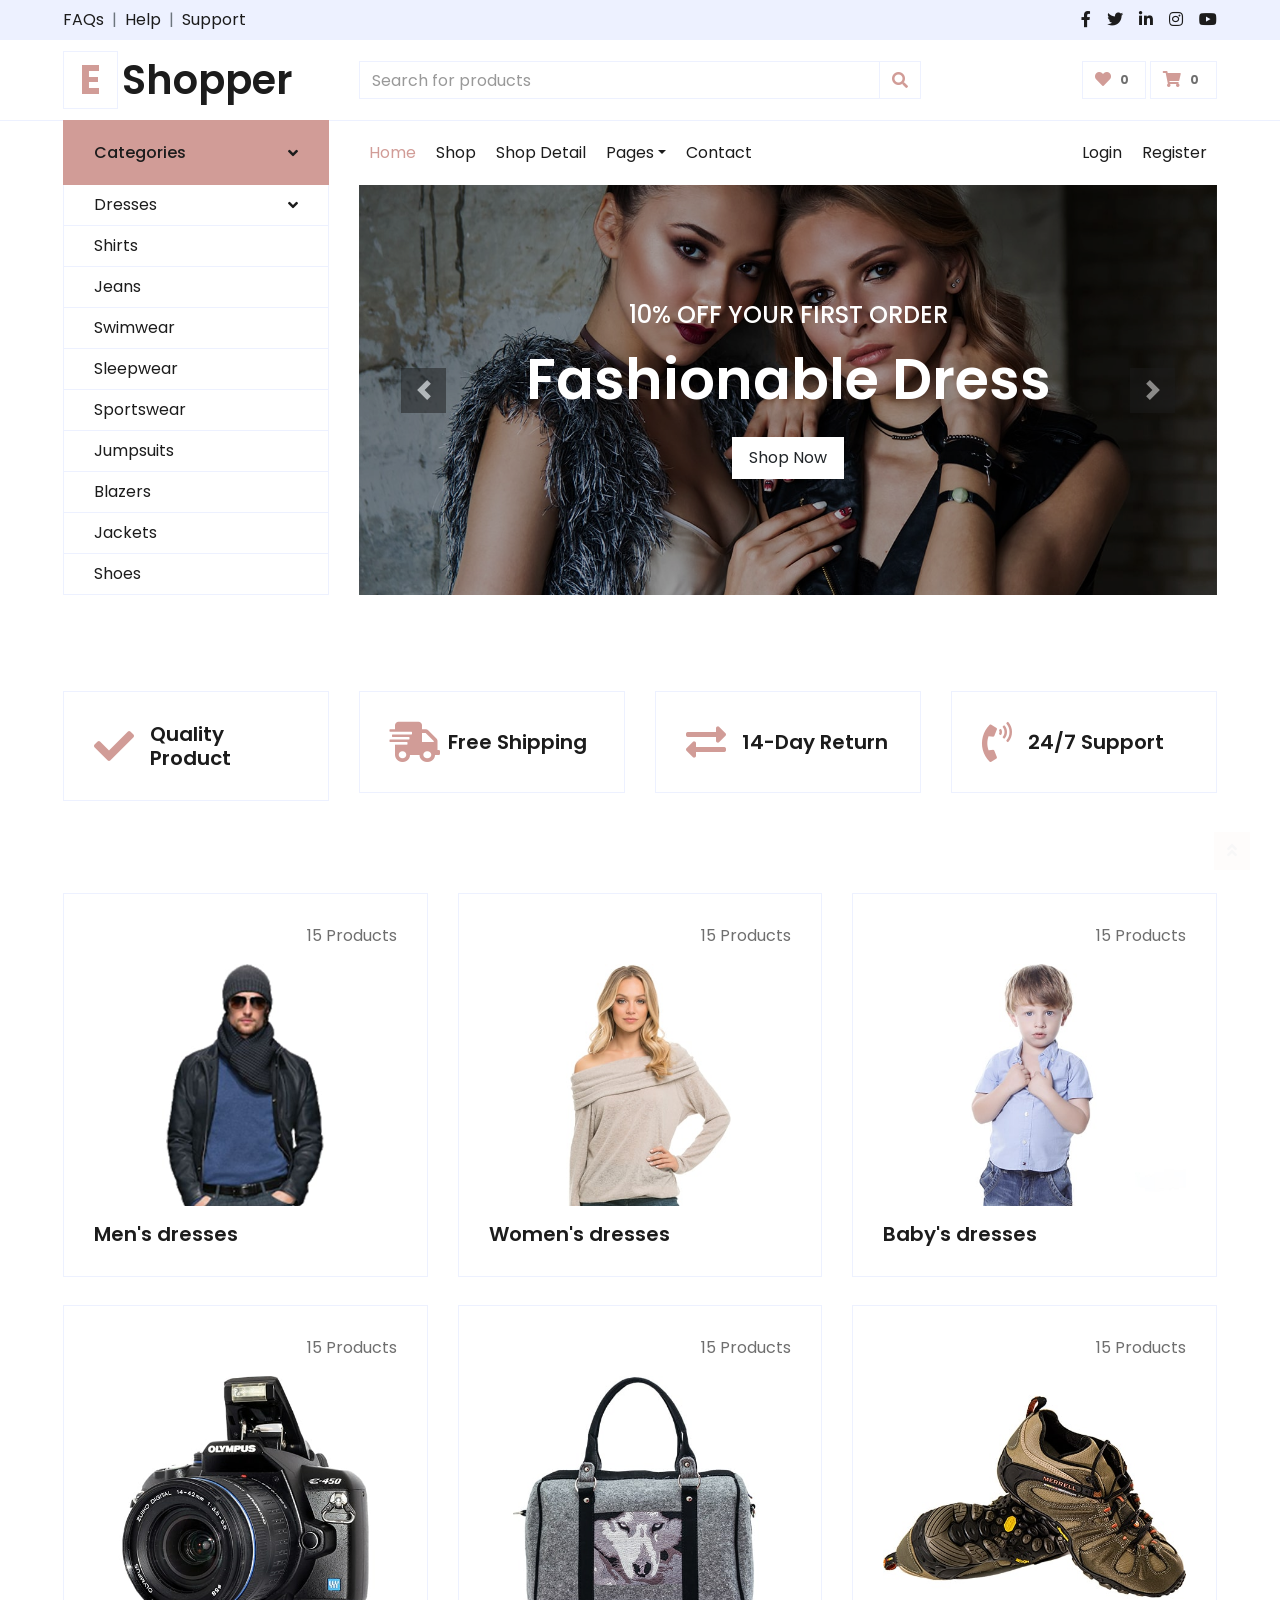
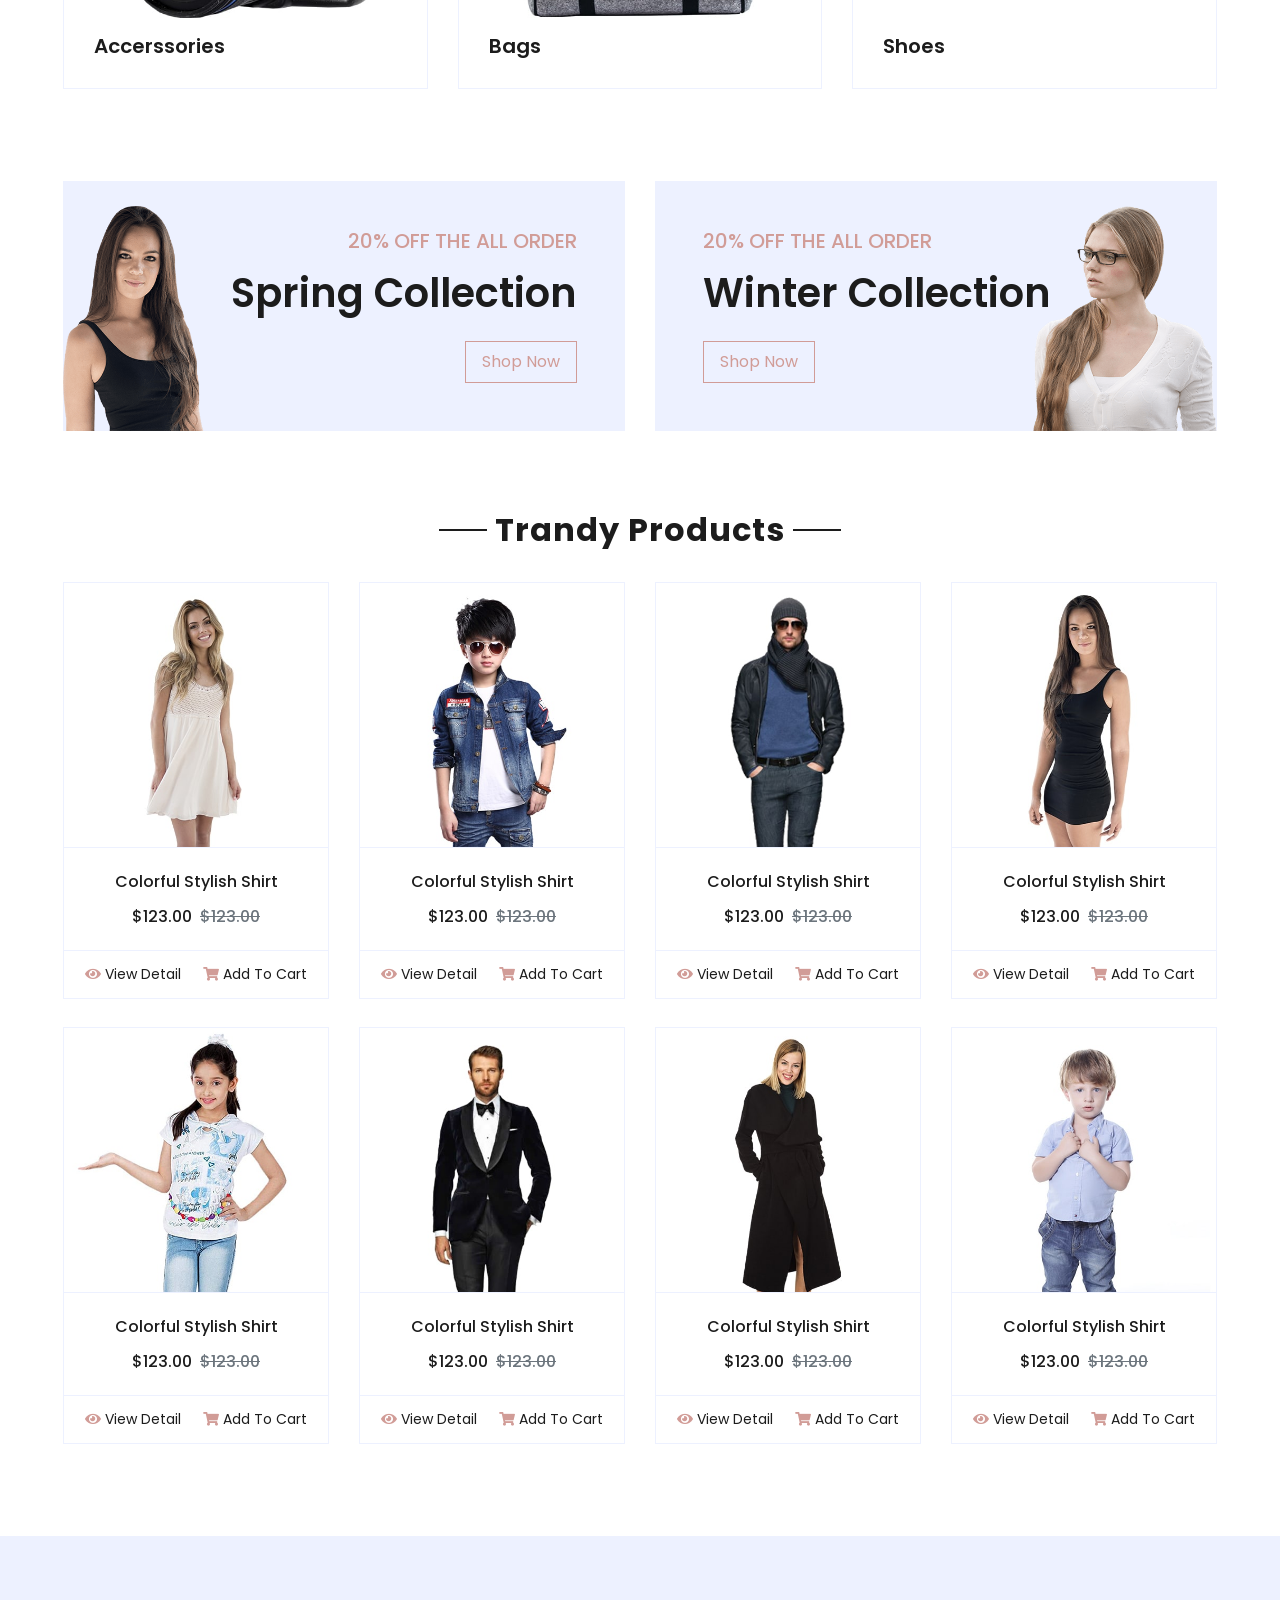
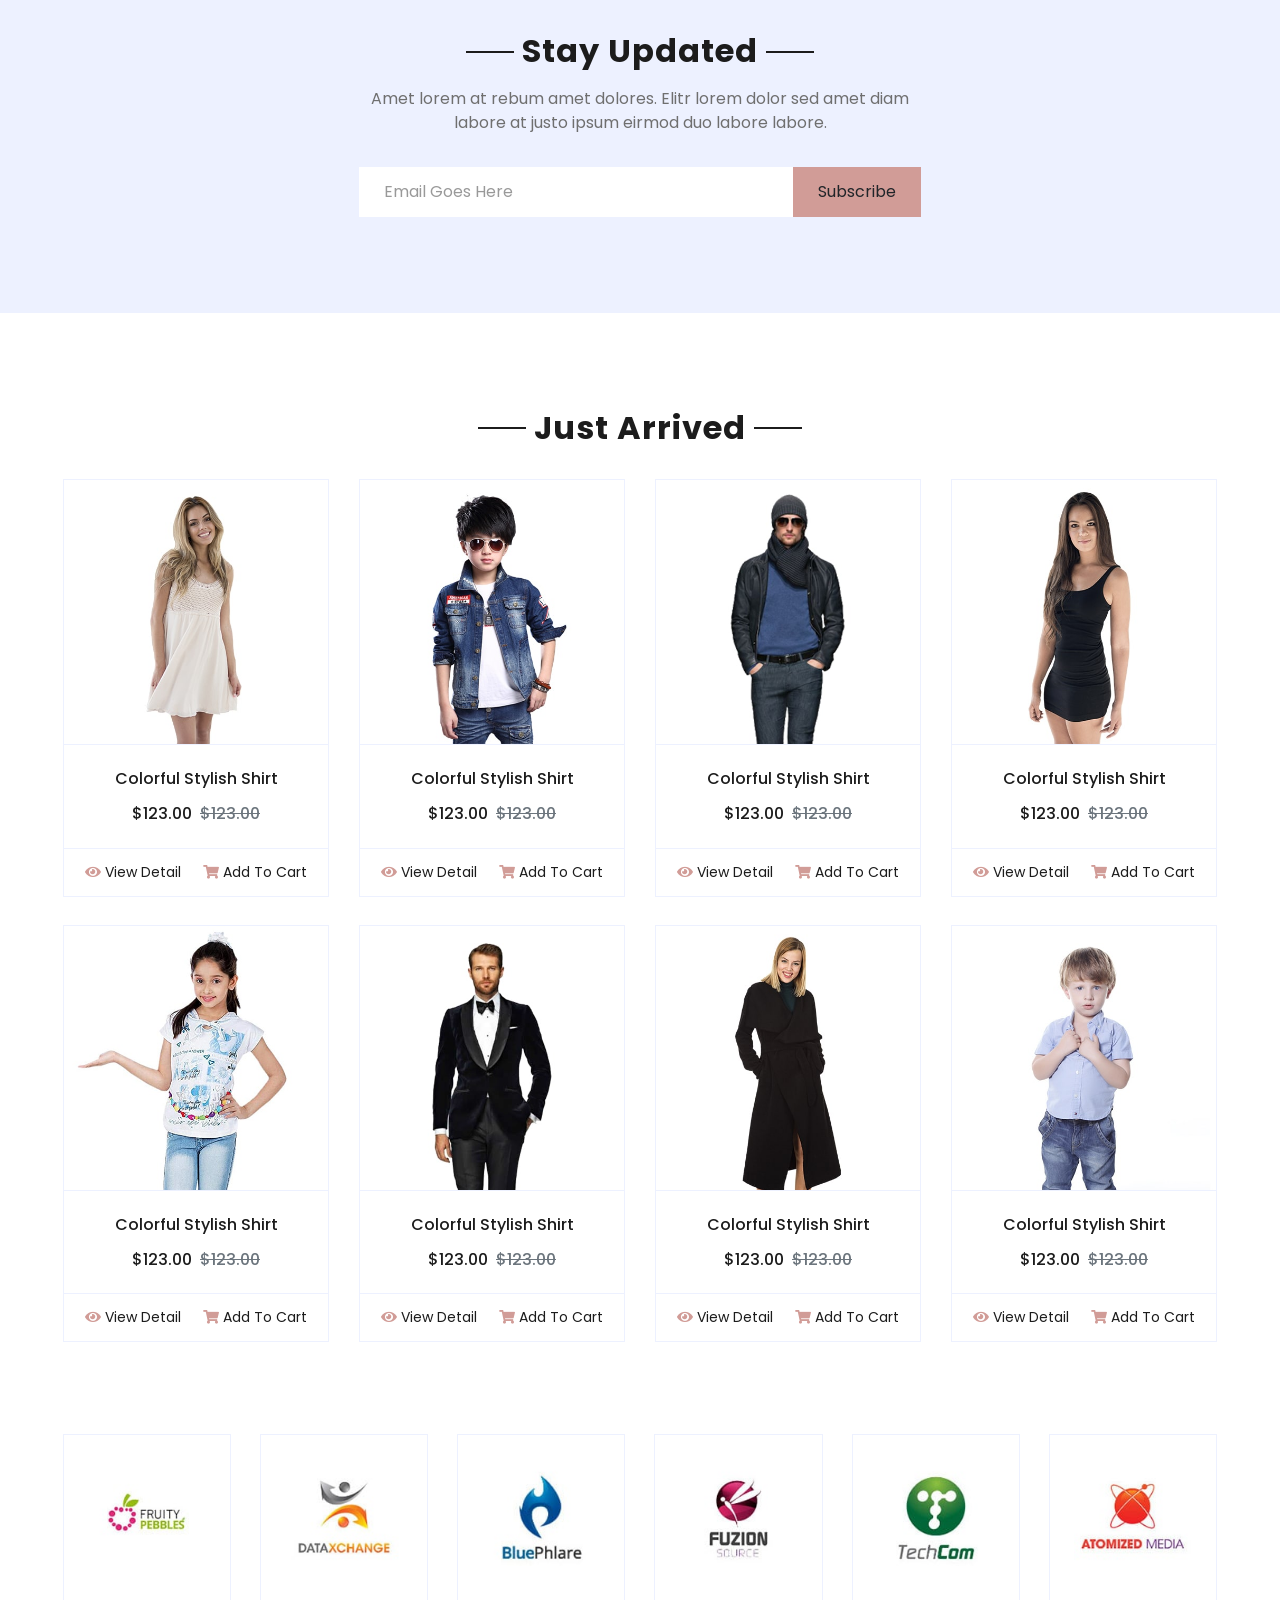
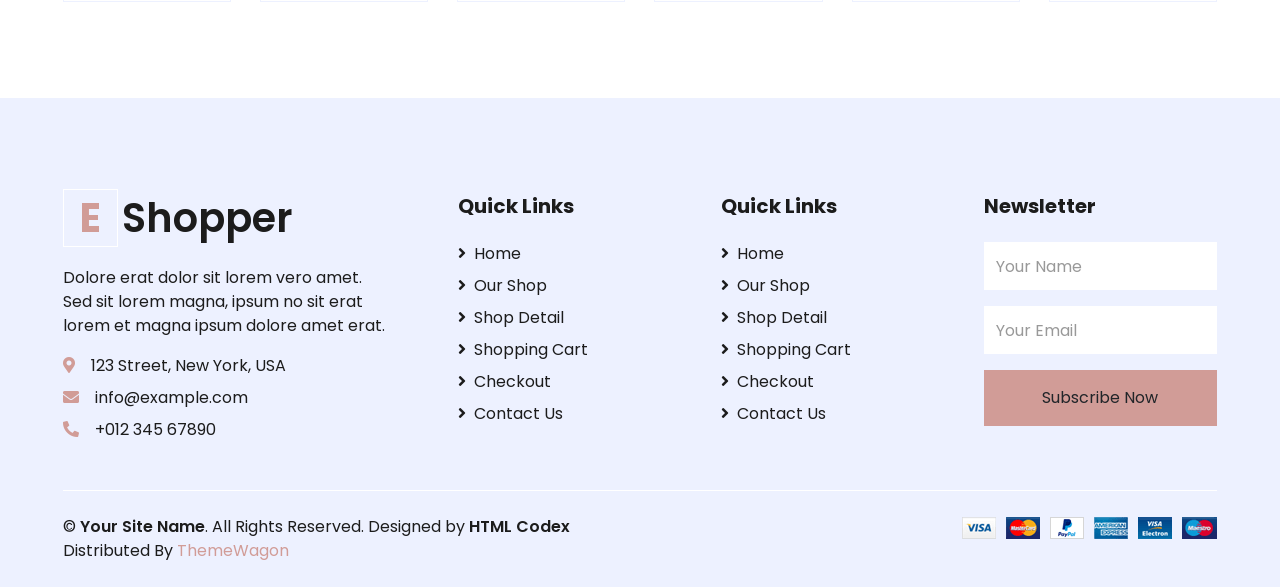
<file: index.html>
<!DOCTYPE html>
<html lang="en">

<head>
    <meta charset="utf-8">
    <title>EShopper - Bootstrap Shop Template</title>
    <meta content="width=device-width, initial-scale=1.0" name="viewport">
    <meta content="Free HTML Templates" name="keywords">
    <meta content="Free HTML Templates" name="description">

    <!-- Favicon -->
    <link href="img/favicon.ico" rel="icon">

    <!-- Google Web Fonts -->
    <link rel="preconnect" href="https://fonts.gstatic.com">
    <link href="https://fonts.googleapis.com/css2?family=Poppins:wght@100;200;300;400;500;600;700;800;900&display=swap" rel="stylesheet"> 

    <!-- Font Awesome -->
    <link href="https://cdnjs.cloudflare.com/ajax/libs/font-awesome/5.10.0/css/all.min.css" rel="stylesheet">

    <!-- Libraries Stylesheet -->
    <link href="lib/owlcarousel/assets/owl.carousel.min.css" rel="stylesheet">

    <!-- Customized Bootstrap Stylesheet -->
    <link href="css/style.css" rel="stylesheet">
</head>

<body>
    <!-- Topbar Start -->
    <div class="container-fluid">
        <div class="row bg-secondary py-2 px-xl-5">
            <div class="col-lg-6 d-none d-lg-block">
                <div class="d-inline-flex align-items-center">
                    <a class="text-dark" href="">FAQs</a>
                    <span class="text-muted px-2">|</span>
                    <a class="text-dark" href="">Help</a>
                    <span class="text-muted px-2">|</span>
                    <a class="text-dark" href="">Support</a>
                </div>
            </div>
            <div class="col-lg-6 text-center text-lg-right">
                <div class="d-inline-flex align-items-center">
                    <a class="text-dark px-2" href="">
                        <i class="fab fa-facebook-f"></i>
                    </a>
                    <a class="text-dark px-2" href="">
                        <i class="fab fa-twitter"></i>
                    </a>
                    <a class="text-dark px-2" href="">
                        <i class="fab fa-linkedin-in"></i>
                    </a>
                    <a class="text-dark px-2" href="">
                        <i class="fab fa-instagram"></i>
                    </a>
                    <a class="text-dark pl-2" href="">
                        <i class="fab fa-youtube"></i>
                    </a>
                </div>
            </div>
        </div>
        <div class="row align-items-center py-3 px-xl-5">
            <div class="col-lg-3 d-none d-lg-block">
                <a href="" class="text-decoration-none">
                    <h1 class="m-0 display-5 font-weight-semi-bold"><span class="text-primary font-weight-bold border px-3 mr-1">E</span>Shopper</h1>
                </a>
            </div>
            <div class="col-lg-6 col-6 text-left">
                <form action="">
                    <div class="input-group">
                        <input type="text" class="form-control" placeholder="Search for products">
                        <div class="input-group-append">
                            <span class="input-group-text bg-transparent text-primary">
                                <i class="fa fa-search"></i>
                            </span>
                        </div>
                    </div>
                </form>
            </div>
            <div class="col-lg-3 col-6 text-right">
                <a href="" class="btn border">
                    <i class="fas fa-heart text-primary"></i>
                    <span class="badge">0</span>
                </a>
                <a href="" class="btn border">
                    <i class="fas fa-shopping-cart text-primary"></i>
                    <span class="badge">0</span>
                </a>
            </div>
        </div>
    </div>
    <!-- Topbar End -->


    <!-- Navbar Start -->
    <div class="container-fluid mb-5">
        <div class="row border-top px-xl-5">
            <div class="col-lg-3 d-none d-lg-block">
                <a class="btn shadow-none d-flex align-items-center justify-content-between bg-primary text-white w-100" data-toggle="collapse" href="#navbar-vertical" style="height: 65px; margin-top: -1px; padding: 0 30px;">
                    <h6 class="m-0">Categories</h6>
                    <i class="fa fa-angle-down text-dark"></i>
                </a>
                <nav class="collapse show navbar navbar-vertical navbar-light align-items-start p-0 border border-top-0 border-bottom-0" id="navbar-vertical">
                    <div class="navbar-nav w-100 overflow-hidden" style="height: 410px">
                        <div class="nav-item dropdown">
                            <a href="#" class="nav-link" data-toggle="dropdown">Dresses <i class="fa fa-angle-down float-right mt-1"></i></a>
                            <div class="dropdown-menu position-absolute bg-secondary border-0 rounded-0 w-100 m-0">
                                <a href="" class="dropdown-item">Men's Dresses</a>
                                <a href="" class="dropdown-item">Women's Dresses</a>
                                <a href="" class="dropdown-item">Baby's Dresses</a>
                            </div>
                        </div>
                        <a href="" class="nav-item nav-link">Shirts</a>
                        <a href="" class="nav-item nav-link">Jeans</a>
                        <a href="" class="nav-item nav-link">Swimwear</a>
                        <a href="" class="nav-item nav-link">Sleepwear</a>
                        <a href="" class="nav-item nav-link">Sportswear</a>
                        <a href="" class="nav-item nav-link">Jumpsuits</a>
                        <a href="" class="nav-item nav-link">Blazers</a>
                        <a href="" class="nav-item nav-link">Jackets</a>
                        <a href="" class="nav-item nav-link">Shoes</a>
                    </div>
                </nav>
            </div>
            <div class="col-lg-9">
                <nav class="navbar navbar-expand-lg bg-light navbar-light py-3 py-lg-0 px-0">
                    <a href="" class="text-decoration-none d-block d-lg-none">
                        <h1 class="m-0 display-5 font-weight-semi-bold"><span class="text-primary font-weight-bold border px-3 mr-1">E</span>Shopper</h1>
                    </a>
                    <button type="button" class="navbar-toggler" data-toggle="collapse" data-target="#navbarCollapse">
                        <span class="navbar-toggler-icon"></span>
                    </button>
                    <div class="collapse navbar-collapse justify-content-between" id="navbarCollapse">
                        <div class="navbar-nav mr-auto py-0">
                            <a href="index.html" class="nav-item nav-link active">Home</a>
                            <a href="shop.html" class="nav-item nav-link">Shop</a>
                            <a href="detail.html" class="nav-item nav-link">Shop Detail</a>
                            <div class="nav-item dropdown">
                                <a href="#" class="nav-link dropdown-toggle" data-toggle="dropdown">Pages</a>
                                <div class="dropdown-menu rounded-0 m-0">
                                    <a href="cart.html" class="dropdown-item">Shopping Cart</a>
                                    <a href="checkout.html" class="dropdown-item">Checkout</a>
                                </div>
                            </div>
                            <a href="contact.html" class="nav-item nav-link">Contact</a>
                        </div>
                        <div class="navbar-nav ml-auto py-0">
                            <a href="" class="nav-item nav-link">Login</a>
                            <a href="" class="nav-item nav-link">Register</a>
                        </div>
                    </div>
                </nav>
                <div id="header-carousel" class="carousel slide" data-ride="carousel">
                    <div class="carousel-inner">
                        <div class="carousel-item active" style="height: 410px;">
                            <img class="img-fluid" src="img/carousel-1.jpg" alt="Image">
                            <div class="carousel-caption d-flex flex-column align-items-center justify-content-center">
                                <div class="p-3" style="max-width: 700px;">
                                    <h4 class="text-light text-uppercase font-weight-medium mb-3">10% Off Your First Order</h4>
                                    <h3 class="display-4 text-white font-weight-semi-bold mb-4">Fashionable Dress</h3>
                                    <a href="" class="btn btn-light py-2 px-3">Shop Now</a>
                                </div>
                            </div>
                        </div>
                        <div class="carousel-item" style="height: 410px;">
                            <img class="img-fluid" src="img/carousel-2.jpg" alt="Image">
                            <div class="carousel-caption d-flex flex-column align-items-center justify-content-center">
                                <div class="p-3" style="max-width: 700px;">
                                    <h4 class="text-light text-uppercase font-weight-medium mb-3">10% Off Your First Order</h4>
                                    <h3 class="display-4 text-white font-weight-semi-bold mb-4">Reasonable Price</h3>
                                    <a href="" class="btn btn-light py-2 px-3">Shop Now</a>
                                </div>
                            </div>
                        </div>
                    </div>
                    <a class="carousel-control-prev" href="#header-carousel" data-slide="prev">
                        <div class="btn btn-dark" style="width: 45px; height: 45px;">
                            <span class="carousel-control-prev-icon mb-n2"></span>
                        </div>
                    </a>
                    <a class="carousel-control-next" href="#header-carousel" data-slide="next">
                        <div class="btn btn-dark" style="width: 45px; height: 45px;">
                            <span class="carousel-control-next-icon mb-n2"></span>
                        </div>
                    </a>
                </div>
            </div>
        </div>
    </div>
    <!-- Navbar End -->


    <!-- Featured Start -->
    <div class="container-fluid pt-5">
        <div class="row px-xl-5 pb-3">
            <div class="col-lg-3 col-md-6 col-sm-12 pb-1">
                <div class="d-flex align-items-center border mb-4" style="padding: 30px;">
                    <h1 class="fa fa-check text-primary m-0 mr-3"></h1>
                    <h5 class="font-weight-semi-bold m-0">Quality Product</h5>
                </div>
            </div>
            <div class="col-lg-3 col-md-6 col-sm-12 pb-1">
                <div class="d-flex align-items-center border mb-4" style="padding: 30px;">
                    <h1 class="fa fa-shipping-fast text-primary m-0 mr-2"></h1>
                    <h5 class="font-weight-semi-bold m-0">Free Shipping</h5>
                </div>
            </div>
            <div class="col-lg-3 col-md-6 col-sm-12 pb-1">
                <div class="d-flex align-items-center border mb-4" style="padding: 30px;">
                    <h1 class="fas fa-exchange-alt text-primary m-0 mr-3"></h1>
                    <h5 class="font-weight-semi-bold m-0">14-Day Return</h5>
                </div>
            </div>
            <div class="col-lg-3 col-md-6 col-sm-12 pb-1">
                <div class="d-flex align-items-center border mb-4" style="padding: 30px;">
                    <h1 class="fa fa-phone-volume text-primary m-0 mr-3"></h1>
                    <h5 class="font-weight-semi-bold m-0">24/7 Support</h5>
                </div>
            </div>
        </div>
    </div>
    <!-- Featured End -->


    <!-- Categories Start -->
    <div class="container-fluid pt-5">
        <div class="row px-xl-5 pb-3">
            <div class="col-lg-4 col-md-6 pb-1">
                <div class="cat-item d-flex flex-column border mb-4" style="padding: 30px;">
                    <p class="text-right">15 Products</p>
                    <a href="" class="cat-img position-relative overflow-hidden mb-3">
                        <img class="img-fluid" src="img/cat-1.jpg" alt="">
                    </a>
                    <h5 class="font-weight-semi-bold m-0">Men's dresses</h5>
                </div>
            </div>
            <div class="col-lg-4 col-md-6 pb-1">
                <div class="cat-item d-flex flex-column border mb-4" style="padding: 30px;">
                    <p class="text-right">15 Products</p>
                    <a href="" class="cat-img position-relative overflow-hidden mb-3">
                        <img class="img-fluid" src="img/cat-2.jpg" alt="">
                    </a>
                    <h5 class="font-weight-semi-bold m-0">Women's dresses</h5>
                </div>
            </div>
            <div class="col-lg-4 col-md-6 pb-1">
                <div class="cat-item d-flex flex-column border mb-4" style="padding: 30px;">
                    <p class="text-right">15 Products</p>
                    <a href="" class="cat-img position-relative overflow-hidden mb-3">
                        <img class="img-fluid" src="img/cat-3.jpg" alt="">
                    </a>
                    <h5 class="font-weight-semi-bold m-0">Baby's dresses</h5>
                </div>
            </div>
            <div class="col-lg-4 col-md-6 pb-1">
                <div class="cat-item d-flex flex-column border mb-4" style="padding: 30px;">
                    <p class="text-right">15 Products</p>
                    <a href="" class="cat-img position-relative overflow-hidden mb-3">
                        <img class="img-fluid" src="img/cat-4.jpg" alt="">
                    </a>
                    <h5 class="font-weight-semi-bold m-0">Accerssories</h5>
                </div>
            </div>
            <div class="col-lg-4 col-md-6 pb-1">
                <div class="cat-item d-flex flex-column border mb-4" style="padding: 30px;">
                    <p class="text-right">15 Products</p>
                    <a href="" class="cat-img position-relative overflow-hidden mb-3">
                        <img class="img-fluid" src="img/cat-5.jpg" alt="">
                    </a>
                    <h5 class="font-weight-semi-bold m-0">Bags</h5>
                </div>
            </div>
            <div class="col-lg-4 col-md-6 pb-1">
                <div class="cat-item d-flex flex-column border mb-4" style="padding: 30px;">
                    <p class="text-right">15 Products</p>
                    <a href="" class="cat-img position-relative overflow-hidden mb-3">
                        <img class="img-fluid" src="img/cat-6.jpg" alt="">
                    </a>
                    <h5 class="font-weight-semi-bold m-0">Shoes</h5>
                </div>
            </div>
        </div>
    </div>
    <!-- Categories End -->


    <!-- Offer Start -->
    <div class="container-fluid offer pt-5">
        <div class="row px-xl-5">
            <div class="col-md-6 pb-4">
                <div class="position-relative bg-secondary text-center text-md-right text-white mb-2 py-5 px-5">
                    <img src="img/offer-1.png" alt="">
                    <div class="position-relative" style="z-index: 1;">
                        <h5 class="text-uppercase text-primary mb-3">20% off the all order</h5>
                        <h1 class="mb-4 font-weight-semi-bold">Spring Collection</h1>
                        <a href="" class="btn btn-outline-primary py-md-2 px-md-3">Shop Now</a>
                    </div>
                </div>
            </div>
            <div class="col-md-6 pb-4">
                <div class="position-relative bg-secondary text-center text-md-left text-white mb-2 py-5 px-5">
                    <img src="img/offer-2.png" alt="">
                    <div class="position-relative" style="z-index: 1;">
                        <h5 class="text-uppercase text-primary mb-3">20% off the all order</h5>
                        <h1 class="mb-4 font-weight-semi-bold">Winter Collection</h1>
                        <a href="" class="btn btn-outline-primary py-md-2 px-md-3">Shop Now</a>
                    </div>
                </div>
            </div>
        </div>
    </div>
    <!-- Offer End -->


    <!-- Products Start -->
    <div class="container-fluid pt-5">
        <div class="text-center mb-4">
            <h2 class="section-title px-5"><span class="px-2">Trandy Products</span></h2>
        </div>
        <div class="row px-xl-5 pb-3">
            <div class="col-lg-3 col-md-6 col-sm-12 pb-1">
                <div class="card product-item border-0 mb-4">
                    <div class="card-header product-img position-relative overflow-hidden bg-transparent border p-0">
                        <img class="img-fluid w-100" src="img/product-1.jpg" alt="">
                    </div>
                    <div class="card-body border-left border-right text-center p-0 pt-4 pb-3">
                        <h6 class="text-truncate mb-3">Colorful Stylish Shirt</h6>
                        <div class="d-flex justify-content-center">
                            <h6>$123.00</h6><h6 class="text-muted ml-2"><del>$123.00</del></h6>
                        </div>
                    </div>
                    <div class="card-footer d-flex justify-content-between bg-light border">
                        <a href="" class="btn btn-sm text-dark p-0"><i class="fas fa-eye text-primary mr-1"></i>View Detail</a>
                        <a href="" class="btn btn-sm text-dark p-0"><i class="fas fa-shopping-cart text-primary mr-1"></i>Add To Cart</a>
                    </div>
                </div>
            </div>
            <div class="col-lg-3 col-md-6 col-sm-12 pb-1">
                <div class="card product-item border-0 mb-4">
                    <div class="card-header product-img position-relative overflow-hidden bg-transparent border p-0">
                        <img class="img-fluid w-100" src="img/product-2.jpg" alt="">
                    </div>
                    <div class="card-body border-left border-right text-center p-0 pt-4 pb-3">
                        <h6 class="text-truncate mb-3">Colorful Stylish Shirt</h6>
                        <div class="d-flex justify-content-center">
                            <h6>$123.00</h6><h6 class="text-muted ml-2"><del>$123.00</del></h6>
                        </div>
                    </div>
                    <div class="card-footer d-flex justify-content-between bg-light border">
                        <a href="" class="btn btn-sm text-dark p-0"><i class="fas fa-eye text-primary mr-1"></i>View Detail</a>
                        <a href="" class="btn btn-sm text-dark p-0"><i class="fas fa-shopping-cart text-primary mr-1"></i>Add To Cart</a>
                    </div>
                </div>
            </div>
            <div class="col-lg-3 col-md-6 col-sm-12 pb-1">
                <div class="card product-item border-0 mb-4">
                    <div class="card-header product-img position-relative overflow-hidden bg-transparent border p-0">
                        <img class="img-fluid w-100" src="img/product-3.jpg" alt="">
                    </div>
                    <div class="card-body border-left border-right text-center p-0 pt-4 pb-3">
                        <h6 class="text-truncate mb-3">Colorful Stylish Shirt</h6>
                        <div class="d-flex justify-content-center">
                            <h6>$123.00</h6><h6 class="text-muted ml-2"><del>$123.00</del></h6>
                        </div>
                    </div>
                    <div class="card-footer d-flex justify-content-between bg-light border">
                        <a href="" class="btn btn-sm text-dark p-0"><i class="fas fa-eye text-primary mr-1"></i>View Detail</a>
                        <a href="" class="btn btn-sm text-dark p-0"><i class="fas fa-shopping-cart text-primary mr-1"></i>Add To Cart</a>
                    </div>
                </div>
            </div>
            <div class="col-lg-3 col-md-6 col-sm-12 pb-1">
                <div class="card product-item border-0 mb-4">
                    <div class="card-header product-img position-relative overflow-hidden bg-transparent border p-0">
                        <img class="img-fluid w-100" src="img/product-4.jpg" alt="">
                    </div>
                    <div class="card-body border-left border-right text-center p-0 pt-4 pb-3">
                        <h6 class="text-truncate mb-3">Colorful Stylish Shirt</h6>
                        <div class="d-flex justify-content-center">
                            <h6>$123.00</h6><h6 class="text-muted ml-2"><del>$123.00</del></h6>
                        </div>
                    </div>
                    <div class="card-footer d-flex justify-content-between bg-light border">
                        <a href="" class="btn btn-sm text-dark p-0"><i class="fas fa-eye text-primary mr-1"></i>View Detail</a>
                        <a href="" class="btn btn-sm text-dark p-0"><i class="fas fa-shopping-cart text-primary mr-1"></i>Add To Cart</a>
                    </div>
                </div>
            </div>
            <div class="col-lg-3 col-md-6 col-sm-12 pb-1">
                <div class="card product-item border-0 mb-4">
                    <div class="card-header product-img position-relative overflow-hidden bg-transparent border p-0">
                        <img class="img-fluid w-100" src="img/product-5.jpg" alt="">
                    </div>
                    <div class="card-body border-left border-right text-center p-0 pt-4 pb-3">
                        <h6 class="text-truncate mb-3">Colorful Stylish Shirt</h6>
                        <div class="d-flex justify-content-center">
                            <h6>$123.00</h6><h6 class="text-muted ml-2"><del>$123.00</del></h6>
                        </div>
                    </div>
                    <div class="card-footer d-flex justify-content-between bg-light border">
                        <a href="" class="btn btn-sm text-dark p-0"><i class="fas fa-eye text-primary mr-1"></i>View Detail</a>
                        <a href="" class="btn btn-sm text-dark p-0"><i class="fas fa-shopping-cart text-primary mr-1"></i>Add To Cart</a>
                    </div>
                </div>
            </div>
            <div class="col-lg-3 col-md-6 col-sm-12 pb-1">
                <div class="card product-item border-0 mb-4">
                    <div class="card-header product-img position-relative overflow-hidden bg-transparent border p-0">
                        <img class="img-fluid w-100" src="img/product-6.jpg" alt="">
                    </div>
                    <div class="card-body border-left border-right text-center p-0 pt-4 pb-3">
                        <h6 class="text-truncate mb-3">Colorful Stylish Shirt</h6>
                        <div class="d-flex justify-content-center">
                            <h6>$123.00</h6><h6 class="text-muted ml-2"><del>$123.00</del></h6>
                        </div>
                    </div>
                    <div class="card-footer d-flex justify-content-between bg-light border">
                        <a href="" class="btn btn-sm text-dark p-0"><i class="fas fa-eye text-primary mr-1"></i>View Detail</a>
                        <a href="" class="btn btn-sm text-dark p-0"><i class="fas fa-shopping-cart text-primary mr-1"></i>Add To Cart</a>
                    </div>
                </div>
            </div>
            <div class="col-lg-3 col-md-6 col-sm-12 pb-1">
                <div class="card product-item border-0 mb-4">
                    <div class="card-header product-img position-relative overflow-hidden bg-transparent border p-0">
                        <img class="img-fluid w-100" src="img/product-7.jpg" alt="">
                    </div>
                    <div class="card-body border-left border-right text-center p-0 pt-4 pb-3">
                        <h6 class="text-truncate mb-3">Colorful Stylish Shirt</h6>
                        <div class="d-flex justify-content-center">
                            <h6>$123.00</h6><h6 class="text-muted ml-2"><del>$123.00</del></h6>
                        </div>
                    </div>
                    <div class="card-footer d-flex justify-content-between bg-light border">
                        <a href="" class="btn btn-sm text-dark p-0"><i class="fas fa-eye text-primary mr-1"></i>View Detail</a>
                        <a href="" class="btn btn-sm text-dark p-0"><i class="fas fa-shopping-cart text-primary mr-1"></i>Add To Cart</a>
                    </div>
                </div>
            </div>
            <div class="col-lg-3 col-md-6 col-sm-12 pb-1">
                <div class="card product-item border-0 mb-4">
                    <div class="card-header product-img position-relative overflow-hidden bg-transparent border p-0">
                        <img class="img-fluid w-100" src="img/product-8.jpg" alt="">
                    </div>
                    <div class="card-body border-left border-right text-center p-0 pt-4 pb-3">
                        <h6 class="text-truncate mb-3">Colorful Stylish Shirt</h6>
                        <div class="d-flex justify-content-center">
                            <h6>$123.00</h6><h6 class="text-muted ml-2"><del>$123.00</del></h6>
                        </div>
                    </div>
                    <div class="card-footer d-flex justify-content-between bg-light border">
                        <a href="" class="btn btn-sm text-dark p-0"><i class="fas fa-eye text-primary mr-1"></i>View Detail</a>
                        <a href="" class="btn btn-sm text-dark p-0"><i class="fas fa-shopping-cart text-primary mr-1"></i>Add To Cart</a>
                    </div>
                </div>
            </div>
        </div>
    </div>
    <!-- Products End -->


    <!-- Subscribe Start -->
    <div class="container-fluid bg-secondary my-5">
        <div class="row justify-content-md-center py-5 px-xl-5">
            <div class="col-md-6 col-12 py-5">
                <div class="text-center mb-2 pb-2">
                    <h2 class="section-title px-5 mb-3"><span class="bg-secondary px-2">Stay Updated</span></h2>
                    <p>Amet lorem at rebum amet dolores. Elitr lorem dolor sed amet diam labore at justo ipsum eirmod duo labore labore.</p>
                </div>
                <form action="">
                    <div class="input-group">
                        <input type="text" class="form-control border-white p-4" placeholder="Email Goes Here">
                        <div class="input-group-append">
                            <button class="btn btn-primary px-4">Subscribe</button>
                        </div>
                    </div>
                </form>
            </div>
        </div>
    </div>
    <!-- Subscribe End -->


    <!-- Products Start -->
    <div class="container-fluid pt-5">
        <div class="text-center mb-4">
            <h2 class="section-title px-5"><span class="px-2">Just Arrived</span></h2>
        </div>
        <div class="row px-xl-5 pb-3">
            <div class="col-lg-3 col-md-6 col-sm-12 pb-1">
                <div class="card product-item border-0 mb-4">
                    <div class="card-header product-img position-relative overflow-hidden bg-transparent border p-0">
                        <img class="img-fluid w-100" src="img/product-1.jpg" alt="">
                    </div>
                    <div class="card-body border-left border-right text-center p-0 pt-4 pb-3">
                        <h6 class="text-truncate mb-3">Colorful Stylish Shirt</h6>
                        <div class="d-flex justify-content-center">
                            <h6>$123.00</h6><h6 class="text-muted ml-2"><del>$123.00</del></h6>
                        </div>
                    </div>
                    <div class="card-footer d-flex justify-content-between bg-light border">
                        <a href="" class="btn btn-sm text-dark p-0"><i class="fas fa-eye text-primary mr-1"></i>View Detail</a>
                        <a href="" class="btn btn-sm text-dark p-0"><i class="fas fa-shopping-cart text-primary mr-1"></i>Add To Cart</a>
                    </div>
                </div>
            </div>
            <div class="col-lg-3 col-md-6 col-sm-12 pb-1">
                <div class="card product-item border-0 mb-4">
                    <div class="card-header product-img position-relative overflow-hidden bg-transparent border p-0">
                        <img class="img-fluid w-100" src="img/product-2.jpg" alt="">
                    </div>
                    <div class="card-body border-left border-right text-center p-0 pt-4 pb-3">
                        <h6 class="text-truncate mb-3">Colorful Stylish Shirt</h6>
                        <div class="d-flex justify-content-center">
                            <h6>$123.00</h6><h6 class="text-muted ml-2"><del>$123.00</del></h6>
                        </div>
                    </div>
                    <div class="card-footer d-flex justify-content-between bg-light border">
                        <a href="" class="btn btn-sm text-dark p-0"><i class="fas fa-eye text-primary mr-1"></i>View Detail</a>
                        <a href="" class="btn btn-sm text-dark p-0"><i class="fas fa-shopping-cart text-primary mr-1"></i>Add To Cart</a>
                    </div>
                </div>
            </div>
            <div class="col-lg-3 col-md-6 col-sm-12 pb-1">
                <div class="card product-item border-0 mb-4">
                    <div class="card-header product-img position-relative overflow-hidden bg-transparent border p-0">
                        <img class="img-fluid w-100" src="img/product-3.jpg" alt="">
                    </div>
                    <div class="card-body border-left border-right text-center p-0 pt-4 pb-3">
                        <h6 class="text-truncate mb-3">Colorful Stylish Shirt</h6>
                        <div class="d-flex justify-content-center">
                            <h6>$123.00</h6><h6 class="text-muted ml-2"><del>$123.00</del></h6>
                        </div>
                    </div>
                    <div class="card-footer d-flex justify-content-between bg-light border">
                        <a href="" class="btn btn-sm text-dark p-0"><i class="fas fa-eye text-primary mr-1"></i>View Detail</a>
                        <a href="" class="btn btn-sm text-dark p-0"><i class="fas fa-shopping-cart text-primary mr-1"></i>Add To Cart</a>
                    </div>
                </div>
            </div>
            <div class="col-lg-3 col-md-6 col-sm-12 pb-1">
                <div class="card product-item border-0 mb-4">
                    <div class="card-header product-img position-relative overflow-hidden bg-transparent border p-0">
                        <img class="img-fluid w-100" src="img/product-4.jpg" alt="">
                    </div>
                    <div class="card-body border-left border-right text-center p-0 pt-4 pb-3">
                        <h6 class="text-truncate mb-3">Colorful Stylish Shirt</h6>
                        <div class="d-flex justify-content-center">
                            <h6>$123.00</h6><h6 class="text-muted ml-2"><del>$123.00</del></h6>
                        </div>
                    </div>
                    <div class="card-footer d-flex justify-content-between bg-light border">
                        <a href="" class="btn btn-sm text-dark p-0"><i class="fas fa-eye text-primary mr-1"></i>View Detail</a>
                        <a href="" class="btn btn-sm text-dark p-0"><i class="fas fa-shopping-cart text-primary mr-1"></i>Add To Cart</a>
                    </div>
                </div>
            </div>
            <div class="col-lg-3 col-md-6 col-sm-12 pb-1">
                <div class="card product-item border-0 mb-4">
                    <div class="card-header product-img position-relative overflow-hidden bg-transparent border p-0">
                        <img class="img-fluid w-100" src="img/product-5.jpg" alt="">
                    </div>
                    <div class="card-body border-left border-right text-center p-0 pt-4 pb-3">
                        <h6 class="text-truncate mb-3">Colorful Stylish Shirt</h6>
                        <div class="d-flex justify-content-center">
                            <h6>$123.00</h6><h6 class="text-muted ml-2"><del>$123.00</del></h6>
                        </div>
                    </div>
                    <div class="card-footer d-flex justify-content-between bg-light border">
                        <a href="" class="btn btn-sm text-dark p-0"><i class="fas fa-eye text-primary mr-1"></i>View Detail</a>
                        <a href="" class="btn btn-sm text-dark p-0"><i class="fas fa-shopping-cart text-primary mr-1"></i>Add To Cart</a>
                    </div>
                </div>
            </div>
            <div class="col-lg-3 col-md-6 col-sm-12 pb-1">
                <div class="card product-item border-0 mb-4">
                    <div class="card-header product-img position-relative overflow-hidden bg-transparent border p-0">
                        <img class="img-fluid w-100" src="img/product-6.jpg" alt="">
                    </div>
                    <div class="card-body border-left border-right text-center p-0 pt-4 pb-3">
                        <h6 class="text-truncate mb-3">Colorful Stylish Shirt</h6>
                        <div class="d-flex justify-content-center">
                            <h6>$123.00</h6><h6 class="text-muted ml-2"><del>$123.00</del></h6>
                        </div>
                    </div>
                    <div class="card-footer d-flex justify-content-between bg-light border">
                        <a href="" class="btn btn-sm text-dark p-0"><i class="fas fa-eye text-primary mr-1"></i>View Detail</a>
                        <a href="" class="btn btn-sm text-dark p-0"><i class="fas fa-shopping-cart text-primary mr-1"></i>Add To Cart</a>
                    </div>
                </div>
            </div>
            <div class="col-lg-3 col-md-6 col-sm-12 pb-1">
                <div class="card product-item border-0 mb-4">
                    <div class="card-header product-img position-relative overflow-hidden bg-transparent border p-0">
                        <img class="img-fluid w-100" src="img/product-7.jpg" alt="">
                    </div>
                    <div class="card-body border-left border-right text-center p-0 pt-4 pb-3">
                        <h6 class="text-truncate mb-3">Colorful Stylish Shirt</h6>
                        <div class="d-flex justify-content-center">
                            <h6>$123.00</h6><h6 class="text-muted ml-2"><del>$123.00</del></h6>
                        </div>
                    </div>
                    <div class="card-footer d-flex justify-content-between bg-light border">
                        <a href="" class="btn btn-sm text-dark p-0"><i class="fas fa-eye text-primary mr-1"></i>View Detail</a>
                        <a href="" class="btn btn-sm text-dark p-0"><i class="fas fa-shopping-cart text-primary mr-1"></i>Add To Cart</a>
                    </div>
                </div>
            </div>
            <div class="col-lg-3 col-md-6 col-sm-12 pb-1">
                <div class="card product-item border-0 mb-4">
                    <div class="card-header product-img position-relative overflow-hidden bg-transparent border p-0">
                        <img class="img-fluid w-100" src="img/product-8.jpg" alt="">
                    </div>
                    <div class="card-body border-left border-right text-center p-0 pt-4 pb-3">
                        <h6 class="text-truncate mb-3">Colorful Stylish Shirt</h6>
                        <div class="d-flex justify-content-center">
                            <h6>$123.00</h6><h6 class="text-muted ml-2"><del>$123.00</del></h6>
                        </div>
                    </div>
                    <div class="card-footer d-flex justify-content-between bg-light border">
                        <a href="" class="btn btn-sm text-dark p-0"><i class="fas fa-eye text-primary mr-1"></i>View Detail</a>
                        <a href="" class="btn btn-sm text-dark p-0"><i class="fas fa-shopping-cart text-primary mr-1"></i>Add To Cart</a>
                    </div>
                </div>
            </div>
        </div>
    </div>
    <!-- Products End -->


    <!-- Vendor Start -->
    <div class="container-fluid py-5">
        <div class="row px-xl-5">
            <div class="col">
                <div class="owl-carousel vendor-carousel">
                    <div class="vendor-item border p-4">
                        <img src="img/vendor-1.jpg" alt="">
                    </div>
                    <div class="vendor-item border p-4">
                        <img src="img/vendor-2.jpg" alt="">
                    </div>
                    <div class="vendor-item border p-4">
                        <img src="img/vendor-3.jpg" alt="">
                    </div>
                    <div class="vendor-item border p-4">
                        <img src="img/vendor-4.jpg" alt="">
                    </div>
                    <div class="vendor-item border p-4">
                        <img src="img/vendor-5.jpg" alt="">
                    </div>
                    <div class="vendor-item border p-4">
                        <img src="img/vendor-6.jpg" alt="">
                    </div>
                    <div class="vendor-item border p-4">
                        <img src="img/vendor-7.jpg" alt="">
                    </div>
                    <div class="vendor-item border p-4">
                        <img src="img/vendor-8.jpg" alt="">
                    </div>
                </div>
            </div>
        </div>
    </div>
    <!-- Vendor End -->


    <!-- Footer Start -->
    <div class="container-fluid bg-secondary text-dark mt-5 pt-5">
        <div class="row px-xl-5 pt-5">
            <div class="col-lg-4 col-md-12 mb-5 pr-3 pr-xl-5">
                <a href="" class="text-decoration-none">
                    <h1 class="mb-4 display-5 font-weight-semi-bold"><span class="text-primary font-weight-bold border border-white px-3 mr-1">E</span>Shopper</h1>
                </a>
                <p>Dolore erat dolor sit lorem vero amet. Sed sit lorem magna, ipsum no sit erat lorem et magna ipsum dolore amet erat.</p>
                <p class="mb-2"><i class="fa fa-map-marker-alt text-primary mr-3"></i>123 Street, New York, USA</p>
                <p class="mb-2"><i class="fa fa-envelope text-primary mr-3"></i>info@example.com</p>
                <p class="mb-0"><i class="fa fa-phone-alt text-primary mr-3"></i>+012 345 67890</p>
            </div>
            <div class="col-lg-8 col-md-12">
                <div class="row">
                    <div class="col-md-4 mb-5">
                        <h5 class="font-weight-bold text-dark mb-4">Quick Links</h5>
                        <div class="d-flex flex-column justify-content-start">
                            <a class="text-dark mb-2" href="index.html"><i class="fa fa-angle-right mr-2"></i>Home</a>
                            <a class="text-dark mb-2" href="shop.html"><i class="fa fa-angle-right mr-2"></i>Our Shop</a>
                            <a class="text-dark mb-2" href="detail.html"><i class="fa fa-angle-right mr-2"></i>Shop Detail</a>
                            <a class="text-dark mb-2" href="cart.html"><i class="fa fa-angle-right mr-2"></i>Shopping Cart</a>
                            <a class="text-dark mb-2" href="checkout.html"><i class="fa fa-angle-right mr-2"></i>Checkout</a>
                            <a class="text-dark" href="contact.html"><i class="fa fa-angle-right mr-2"></i>Contact Us</a>
                        </div>
                    </div>
                    <div class="col-md-4 mb-5">
                        <h5 class="font-weight-bold text-dark mb-4">Quick Links</h5>
                        <div class="d-flex flex-column justify-content-start">
                            <a class="text-dark mb-2" href="index.html"><i class="fa fa-angle-right mr-2"></i>Home</a>
                            <a class="text-dark mb-2" href="shop.html"><i class="fa fa-angle-right mr-2"></i>Our Shop</a>
                            <a class="text-dark mb-2" href="detail.html"><i class="fa fa-angle-right mr-2"></i>Shop Detail</a>
                            <a class="text-dark mb-2" href="cart.html"><i class="fa fa-angle-right mr-2"></i>Shopping Cart</a>
                            <a class="text-dark mb-2" href="checkout.html"><i class="fa fa-angle-right mr-2"></i>Checkout</a>
                            <a class="text-dark" href="contact.html"><i class="fa fa-angle-right mr-2"></i>Contact Us</a>
                        </div>
                    </div>
                    <div class="col-md-4 mb-5">
                        <h5 class="font-weight-bold text-dark mb-4">Newsletter</h5>
                        <form action="">
                            <div class="form-group">
                                <input type="text" class="form-control border-0 py-4" placeholder="Your Name" required="required" />
                            </div>
                            <div class="form-group">
                                <input type="email" class="form-control border-0 py-4" placeholder="Your Email"
                                    required="required" />
                            </div>
                            <div>
                                <button class="btn btn-primary btn-block border-0 py-3" type="submit">Subscribe Now</button>
                            </div>
                        </form>
                    </div>
                </div>
            </div>
        </div>
        <div class="row border-top border-light mx-xl-5 py-4">
            <div class="col-md-6 px-xl-0">
                <p class="mb-md-0 text-center text-md-left text-dark">
                    &copy; <a class="text-dark font-weight-semi-bold" href="#">Your Site Name</a>. All Rights Reserved. Designed
                    by
                    <a class="text-dark font-weight-semi-bold" href="https://htmlcodex.com">HTML Codex</a><br>
                    Distributed By <a href="https://themewagon.com" target="_blank">ThemeWagon</a>
                </p>
            </div>
            <div class="col-md-6 px-xl-0 text-center text-md-right">
                <img class="img-fluid" src="img/payments.png" alt="">
            </div>
        </div>
    </div>
    <!-- Footer End -->


    <!-- Back to Top -->
    <a href="#" class="btn btn-primary back-to-top"><i class="fa fa-angle-double-up"></i></a>


    <!-- JavaScript Libraries -->
    <script src="https://code.jquery.com/jquery-3.4.1.min.js"></script>
    <script src="https://stackpath.bootstrapcdn.com/bootstrap/4.4.1/js/bootstrap.bundle.min.js"></script>
    <script src="lib/easing/easing.min.js"></script>
    <script src="lib/owlcarousel/owl.carousel.min.js"></script>

    <!-- Contact Javascript File -->
    <script src="mail/jqBootstrapValidation.min.js"></script>
    <script src="mail/contact.js"></script>

    <!-- Template Javascript -->
    <script src="js/main.js"></script>
</body>

</html>
</file>
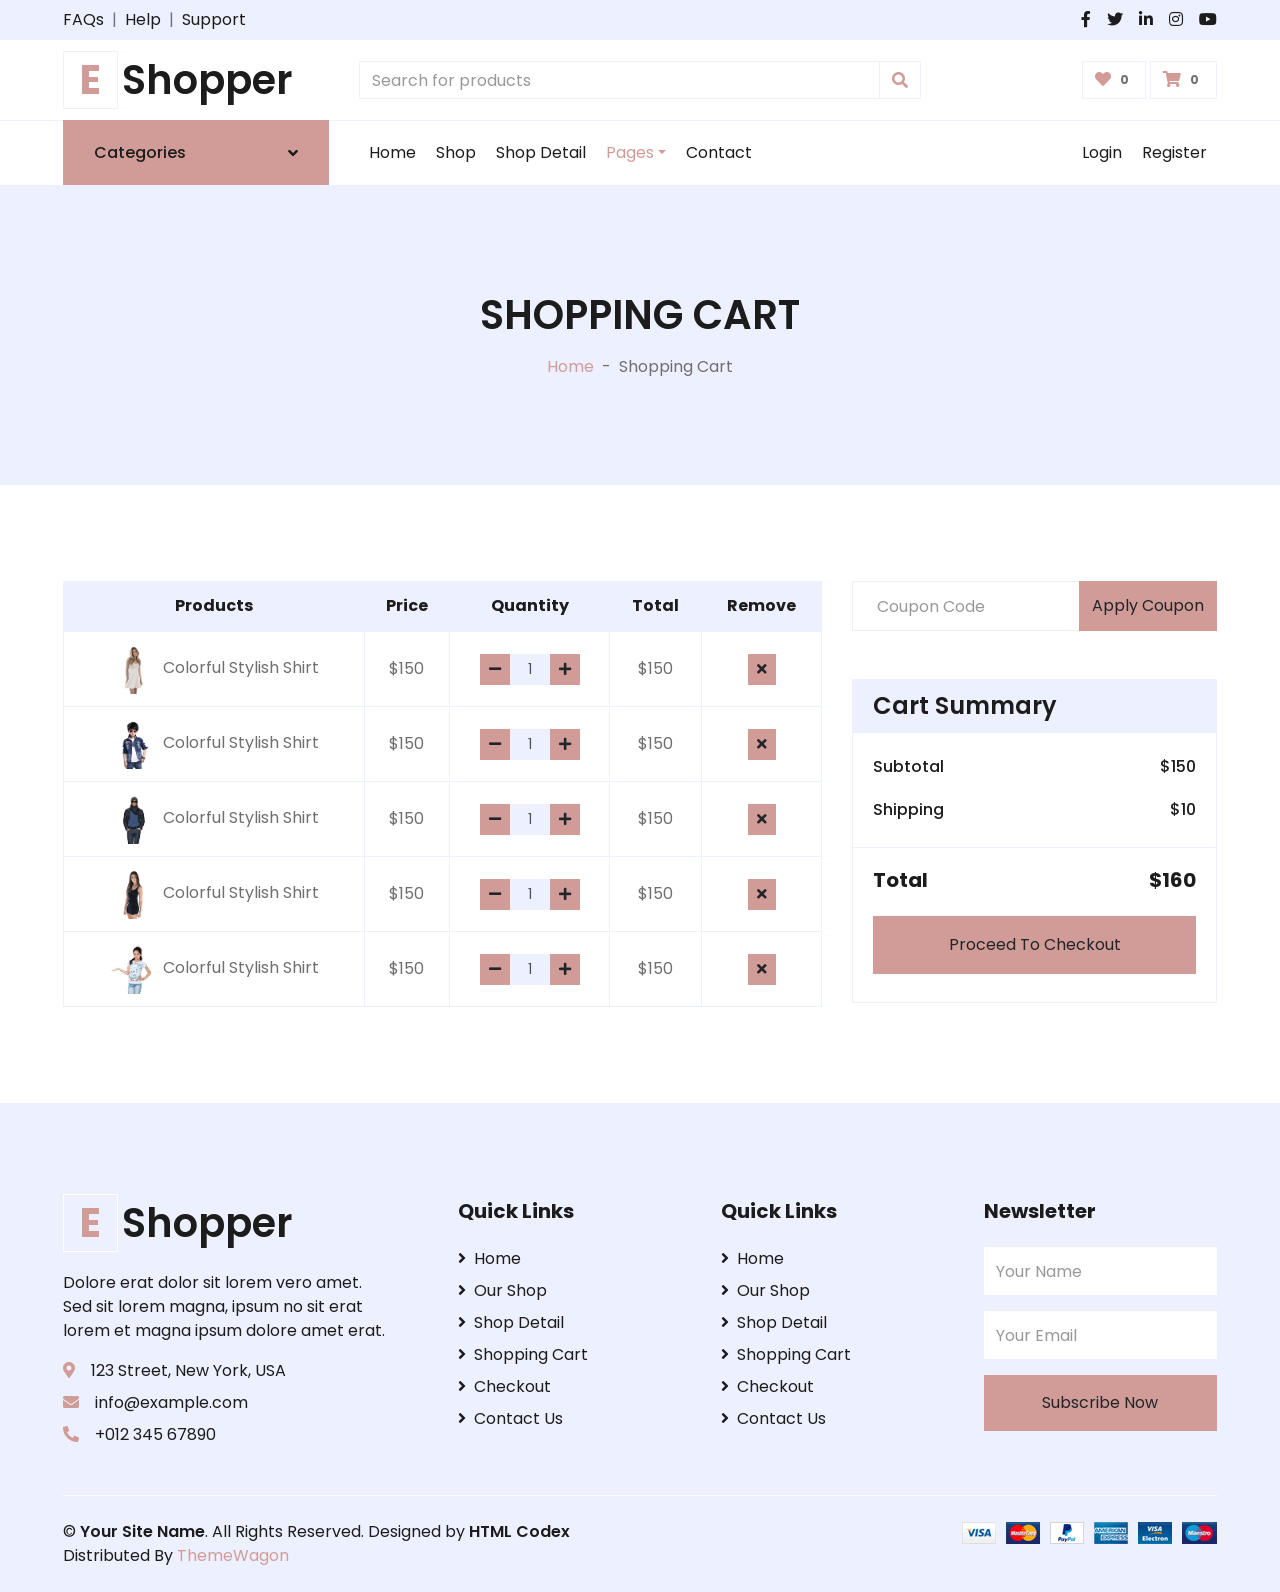
<file: cart.html>
<!DOCTYPE html>
<html lang="en">

<head>
    <meta charset="utf-8">
    <title>EShopper - Bootstrap Shop Template</title>
    <meta content="width=device-width, initial-scale=1.0" name="viewport">
    <meta content="Free HTML Templates" name="keywords">
    <meta content="Free HTML Templates" name="description">

    <!-- Favicon -->
    <link href="img/favicon.ico" rel="icon">

    <!-- Google Web Fonts -->
    <link rel="preconnect" href="https://fonts.gstatic.com">
    <link href="https://fonts.googleapis.com/css2?family=Poppins:wght@100;200;300;400;500;600;700;800;900&display=swap" rel="stylesheet"> 

    <!-- Font Awesome -->
    <link href="https://cdnjs.cloudflare.com/ajax/libs/font-awesome/5.10.0/css/all.min.css" rel="stylesheet">

    <!-- Libraries Stylesheet -->
    <link href="lib/owlcarousel/assets/owl.carousel.min.css" rel="stylesheet">

    <!-- Customized Bootstrap Stylesheet -->
    <link href="css/style.css" rel="stylesheet">
</head>

<body>
    <!-- Topbar Start -->
    <div class="container-fluid">
        <div class="row bg-secondary py-2 px-xl-5">
            <div class="col-lg-6 d-none d-lg-block">
                <div class="d-inline-flex align-items-center">
                    <a class="text-dark" href="">FAQs</a>
                    <span class="text-muted px-2">|</span>
                    <a class="text-dark" href="">Help</a>
                    <span class="text-muted px-2">|</span>
                    <a class="text-dark" href="">Support</a>
                </div>
            </div>
            <div class="col-lg-6 text-center text-lg-right">
                <div class="d-inline-flex align-items-center">
                    <a class="text-dark px-2" href="">
                        <i class="fab fa-facebook-f"></i>
                    </a>
                    <a class="text-dark px-2" href="">
                        <i class="fab fa-twitter"></i>
                    </a>
                    <a class="text-dark px-2" href="">
                        <i class="fab fa-linkedin-in"></i>
                    </a>
                    <a class="text-dark px-2" href="">
                        <i class="fab fa-instagram"></i>
                    </a>
                    <a class="text-dark pl-2" href="">
                        <i class="fab fa-youtube"></i>
                    </a>
                </div>
            </div>
        </div>
        <div class="row align-items-center py-3 px-xl-5">
            <div class="col-lg-3 d-none d-lg-block">
                <a href="" class="text-decoration-none">
                    <h1 class="m-0 display-5 font-weight-semi-bold"><span class="text-primary font-weight-bold border px-3 mr-1">E</span>Shopper</h1>
                </a>
            </div>
            <div class="col-lg-6 col-6 text-left">
                <form action="">
                    <div class="input-group">
                        <input type="text" class="form-control" placeholder="Search for products">
                        <div class="input-group-append">
                            <span class="input-group-text bg-transparent text-primary">
                                <i class="fa fa-search"></i>
                            </span>
                        </div>
                    </div>
                </form>
            </div>
            <div class="col-lg-3 col-6 text-right">
                <a href="" class="btn border">
                    <i class="fas fa-heart text-primary"></i>
                    <span class="badge">0</span>
                </a>
                <a href="" class="btn border">
                    <i class="fas fa-shopping-cart text-primary"></i>
                    <span class="badge">0</span>
                </a>
            </div>
        </div>
    </div>
    <!-- Topbar End -->


    <!-- Navbar Start -->
    <div class="container-fluid">
        <div class="row border-top px-xl-5">
            <div class="col-lg-3 d-none d-lg-block">
                <a class="btn shadow-none d-flex align-items-center justify-content-between bg-primary text-white w-100" data-toggle="collapse" href="#navbar-vertical" style="height: 65px; margin-top: -1px; padding: 0 30px;">
                    <h6 class="m-0">Categories</h6>
                    <i class="fa fa-angle-down text-dark"></i>
                </a>
                <nav class="collapse position-absolute navbar navbar-vertical navbar-light align-items-start p-0 border border-top-0 border-bottom-0 bg-light" id="navbar-vertical" style="width: calc(100% - 30px); z-index: 1;">
                    <div class="navbar-nav w-100 overflow-hidden" style="height: 410px">
                        <div class="nav-item dropdown">
                            <a href="#" class="nav-link" data-toggle="dropdown">Dresses <i class="fa fa-angle-down float-right mt-1"></i></a>
                            <div class="dropdown-menu position-absolute bg-secondary border-0 rounded-0 w-100 m-0">
                                <a href="" class="dropdown-item">Men's Dresses</a>
                                <a href="" class="dropdown-item">Women's Dresses</a>
                                <a href="" class="dropdown-item">Baby's Dresses</a>
                            </div>
                        </div>
                        <a href="" class="nav-item nav-link">Shirts</a>
                        <a href="" class="nav-item nav-link">Jeans</a>
                        <a href="" class="nav-item nav-link">Swimwear</a>
                        <a href="" class="nav-item nav-link">Sleepwear</a>
                        <a href="" class="nav-item nav-link">Sportswear</a>
                        <a href="" class="nav-item nav-link">Jumpsuits</a>
                        <a href="" class="nav-item nav-link">Blazers</a>
                        <a href="" class="nav-item nav-link">Jackets</a>
                        <a href="" class="nav-item nav-link">Shoes</a>
                    </div>
                </nav>
            </div>
            <div class="col-lg-9">
                <nav class="navbar navbar-expand-lg bg-light navbar-light py-3 py-lg-0 px-0">
                    <a href="" class="text-decoration-none d-block d-lg-none">
                        <h1 class="m-0 display-5 font-weight-semi-bold"><span class="text-primary font-weight-bold border px-3 mr-1">E</span>Shopper</h1>
                    </a>
                    <button type="button" class="navbar-toggler" data-toggle="collapse" data-target="#navbarCollapse">
                        <span class="navbar-toggler-icon"></span>
                    </button>
                    <div class="collapse navbar-collapse justify-content-between" id="navbarCollapse">
                        <div class="navbar-nav mr-auto py-0">
                            <a href="index.html" class="nav-item nav-link">Home</a>
                            <a href="shop.html" class="nav-item nav-link">Shop</a>
                            <a href="detail.html" class="nav-item nav-link">Shop Detail</a>
                            <div class="nav-item dropdown">
                                <a href="#" class="nav-link dropdown-toggle active" data-toggle="dropdown">Pages</a>
                                <div class="dropdown-menu rounded-0 m-0">
                                    <a href="cart.html" class="dropdown-item">Shopping Cart</a>
                                    <a href="checkout.html" class="dropdown-item">Checkout</a>
                                </div>
                            </div>
                            <a href="contact.html" class="nav-item nav-link">Contact</a>
                        </div>
                        <div class="navbar-nav ml-auto py-0">
                            <a href="" class="nav-item nav-link">Login</a>
                            <a href="" class="nav-item nav-link">Register</a>
                        </div>
                    </div>
                </nav>
            </div>
        </div>
    </div>
    <!-- Navbar End -->


    <!-- Page Header Start -->
    <div class="container-fluid bg-secondary mb-5">
        <div class="d-flex flex-column align-items-center justify-content-center" style="min-height: 300px">
            <h1 class="font-weight-semi-bold text-uppercase mb-3">Shopping Cart</h1>
            <div class="d-inline-flex">
                <p class="m-0"><a href="">Home</a></p>
                <p class="m-0 px-2">-</p>
                <p class="m-0">Shopping Cart</p>
            </div>
        </div>
    </div>
    <!-- Page Header End -->


    <!-- Cart Start -->
    <div class="container-fluid pt-5">
        <div class="row px-xl-5">
            <div class="col-lg-8 table-responsive mb-5">
                <table class="table table-bordered text-center mb-0">
                    <thead class="bg-secondary text-dark">
                        <tr>
                            <th>Products</th>
                            <th>Price</th>
                            <th>Quantity</th>
                            <th>Total</th>
                            <th>Remove</th>
                        </tr>
                    </thead>
                    <tbody class="align-middle">
                        <tr>
                            <td class="align-middle"><img src="img/product-1.jpg" alt="" style="width: 50px;"> Colorful Stylish Shirt</td>
                            <td class="align-middle">$150</td>
                            <td class="align-middle">
                                <div class="input-group quantity mx-auto" style="width: 100px;">
                                    <div class="input-group-btn">
                                        <button class="btn btn-sm btn-primary btn-minus" >
                                        <i class="fa fa-minus"></i>
                                        </button>
                                    </div>
                                    <input type="text" class="form-control form-control-sm bg-secondary text-center" value="1">
                                    <div class="input-group-btn">
                                        <button class="btn btn-sm btn-primary btn-plus">
                                            <i class="fa fa-plus"></i>
                                        </button>
                                    </div>
                                </div>
                            </td>
                            <td class="align-middle">$150</td>
                            <td class="align-middle"><button class="btn btn-sm btn-primary"><i class="fa fa-times"></i></button></td>
                        </tr>
                        <tr>
                            <td class="align-middle"><img src="img/product-2.jpg" alt="" style="width: 50px;"> Colorful Stylish Shirt</td>
                            <td class="align-middle">$150</td>
                            <td class="align-middle">
                                <div class="input-group quantity mx-auto" style="width: 100px;">
                                    <div class="input-group-btn">
                                        <button class="btn btn-sm btn-primary btn-minus" >
                                        <i class="fa fa-minus"></i>
                                        </button>
                                    </div>
                                    <input type="text" class="form-control form-control-sm bg-secondary text-center" value="1">
                                    <div class="input-group-btn">
                                        <button class="btn btn-sm btn-primary btn-plus">
                                            <i class="fa fa-plus"></i>
                                        </button>
                                    </div>
                                </div>
                            </td>
                            <td class="align-middle">$150</td>
                            <td class="align-middle"><button class="btn btn-sm btn-primary"><i class="fa fa-times"></i></button></td>
                        </tr>
                        <tr>
                            <td class="align-middle"><img src="img/product-3.jpg" alt="" style="width: 50px;"> Colorful Stylish Shirt</td>
                            <td class="align-middle">$150</td>
                            <td class="align-middle">
                                <div class="input-group quantity mx-auto" style="width: 100px;">
                                    <div class="input-group-btn">
                                        <button class="btn btn-sm btn-primary btn-minus" >
                                        <i class="fa fa-minus"></i>
                                        </button>
                                    </div>
                                    <input type="text" class="form-control form-control-sm bg-secondary text-center" value="1">
                                    <div class="input-group-btn">
                                        <button class="btn btn-sm btn-primary btn-plus">
                                            <i class="fa fa-plus"></i>
                                        </button>
                                    </div>
                                </div>
                            </td>
                            <td class="align-middle">$150</td>
                            <td class="align-middle"><button class="btn btn-sm btn-primary"><i class="fa fa-times"></i></button></td>
                        </tr>
                        <tr>
                            <td class="align-middle"><img src="img/product-4.jpg" alt="" style="width: 50px;"> Colorful Stylish Shirt</td>
                            <td class="align-middle">$150</td>
                            <td class="align-middle">
                                <div class="input-group quantity mx-auto" style="width: 100px;">
                                    <div class="input-group-btn">
                                        <button class="btn btn-sm btn-primary btn-minus" >
                                        <i class="fa fa-minus"></i>
                                        </button>
                                    </div>
                                    <input type="text" class="form-control form-control-sm bg-secondary text-center" value="1">
                                    <div class="input-group-btn">
                                        <button class="btn btn-sm btn-primary btn-plus">
                                            <i class="fa fa-plus"></i>
                                        </button>
                                    </div>
                                </div>
                            </td>
                            <td class="align-middle">$150</td>
                            <td class="align-middle"><button class="btn btn-sm btn-primary"><i class="fa fa-times"></i></button></td>
                        </tr>
                        <tr>
                            <td class="align-middle"><img src="img/product-5.jpg" alt="" style="width: 50px;"> Colorful Stylish Shirt</td>
                            <td class="align-middle">$150</td>
                            <td class="align-middle">
                                <div class="input-group quantity mx-auto" style="width: 100px;">
                                    <div class="input-group-btn">
                                        <button class="btn btn-sm btn-primary btn-minus" >
                                        <i class="fa fa-minus"></i>
                                        </button>
                                    </div>
                                    <input type="text" class="form-control form-control-sm bg-secondary text-center" value="1">
                                    <div class="input-group-btn">
                                        <button class="btn btn-sm btn-primary btn-plus">
                                            <i class="fa fa-plus"></i>
                                        </button>
                                    </div>
                                </div>
                            </td>
                            <td class="align-middle">$150</td>
                            <td class="align-middle"><button class="btn btn-sm btn-primary"><i class="fa fa-times"></i></button></td>
                        </tr>
                    </tbody>
                </table>
            </div>
            <div class="col-lg-4">
                <form class="mb-5" action="">
                    <div class="input-group">
                        <input type="text" class="form-control p-4" placeholder="Coupon Code">
                        <div class="input-group-append">
                            <button class="btn btn-primary">Apply Coupon</button>
                        </div>
                    </div>
                </form>
                <div class="card border-secondary mb-5">
                    <div class="card-header bg-secondary border-0">
                        <h4 class="font-weight-semi-bold m-0">Cart Summary</h4>
                    </div>
                    <div class="card-body">
                        <div class="d-flex justify-content-between mb-3 pt-1">
                            <h6 class="font-weight-medium">Subtotal</h6>
                            <h6 class="font-weight-medium">$150</h6>
                        </div>
                        <div class="d-flex justify-content-between">
                            <h6 class="font-weight-medium">Shipping</h6>
                            <h6 class="font-weight-medium">$10</h6>
                        </div>
                    </div>
                    <div class="card-footer border-secondary bg-transparent">
                        <div class="d-flex justify-content-between mt-2">
                            <h5 class="font-weight-bold">Total</h5>
                            <h5 class="font-weight-bold">$160</h5>
                        </div>
                        <button class="btn btn-block btn-primary my-3 py-3">Proceed To Checkout</button>
                    </div>
                </div>
            </div>
        </div>
    </div>
    <!-- Cart End -->


    <!-- Footer Start -->
    <div class="container-fluid bg-secondary text-dark mt-5 pt-5">
        <div class="row px-xl-5 pt-5">
            <div class="col-lg-4 col-md-12 mb-5 pr-3 pr-xl-5">
                <a href="" class="text-decoration-none">
                    <h1 class="mb-4 display-5 font-weight-semi-bold"><span class="text-primary font-weight-bold border border-white px-3 mr-1">E</span>Shopper</h1>
                </a>
                <p>Dolore erat dolor sit lorem vero amet. Sed sit lorem magna, ipsum no sit erat lorem et magna ipsum dolore amet erat.</p>
                <p class="mb-2"><i class="fa fa-map-marker-alt text-primary mr-3"></i>123 Street, New York, USA</p>
                <p class="mb-2"><i class="fa fa-envelope text-primary mr-3"></i>info@example.com</p>
                <p class="mb-0"><i class="fa fa-phone-alt text-primary mr-3"></i>+012 345 67890</p>
            </div>
            <div class="col-lg-8 col-md-12">
                <div class="row">
                    <div class="col-md-4 mb-5">
                        <h5 class="font-weight-bold text-dark mb-4">Quick Links</h5>
                        <div class="d-flex flex-column justify-content-start">
                            <a class="text-dark mb-2" href="index.html"><i class="fa fa-angle-right mr-2"></i>Home</a>
                            <a class="text-dark mb-2" href="shop.html"><i class="fa fa-angle-right mr-2"></i>Our Shop</a>
                            <a class="text-dark mb-2" href="detail.html"><i class="fa fa-angle-right mr-2"></i>Shop Detail</a>
                            <a class="text-dark mb-2" href="cart.html"><i class="fa fa-angle-right mr-2"></i>Shopping Cart</a>
                            <a class="text-dark mb-2" href="checkout.html"><i class="fa fa-angle-right mr-2"></i>Checkout</a>
                            <a class="text-dark" href="contact.html"><i class="fa fa-angle-right mr-2"></i>Contact Us</a>
                        </div>
                    </div>
                    <div class="col-md-4 mb-5">
                        <h5 class="font-weight-bold text-dark mb-4">Quick Links</h5>
                        <div class="d-flex flex-column justify-content-start">
                            <a class="text-dark mb-2" href="index.html"><i class="fa fa-angle-right mr-2"></i>Home</a>
                            <a class="text-dark mb-2" href="shop.html"><i class="fa fa-angle-right mr-2"></i>Our Shop</a>
                            <a class="text-dark mb-2" href="detail.html"><i class="fa fa-angle-right mr-2"></i>Shop Detail</a>
                            <a class="text-dark mb-2" href="cart.html"><i class="fa fa-angle-right mr-2"></i>Shopping Cart</a>
                            <a class="text-dark mb-2" href="checkout.html"><i class="fa fa-angle-right mr-2"></i>Checkout</a>
                            <a class="text-dark" href="contact.html"><i class="fa fa-angle-right mr-2"></i>Contact Us</a>
                        </div>
                    </div>
                    <div class="col-md-4 mb-5">
                        <h5 class="font-weight-bold text-dark mb-4">Newsletter</h5>
                        <form action="">
                            <div class="form-group">
                                <input type="text" class="form-control border-0 py-4" placeholder="Your Name" required="required" />
                            </div>
                            <div class="form-group">
                                <input type="email" class="form-control border-0 py-4" placeholder="Your Email"
                                    required="required" />
                            </div>
                            <div>
                                <button class="btn btn-primary btn-block border-0 py-3" type="submit">Subscribe Now</button>
                            </div>
                        </form>
                    </div>
                </div>
            </div>
        </div>
        <div class="row border-top border-light mx-xl-5 py-4">
            <div class="col-md-6 px-xl-0">
                <p class="mb-md-0 text-center text-md-left text-dark">
                    &copy; <a class="text-dark font-weight-semi-bold" href="#">Your Site Name</a>. All Rights Reserved. Designed
                    by
                    <a class="text-dark font-weight-semi-bold" href="https://htmlcodex.com">HTML Codex</a><br>
                    Distributed By <a href="https://themewagon.com" target="_blank">ThemeWagon</a>
                </p>
            </div>
            <div class="col-md-6 px-xl-0 text-center text-md-right">
                <img class="img-fluid" src="img/payments.png" alt="">
            </div>
        </div>
    </div>
    <!-- Footer End -->


    <!-- Back to Top -->
    <a href="#" class="btn btn-primary back-to-top"><i class="fa fa-angle-double-up"></i></a>


    <!-- JavaScript Libraries -->
    <script src="https://code.jquery.com/jquery-3.4.1.min.js"></script>
    <script src="https://stackpath.bootstrapcdn.com/bootstrap/4.4.1/js/bootstrap.bundle.min.js"></script>
    <script src="lib/easing/easing.min.js"></script>
    <script src="lib/owlcarousel/owl.carousel.min.js"></script>

    <!-- Contact Javascript File -->
    <script src="mail/jqBootstrapValidation.min.js"></script>
    <script src="mail/contact.js"></script>

    <!-- Template Javascript -->
    <script src="js/main.js"></script>
</body>

</html>
</file>
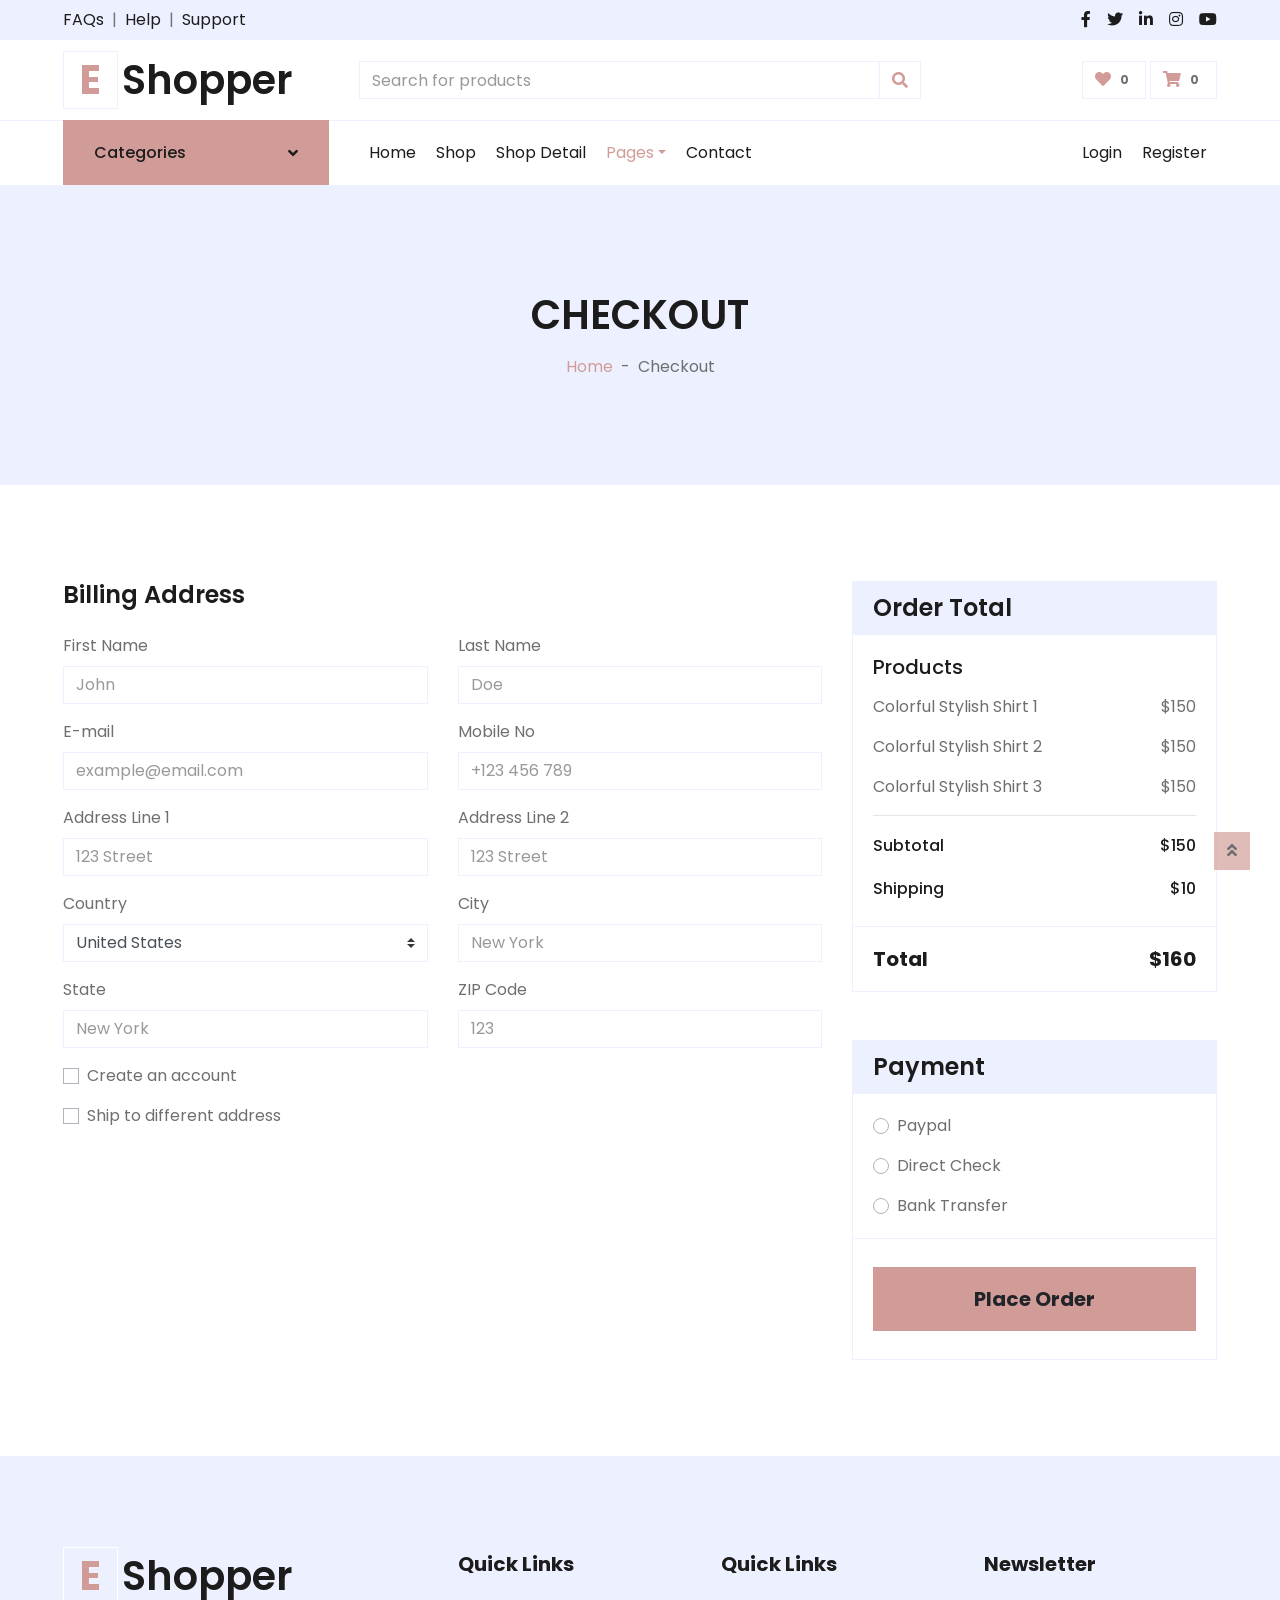
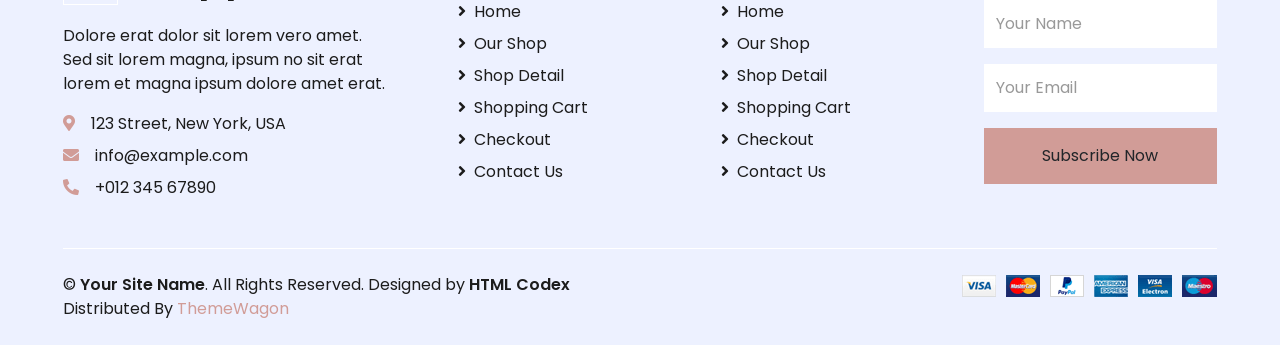
<file: checkout.html>
<!DOCTYPE html>
<html lang="en">

<head>
    <meta charset="utf-8">
    <title>EShopper - Bootstrap Shop Template</title>
    <meta content="width=device-width, initial-scale=1.0" name="viewport">
    <meta content="Free HTML Templates" name="keywords">
    <meta content="Free HTML Templates" name="description">

    <!-- Favicon -->
    <link href="img/favicon.ico" rel="icon">

    <!-- Google Web Fonts -->
    <link rel="preconnect" href="https://fonts.gstatic.com">
    <link href="https://fonts.googleapis.com/css2?family=Poppins:wght@100;200;300;400;500;600;700;800;900&display=swap" rel="stylesheet"> 

    <!-- Font Awesome -->
    <link href="https://cdnjs.cloudflare.com/ajax/libs/font-awesome/5.10.0/css/all.min.css" rel="stylesheet">

    <!-- Libraries Stylesheet -->
    <link href="lib/owlcarousel/assets/owl.carousel.min.css" rel="stylesheet">

    <!-- Customized Bootstrap Stylesheet -->
    <link href="css/style.css" rel="stylesheet">
</head>

<body>
    <!-- Topbar Start -->
    <div class="container-fluid">
        <div class="row bg-secondary py-2 px-xl-5">
            <div class="col-lg-6 d-none d-lg-block">
                <div class="d-inline-flex align-items-center">
                    <a class="text-dark" href="">FAQs</a>
                    <span class="text-muted px-2">|</span>
                    <a class="text-dark" href="">Help</a>
                    <span class="text-muted px-2">|</span>
                    <a class="text-dark" href="">Support</a>
                </div>
            </div>
            <div class="col-lg-6 text-center text-lg-right">
                <div class="d-inline-flex align-items-center">
                    <a class="text-dark px-2" href="">
                        <i class="fab fa-facebook-f"></i>
                    </a>
                    <a class="text-dark px-2" href="">
                        <i class="fab fa-twitter"></i>
                    </a>
                    <a class="text-dark px-2" href="">
                        <i class="fab fa-linkedin-in"></i>
                    </a>
                    <a class="text-dark px-2" href="">
                        <i class="fab fa-instagram"></i>
                    </a>
                    <a class="text-dark pl-2" href="">
                        <i class="fab fa-youtube"></i>
                    </a>
                </div>
            </div>
        </div>
        <div class="row align-items-center py-3 px-xl-5">
            <div class="col-lg-3 d-none d-lg-block">
                <a href="" class="text-decoration-none">
                    <h1 class="m-0 display-5 font-weight-semi-bold"><span class="text-primary font-weight-bold border px-3 mr-1">E</span>Shopper</h1>
                </a>
            </div>
            <div class="col-lg-6 col-6 text-left">
                <form action="">
                    <div class="input-group">
                        <input type="text" class="form-control" placeholder="Search for products">
                        <div class="input-group-append">
                            <span class="input-group-text bg-transparent text-primary">
                                <i class="fa fa-search"></i>
                            </span>
                        </div>
                    </div>
                </form>
            </div>
            <div class="col-lg-3 col-6 text-right">
                <a href="" class="btn border">
                    <i class="fas fa-heart text-primary"></i>
                    <span class="badge">0</span>
                </a>
                <a href="" class="btn border">
                    <i class="fas fa-shopping-cart text-primary"></i>
                    <span class="badge">0</span>
                </a>
            </div>
        </div>
    </div>
    <!-- Topbar End -->


    <!-- Navbar Start -->
    <div class="container-fluid">
        <div class="row border-top px-xl-5">
            <div class="col-lg-3 d-none d-lg-block">
                <a class="btn shadow-none d-flex align-items-center justify-content-between bg-primary text-white w-100" data-toggle="collapse" href="#navbar-vertical" style="height: 65px; margin-top: -1px; padding: 0 30px;">
                    <h6 class="m-0">Categories</h6>
                    <i class="fa fa-angle-down text-dark"></i>
                </a>
                <nav class="collapse position-absolute navbar navbar-vertical navbar-light align-items-start p-0 border border-top-0 border-bottom-0 bg-light" id="navbar-vertical" style="width: calc(100% - 30px); z-index: 1;">
                    <div class="navbar-nav w-100 overflow-hidden" style="height: 410px">
                        <div class="nav-item dropdown">
                            <a href="#" class="nav-link" data-toggle="dropdown">Dresses <i class="fa fa-angle-down float-right mt-1"></i></a>
                            <div class="dropdown-menu position-absolute bg-secondary border-0 rounded-0 w-100 m-0">
                                <a href="" class="dropdown-item">Men's Dresses</a>
                                <a href="" class="dropdown-item">Women's Dresses</a>
                                <a href="" class="dropdown-item">Baby's Dresses</a>
                            </div>
                        </div>
                        <a href="" class="nav-item nav-link">Shirts</a>
                        <a href="" class="nav-item nav-link">Jeans</a>
                        <a href="" class="nav-item nav-link">Swimwear</a>
                        <a href="" class="nav-item nav-link">Sleepwear</a>
                        <a href="" class="nav-item nav-link">Sportswear</a>
                        <a href="" class="nav-item nav-link">Jumpsuits</a>
                        <a href="" class="nav-item nav-link">Blazers</a>
                        <a href="" class="nav-item nav-link">Jackets</a>
                        <a href="" class="nav-item nav-link">Shoes</a>
                    </div>
                </nav>
            </div>
            <div class="col-lg-9">
                <nav class="navbar navbar-expand-lg bg-light navbar-light py-3 py-lg-0 px-0">
                    <a href="" class="text-decoration-none d-block d-lg-none">
                        <h1 class="m-0 display-5 font-weight-semi-bold"><span class="text-primary font-weight-bold border px-3 mr-1">E</span>Shopper</h1>
                    </a>
                    <button type="button" class="navbar-toggler" data-toggle="collapse" data-target="#navbarCollapse">
                        <span class="navbar-toggler-icon"></span>
                    </button>
                    <div class="collapse navbar-collapse justify-content-between" id="navbarCollapse">
                        <div class="navbar-nav mr-auto py-0">
                            <a href="index.html" class="nav-item nav-link">Home</a>
                            <a href="shop.html" class="nav-item nav-link">Shop</a>
                            <a href="detail.html" class="nav-item nav-link">Shop Detail</a>
                            <div class="nav-item dropdown">
                                <a href="#" class="nav-link dropdown-toggle active" data-toggle="dropdown">Pages</a>
                                <div class="dropdown-menu rounded-0 m-0">
                                    <a href="cart.html" class="dropdown-item">Shopping Cart</a>
                                    <a href="checkout.html" class="dropdown-item">Checkout</a>
                                </div>
                            </div>
                            <a href="contact.html" class="nav-item nav-link">Contact</a>
                        </div>
                        <div class="navbar-nav ml-auto py-0">
                            <a href="" class="nav-item nav-link">Login</a>
                            <a href="" class="nav-item nav-link">Register</a>
                        </div>
                    </div>
                </nav>
            </div>
        </div>
    </div>
    <!-- Navbar End -->


    <!-- Page Header Start -->
    <div class="container-fluid bg-secondary mb-5">
        <div class="d-flex flex-column align-items-center justify-content-center" style="min-height: 300px">
            <h1 class="font-weight-semi-bold text-uppercase mb-3">Checkout</h1>
            <div class="d-inline-flex">
                <p class="m-0"><a href="">Home</a></p>
                <p class="m-0 px-2">-</p>
                <p class="m-0">Checkout</p>
            </div>
        </div>
    </div>
    <!-- Page Header End -->


    <!-- Checkout Start -->
    <div class="container-fluid pt-5">
        <div class="row px-xl-5">
            <div class="col-lg-8">
                <div class="mb-4">
                    <h4 class="font-weight-semi-bold mb-4">Billing Address</h4>
                    <div class="row">
                        <div class="col-md-6 form-group">
                            <label>First Name</label>
                            <input class="form-control" type="text" placeholder="John">
                        </div>
                        <div class="col-md-6 form-group">
                            <label>Last Name</label>
                            <input class="form-control" type="text" placeholder="Doe">
                        </div>
                        <div class="col-md-6 form-group">
                            <label>E-mail</label>
                            <input class="form-control" type="text" placeholder="example@email.com">
                        </div>
                        <div class="col-md-6 form-group">
                            <label>Mobile No</label>
                            <input class="form-control" type="text" placeholder="+123 456 789">
                        </div>
                        <div class="col-md-6 form-group">
                            <label>Address Line 1</label>
                            <input class="form-control" type="text" placeholder="123 Street">
                        </div>
                        <div class="col-md-6 form-group">
                            <label>Address Line 2</label>
                            <input class="form-control" type="text" placeholder="123 Street">
                        </div>
                        <div class="col-md-6 form-group">
                            <label>Country</label>
                            <select class="custom-select">
                                <option selected>United States</option>
                                <option>Afghanistan</option>
                                <option>Albania</option>
                                <option>Algeria</option>
                            </select>
                        </div>
                        <div class="col-md-6 form-group">
                            <label>City</label>
                            <input class="form-control" type="text" placeholder="New York">
                        </div>
                        <div class="col-md-6 form-group">
                            <label>State</label>
                            <input class="form-control" type="text" placeholder="New York">
                        </div>
                        <div class="col-md-6 form-group">
                            <label>ZIP Code</label>
                            <input class="form-control" type="text" placeholder="123">
                        </div>
                        <div class="col-md-12 form-group">
                            <div class="custom-control custom-checkbox">
                                <input type="checkbox" class="custom-control-input" id="newaccount">
                                <label class="custom-control-label" for="newaccount">Create an account</label>
                            </div>
                        </div>
                        <div class="col-md-12 form-group">
                            <div class="custom-control custom-checkbox">
                                <input type="checkbox" class="custom-control-input" id="shipto">
                                <label class="custom-control-label" for="shipto"  data-toggle="collapse" data-target="#shipping-address">Ship to different address</label>
                            </div>
                        </div>
                    </div>
                </div>
                <div class="collapse mb-4" id="shipping-address">
                    <h4 class="font-weight-semi-bold mb-4">Shipping Address</h4>
                    <div class="row">
                        <div class="col-md-6 form-group">
                            <label>First Name</label>
                            <input class="form-control" type="text" placeholder="John">
                        </div>
                        <div class="col-md-6 form-group">
                            <label>Last Name</label>
                            <input class="form-control" type="text" placeholder="Doe">
                        </div>
                        <div class="col-md-6 form-group">
                            <label>E-mail</label>
                            <input class="form-control" type="text" placeholder="example@email.com">
                        </div>
                        <div class="col-md-6 form-group">
                            <label>Mobile No</label>
                            <input class="form-control" type="text" placeholder="+123 456 789">
                        </div>
                        <div class="col-md-6 form-group">
                            <label>Address Line 1</label>
                            <input class="form-control" type="text" placeholder="123 Street">
                        </div>
                        <div class="col-md-6 form-group">
                            <label>Address Line 2</label>
                            <input class="form-control" type="text" placeholder="123 Street">
                        </div>
                        <div class="col-md-6 form-group">
                            <label>Country</label>
                            <select class="custom-select">
                                <option selected>United States</option>
                                <option>Afghanistan</option>
                                <option>Albania</option>
                                <option>Algeria</option>
                            </select>
                        </div>
                        <div class="col-md-6 form-group">
                            <label>City</label>
                            <input class="form-control" type="text" placeholder="New York">
                        </div>
                        <div class="col-md-6 form-group">
                            <label>State</label>
                            <input class="form-control" type="text" placeholder="New York">
                        </div>
                        <div class="col-md-6 form-group">
                            <label>ZIP Code</label>
                            <input class="form-control" type="text" placeholder="123">
                        </div>
                    </div>
                </div>
            </div>
            <div class="col-lg-4">
                <div class="card border-secondary mb-5">
                    <div class="card-header bg-secondary border-0">
                        <h4 class="font-weight-semi-bold m-0">Order Total</h4>
                    </div>
                    <div class="card-body">
                        <h5 class="font-weight-medium mb-3">Products</h5>
                        <div class="d-flex justify-content-between">
                            <p>Colorful Stylish Shirt 1</p>
                            <p>$150</p>
                        </div>
                        <div class="d-flex justify-content-between">
                            <p>Colorful Stylish Shirt 2</p>
                            <p>$150</p>
                        </div>
                        <div class="d-flex justify-content-between">
                            <p>Colorful Stylish Shirt 3</p>
                            <p>$150</p>
                        </div>
                        <hr class="mt-0">
                        <div class="d-flex justify-content-between mb-3 pt-1">
                            <h6 class="font-weight-medium">Subtotal</h6>
                            <h6 class="font-weight-medium">$150</h6>
                        </div>
                        <div class="d-flex justify-content-between">
                            <h6 class="font-weight-medium">Shipping</h6>
                            <h6 class="font-weight-medium">$10</h6>
                        </div>
                    </div>
                    <div class="card-footer border-secondary bg-transparent">
                        <div class="d-flex justify-content-between mt-2">
                            <h5 class="font-weight-bold">Total</h5>
                            <h5 class="font-weight-bold">$160</h5>
                        </div>
                    </div>
                </div>
                <div class="card border-secondary mb-5">
                    <div class="card-header bg-secondary border-0">
                        <h4 class="font-weight-semi-bold m-0">Payment</h4>
                    </div>
                    <div class="card-body">
                        <div class="form-group">
                            <div class="custom-control custom-radio">
                                <input type="radio" class="custom-control-input" name="payment" id="paypal">
                                <label class="custom-control-label" for="paypal">Paypal</label>
                            </div>
                        </div>
                        <div class="form-group">
                            <div class="custom-control custom-radio">
                                <input type="radio" class="custom-control-input" name="payment" id="directcheck">
                                <label class="custom-control-label" for="directcheck">Direct Check</label>
                            </div>
                        </div>
                        <div class="">
                            <div class="custom-control custom-radio">
                                <input type="radio" class="custom-control-input" name="payment" id="banktransfer">
                                <label class="custom-control-label" for="banktransfer">Bank Transfer</label>
                            </div>
                        </div>
                    </div>
                    <div class="card-footer border-secondary bg-transparent">
                        <button class="btn btn-lg btn-block btn-primary font-weight-bold my-3 py-3">Place Order</button>
                    </div>
                </div>
            </div>
        </div>
    </div>
    <!-- Checkout End -->


    <!-- Footer Start -->
    <div class="container-fluid bg-secondary text-dark mt-5 pt-5">
        <div class="row px-xl-5 pt-5">
            <div class="col-lg-4 col-md-12 mb-5 pr-3 pr-xl-5">
                <a href="" class="text-decoration-none">
                    <h1 class="mb-4 display-5 font-weight-semi-bold"><span class="text-primary font-weight-bold border border-white px-3 mr-1">E</span>Shopper</h1>
                </a>
                <p>Dolore erat dolor sit lorem vero amet. Sed sit lorem magna, ipsum no sit erat lorem et magna ipsum dolore amet erat.</p>
                <p class="mb-2"><i class="fa fa-map-marker-alt text-primary mr-3"></i>123 Street, New York, USA</p>
                <p class="mb-2"><i class="fa fa-envelope text-primary mr-3"></i>info@example.com</p>
                <p class="mb-0"><i class="fa fa-phone-alt text-primary mr-3"></i>+012 345 67890</p>
            </div>
            <div class="col-lg-8 col-md-12">
                <div class="row">
                    <div class="col-md-4 mb-5">
                        <h5 class="font-weight-bold text-dark mb-4">Quick Links</h5>
                        <div class="d-flex flex-column justify-content-start">
                            <a class="text-dark mb-2" href="index.html"><i class="fa fa-angle-right mr-2"></i>Home</a>
                            <a class="text-dark mb-2" href="shop.html"><i class="fa fa-angle-right mr-2"></i>Our Shop</a>
                            <a class="text-dark mb-2" href="detail.html"><i class="fa fa-angle-right mr-2"></i>Shop Detail</a>
                            <a class="text-dark mb-2" href="cart.html"><i class="fa fa-angle-right mr-2"></i>Shopping Cart</a>
                            <a class="text-dark mb-2" href="checkout.html"><i class="fa fa-angle-right mr-2"></i>Checkout</a>
                            <a class="text-dark" href="contact.html"><i class="fa fa-angle-right mr-2"></i>Contact Us</a>
                        </div>
                    </div>
                    <div class="col-md-4 mb-5">
                        <h5 class="font-weight-bold text-dark mb-4">Quick Links</h5>
                        <div class="d-flex flex-column justify-content-start">
                            <a class="text-dark mb-2" href="index.html"><i class="fa fa-angle-right mr-2"></i>Home</a>
                            <a class="text-dark mb-2" href="shop.html"><i class="fa fa-angle-right mr-2"></i>Our Shop</a>
                            <a class="text-dark mb-2" href="detail.html"><i class="fa fa-angle-right mr-2"></i>Shop Detail</a>
                            <a class="text-dark mb-2" href="cart.html"><i class="fa fa-angle-right mr-2"></i>Shopping Cart</a>
                            <a class="text-dark mb-2" href="checkout.html"><i class="fa fa-angle-right mr-2"></i>Checkout</a>
                            <a class="text-dark" href="contact.html"><i class="fa fa-angle-right mr-2"></i>Contact Us</a>
                        </div>
                    </div>
                    <div class="col-md-4 mb-5">
                        <h5 class="font-weight-bold text-dark mb-4">Newsletter</h5>
                        <form action="">
                            <div class="form-group">
                                <input type="text" class="form-control border-0 py-4" placeholder="Your Name" required="required" />
                            </div>
                            <div class="form-group">
                                <input type="email" class="form-control border-0 py-4" placeholder="Your Email"
                                    required="required" />
                            </div>
                            <div>
                                <button class="btn btn-primary btn-block border-0 py-3" type="submit">Subscribe Now</button>
                            </div>
                        </form>
                    </div>
                </div>
            </div>
        </div>
        <div class="row border-top border-light mx-xl-5 py-4">
            <div class="col-md-6 px-xl-0">
                <p class="mb-md-0 text-center text-md-left text-dark">
                    &copy; <a class="text-dark font-weight-semi-bold" href="#">Your Site Name</a>. All Rights Reserved. Designed
                    by
                    <a class="text-dark font-weight-semi-bold" href="https://htmlcodex.com">HTML Codex</a><br>
                    Distributed By <a href="https://themewagon.com" target="_blank">ThemeWagon</a>
                </p>
            </div>
            <div class="col-md-6 px-xl-0 text-center text-md-right">
                <img class="img-fluid" src="img/payments.png" alt="">
            </div>
        </div>
    </div>
    <!-- Footer End -->


    <!-- Back to Top -->
    <a href="#" class="btn btn-primary back-to-top"><i class="fa fa-angle-double-up"></i></a>


    <!-- JavaScript Libraries -->
    <script src="https://code.jquery.com/jquery-3.4.1.min.js"></script>
    <script src="https://stackpath.bootstrapcdn.com/bootstrap/4.4.1/js/bootstrap.bundle.min.js"></script>
    <script src="lib/easing/easing.min.js"></script>
    <script src="lib/owlcarousel/owl.carousel.min.js"></script>

    <!-- Contact Javascript File -->
    <script src="mail/jqBootstrapValidation.min.js"></script>
    <script src="mail/contact.js"></script>

    <!-- Template Javascript -->
    <script src="js/main.js"></script>
</body>

</html>
</file>
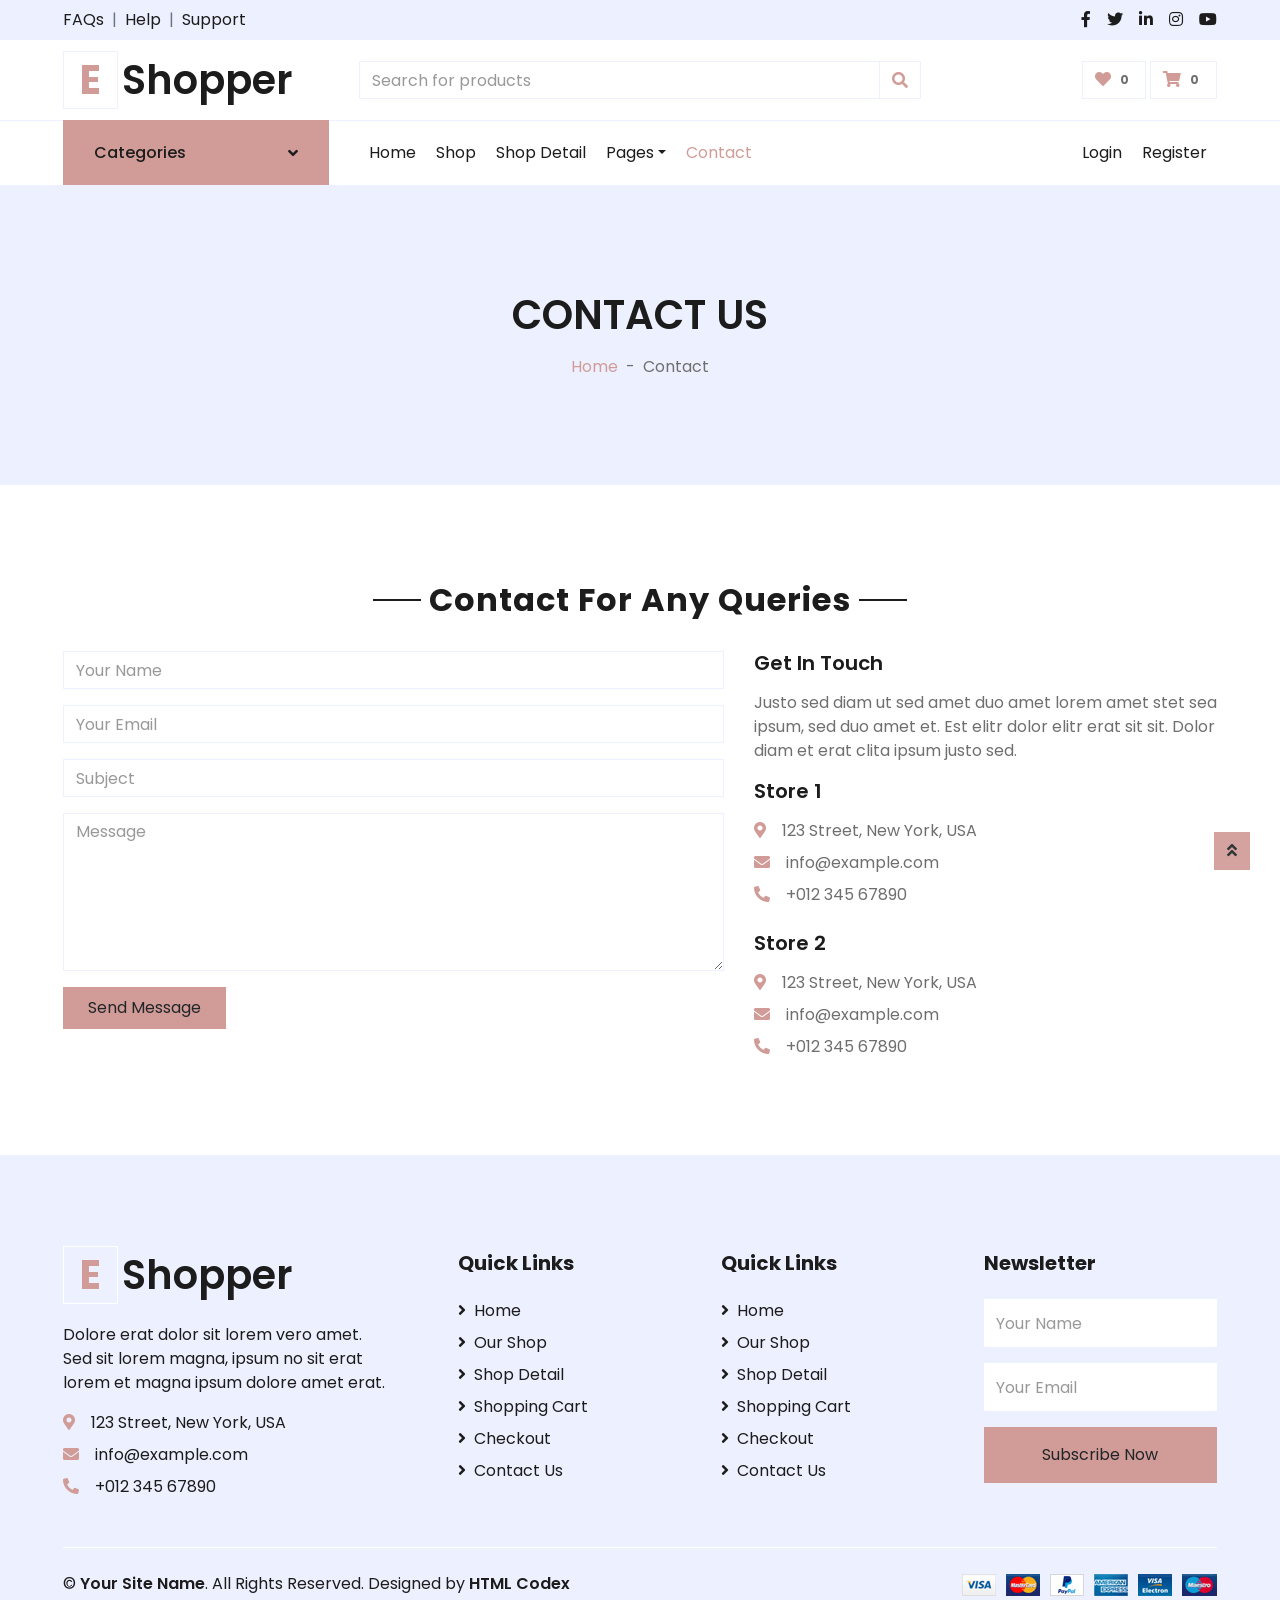
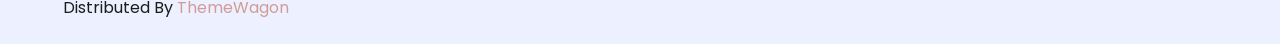
<file: contact.html>
<!DOCTYPE html>
<html lang="en">

<head>
    <meta charset="utf-8">
    <title>EShopper - Bootstrap Shop Template</title>
    <meta content="width=device-width, initial-scale=1.0" name="viewport">
    <meta content="Free HTML Templates" name="keywords">
    <meta content="Free HTML Templates" name="description">

    <!-- Favicon -->
    <link href="img/favicon.ico" rel="icon">

    <!-- Google Web Fonts -->
    <link rel="preconnect" href="https://fonts.gstatic.com">
    <link href="https://fonts.googleapis.com/css2?family=Poppins:wght@100;200;300;400;500;600;700;800;900&display=swap" rel="stylesheet"> 

    <!-- Font Awesome -->
    <link href="https://cdnjs.cloudflare.com/ajax/libs/font-awesome/5.10.0/css/all.min.css" rel="stylesheet">

    <!-- Libraries Stylesheet -->
    <link href="lib/owlcarousel/assets/owl.carousel.min.css" rel="stylesheet">

    <!-- Customized Bootstrap Stylesheet -->
    <link href="css/style.css" rel="stylesheet">
</head>

<body>
    <!-- Topbar Start -->
    <div class="container-fluid">
        <div class="row bg-secondary py-2 px-xl-5">
            <div class="col-lg-6 d-none d-lg-block">
                <div class="d-inline-flex align-items-center">
                    <a class="text-dark" href="">FAQs</a>
                    <span class="text-muted px-2">|</span>
                    <a class="text-dark" href="">Help</a>
                    <span class="text-muted px-2">|</span>
                    <a class="text-dark" href="">Support</a>
                </div>
            </div>
            <div class="col-lg-6 text-center text-lg-right">
                <div class="d-inline-flex align-items-center">
                    <a class="text-dark px-2" href="">
                        <i class="fab fa-facebook-f"></i>
                    </a>
                    <a class="text-dark px-2" href="">
                        <i class="fab fa-twitter"></i>
                    </a>
                    <a class="text-dark px-2" href="">
                        <i class="fab fa-linkedin-in"></i>
                    </a>
                    <a class="text-dark px-2" href="">
                        <i class="fab fa-instagram"></i>
                    </a>
                    <a class="text-dark pl-2" href="">
                        <i class="fab fa-youtube"></i>
                    </a>
                </div>
            </div>
        </div>
        <div class="row align-items-center py-3 px-xl-5">
            <div class="col-lg-3 d-none d-lg-block">
                <a href="" class="text-decoration-none">
                    <h1 class="m-0 display-5 font-weight-semi-bold"><span class="text-primary font-weight-bold border px-3 mr-1">E</span>Shopper</h1>
                </a>
            </div>
            <div class="col-lg-6 col-6 text-left">
                <form action="">
                    <div class="input-group">
                        <input type="text" class="form-control" placeholder="Search for products">
                        <div class="input-group-append">
                            <span class="input-group-text bg-transparent text-primary">
                                <i class="fa fa-search"></i>
                            </span>
                        </div>
                    </div>
                </form>
            </div>
            <div class="col-lg-3 col-6 text-right">
                <a href="" class="btn border">
                    <i class="fas fa-heart text-primary"></i>
                    <span class="badge">0</span>
                </a>
                <a href="" class="btn border">
                    <i class="fas fa-shopping-cart text-primary"></i>
                    <span class="badge">0</span>
                </a>
            </div>
        </div>
    </div>
    <!-- Topbar End -->


    <!-- Navbar Start -->
    <div class="container-fluid">
        <div class="row border-top px-xl-5">
            <div class="col-lg-3 d-none d-lg-block">
                <a class="btn shadow-none d-flex align-items-center justify-content-between bg-primary text-white w-100" data-toggle="collapse" href="#navbar-vertical" style="height: 65px; margin-top: -1px; padding: 0 30px;">
                    <h6 class="m-0">Categories</h6>
                    <i class="fa fa-angle-down text-dark"></i>
                </a>
                <nav class="collapse position-absolute navbar navbar-vertical navbar-light align-items-start p-0 border border-top-0 border-bottom-0 bg-light" id="navbar-vertical" style="width: calc(100% - 30px); z-index: 1;">
                    <div class="navbar-nav w-100 overflow-hidden" style="height: 410px">
                        <div class="nav-item dropdown">
                            <a href="#" class="nav-link" data-toggle="dropdown">Dresses <i class="fa fa-angle-down float-right mt-1"></i></a>
                            <div class="dropdown-menu position-absolute bg-secondary border-0 rounded-0 w-100 m-0">
                                <a href="" class="dropdown-item">Men's Dresses</a>
                                <a href="" class="dropdown-item">Women's Dresses</a>
                                <a href="" class="dropdown-item">Baby's Dresses</a>
                            </div>
                        </div>
                        <a href="" class="nav-item nav-link">Shirts</a>
                        <a href="" class="nav-item nav-link">Jeans</a>
                        <a href="" class="nav-item nav-link">Swimwear</a>
                        <a href="" class="nav-item nav-link">Sleepwear</a>
                        <a href="" class="nav-item nav-link">Sportswear</a>
                        <a href="" class="nav-item nav-link">Jumpsuits</a>
                        <a href="" class="nav-item nav-link">Blazers</a>
                        <a href="" class="nav-item nav-link">Jackets</a>
                        <a href="" class="nav-item nav-link">Shoes</a>
                    </div>
                </nav>
            </div>
            <div class="col-lg-9">
                <nav class="navbar navbar-expand-lg bg-light navbar-light py-3 py-lg-0 px-0">
                    <a href="" class="text-decoration-none d-block d-lg-none">
                        <h1 class="m-0 display-5 font-weight-semi-bold"><span class="text-primary font-weight-bold border px-3 mr-1">E</span>Shopper</h1>
                    </a>
                    <button type="button" class="navbar-toggler" data-toggle="collapse" data-target="#navbarCollapse">
                        <span class="navbar-toggler-icon"></span>
                    </button>
                    <div class="collapse navbar-collapse justify-content-between" id="navbarCollapse">
                        <div class="navbar-nav mr-auto py-0">
                            <a href="index.html" class="nav-item nav-link">Home</a>
                            <a href="shop.html" class="nav-item nav-link">Shop</a>
                            <a href="detail.html" class="nav-item nav-link">Shop Detail</a>
                            <div class="nav-item dropdown">
                                <a href="#" class="nav-link dropdown-toggle" data-toggle="dropdown">Pages</a>
                                <div class="dropdown-menu rounded-0 m-0">
                                    <a href="cart.html" class="dropdown-item">Shopping Cart</a>
                                    <a href="checkout.html" class="dropdown-item">Checkout</a>
                                </div>
                            </div>
                            <a href="contact.html" class="nav-item nav-link active">Contact</a>
                        </div>
                        <div class="navbar-nav ml-auto py-0">
                            <a href="" class="nav-item nav-link">Login</a>
                            <a href="" class="nav-item nav-link">Register</a>
                        </div>
                    </div>
                </nav>
            </div>
        </div>
    </div>
    <!-- Navbar End -->


    <!-- Page Header Start -->
    <div class="container-fluid bg-secondary mb-5">
        <div class="d-flex flex-column align-items-center justify-content-center" style="min-height: 300px">
            <h1 class="font-weight-semi-bold text-uppercase mb-3">Contact Us</h1>
            <div class="d-inline-flex">
                <p class="m-0"><a href="">Home</a></p>
                <p class="m-0 px-2">-</p>
                <p class="m-0">Contact</p>
            </div>
        </div>
    </div>
    <!-- Page Header End -->


    <!-- Contact Start -->
    <div class="container-fluid pt-5">
        <div class="text-center mb-4">
            <h2 class="section-title px-5"><span class="px-2">Contact For Any Queries</span></h2>
        </div>
        <div class="row px-xl-5">
            <div class="col-lg-7 mb-5">
                <div class="contact-form">
                    <div id="success"></div>
                    <form name="sentMessage" id="contactForm" novalidate="novalidate">
                        <div class="control-group">
                            <input type="text" class="form-control" id="name" placeholder="Your Name"
                                required="required" data-validation-required-message="Please enter your name" />
                            <p class="help-block text-danger"></p>
                        </div>
                        <div class="control-group">
                            <input type="email" class="form-control" id="email" placeholder="Your Email"
                                required="required" data-validation-required-message="Please enter your email" />
                            <p class="help-block text-danger"></p>
                        </div>
                        <div class="control-group">
                            <input type="text" class="form-control" id="subject" placeholder="Subject"
                                required="required" data-validation-required-message="Please enter a subject" />
                            <p class="help-block text-danger"></p>
                        </div>
                        <div class="control-group">
                            <textarea class="form-control" rows="6" id="message" placeholder="Message"
                                required="required"
                                data-validation-required-message="Please enter your message"></textarea>
                            <p class="help-block text-danger"></p>
                        </div>
                        <div>
                            <button class="btn btn-primary py-2 px-4" type="submit" id="sendMessageButton">Send
                                Message</button>
                        </div>
                    </form>
                </div>
            </div>
            <div class="col-lg-5 mb-5">
                <h5 class="font-weight-semi-bold mb-3">Get In Touch</h5>
                <p>Justo sed diam ut sed amet duo amet lorem amet stet sea ipsum, sed duo amet et. Est elitr dolor elitr erat sit sit. Dolor diam et erat clita ipsum justo sed.</p>
                <div class="d-flex flex-column mb-3">
                    <h5 class="font-weight-semi-bold mb-3">Store 1</h5>
                    <p class="mb-2"><i class="fa fa-map-marker-alt text-primary mr-3"></i>123 Street, New York, USA</p>
                    <p class="mb-2"><i class="fa fa-envelope text-primary mr-3"></i>info@example.com</p>
                    <p class="mb-2"><i class="fa fa-phone-alt text-primary mr-3"></i>+012 345 67890</p>
                </div>
                <div class="d-flex flex-column">
                    <h5 class="font-weight-semi-bold mb-3">Store 2</h5>
                    <p class="mb-2"><i class="fa fa-map-marker-alt text-primary mr-3"></i>123 Street, New York, USA</p>
                    <p class="mb-2"><i class="fa fa-envelope text-primary mr-3"></i>info@example.com</p>
                    <p class="mb-0"><i class="fa fa-phone-alt text-primary mr-3"></i>+012 345 67890</p>
                </div>
            </div>
        </div>
    </div>
    <!-- Contact End -->


    <!-- Footer Start -->
    <div class="container-fluid bg-secondary text-dark mt-5 pt-5">
        <div class="row px-xl-5 pt-5">
            <div class="col-lg-4 col-md-12 mb-5 pr-3 pr-xl-5">
                <a href="" class="text-decoration-none">
                    <h1 class="mb-4 display-5 font-weight-semi-bold"><span class="text-primary font-weight-bold border border-white px-3 mr-1">E</span>Shopper</h1>
                </a>
                <p>Dolore erat dolor sit lorem vero amet. Sed sit lorem magna, ipsum no sit erat lorem et magna ipsum dolore amet erat.</p>
                <p class="mb-2"><i class="fa fa-map-marker-alt text-primary mr-3"></i>123 Street, New York, USA</p>
                <p class="mb-2"><i class="fa fa-envelope text-primary mr-3"></i>info@example.com</p>
                <p class="mb-0"><i class="fa fa-phone-alt text-primary mr-3"></i>+012 345 67890</p>
            </div>
            <div class="col-lg-8 col-md-12">
                <div class="row">
                    <div class="col-md-4 mb-5">
                        <h5 class="font-weight-bold text-dark mb-4">Quick Links</h5>
                        <div class="d-flex flex-column justify-content-start">
                            <a class="text-dark mb-2" href="index.html"><i class="fa fa-angle-right mr-2"></i>Home</a>
                            <a class="text-dark mb-2" href="shop.html"><i class="fa fa-angle-right mr-2"></i>Our Shop</a>
                            <a class="text-dark mb-2" href="detail.html"><i class="fa fa-angle-right mr-2"></i>Shop Detail</a>
                            <a class="text-dark mb-2" href="cart.html"><i class="fa fa-angle-right mr-2"></i>Shopping Cart</a>
                            <a class="text-dark mb-2" href="checkout.html"><i class="fa fa-angle-right mr-2"></i>Checkout</a>
                            <a class="text-dark" href="contact.html"><i class="fa fa-angle-right mr-2"></i>Contact Us</a>
                        </div>
                    </div>
                    <div class="col-md-4 mb-5">
                        <h5 class="font-weight-bold text-dark mb-4">Quick Links</h5>
                        <div class="d-flex flex-column justify-content-start">
                            <a class="text-dark mb-2" href="index.html"><i class="fa fa-angle-right mr-2"></i>Home</a>
                            <a class="text-dark mb-2" href="shop.html"><i class="fa fa-angle-right mr-2"></i>Our Shop</a>
                            <a class="text-dark mb-2" href="detail.html"><i class="fa fa-angle-right mr-2"></i>Shop Detail</a>
                            <a class="text-dark mb-2" href="cart.html"><i class="fa fa-angle-right mr-2"></i>Shopping Cart</a>
                            <a class="text-dark mb-2" href="checkout.html"><i class="fa fa-angle-right mr-2"></i>Checkout</a>
                            <a class="text-dark" href="contact.html"><i class="fa fa-angle-right mr-2"></i>Contact Us</a>
                        </div>
                    </div>
                    <div class="col-md-4 mb-5">
                        <h5 class="font-weight-bold text-dark mb-4">Newsletter</h5>
                        <form action="">
                            <div class="form-group">
                                <input type="text" class="form-control border-0 py-4" placeholder="Your Name" required="required" />
                            </div>
                            <div class="form-group">
                                <input type="email" class="form-control border-0 py-4" placeholder="Your Email"
                                    required="required" />
                            </div>
                            <div>
                                <button class="btn btn-primary btn-block border-0 py-3" type="submit">Subscribe Now</button>
                            </div>
                        </form>
                    </div>
                </div>
            </div>
        </div>
        <div class="row border-top border-light mx-xl-5 py-4">
            <div class="col-md-6 px-xl-0">
                <p class="mb-md-0 text-center text-md-left text-dark">
                    &copy; <a class="text-dark font-weight-semi-bold" href="#">Your Site Name</a>. All Rights Reserved. Designed
                    by
                    <a class="text-dark font-weight-semi-bold" href="https://htmlcodex.com">HTML Codex</a><br>
                    Distributed By <a href="https://themewagon.com" target="_blank">ThemeWagon</a>
                </p>
            </div>
            <div class="col-md-6 px-xl-0 text-center text-md-right">
                <img class="img-fluid" src="img/payments.png" alt="">
            </div>
        </div>
    </div>
    <!-- Footer End -->


    <!-- Back to Top -->
    <a href="#" class="btn btn-primary back-to-top"><i class="fa fa-angle-double-up"></i></a>


    <!-- JavaScript Libraries -->
    <script src="https://code.jquery.com/jquery-3.4.1.min.js"></script>
    <script src="https://stackpath.bootstrapcdn.com/bootstrap/4.4.1/js/bootstrap.bundle.min.js"></script>
    <script src="lib/easing/easing.min.js"></script>
    <script src="lib/owlcarousel/owl.carousel.min.js"></script>

    <!-- Contact Javascript File -->
    <script src="mail/jqBootstrapValidation.min.js"></script>
    <script src="mail/contact.js"></script>

    <!-- Template Javascript -->
    <script src="js/main.js"></script>
</body>

</html>
</file>
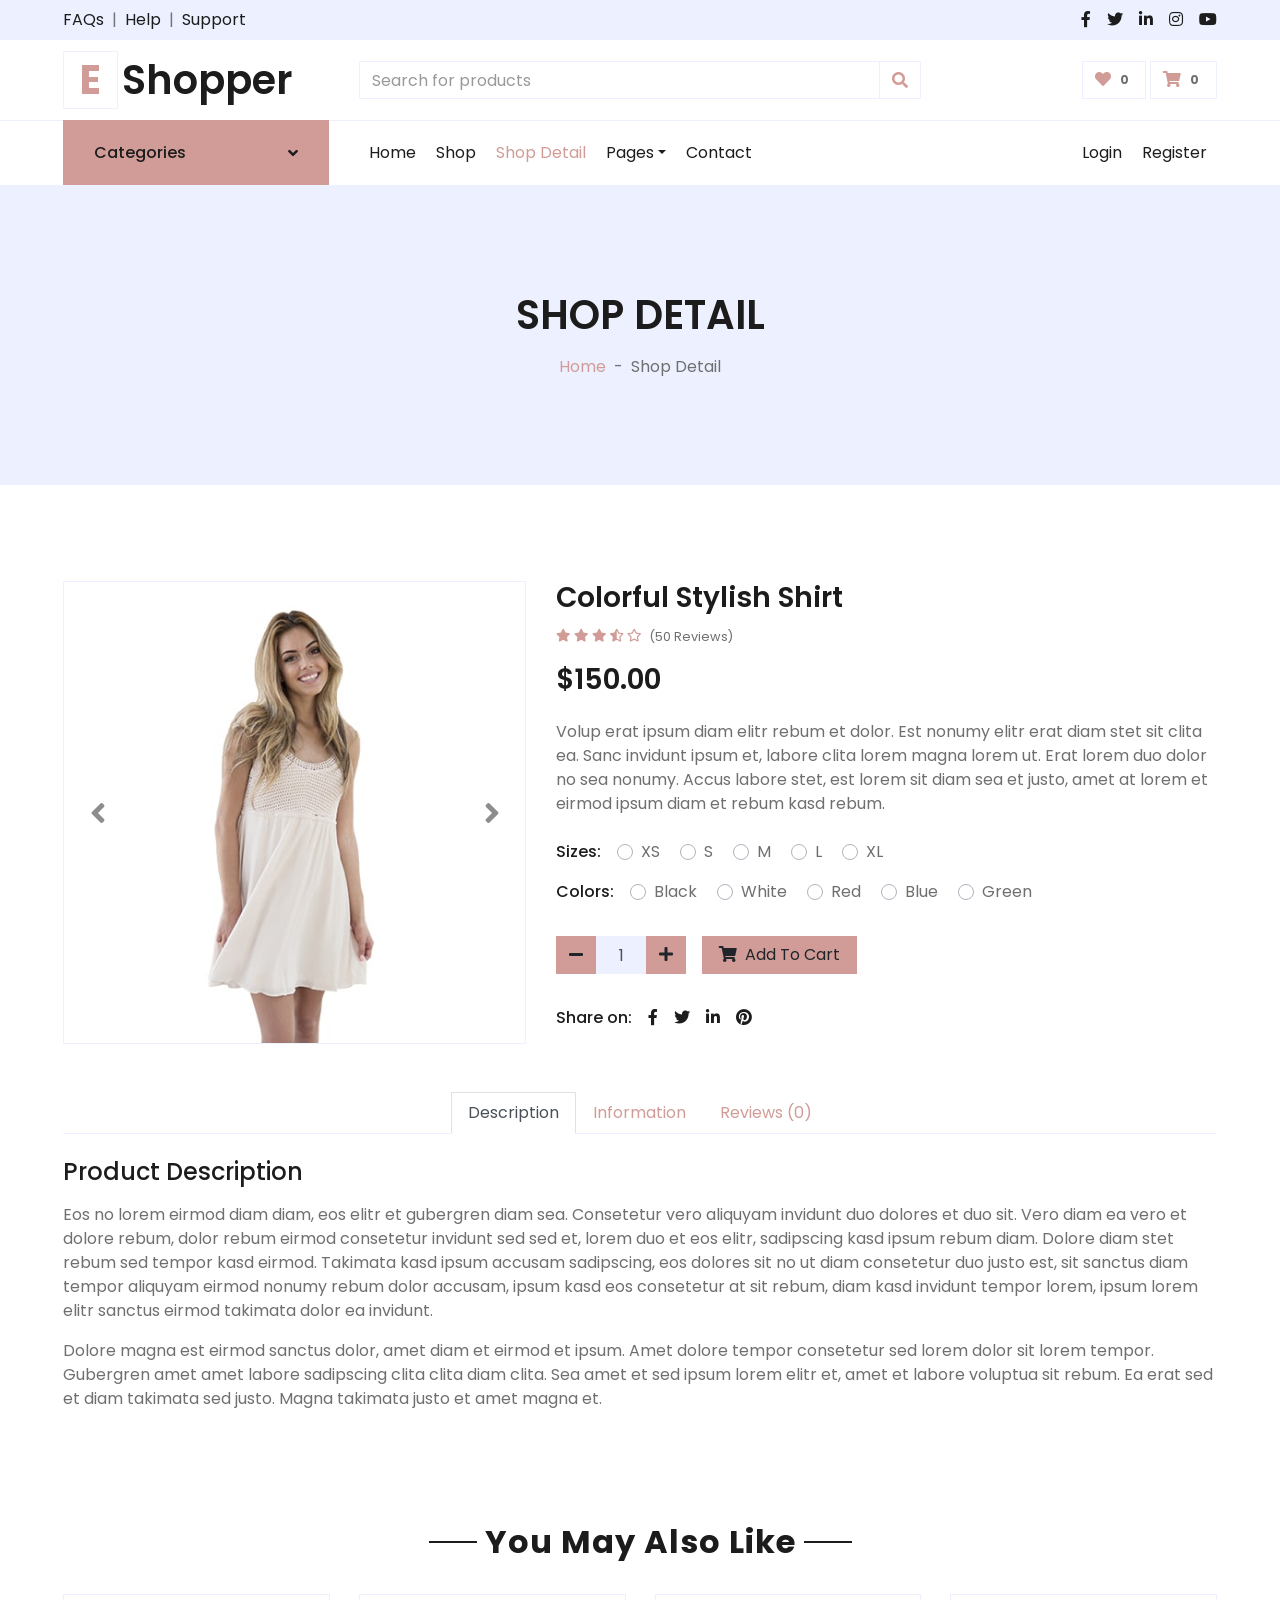
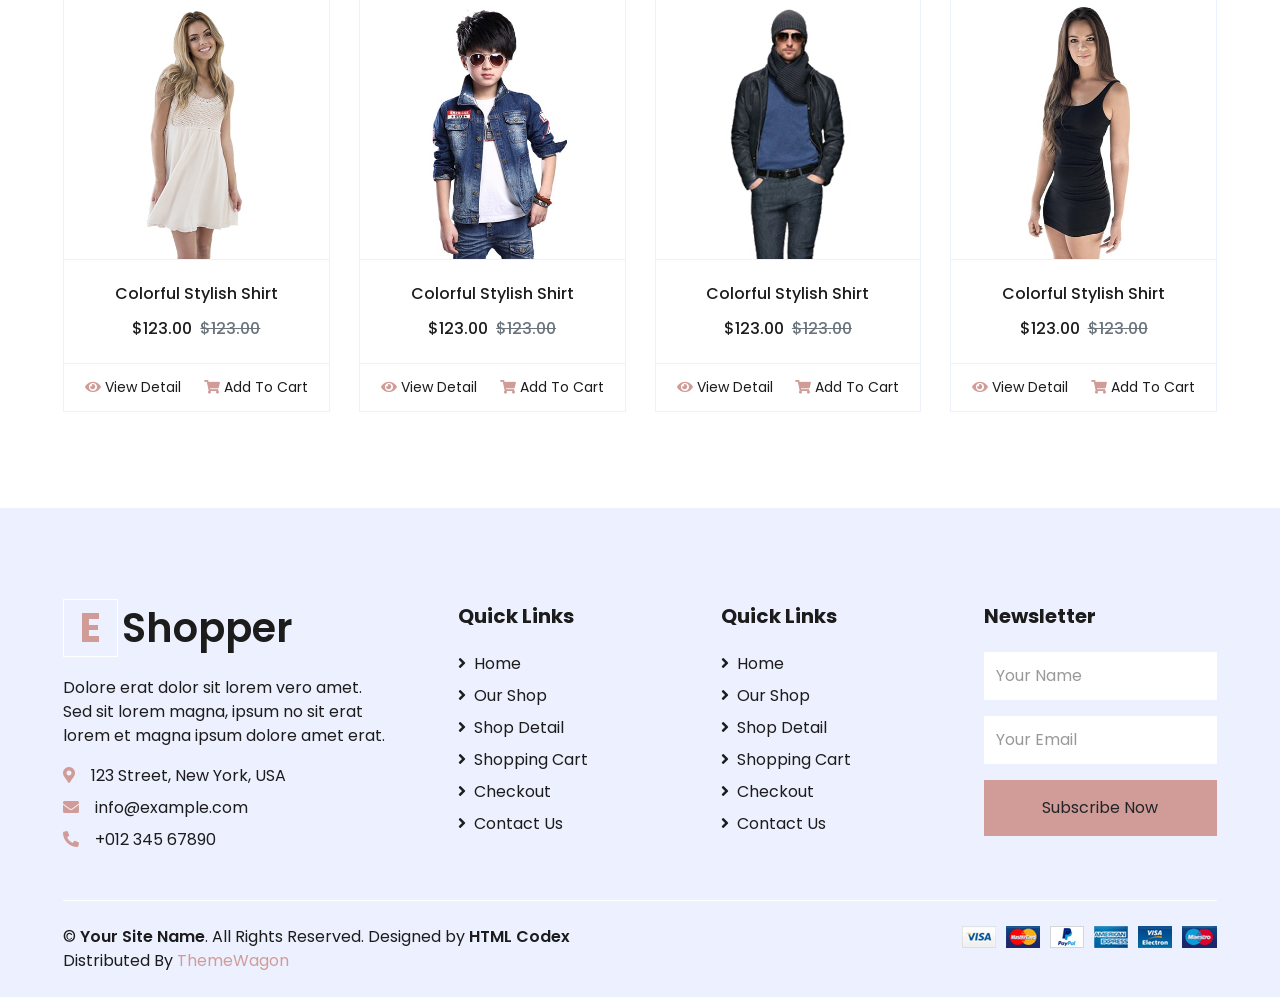
<file: detail.html>
<!DOCTYPE html>
<html lang="en">

<head>
    <meta charset="utf-8">
    <title>EShopper - Bootstrap Shop Template</title>
    <meta content="width=device-width, initial-scale=1.0" name="viewport">
    <meta content="Free HTML Templates" name="keywords">
    <meta content="Free HTML Templates" name="description">

    <!-- Favicon -->
    <link href="img/favicon.ico" rel="icon">

    <!-- Google Web Fonts -->
    <link rel="preconnect" href="https://fonts.gstatic.com">
    <link href="https://fonts.googleapis.com/css2?family=Poppins:wght@100;200;300;400;500;600;700;800;900&display=swap" rel="stylesheet"> 

    <!-- Font Awesome -->
    <link href="https://cdnjs.cloudflare.com/ajax/libs/font-awesome/5.10.0/css/all.min.css" rel="stylesheet">

    <!-- Libraries Stylesheet -->
    <link href="lib/owlcarousel/assets/owl.carousel.min.css" rel="stylesheet">

    <!-- Customized Bootstrap Stylesheet -->
    <link href="css/style.css" rel="stylesheet">
</head>

<body>
    <!-- Topbar Start -->
    <div class="container-fluid">
        <div class="row bg-secondary py-2 px-xl-5">
            <div class="col-lg-6 d-none d-lg-block">
                <div class="d-inline-flex align-items-center">
                    <a class="text-dark" href="">FAQs</a>
                    <span class="text-muted px-2">|</span>
                    <a class="text-dark" href="">Help</a>
                    <span class="text-muted px-2">|</span>
                    <a class="text-dark" href="">Support</a>
                </div>
            </div>
            <div class="col-lg-6 text-center text-lg-right">
                <div class="d-inline-flex align-items-center">
                    <a class="text-dark px-2" href="">
                        <i class="fab fa-facebook-f"></i>
                    </a>
                    <a class="text-dark px-2" href="">
                        <i class="fab fa-twitter"></i>
                    </a>
                    <a class="text-dark px-2" href="">
                        <i class="fab fa-linkedin-in"></i>
                    </a>
                    <a class="text-dark px-2" href="">
                        <i class="fab fa-instagram"></i>
                    </a>
                    <a class="text-dark pl-2" href="">
                        <i class="fab fa-youtube"></i>
                    </a>
                </div>
            </div>
        </div>
        <div class="row align-items-center py-3 px-xl-5">
            <div class="col-lg-3 d-none d-lg-block">
                <a href="" class="text-decoration-none">
                    <h1 class="m-0 display-5 font-weight-semi-bold"><span class="text-primary font-weight-bold border px-3 mr-1">E</span>Shopper</h1>
                </a>
            </div>
            <div class="col-lg-6 col-6 text-left">
                <form action="">
                    <div class="input-group">
                        <input type="text" class="form-control" placeholder="Search for products">
                        <div class="input-group-append">
                            <span class="input-group-text bg-transparent text-primary">
                                <i class="fa fa-search"></i>
                            </span>
                        </div>
                    </div>
                </form>
            </div>
            <div class="col-lg-3 col-6 text-right">
                <a href="" class="btn border">
                    <i class="fas fa-heart text-primary"></i>
                    <span class="badge">0</span>
                </a>
                <a href="" class="btn border">
                    <i class="fas fa-shopping-cart text-primary"></i>
                    <span class="badge">0</span>
                </a>
            </div>
        </div>
    </div>
    <!-- Topbar End -->


    <!-- Navbar Start -->
    <div class="container-fluid">
        <div class="row border-top px-xl-5">
            <div class="col-lg-3 d-none d-lg-block">
                <a class="btn shadow-none d-flex align-items-center justify-content-between bg-primary text-white w-100" data-toggle="collapse" href="#navbar-vertical" style="height: 65px; margin-top: -1px; padding: 0 30px;">
                    <h6 class="m-0">Categories</h6>
                    <i class="fa fa-angle-down text-dark"></i>
                </a>
                <nav class="collapse position-absolute navbar navbar-vertical navbar-light align-items-start p-0 border border-top-0 border-bottom-0 bg-light" id="navbar-vertical" style="width: calc(100% - 30px); z-index: 1;">
                    <div class="navbar-nav w-100 overflow-hidden" style="height: 410px">
                        <div class="nav-item dropdown">
                            <a href="#" class="nav-link" data-toggle="dropdown">Dresses <i class="fa fa-angle-down float-right mt-1"></i></a>
                            <div class="dropdown-menu position-absolute bg-secondary border-0 rounded-0 w-100 m-0">
                                <a href="" class="dropdown-item">Men's Dresses</a>
                                <a href="" class="dropdown-item">Women's Dresses</a>
                                <a href="" class="dropdown-item">Baby's Dresses</a>
                            </div>
                        </div>
                        <a href="" class="nav-item nav-link">Shirts</a>
                        <a href="" class="nav-item nav-link">Jeans</a>
                        <a href="" class="nav-item nav-link">Swimwear</a>
                        <a href="" class="nav-item nav-link">Sleepwear</a>
                        <a href="" class="nav-item nav-link">Sportswear</a>
                        <a href="" class="nav-item nav-link">Jumpsuits</a>
                        <a href="" class="nav-item nav-link">Blazers</a>
                        <a href="" class="nav-item nav-link">Jackets</a>
                        <a href="" class="nav-item nav-link">Shoes</a>
                    </div>
                </nav>
            </div>
            <div class="col-lg-9">
                <nav class="navbar navbar-expand-lg bg-light navbar-light py-3 py-lg-0 px-0">
                    <a href="" class="text-decoration-none d-block d-lg-none">
                        <h1 class="m-0 display-5 font-weight-semi-bold"><span class="text-primary font-weight-bold border px-3 mr-1">E</span>Shopper</h1>
                    </a>
                    <button type="button" class="navbar-toggler" data-toggle="collapse" data-target="#navbarCollapse">
                        <span class="navbar-toggler-icon"></span>
                    </button>
                    <div class="collapse navbar-collapse justify-content-between" id="navbarCollapse">
                        <div class="navbar-nav mr-auto py-0">
                            <a href="index.html" class="nav-item nav-link">Home</a>
                            <a href="shop.html" class="nav-item nav-link">Shop</a>
                            <a href="detail.html" class="nav-item nav-link active">Shop Detail</a>
                            <div class="nav-item dropdown">
                                <a href="#" class="nav-link dropdown-toggle" data-toggle="dropdown">Pages</a>
                                <div class="dropdown-menu rounded-0 m-0">
                                    <a href="cart.html" class="dropdown-item">Shopping Cart</a>
                                    <a href="checkout.html" class="dropdown-item">Checkout</a>
                                </div>
                            </div>
                            <a href="contact.html" class="nav-item nav-link">Contact</a>
                        </div>
                        <div class="navbar-nav ml-auto py-0">
                            <a href="" class="nav-item nav-link">Login</a>
                            <a href="" class="nav-item nav-link">Register</a>
                        </div>
                    </div>
                </nav>
            </div>
        </div>
    </div>
    <!-- Navbar End -->


    <!-- Page Header Start -->
    <div class="container-fluid bg-secondary mb-5">
        <div class="d-flex flex-column align-items-center justify-content-center" style="min-height: 300px">
            <h1 class="font-weight-semi-bold text-uppercase mb-3">Shop Detail</h1>
            <div class="d-inline-flex">
                <p class="m-0"><a href="">Home</a></p>
                <p class="m-0 px-2">-</p>
                <p class="m-0">Shop Detail</p>
            </div>
        </div>
    </div>
    <!-- Page Header End -->


    <!-- Shop Detail Start -->
    <div class="container-fluid py-5">
        <div class="row px-xl-5">
            <div class="col-lg-5 pb-5">
                <div id="product-carousel" class="carousel slide" data-ride="carousel">
                    <div class="carousel-inner border">
                        <div class="carousel-item active">
                            <img class="w-100 h-100" src="img/product-1.jpg" alt="Image">
                        </div>
                        <div class="carousel-item">
                            <img class="w-100 h-100" src="img/product-2.jpg" alt="Image">
                        </div>
                        <div class="carousel-item">
                            <img class="w-100 h-100" src="img/product-3.jpg" alt="Image">
                        </div>
                        <div class="carousel-item">
                            <img class="w-100 h-100" src="img/product-4.jpg" alt="Image">
                        </div>
                    </div>
                    <a class="carousel-control-prev" href="#product-carousel" data-slide="prev">
                        <i class="fa fa-2x fa-angle-left text-dark"></i>
                    </a>
                    <a class="carousel-control-next" href="#product-carousel" data-slide="next">
                        <i class="fa fa-2x fa-angle-right text-dark"></i>
                    </a>
                </div>
            </div>

            <div class="col-lg-7 pb-5">
                <h3 class="font-weight-semi-bold">Colorful Stylish Shirt</h3>
                <div class="d-flex mb-3">
                    <div class="text-primary mr-2">
                        <small class="fas fa-star"></small>
                        <small class="fas fa-star"></small>
                        <small class="fas fa-star"></small>
                        <small class="fas fa-star-half-alt"></small>
                        <small class="far fa-star"></small>
                    </div>
                    <small class="pt-1">(50 Reviews)</small>
                </div>
                <h3 class="font-weight-semi-bold mb-4">$150.00</h3>
                <p class="mb-4">Volup erat ipsum diam elitr rebum et dolor. Est nonumy elitr erat diam stet sit clita ea. Sanc invidunt ipsum et, labore clita lorem magna lorem ut. Erat lorem duo dolor no sea nonumy. Accus labore stet, est lorem sit diam sea et justo, amet at lorem et eirmod ipsum diam et rebum kasd rebum.</p>
                <div class="d-flex mb-3">
                    <p class="text-dark font-weight-medium mb-0 mr-3">Sizes:</p>
                    <form>
                        <div class="custom-control custom-radio custom-control-inline">
                            <input type="radio" class="custom-control-input" id="size-1" name="size">
                            <label class="custom-control-label" for="size-1">XS</label>
                        </div>
                        <div class="custom-control custom-radio custom-control-inline">
                            <input type="radio" class="custom-control-input" id="size-2" name="size">
                            <label class="custom-control-label" for="size-2">S</label>
                        </div>
                        <div class="custom-control custom-radio custom-control-inline">
                            <input type="radio" class="custom-control-input" id="size-3" name="size">
                            <label class="custom-control-label" for="size-3">M</label>
                        </div>
                        <div class="custom-control custom-radio custom-control-inline">
                            <input type="radio" class="custom-control-input" id="size-4" name="size">
                            <label class="custom-control-label" for="size-4">L</label>
                        </div>
                        <div class="custom-control custom-radio custom-control-inline">
                            <input type="radio" class="custom-control-input" id="size-5" name="size">
                            <label class="custom-control-label" for="size-5">XL</label>
                        </div>
                    </form>
                </div>
                <div class="d-flex mb-4">
                    <p class="text-dark font-weight-medium mb-0 mr-3">Colors:</p>
                    <form>
                        <div class="custom-control custom-radio custom-control-inline">
                            <input type="radio" class="custom-control-input" id="color-1" name="color">
                            <label class="custom-control-label" for="color-1">Black</label>
                        </div>
                        <div class="custom-control custom-radio custom-control-inline">
                            <input type="radio" class="custom-control-input" id="color-2" name="color">
                            <label class="custom-control-label" for="color-2">White</label>
                        </div>
                        <div class="custom-control custom-radio custom-control-inline">
                            <input type="radio" class="custom-control-input" id="color-3" name="color">
                            <label class="custom-control-label" for="color-3">Red</label>
                        </div>
                        <div class="custom-control custom-radio custom-control-inline">
                            <input type="radio" class="custom-control-input" id="color-4" name="color">
                            <label class="custom-control-label" for="color-4">Blue</label>
                        </div>
                        <div class="custom-control custom-radio custom-control-inline">
                            <input type="radio" class="custom-control-input" id="color-5" name="color">
                            <label class="custom-control-label" for="color-5">Green</label>
                        </div>
                    </form>
                </div>
                <div class="d-flex align-items-center mb-4 pt-2">
                    <div class="input-group quantity mr-3" style="width: 130px;">
                        <div class="input-group-btn">
                            <button class="btn btn-primary btn-minus" >
                            <i class="fa fa-minus"></i>
                            </button>
                        </div>
                        <input type="text" class="form-control bg-secondary text-center" value="1">
                        <div class="input-group-btn">
                            <button class="btn btn-primary btn-plus">
                                <i class="fa fa-plus"></i>
                            </button>
                        </div>
                    </div>
                    <button class="btn btn-primary px-3"><i class="fa fa-shopping-cart mr-1"></i> Add To Cart</button>
                </div>
                <div class="d-flex pt-2">
                    <p class="text-dark font-weight-medium mb-0 mr-2">Share on:</p>
                    <div class="d-inline-flex">
                        <a class="text-dark px-2" href="">
                            <i class="fab fa-facebook-f"></i>
                        </a>
                        <a class="text-dark px-2" href="">
                            <i class="fab fa-twitter"></i>
                        </a>
                        <a class="text-dark px-2" href="">
                            <i class="fab fa-linkedin-in"></i>
                        </a>
                        <a class="text-dark px-2" href="">
                            <i class="fab fa-pinterest"></i>
                        </a>
                    </div>
                </div>
            </div>
        </div>
        <div class="row px-xl-5">
            <div class="col">
                <div class="nav nav-tabs justify-content-center border-secondary mb-4">
                    <a class="nav-item nav-link active" data-toggle="tab" href="#tab-pane-1">Description</a>
                    <a class="nav-item nav-link" data-toggle="tab" href="#tab-pane-2">Information</a>
                    <a class="nav-item nav-link" data-toggle="tab" href="#tab-pane-3">Reviews (0)</a>
                </div>
                <div class="tab-content">
                    <div class="tab-pane fade show active" id="tab-pane-1">
                        <h4 class="mb-3">Product Description</h4>
                        <p>Eos no lorem eirmod diam diam, eos elitr et gubergren diam sea. Consetetur vero aliquyam invidunt duo dolores et duo sit. Vero diam ea vero et dolore rebum, dolor rebum eirmod consetetur invidunt sed sed et, lorem duo et eos elitr, sadipscing kasd ipsum rebum diam. Dolore diam stet rebum sed tempor kasd eirmod. Takimata kasd ipsum accusam sadipscing, eos dolores sit no ut diam consetetur duo justo est, sit sanctus diam tempor aliquyam eirmod nonumy rebum dolor accusam, ipsum kasd eos consetetur at sit rebum, diam kasd invidunt tempor lorem, ipsum lorem elitr sanctus eirmod takimata dolor ea invidunt.</p>
                        <p>Dolore magna est eirmod sanctus dolor, amet diam et eirmod et ipsum. Amet dolore tempor consetetur sed lorem dolor sit lorem tempor. Gubergren amet amet labore sadipscing clita clita diam clita. Sea amet et sed ipsum lorem elitr et, amet et labore voluptua sit rebum. Ea erat sed et diam takimata sed justo. Magna takimata justo et amet magna et.</p>
                    </div>
                    <div class="tab-pane fade" id="tab-pane-2">
                        <h4 class="mb-3">Additional Information</h4>
                        <p>Eos no lorem eirmod diam diam, eos elitr et gubergren diam sea. Consetetur vero aliquyam invidunt duo dolores et duo sit. Vero diam ea vero et dolore rebum, dolor rebum eirmod consetetur invidunt sed sed et, lorem duo et eos elitr, sadipscing kasd ipsum rebum diam. Dolore diam stet rebum sed tempor kasd eirmod. Takimata kasd ipsum accusam sadipscing, eos dolores sit no ut diam consetetur duo justo est, sit sanctus diam tempor aliquyam eirmod nonumy rebum dolor accusam, ipsum kasd eos consetetur at sit rebum, diam kasd invidunt tempor lorem, ipsum lorem elitr sanctus eirmod takimata dolor ea invidunt.</p>
                        <div class="row">
                            <div class="col-md-6">
                                <ul class="list-group list-group-flush">
                                    <li class="list-group-item px-0">
                                        Sit erat duo lorem duo ea consetetur, et eirmod takimata.
                                    </li>
                                    <li class="list-group-item px-0">
                                        Amet kasd gubergren sit sanctus et lorem eos sadipscing at.
                                    </li>
                                    <li class="list-group-item px-0">
                                        Duo amet accusam eirmod nonumy stet et et stet eirmod.
                                    </li>
                                    <li class="list-group-item px-0">
                                        Takimata ea clita labore amet ipsum erat justo voluptua. Nonumy.
                                    </li>
                                  </ul> 
                            </div>
                            <div class="col-md-6">
                                <ul class="list-group list-group-flush">
                                    <li class="list-group-item px-0">
                                        Sit erat duo lorem duo ea consetetur, et eirmod takimata.
                                    </li>
                                    <li class="list-group-item px-0">
                                        Amet kasd gubergren sit sanctus et lorem eos sadipscing at.
                                    </li>
                                    <li class="list-group-item px-0">
                                        Duo amet accusam eirmod nonumy stet et et stet eirmod.
                                    </li>
                                    <li class="list-group-item px-0">
                                        Takimata ea clita labore amet ipsum erat justo voluptua. Nonumy.
                                    </li>
                                  </ul> 
                            </div>
                        </div>
                    </div>
                    <div class="tab-pane fade" id="tab-pane-3">
                        <div class="row">
                            <div class="col-md-6">
                                <h4 class="mb-4">1 review for "Colorful Stylish Shirt"</h4>
                                <div class="media mb-4">
                                    <img src="img/user.jpg" alt="Image" class="img-fluid mr-3 mt-1" style="width: 45px;">
                                    <div class="media-body">
                                        <h6>John Doe<small> - <i>01 Jan 2045</i></small></h6>
                                        <div class="text-primary mb-2">
                                            <i class="fas fa-star"></i>
                                            <i class="fas fa-star"></i>
                                            <i class="fas fa-star"></i>
                                            <i class="fas fa-star-half-alt"></i>
                                            <i class="far fa-star"></i>
                                        </div>
                                        <p>Diam amet duo labore stet elitr ea clita ipsum, tempor labore accusam ipsum et no at. Kasd diam tempor rebum magna dolores sed sed eirmod ipsum.</p>
                                    </div>
                                </div>
                            </div>
                            <div class="col-md-6">
                                <h4 class="mb-4">Leave a review</h4>
                                <small>Your email address will not be published. Required fields are marked *</small>
                                <div class="d-flex my-3">
                                    <p class="mb-0 mr-2">Your Rating * :</p>
                                    <div class="text-primary">
                                        <i class="far fa-star"></i>
                                        <i class="far fa-star"></i>
                                        <i class="far fa-star"></i>
                                        <i class="far fa-star"></i>
                                        <i class="far fa-star"></i>
                                    </div>
                                </div>
                                <form>
                                    <div class="form-group">
                                        <label for="message">Your Review *</label>
                                        <textarea id="message" cols="30" rows="5" class="form-control"></textarea>
                                    </div>
                                    <div class="form-group">
                                        <label for="name">Your Name *</label>
                                        <input type="text" class="form-control" id="name">
                                    </div>
                                    <div class="form-group">
                                        <label for="email">Your Email *</label>
                                        <input type="email" class="form-control" id="email">
                                    </div>
                                    <div class="form-group mb-0">
                                        <input type="submit" value="Leave Your Review" class="btn btn-primary px-3">
                                    </div>
                                </form>
                            </div>
                        </div>
                    </div>
                </div>
            </div>
        </div>
    </div>
    <!-- Shop Detail End -->


    <!-- Products Start -->
    <div class="container-fluid py-5">
        <div class="text-center mb-4">
            <h2 class="section-title px-5"><span class="px-2">You May Also Like</span></h2>
        </div>
        <div class="row px-xl-5">
            <div class="col">
                <div class="owl-carousel related-carousel">
                    <div class="card product-item border-0">
                        <div class="card-header product-img position-relative overflow-hidden bg-transparent border p-0">
                            <img class="img-fluid w-100" src="img/product-1.jpg" alt="">
                        </div>
                        <div class="card-body border-left border-right text-center p-0 pt-4 pb-3">
                            <h6 class="text-truncate mb-3">Colorful Stylish Shirt</h6>
                            <div class="d-flex justify-content-center">
                                <h6>$123.00</h6><h6 class="text-muted ml-2"><del>$123.00</del></h6>
                            </div>
                        </div>
                        <div class="card-footer d-flex justify-content-between bg-light border">
                            <a href="" class="btn btn-sm text-dark p-0"><i class="fas fa-eye text-primary mr-1"></i>View Detail</a>
                            <a href="" class="btn btn-sm text-dark p-0"><i class="fas fa-shopping-cart text-primary mr-1"></i>Add To Cart</a>
                        </div>
                    </div>
                    <div class="card product-item border-0">
                        <div class="card-header product-img position-relative overflow-hidden bg-transparent border p-0">
                            <img class="img-fluid w-100" src="img/product-2.jpg" alt="">
                        </div>
                        <div class="card-body border-left border-right text-center p-0 pt-4 pb-3">
                            <h6 class="text-truncate mb-3">Colorful Stylish Shirt</h6>
                            <div class="d-flex justify-content-center">
                                <h6>$123.00</h6><h6 class="text-muted ml-2"><del>$123.00</del></h6>
                            </div>
                        </div>
                        <div class="card-footer d-flex justify-content-between bg-light border">
                            <a href="" class="btn btn-sm text-dark p-0"><i class="fas fa-eye text-primary mr-1"></i>View Detail</a>
                            <a href="" class="btn btn-sm text-dark p-0"><i class="fas fa-shopping-cart text-primary mr-1"></i>Add To Cart</a>
                        </div>
                    </div>
                    <div class="card product-item border-0">
                        <div class="card-header product-img position-relative overflow-hidden bg-transparent border p-0">
                            <img class="img-fluid w-100" src="img/product-3.jpg" alt="">
                        </div>
                        <div class="card-body border-left border-right text-center p-0 pt-4 pb-3">
                            <h6 class="text-truncate mb-3">Colorful Stylish Shirt</h6>
                            <div class="d-flex justify-content-center">
                                <h6>$123.00</h6><h6 class="text-muted ml-2"><del>$123.00</del></h6>
                            </div>
                        </div>
                        <div class="card-footer d-flex justify-content-between bg-light border">
                            <a href="" class="btn btn-sm text-dark p-0"><i class="fas fa-eye text-primary mr-1"></i>View Detail</a>
                            <a href="" class="btn btn-sm text-dark p-0"><i class="fas fa-shopping-cart text-primary mr-1"></i>Add To Cart</a>
                        </div>
                    </div>
                    <div class="card product-item border-0">
                        <div class="card-header product-img position-relative overflow-hidden bg-transparent border p-0">
                            <img class="img-fluid w-100" src="img/product-4.jpg" alt="">
                        </div>
                        <div class="card-body border-left border-right text-center p-0 pt-4 pb-3">
                            <h6 class="text-truncate mb-3">Colorful Stylish Shirt</h6>
                            <div class="d-flex justify-content-center">
                                <h6>$123.00</h6><h6 class="text-muted ml-2"><del>$123.00</del></h6>
                            </div>
                        </div>
                        <div class="card-footer d-flex justify-content-between bg-light border">
                            <a href="" class="btn btn-sm text-dark p-0"><i class="fas fa-eye text-primary mr-1"></i>View Detail</a>
                            <a href="" class="btn btn-sm text-dark p-0"><i class="fas fa-shopping-cart text-primary mr-1"></i>Add To Cart</a>
                        </div>
                    </div>
                    <div class="card product-item border-0">
                        <div class="card-header product-img position-relative overflow-hidden bg-transparent border p-0">
                            <img class="img-fluid w-100" src="img/product-5.jpg" alt="">
                        </div>
                        <div class="card-body border-left border-right text-center p-0 pt-4 pb-3">
                            <h6 class="text-truncate mb-3">Colorful Stylish Shirt</h6>
                            <div class="d-flex justify-content-center">
                                <h6>$123.00</h6><h6 class="text-muted ml-2"><del>$123.00</del></h6>
                            </div>
                        </div>
                        <div class="card-footer d-flex justify-content-between bg-light border">
                            <a href="" class="btn btn-sm text-dark p-0"><i class="fas fa-eye text-primary mr-1"></i>View Detail</a>
                            <a href="" class="btn btn-sm text-dark p-0"><i class="fas fa-shopping-cart text-primary mr-1"></i>Add To Cart</a>
                        </div>
                    </div>
                </div>
            </div>
        </div>
    </div>
    <!-- Products End -->


    <!-- Footer Start -->
    <div class="container-fluid bg-secondary text-dark mt-5 pt-5">
        <div class="row px-xl-5 pt-5">
            <div class="col-lg-4 col-md-12 mb-5 pr-3 pr-xl-5">
                <a href="" class="text-decoration-none">
                    <h1 class="mb-4 display-5 font-weight-semi-bold"><span class="text-primary font-weight-bold border border-white px-3 mr-1">E</span>Shopper</h1>
                </a>
                <p>Dolore erat dolor sit lorem vero amet. Sed sit lorem magna, ipsum no sit erat lorem et magna ipsum dolore amet erat.</p>
                <p class="mb-2"><i class="fa fa-map-marker-alt text-primary mr-3"></i>123 Street, New York, USA</p>
                <p class="mb-2"><i class="fa fa-envelope text-primary mr-3"></i>info@example.com</p>
                <p class="mb-0"><i class="fa fa-phone-alt text-primary mr-3"></i>+012 345 67890</p>
            </div>
            <div class="col-lg-8 col-md-12">
                <div class="row">
                    <div class="col-md-4 mb-5">
                        <h5 class="font-weight-bold text-dark mb-4">Quick Links</h5>
                        <div class="d-flex flex-column justify-content-start">
                            <a class="text-dark mb-2" href="index.html"><i class="fa fa-angle-right mr-2"></i>Home</a>
                            <a class="text-dark mb-2" href="shop.html"><i class="fa fa-angle-right mr-2"></i>Our Shop</a>
                            <a class="text-dark mb-2" href="detail.html"><i class="fa fa-angle-right mr-2"></i>Shop Detail</a>
                            <a class="text-dark mb-2" href="cart.html"><i class="fa fa-angle-right mr-2"></i>Shopping Cart</a>
                            <a class="text-dark mb-2" href="checkout.html"><i class="fa fa-angle-right mr-2"></i>Checkout</a>
                            <a class="text-dark" href="contact.html"><i class="fa fa-angle-right mr-2"></i>Contact Us</a>
                        </div>
                    </div>
                    <div class="col-md-4 mb-5">
                        <h5 class="font-weight-bold text-dark mb-4">Quick Links</h5>
                        <div class="d-flex flex-column justify-content-start">
                            <a class="text-dark mb-2" href="index.html"><i class="fa fa-angle-right mr-2"></i>Home</a>
                            <a class="text-dark mb-2" href="shop.html"><i class="fa fa-angle-right mr-2"></i>Our Shop</a>
                            <a class="text-dark mb-2" href="detail.html"><i class="fa fa-angle-right mr-2"></i>Shop Detail</a>
                            <a class="text-dark mb-2" href="cart.html"><i class="fa fa-angle-right mr-2"></i>Shopping Cart</a>
                            <a class="text-dark mb-2" href="checkout.html"><i class="fa fa-angle-right mr-2"></i>Checkout</a>
                            <a class="text-dark" href="contact.html"><i class="fa fa-angle-right mr-2"></i>Contact Us</a>
                        </div>
                    </div>
                    <div class="col-md-4 mb-5">
                        <h5 class="font-weight-bold text-dark mb-4">Newsletter</h5>
                        <form action="">
                            <div class="form-group">
                                <input type="text" class="form-control border-0 py-4" placeholder="Your Name" required="required" />
                            </div>
                            <div class="form-group">
                                <input type="email" class="form-control border-0 py-4" placeholder="Your Email"
                                    required="required" />
                            </div>
                            <div>
                                <button class="btn btn-primary btn-block border-0 py-3" type="submit">Subscribe Now</button>
                            </div>
                        </form>
                    </div>
                </div>
            </div>
        </div>
        <div class="row border-top border-light mx-xl-5 py-4">
            <div class="col-md-6 px-xl-0">
                <p class="mb-md-0 text-center text-md-left text-dark">
                    &copy; <a class="text-dark font-weight-semi-bold" href="#">Your Site Name</a>. All Rights Reserved. Designed
                    by
                    <a class="text-dark font-weight-semi-bold" href="https://htmlcodex.com">HTML Codex</a><br>
                    Distributed By <a href="https://themewagon.com" target="_blank">ThemeWagon</a>
                </p>
            </div>
            <div class="col-md-6 px-xl-0 text-center text-md-right">
                <img class="img-fluid" src="img/payments.png" alt="">
            </div>
        </div>
    </div>
    <!-- Footer End -->


    <!-- Back to Top -->
    <a href="#" class="btn btn-primary back-to-top"><i class="fa fa-angle-double-up"></i></a>


    <!-- JavaScript Libraries -->
    <script src="https://code.jquery.com/jquery-3.4.1.min.js"></script>
    <script src="https://stackpath.bootstrapcdn.com/bootstrap/4.4.1/js/bootstrap.bundle.min.js"></script>
    <script src="lib/easing/easing.min.js"></script>
    <script src="lib/owlcarousel/owl.carousel.min.js"></script>

    <!-- Contact Javascript File -->
    <script src="mail/jqBootstrapValidation.min.js"></script>
    <script src="mail/contact.js"></script>

    <!-- Template Javascript -->
    <script src="js/main.js"></script>
</body>

</html>
</file>
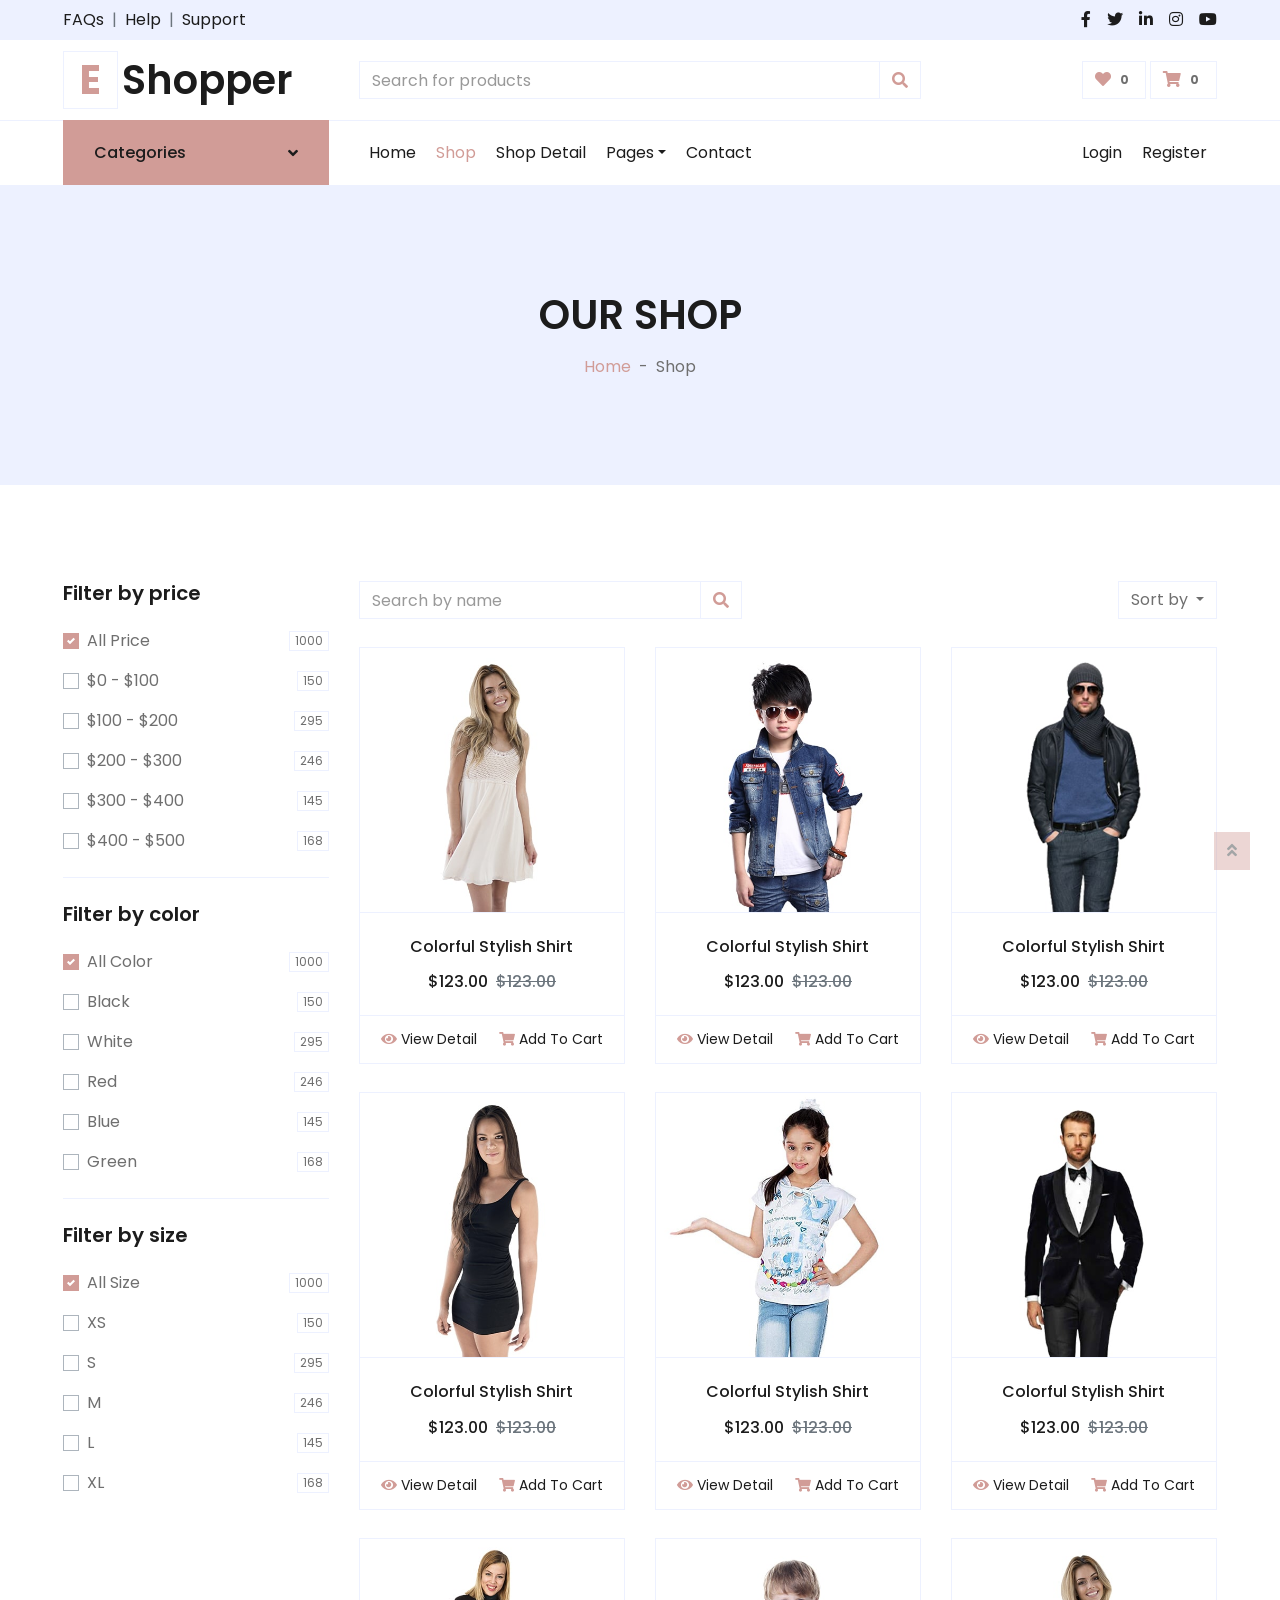
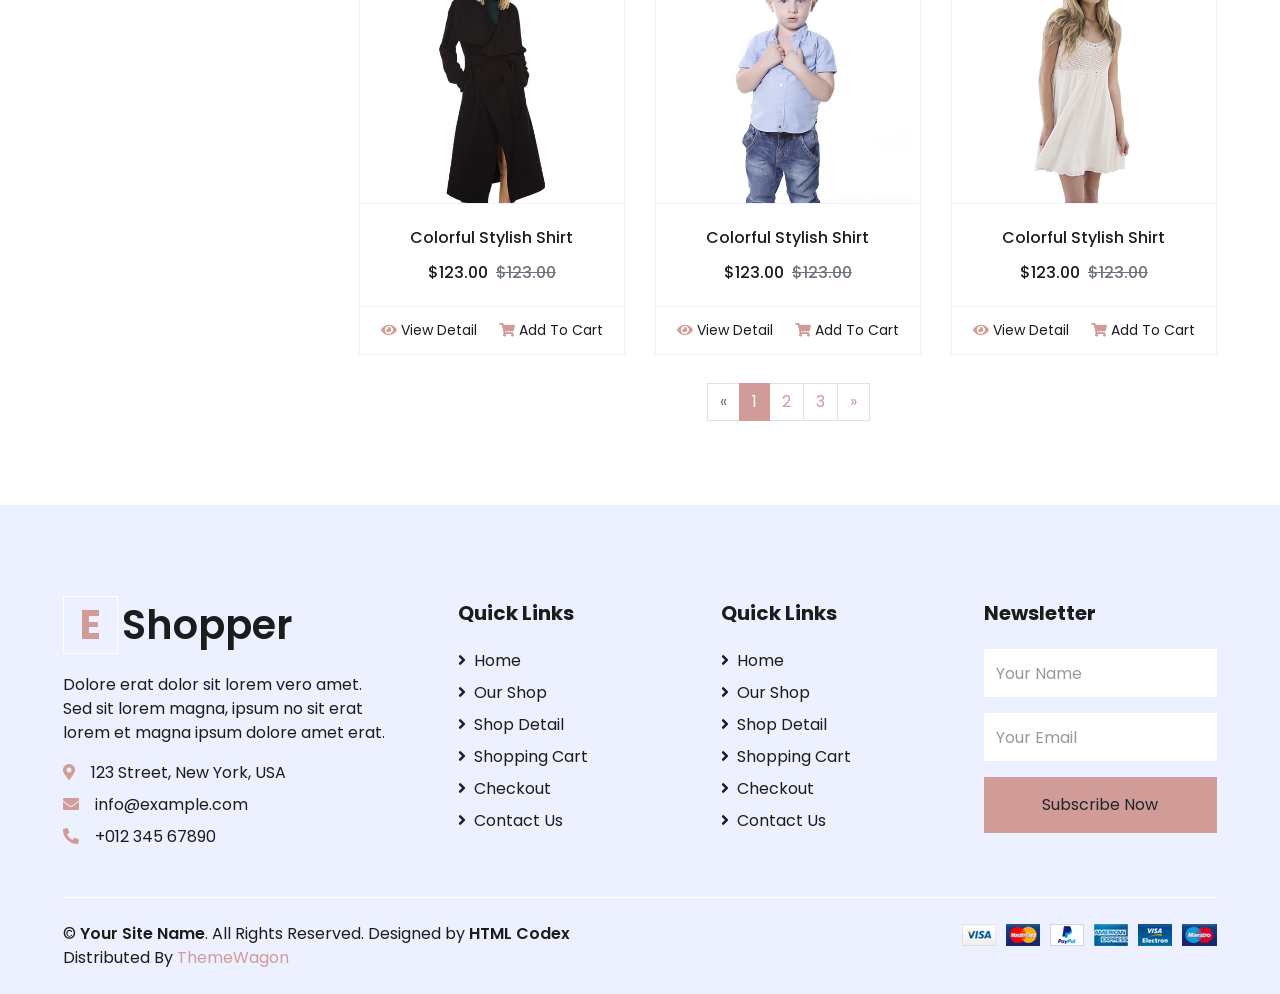
<file: shop.html>
<!DOCTYPE html>
<html lang="en">

<head>
    <meta charset="utf-8">
    <title>EShopper - Bootstrap Shop Template</title>
    <meta content="width=device-width, initial-scale=1.0" name="viewport">
    <meta content="Free HTML Templates" name="keywords">
    <meta content="Free HTML Templates" name="description">

    <!-- Favicon -->
    <link href="img/favicon.ico" rel="icon">

    <!-- Google Web Fonts -->
    <link rel="preconnect" href="https://fonts.gstatic.com">
    <link href="https://fonts.googleapis.com/css2?family=Poppins:wght@100;200;300;400;500;600;700;800;900&display=swap" rel="stylesheet"> 

    <!-- Font Awesome -->
    <link href="https://cdnjs.cloudflare.com/ajax/libs/font-awesome/5.10.0/css/all.min.css" rel="stylesheet">

    <!-- Libraries Stylesheet -->
    <link href="lib/owlcarousel/assets/owl.carousel.min.css" rel="stylesheet">

    <!-- Customized Bootstrap Stylesheet -->
    <link href="css/style.css" rel="stylesheet">
</head>

<body>
    <!-- Topbar Start -->
    <div class="container-fluid">
        <div class="row bg-secondary py-2 px-xl-5">
            <div class="col-lg-6 d-none d-lg-block">
                <div class="d-inline-flex align-items-center">
                    <a class="text-dark" href="">FAQs</a>
                    <span class="text-muted px-2">|</span>
                    <a class="text-dark" href="">Help</a>
                    <span class="text-muted px-2">|</span>
                    <a class="text-dark" href="">Support</a>
                </div>
            </div>
            <div class="col-lg-6 text-center text-lg-right">
                <div class="d-inline-flex align-items-center">
                    <a class="text-dark px-2" href="">
                        <i class="fab fa-facebook-f"></i>
                    </a>
                    <a class="text-dark px-2" href="">
                        <i class="fab fa-twitter"></i>
                    </a>
                    <a class="text-dark px-2" href="">
                        <i class="fab fa-linkedin-in"></i>
                    </a>
                    <a class="text-dark px-2" href="">
                        <i class="fab fa-instagram"></i>
                    </a>
                    <a class="text-dark pl-2" href="">
                        <i class="fab fa-youtube"></i>
                    </a>
                </div>
            </div>
        </div>
        <div class="row align-items-center py-3 px-xl-5">
            <div class="col-lg-3 d-none d-lg-block">
                <a href="" class="text-decoration-none">
                    <h1 class="m-0 display-5 font-weight-semi-bold"><span class="text-primary font-weight-bold border px-3 mr-1">E</span>Shopper</h1>
                </a>
            </div>
            <div class="col-lg-6 col-6 text-left">
                <form action="">
                    <div class="input-group">
                        <input type="text" class="form-control" placeholder="Search for products">
                        <div class="input-group-append">
                            <span class="input-group-text bg-transparent text-primary">
                                <i class="fa fa-search"></i>
                            </span>
                        </div>
                    </div>
                </form>
            </div>
            <div class="col-lg-3 col-6 text-right">
                <a href="" class="btn border">
                    <i class="fas fa-heart text-primary"></i>
                    <span class="badge">0</span>
                </a>
                <a href="" class="btn border">
                    <i class="fas fa-shopping-cart text-primary"></i>
                    <span class="badge">0</span>
                </a>
            </div>
        </div>
    </div>
    <!-- Topbar End -->


    <!-- Navbar Start -->
    <div class="container-fluid">
        <div class="row border-top px-xl-5">
            <div class="col-lg-3 d-none d-lg-block">
                <a class="btn shadow-none d-flex align-items-center justify-content-between bg-primary text-white w-100" data-toggle="collapse" href="#navbar-vertical" style="height: 65px; margin-top: -1px; padding: 0 30px;">
                    <h6 class="m-0">Categories</h6>
                    <i class="fa fa-angle-down text-dark"></i>
                </a>
                <nav class="collapse position-absolute navbar navbar-vertical navbar-light align-items-start p-0 border border-top-0 border-bottom-0 bg-light" id="navbar-vertical" style="width: calc(100% - 30px); z-index: 1;">
                    <div class="navbar-nav w-100 overflow-hidden" style="height: 410px">
                        <div class="nav-item dropdown">
                            <a href="#" class="nav-link" data-toggle="dropdown">Dresses <i class="fa fa-angle-down float-right mt-1"></i></a>
                            <div class="dropdown-menu position-absolute bg-secondary border-0 rounded-0 w-100 m-0">
                                <a href="" class="dropdown-item">Men's Dresses</a>
                                <a href="" class="dropdown-item">Women's Dresses</a>
                                <a href="" class="dropdown-item">Baby's Dresses</a>
                            </div>
                        </div>
                        <a href="" class="nav-item nav-link">Shirts</a>
                        <a href="" class="nav-item nav-link">Jeans</a>
                        <a href="" class="nav-item nav-link">Swimwear</a>
                        <a href="" class="nav-item nav-link">Sleepwear</a>
                        <a href="" class="nav-item nav-link">Sportswear</a>
                        <a href="" class="nav-item nav-link">Jumpsuits</a>
                        <a href="" class="nav-item nav-link">Blazers</a>
                        <a href="" class="nav-item nav-link">Jackets</a>
                        <a href="" class="nav-item nav-link">Shoes</a>
                    </div>
                </nav>
            </div>
            <div class="col-lg-9">
                <nav class="navbar navbar-expand-lg bg-light navbar-light py-3 py-lg-0 px-0">
                    <a href="" class="text-decoration-none d-block d-lg-none">
                        <h1 class="m-0 display-5 font-weight-semi-bold"><span class="text-primary font-weight-bold border px-3 mr-1">E</span>Shopper</h1>
                    </a>
                    <button type="button" class="navbar-toggler" data-toggle="collapse" data-target="#navbarCollapse">
                        <span class="navbar-toggler-icon"></span>
                    </button>
                    <div class="collapse navbar-collapse justify-content-between" id="navbarCollapse">
                        <div class="navbar-nav mr-auto py-0">
                            <a href="index.html" class="nav-item nav-link">Home</a>
                            <a href="shop.html" class="nav-item nav-link active">Shop</a>
                            <a href="detail.html" class="nav-item nav-link">Shop Detail</a>
                            <div class="nav-item dropdown">
                                <a href="#" class="nav-link dropdown-toggle" data-toggle="dropdown">Pages</a>
                                <div class="dropdown-menu rounded-0 m-0">
                                    <a href="cart.html" class="dropdown-item">Shopping Cart</a>
                                    <a href="checkout.html" class="dropdown-item">Checkout</a>
                                </div>
                            </div>
                            <a href="contact.html" class="nav-item nav-link">Contact</a>
                        </div>
                        <div class="navbar-nav ml-auto py-0">
                            <a href="" class="nav-item nav-link">Login</a>
                            <a href="" class="nav-item nav-link">Register</a>
                        </div>
                    </div>
                </nav>
            </div>
        </div>
    </div>
    <!-- Navbar End -->


    <!-- Page Header Start -->
    <div class="container-fluid bg-secondary mb-5">
        <div class="d-flex flex-column align-items-center justify-content-center" style="min-height: 300px">
            <h1 class="font-weight-semi-bold text-uppercase mb-3">Our Shop</h1>
            <div class="d-inline-flex">
                <p class="m-0"><a href="">Home</a></p>
                <p class="m-0 px-2">-</p>
                <p class="m-0">Shop</p>
            </div>
        </div>
    </div>
    <!-- Page Header End -->


    <!-- Shop Start -->
    <div class="container-fluid pt-5">
        <div class="row px-xl-5">
            <!-- Shop Sidebar Start -->
            <div class="col-lg-3 col-md-12">
                <!-- Price Start -->
                <div class="border-bottom mb-4 pb-4">
                    <h5 class="font-weight-semi-bold mb-4">Filter by price</h5>
                    <form>
                        <div class="custom-control custom-checkbox d-flex align-items-center justify-content-between mb-3">
                            <input type="checkbox" class="custom-control-input" checked id="price-all">
                            <label class="custom-control-label" for="price-all">All Price</label>
                            <span class="badge border font-weight-normal">1000</span>
                        </div>
                        <div class="custom-control custom-checkbox d-flex align-items-center justify-content-between mb-3">
                            <input type="checkbox" class="custom-control-input" id="price-1">
                            <label class="custom-control-label" for="price-1">$0 - $100</label>
                            <span class="badge border font-weight-normal">150</span>
                        </div>
                        <div class="custom-control custom-checkbox d-flex align-items-center justify-content-between mb-3">
                            <input type="checkbox" class="custom-control-input" id="price-2">
                            <label class="custom-control-label" for="price-2">$100 - $200</label>
                            <span class="badge border font-weight-normal">295</span>
                        </div>
                        <div class="custom-control custom-checkbox d-flex align-items-center justify-content-between mb-3">
                            <input type="checkbox" class="custom-control-input" id="price-3">
                            <label class="custom-control-label" for="price-3">$200 - $300</label>
                            <span class="badge border font-weight-normal">246</span>
                        </div>
                        <div class="custom-control custom-checkbox d-flex align-items-center justify-content-between mb-3">
                            <input type="checkbox" class="custom-control-input" id="price-4">
                            <label class="custom-control-label" for="price-4">$300 - $400</label>
                            <span class="badge border font-weight-normal">145</span>
                        </div>
                        <div class="custom-control custom-checkbox d-flex align-items-center justify-content-between">
                            <input type="checkbox" class="custom-control-input" id="price-5">
                            <label class="custom-control-label" for="price-5">$400 - $500</label>
                            <span class="badge border font-weight-normal">168</span>
                        </div>
                    </form>
                </div>
                <!-- Price End -->
                
                <!-- Color Start -->
                <div class="border-bottom mb-4 pb-4">
                    <h5 class="font-weight-semi-bold mb-4">Filter by color</h5>
                    <form>
                        <div class="custom-control custom-checkbox d-flex align-items-center justify-content-between mb-3">
                            <input type="checkbox" class="custom-control-input" checked id="color-all">
                            <label class="custom-control-label" for="price-all">All Color</label>
                            <span class="badge border font-weight-normal">1000</span>
                        </div>
                        <div class="custom-control custom-checkbox d-flex align-items-center justify-content-between mb-3">
                            <input type="checkbox" class="custom-control-input" id="color-1">
                            <label class="custom-control-label" for="color-1">Black</label>
                            <span class="badge border font-weight-normal">150</span>
                        </div>
                        <div class="custom-control custom-checkbox d-flex align-items-center justify-content-between mb-3">
                            <input type="checkbox" class="custom-control-input" id="color-2">
                            <label class="custom-control-label" for="color-2">White</label>
                            <span class="badge border font-weight-normal">295</span>
                        </div>
                        <div class="custom-control custom-checkbox d-flex align-items-center justify-content-between mb-3">
                            <input type="checkbox" class="custom-control-input" id="color-3">
                            <label class="custom-control-label" for="color-3">Red</label>
                            <span class="badge border font-weight-normal">246</span>
                        </div>
                        <div class="custom-control custom-checkbox d-flex align-items-center justify-content-between mb-3">
                            <input type="checkbox" class="custom-control-input" id="color-4">
                            <label class="custom-control-label" for="color-4">Blue</label>
                            <span class="badge border font-weight-normal">145</span>
                        </div>
                        <div class="custom-control custom-checkbox d-flex align-items-center justify-content-between">
                            <input type="checkbox" class="custom-control-input" id="color-5">
                            <label class="custom-control-label" for="color-5">Green</label>
                            <span class="badge border font-weight-normal">168</span>
                        </div>
                    </form>
                </div>
                <!-- Color End -->

                <!-- Size Start -->
                <div class="mb-5">
                    <h5 class="font-weight-semi-bold mb-4">Filter by size</h5>
                    <form>
                        <div class="custom-control custom-checkbox d-flex align-items-center justify-content-between mb-3">
                            <input type="checkbox" class="custom-control-input" checked id="size-all">
                            <label class="custom-control-label" for="size-all">All Size</label>
                            <span class="badge border font-weight-normal">1000</span>
                        </div>
                        <div class="custom-control custom-checkbox d-flex align-items-center justify-content-between mb-3">
                            <input type="checkbox" class="custom-control-input" id="size-1">
                            <label class="custom-control-label" for="size-1">XS</label>
                            <span class="badge border font-weight-normal">150</span>
                        </div>
                        <div class="custom-control custom-checkbox d-flex align-items-center justify-content-between mb-3">
                            <input type="checkbox" class="custom-control-input" id="size-2">
                            <label class="custom-control-label" for="size-2">S</label>
                            <span class="badge border font-weight-normal">295</span>
                        </div>
                        <div class="custom-control custom-checkbox d-flex align-items-center justify-content-between mb-3">
                            <input type="checkbox" class="custom-control-input" id="size-3">
                            <label class="custom-control-label" for="size-3">M</label>
                            <span class="badge border font-weight-normal">246</span>
                        </div>
                        <div class="custom-control custom-checkbox d-flex align-items-center justify-content-between mb-3">
                            <input type="checkbox" class="custom-control-input" id="size-4">
                            <label class="custom-control-label" for="size-4">L</label>
                            <span class="badge border font-weight-normal">145</span>
                        </div>
                        <div class="custom-control custom-checkbox d-flex align-items-center justify-content-between">
                            <input type="checkbox" class="custom-control-input" id="size-5">
                            <label class="custom-control-label" for="size-5">XL</label>
                            <span class="badge border font-weight-normal">168</span>
                        </div>
                    </form>
                </div>
                <!-- Size End -->
            </div>
            <!-- Shop Sidebar End -->


            <!-- Shop Product Start -->
            <div class="col-lg-9 col-md-12">
                <div class="row pb-3">
                    <div class="col-12 pb-1">
                        <div class="d-flex align-items-center justify-content-between mb-4">
                            <form action="">
                                <div class="input-group">
                                    <input type="text" class="form-control" placeholder="Search by name">
                                    <div class="input-group-append">
                                        <span class="input-group-text bg-transparent text-primary">
                                            <i class="fa fa-search"></i>
                                        </span>
                                    </div>
                                </div>
                            </form>
                            <div class="dropdown ml-4">
                                <button class="btn border dropdown-toggle" type="button" id="triggerId" data-toggle="dropdown" aria-haspopup="true"
                                        aria-expanded="false">
                                            Sort by
                                        </button>
                                <div class="dropdown-menu dropdown-menu-right" aria-labelledby="triggerId">
                                    <a class="dropdown-item" href="#">Latest</a>
                                    <a class="dropdown-item" href="#">Popularity</a>
                                    <a class="dropdown-item" href="#">Best Rating</a>
                                </div>
                            </div>
                        </div>
                    </div>
                    <div class="col-lg-4 col-md-6 col-sm-12 pb-1">
                        <div class="card product-item border-0 mb-4">
                            <div class="card-header product-img position-relative overflow-hidden bg-transparent border p-0">
                                <img class="img-fluid w-100" src="img/product-1.jpg" alt="">
                            </div>
                            <div class="card-body border-left border-right text-center p-0 pt-4 pb-3">
                                <h6 class="text-truncate mb-3">Colorful Stylish Shirt</h6>
                                <div class="d-flex justify-content-center">
                                    <h6>$123.00</h6><h6 class="text-muted ml-2"><del>$123.00</del></h6>
                                </div>
                            </div>
                            <div class="card-footer d-flex justify-content-between bg-light border">
                                <a href="" class="btn btn-sm text-dark p-0"><i class="fas fa-eye text-primary mr-1"></i>View Detail</a>
                                <a href="" class="btn btn-sm text-dark p-0"><i class="fas fa-shopping-cart text-primary mr-1"></i>Add To Cart</a>
                            </div>
                        </div>
                    </div>
                    <div class="col-lg-4 col-md-6 col-sm-12 pb-1">
                        <div class="card product-item border-0 mb-4">
                            <div class="card-header product-img position-relative overflow-hidden bg-transparent border p-0">
                                <img class="img-fluid w-100" src="img/product-2.jpg" alt="">
                            </div>
                            <div class="card-body border-left border-right text-center p-0 pt-4 pb-3">
                                <h6 class="text-truncate mb-3">Colorful Stylish Shirt</h6>
                                <div class="d-flex justify-content-center">
                                    <h6>$123.00</h6><h6 class="text-muted ml-2"><del>$123.00</del></h6>
                                </div>
                            </div>
                            <div class="card-footer d-flex justify-content-between bg-light border">
                                <a href="" class="btn btn-sm text-dark p-0"><i class="fas fa-eye text-primary mr-1"></i>View Detail</a>
                                <a href="" class="btn btn-sm text-dark p-0"><i class="fas fa-shopping-cart text-primary mr-1"></i>Add To Cart</a>
                            </div>
                        </div>
                    </div>
                    <div class="col-lg-4 col-md-6 col-sm-12 pb-1">
                        <div class="card product-item border-0 mb-4">
                            <div class="card-header product-img position-relative overflow-hidden bg-transparent border p-0">
                                <img class="img-fluid w-100" src="img/product-3.jpg" alt="">
                            </div>
                            <div class="card-body border-left border-right text-center p-0 pt-4 pb-3">
                                <h6 class="text-truncate mb-3">Colorful Stylish Shirt</h6>
                                <div class="d-flex justify-content-center">
                                    <h6>$123.00</h6><h6 class="text-muted ml-2"><del>$123.00</del></h6>
                                </div>
                            </div>
                            <div class="card-footer d-flex justify-content-between bg-light border">
                                <a href="" class="btn btn-sm text-dark p-0"><i class="fas fa-eye text-primary mr-1"></i>View Detail</a>
                                <a href="" class="btn btn-sm text-dark p-0"><i class="fas fa-shopping-cart text-primary mr-1"></i>Add To Cart</a>
                            </div>
                        </div>
                    </div>
                    <div class="col-lg-4 col-md-6 col-sm-12 pb-1">
                        <div class="card product-item border-0 mb-4">
                            <div class="card-header product-img position-relative overflow-hidden bg-transparent border p-0">
                                <img class="img-fluid w-100" src="img/product-4.jpg" alt="">
                            </div>
                            <div class="card-body border-left border-right text-center p-0 pt-4 pb-3">
                                <h6 class="text-truncate mb-3">Colorful Stylish Shirt</h6>
                                <div class="d-flex justify-content-center">
                                    <h6>$123.00</h6><h6 class="text-muted ml-2"><del>$123.00</del></h6>
                                </div>
                            </div>
                            <div class="card-footer d-flex justify-content-between bg-light border">
                                <a href="" class="btn btn-sm text-dark p-0"><i class="fas fa-eye text-primary mr-1"></i>View Detail</a>
                                <a href="" class="btn btn-sm text-dark p-0"><i class="fas fa-shopping-cart text-primary mr-1"></i>Add To Cart</a>
                            </div>
                        </div>
                    </div>
                    <div class="col-lg-4 col-md-6 col-sm-12 pb-1">
                        <div class="card product-item border-0 mb-4">
                            <div class="card-header product-img position-relative overflow-hidden bg-transparent border p-0">
                                <img class="img-fluid w-100" src="img/product-5.jpg" alt="">
                            </div>
                            <div class="card-body border-left border-right text-center p-0 pt-4 pb-3">
                                <h6 class="text-truncate mb-3">Colorful Stylish Shirt</h6>
                                <div class="d-flex justify-content-center">
                                    <h6>$123.00</h6><h6 class="text-muted ml-2"><del>$123.00</del></h6>
                                </div>
                            </div>
                            <div class="card-footer d-flex justify-content-between bg-light border">
                                <a href="" class="btn btn-sm text-dark p-0"><i class="fas fa-eye text-primary mr-1"></i>View Detail</a>
                                <a href="" class="btn btn-sm text-dark p-0"><i class="fas fa-shopping-cart text-primary mr-1"></i>Add To Cart</a>
                            </div>
                        </div>
                    </div>
                    <div class="col-lg-4 col-md-6 col-sm-12 pb-1">
                        <div class="card product-item border-0 mb-4">
                            <div class="card-header product-img position-relative overflow-hidden bg-transparent border p-0">
                                <img class="img-fluid w-100" src="img/product-6.jpg" alt="">
                            </div>
                            <div class="card-body border-left border-right text-center p-0 pt-4 pb-3">
                                <h6 class="text-truncate mb-3">Colorful Stylish Shirt</h6>
                                <div class="d-flex justify-content-center">
                                    <h6>$123.00</h6><h6 class="text-muted ml-2"><del>$123.00</del></h6>
                                </div>
                            </div>
                            <div class="card-footer d-flex justify-content-between bg-light border">
                                <a href="" class="btn btn-sm text-dark p-0"><i class="fas fa-eye text-primary mr-1"></i>View Detail</a>
                                <a href="" class="btn btn-sm text-dark p-0"><i class="fas fa-shopping-cart text-primary mr-1"></i>Add To Cart</a>
                            </div>
                        </div>
                    </div>
                    <div class="col-lg-4 col-md-6 col-sm-12 pb-1">
                        <div class="card product-item border-0 mb-4">
                            <div class="card-header product-img position-relative overflow-hidden bg-transparent border p-0">
                                <img class="img-fluid w-100" src="img/product-7.jpg" alt="">
                            </div>
                            <div class="card-body border-left border-right text-center p-0 pt-4 pb-3">
                                <h6 class="text-truncate mb-3">Colorful Stylish Shirt</h6>
                                <div class="d-flex justify-content-center">
                                    <h6>$123.00</h6><h6 class="text-muted ml-2"><del>$123.00</del></h6>
                                </div>
                            </div>
                            <div class="card-footer d-flex justify-content-between bg-light border">
                                <a href="" class="btn btn-sm text-dark p-0"><i class="fas fa-eye text-primary mr-1"></i>View Detail</a>
                                <a href="" class="btn btn-sm text-dark p-0"><i class="fas fa-shopping-cart text-primary mr-1"></i>Add To Cart</a>
                            </div>
                        </div>
                    </div>
                    <div class="col-lg-4 col-md-6 col-sm-12 pb-1">
                        <div class="card product-item border-0 mb-4">
                            <div class="card-header product-img position-relative overflow-hidden bg-transparent border p-0">
                                <img class="img-fluid w-100" src="img/product-8.jpg" alt="">
                            </div>
                            <div class="card-body border-left border-right text-center p-0 pt-4 pb-3">
                                <h6 class="text-truncate mb-3">Colorful Stylish Shirt</h6>
                                <div class="d-flex justify-content-center">
                                    <h6>$123.00</h6><h6 class="text-muted ml-2"><del>$123.00</del></h6>
                                </div>
                            </div>
                            <div class="card-footer d-flex justify-content-between bg-light border">
                                <a href="" class="btn btn-sm text-dark p-0"><i class="fas fa-eye text-primary mr-1"></i>View Detail</a>
                                <a href="" class="btn btn-sm text-dark p-0"><i class="fas fa-shopping-cart text-primary mr-1"></i>Add To Cart</a>
                            </div>
                        </div>
                    </div>
                    <div class="col-lg-4 col-md-6 col-sm-12 pb-1">
                        <div class="card product-item border-0 mb-4">
                            <div class="card-header product-img position-relative overflow-hidden bg-transparent border p-0">
                                <img class="img-fluid w-100" src="img/product-1.jpg" alt="">
                            </div>
                            <div class="card-body border-left border-right text-center p-0 pt-4 pb-3">
                                <h6 class="text-truncate mb-3">Colorful Stylish Shirt</h6>
                                <div class="d-flex justify-content-center">
                                    <h6>$123.00</h6><h6 class="text-muted ml-2"><del>$123.00</del></h6>
                                </div>
                            </div>
                            <div class="card-footer d-flex justify-content-between bg-light border">
                                <a href="" class="btn btn-sm text-dark p-0"><i class="fas fa-eye text-primary mr-1"></i>View Detail</a>
                                <a href="" class="btn btn-sm text-dark p-0"><i class="fas fa-shopping-cart text-primary mr-1"></i>Add To Cart</a>
                            </div>
                        </div>
                    </div>
                    <div class="col-12 pb-1">
                        <nav aria-label="Page navigation">
                          <ul class="pagination justify-content-center mb-3">
                            <li class="page-item disabled">
                              <a class="page-link" href="#" aria-label="Previous">
                                <span aria-hidden="true">&laquo;</span>
                                <span class="sr-only">Previous</span>
                              </a>
                            </li>
                            <li class="page-item active"><a class="page-link" href="#">1</a></li>
                            <li class="page-item"><a class="page-link" href="#">2</a></li>
                            <li class="page-item"><a class="page-link" href="#">3</a></li>
                            <li class="page-item">
                              <a class="page-link" href="#" aria-label="Next">
                                <span aria-hidden="true">&raquo;</span>
                                <span class="sr-only">Next</span>
                              </a>
                            </li>
                          </ul>
                        </nav>
                    </div>
                </div>
            </div>
            <!-- Shop Product End -->
        </div>
    </div>
    <!-- Shop End -->


    <!-- Footer Start -->
    <div class="container-fluid bg-secondary text-dark mt-5 pt-5">
        <div class="row px-xl-5 pt-5">
            <div class="col-lg-4 col-md-12 mb-5 pr-3 pr-xl-5">
                <a href="" class="text-decoration-none">
                    <h1 class="mb-4 display-5 font-weight-semi-bold"><span class="text-primary font-weight-bold border border-white px-3 mr-1">E</span>Shopper</h1>
                </a>
                <p>Dolore erat dolor sit lorem vero amet. Sed sit lorem magna, ipsum no sit erat lorem et magna ipsum dolore amet erat.</p>
                <p class="mb-2"><i class="fa fa-map-marker-alt text-primary mr-3"></i>123 Street, New York, USA</p>
                <p class="mb-2"><i class="fa fa-envelope text-primary mr-3"></i>info@example.com</p>
                <p class="mb-0"><i class="fa fa-phone-alt text-primary mr-3"></i>+012 345 67890</p>
            </div>
            <div class="col-lg-8 col-md-12">
                <div class="row">
                    <div class="col-md-4 mb-5">
                        <h5 class="font-weight-bold text-dark mb-4">Quick Links</h5>
                        <div class="d-flex flex-column justify-content-start">
                            <a class="text-dark mb-2" href="index.html"><i class="fa fa-angle-right mr-2"></i>Home</a>
                            <a class="text-dark mb-2" href="shop.html"><i class="fa fa-angle-right mr-2"></i>Our Shop</a>
                            <a class="text-dark mb-2" href="detail.html"><i class="fa fa-angle-right mr-2"></i>Shop Detail</a>
                            <a class="text-dark mb-2" href="cart.html"><i class="fa fa-angle-right mr-2"></i>Shopping Cart</a>
                            <a class="text-dark mb-2" href="checkout.html"><i class="fa fa-angle-right mr-2"></i>Checkout</a>
                            <a class="text-dark" href="contact.html"><i class="fa fa-angle-right mr-2"></i>Contact Us</a>
                        </div>
                    </div>
                    <div class="col-md-4 mb-5">
                        <h5 class="font-weight-bold text-dark mb-4">Quick Links</h5>
                        <div class="d-flex flex-column justify-content-start">
                            <a class="text-dark mb-2" href="index.html"><i class="fa fa-angle-right mr-2"></i>Home</a>
                            <a class="text-dark mb-2" href="shop.html"><i class="fa fa-angle-right mr-2"></i>Our Shop</a>
                            <a class="text-dark mb-2" href="detail.html"><i class="fa fa-angle-right mr-2"></i>Shop Detail</a>
                            <a class="text-dark mb-2" href="cart.html"><i class="fa fa-angle-right mr-2"></i>Shopping Cart</a>
                            <a class="text-dark mb-2" href="checkout.html"><i class="fa fa-angle-right mr-2"></i>Checkout</a>
                            <a class="text-dark" href="contact.html"><i class="fa fa-angle-right mr-2"></i>Contact Us</a>
                        </div>
                    </div>
                    <div class="col-md-4 mb-5">
                        <h5 class="font-weight-bold text-dark mb-4">Newsletter</h5>
                        <form action="">
                            <div class="form-group">
                                <input type="text" class="form-control border-0 py-4" placeholder="Your Name" required="required" />
                            </div>
                            <div class="form-group">
                                <input type="email" class="form-control border-0 py-4" placeholder="Your Email"
                                    required="required" />
                            </div>
                            <div>
                                <button class="btn btn-primary btn-block border-0 py-3" type="submit">Subscribe Now</button>
                            </div>
                        </form>
                    </div>
                </div>
            </div>
        </div>
        <div class="row border-top border-light mx-xl-5 py-4">
            <div class="col-md-6 px-xl-0">
                <p class="mb-md-0 text-center text-md-left text-dark">
                    &copy; <a class="text-dark font-weight-semi-bold" href="#">Your Site Name</a>. All Rights Reserved. Designed
                    by
                    <a class="text-dark font-weight-semi-bold" href="https://htmlcodex.com">HTML Codex</a><br>
                    Distributed By <a href="https://themewagon.com" target="_blank">ThemeWagon</a>
                </p>
            </div>
            <div class="col-md-6 px-xl-0 text-center text-md-right">
                <img class="img-fluid" src="img/payments.png" alt="">
            </div>
        </div>
    </div>
    <!-- Footer End -->


    <!-- Back to Top -->
    <a href="#" class="btn btn-primary back-to-top"><i class="fa fa-angle-double-up"></i></a>


    <!-- JavaScript Libraries -->
    <script src="https://code.jquery.com/jquery-3.4.1.min.js"></script>
    <script src="https://stackpath.bootstrapcdn.com/bootstrap/4.4.1/js/bootstrap.bundle.min.js"></script>
    <script src="lib/easing/easing.min.js"></script>
    <script src="lib/owlcarousel/owl.carousel.min.js"></script>

    <!-- Contact Javascript File -->
    <script src="mail/jqBootstrapValidation.min.js"></script>
    <script src="mail/contact.js"></script>

    <!-- Template Javascript -->
    <script src="js/main.js"></script>
</body>

</html>
</file>
<file: css/style.css>
/******* Bootstrap Theming ********/
/*!
 * Bootstrap v4.5.3 (https://getbootstrap.com/)
 * Copyright 2011-2020 The Bootstrap Authors
 * Copyright 2011-2020 Twitter, Inc.
 * Licensed under MIT (https://github.com/twbs/bootstrap/blob/main/LICENSE)
 */
:root {
  --blue: #007bff;
  --indigo: #6610f2;
  --purple: #6f42c1;
  --pink: #e83e8c;
  --red: #dc3545;
  --orange: #fd7e14;
  --yellow: #ffc107;
  --green: #28a745;
  --teal: #20c997;
  --cyan: #17a2b8;
  --white: #fff;
  --gray: #6c757d;
  --gray-dark: #343a40;
  --primary: #D19C97;
  --secondary: #EDF1FF;
  --success: #28a745;
  --info: #17a2b8;
  --warning: #ffc107;
  --danger: #dc3545;
  --light: #FFFFFF;
  --dark: #1C1C1C;
  --breakpoint-xs: 0;
  --breakpoint-sm: 576px;
  --breakpoint-md: 768px;
  --breakpoint-lg: 992px;
  --breakpoint-xl: 1200px;
  --font-family-sans-serif: "Poppins", sans-serif;
  --font-family-monospace: SFMono-Regular, Menlo, Monaco, Consolas, "Liberation Mono", "Courier New", monospace;
}

*,
*::before,
*::after {
  box-sizing: border-box;
}

html {
  font-family: sans-serif;
  line-height: 1.15;
  -webkit-text-size-adjust: 100%;
  -webkit-tap-highlight-color: rgba(0, 0, 0, 0);
}

article, aside, figcaption, figure, footer, header, hgroup, main, nav, section {
  display: block;
}

body {
  margin: 0;
  font-family: "Poppins", sans-serif;
  font-size: 1rem;
  font-weight: 400;
  line-height: 1.5;
  color: #6F6F6F;
  text-align: left;
  background-color: #fff;
}

[tabindex="-1"]:focus:not(:focus-visible) {
  outline: 0 !important;
}

hr {
  box-sizing: content-box;
  height: 0;
  overflow: visible;
}

h1, h2, h3, h4, h5, h6 {
  margin-top: 0;
  margin-bottom: 0.5rem;
}

p {
  margin-top: 0;
  margin-bottom: 1rem;
}

abbr[title],
abbr[data-original-title] {
  text-decoration: underline;
  text-decoration: underline dotted;
  cursor: help;
  border-bottom: 0;
  text-decoration-skip-ink: none;
}

address {
  margin-bottom: 1rem;
  font-style: normal;
  line-height: inherit;
}

ol,
ul,
dl {
  margin-top: 0;
  margin-bottom: 1rem;
}

ol ol,
ul ul,
ol ul,
ul ol {
  margin-bottom: 0;
}

dt {
  font-weight: 700;
}

dd {
  margin-bottom: .5rem;
  margin-left: 0;
}

blockquote {
  margin: 0 0 1rem;
}

b,
strong {
  font-weight: bolder;
}

small {
  font-size: 80%;
}

sub,
sup {
  position: relative;
  font-size: 75%;
  line-height: 0;
  vertical-align: baseline;
}

sub {
  bottom: -.25em;
}

sup {
  top: -.5em;
}

a {
  color: #D19C97;
  text-decoration: none;
  background-color: transparent;
}

a:hover {
  color: #ba6a62;
  text-decoration: underline;
}

a:not([href]):not([class]) {
  color: inherit;
  text-decoration: none;
}

a:not([href]):not([class]):hover {
  color: inherit;
  text-decoration: none;
}

pre,
code,
kbd,
samp {
  font-family: SFMono-Regular, Menlo, Monaco, Consolas, "Liberation Mono", "Courier New", monospace;
  font-size: 1em;
}

pre {
  margin-top: 0;
  margin-bottom: 1rem;
  overflow: auto;
  -ms-overflow-style: scrollbar;
}

figure {
  margin: 0 0 1rem;
}

img {
  vertical-align: middle;
  border-style: none;
}

svg {
  overflow: hidden;
  vertical-align: middle;
}

table {
  border-collapse: collapse;
}

caption {
  padding-top: 0.75rem;
  padding-bottom: 0.75rem;
  color: #6c757d;
  text-align: left;
  caption-side: bottom;
}

th {
  text-align: inherit;
  text-align: -webkit-match-parent;
}

label {
  display: inline-block;
  margin-bottom: 0.5rem;
}

button {
  border-radius: 0;
}

button:focus {
  outline: 1px dotted;
  outline: 5px auto -webkit-focus-ring-color;
}

input,
button,
select,
optgroup,
textarea {
  margin: 0;
  font-family: inherit;
  font-size: inherit;
  line-height: inherit;
}

button,
input {
  overflow: visible;
}

button,
select {
  text-transform: none;
}

[role="button"] {
  cursor: pointer;
}

select {
  word-wrap: normal;
}

button,
[type="button"],
[type="reset"],
[type="submit"] {
  -webkit-appearance: button;
}

button:not(:disabled),
[type="button"]:not(:disabled),
[type="reset"]:not(:disabled),
[type="submit"]:not(:disabled) {
  cursor: pointer;
}

button::-moz-focus-inner,
[type="button"]::-moz-focus-inner,
[type="reset"]::-moz-focus-inner,
[type="submit"]::-moz-focus-inner {
  padding: 0;
  border-style: none;
}

input[type="radio"],
input[type="checkbox"] {
  box-sizing: border-box;
  padding: 0;
}

textarea {
  overflow: auto;
  resize: vertical;
}

fieldset {
  min-width: 0;
  padding: 0;
  margin: 0;
  border: 0;
}

legend {
  display: block;
  width: 100%;
  max-width: 100%;
  padding: 0;
  margin-bottom: .5rem;
  font-size: 1.5rem;
  line-height: inherit;
  color: inherit;
  white-space: normal;
}

@media (max-width: 1200px) {
  legend {
    font-size: calc(1.275rem + 0.3vw) ;
  }
}

progress {
  vertical-align: baseline;
}

[type="number"]::-webkit-inner-spin-button,
[type="number"]::-webkit-outer-spin-button {
  height: auto;
}

[type="search"] {
  outline-offset: -2px;
  -webkit-appearance: none;
}

[type="search"]::-webkit-search-decoration {
  -webkit-appearance: none;
}

::-webkit-file-upload-button {
  font: inherit;
  -webkit-appearance: button;
}

output {
  display: inline-block;
}

summary {
  display: list-item;
  cursor: pointer;
}

template {
  display: none;
}

[hidden] {
  display: none !important;
}

h1, h2, h3, h4, h5, h6,
.h1, .h2, .h3, .h4, .h5, .h6 {
  margin-bottom: 0.5rem;
  font-weight: 500;
  line-height: 1.2;
  color: #1C1C1C;
}

h1, .h1 {
  font-size: 2.5rem;
}

@media (max-width: 1200px) {
  h1, .h1 {
    font-size: calc(1.375rem + 1.5vw) ;
  }
}

h2, .h2 {
  font-size: 2rem;
}

@media (max-width: 1200px) {
  h2, .h2 {
    font-size: calc(1.325rem + 0.9vw) ;
  }
}

h3, .h3 {
  font-size: 1.75rem;
}

@media (max-width: 1200px) {
  h3, .h3 {
    font-size: calc(1.3rem + 0.6vw) ;
  }
}

h4, .h4 {
  font-size: 1.5rem;
}

@media (max-width: 1200px) {
  h4, .h4 {
    font-size: calc(1.275rem + 0.3vw) ;
  }
}

h5, .h5 {
  font-size: 1.25rem;
}

h6, .h6 {
  font-size: 1rem;
}

.lead {
  font-size: 1.25rem;
  font-weight: 300;
}

.display-1 {
  font-size: 6rem;
  font-weight: 300;
  line-height: 1.2;
}

@media (max-width: 1200px) {
  .display-1 {
    font-size: calc(1.725rem + 5.7vw) ;
  }
}

.display-2 {
  font-size: 5.5rem;
  font-weight: 300;
  line-height: 1.2;
}

@media (max-width: 1200px) {
  .display-2 {
    font-size: calc(1.675rem + 5.1vw) ;
  }
}

.display-3 {
  font-size: 4.5rem;
  font-weight: 300;
  line-height: 1.2;
}

@media (max-width: 1200px) {
  .display-3 {
    font-size: calc(1.575rem + 3.9vw) ;
  }
}

.display-4 {
  font-size: 3.5rem;
  font-weight: 300;
  line-height: 1.2;
}

@media (max-width: 1200px) {
  .display-4 {
    font-size: calc(1.475rem + 2.7vw) ;
  }
}

hr {
  margin-top: 1rem;
  margin-bottom: 1rem;
  border: 0;
  border-top: 1px solid rgba(0, 0, 0, 0.1);
}

small,
.small {
  font-size: 80%;
  font-weight: 400;
}

mark,
.mark {
  padding: 0.2em;
  background-color: #fcf8e3;
}

.list-unstyled {
  padding-left: 0;
  list-style: none;
}

.list-inline {
  padding-left: 0;
  list-style: none;
}

.list-inline-item {
  display: inline-block;
}

.list-inline-item:not(:last-child) {
  margin-right: 0.5rem;
}

.initialism {
  font-size: 90%;
  text-transform: uppercase;
}

.blockquote {
  margin-bottom: 1rem;
  font-size: 1.25rem;
}

.blockquote-footer {
  display: block;
  font-size: 80%;
  color: #6c757d;
}

.blockquote-footer::before {
  content: "\2014\00A0";
}

.img-fluid {
  max-width: 100%;
  height: auto;
}

.img-thumbnail {
  padding: 0.25rem;
  background-color: #fff;
  border: 1px solid #dee2e6;
  max-width: 100%;
  height: auto;
}

.figure {
  display: inline-block;
}

.figure-img {
  margin-bottom: 0.5rem;
  line-height: 1;
}

.figure-caption {
  font-size: 90%;
  color: #6c757d;
}

code {
  font-size: 87.5%;
  color: #e83e8c;
  word-wrap: break-word;
}

a > code {
  color: inherit;
}

kbd {
  padding: 0.2rem 0.4rem;
  font-size: 87.5%;
  color: #fff;
  background-color: #212529;
}

kbd kbd {
  padding: 0;
  font-size: 100%;
  font-weight: 700;
}

pre {
  display: block;
  font-size: 87.5%;
  color: #212529;
}

pre code {
  font-size: inherit;
  color: inherit;
  word-break: normal;
}

.pre-scrollable {
  max-height: 340px;
  overflow-y: scroll;
}

.container,
.container-fluid,
.container-sm,
.container-md,
.container-lg,
.container-xl {
  width: 100%;
  padding-right: 15px;
  padding-left: 15px;
  margin-right: auto;
  margin-left: auto;
}

@media (min-width: 576px) {
  .container, .container-sm {
    max-width: 540px;
  }
}

@media (min-width: 768px) {
  .container, .container-sm, .container-md {
    max-width: 720px;
  }
}

@media (min-width: 992px) {
  .container, .container-sm, .container-md, .container-lg {
    max-width: 960px;
  }
}

@media (min-width: 1200px) {
  .container, .container-sm, .container-md, .container-lg, .container-xl {
    max-width: 1140px;
  }
}

.row {
  display: flex;
  flex-wrap: wrap;
  margin-right: -15px;
  margin-left: -15px;
}

.no-gutters {
  margin-right: 0;
  margin-left: 0;
}

.no-gutters > .col,
.no-gutters > [class*="col-"] {
  padding-right: 0;
  padding-left: 0;
}

.col-1, .col-2, .col-3, .col-4, .col-5, .col-6, .col-7, .col-8, .col-9, .col-10, .col-11, .col-12, .col,
.col-auto, .col-sm-1, .col-sm-2, .col-sm-3, .col-sm-4, .col-sm-5, .col-sm-6, .col-sm-7, .col-sm-8, .col-sm-9, .col-sm-10, .col-sm-11, .col-sm-12, .col-sm,
.col-sm-auto, .col-md-1, .col-md-2, .col-md-3, .col-md-4, .col-md-5, .col-md-6, .col-md-7, .col-md-8, .col-md-9, .col-md-10, .col-md-11, .col-md-12, .col-md,
.col-md-auto, .col-lg-1, .col-lg-2, .col-lg-3, .col-lg-4, .col-lg-5, .col-lg-6, .col-lg-7, .col-lg-8, .col-lg-9, .col-lg-10, .col-lg-11, .col-lg-12, .col-lg,
.col-lg-auto, .col-xl-1, .col-xl-2, .col-xl-3, .col-xl-4, .col-xl-5, .col-xl-6, .col-xl-7, .col-xl-8, .col-xl-9, .col-xl-10, .col-xl-11, .col-xl-12, .col-xl,
.col-xl-auto {
  position: relative;
  width: 100%;
  padding-right: 15px;
  padding-left: 15px;
}

.col {
  flex-basis: 0;
  flex-grow: 1;
  max-width: 100%;
}

.row-cols-1 > * {
  flex: 0 0 100%;
  max-width: 100%;
}

.row-cols-2 > * {
  flex: 0 0 50%;
  max-width: 50%;
}

.row-cols-3 > * {
  flex: 0 0 33.33333%;
  max-width: 33.33333%;
}

.row-cols-4 > * {
  flex: 0 0 25%;
  max-width: 25%;
}

.row-cols-5 > * {
  flex: 0 0 20%;
  max-width: 20%;
}

.row-cols-6 > * {
  flex: 0 0 16.66667%;
  max-width: 16.66667%;
}

.col-auto {
  flex: 0 0 auto;
  width: auto;
  max-width: 100%;
}

.col-1 {
  flex: 0 0 8.33333%;
  max-width: 8.33333%;
}

.col-2 {
  flex: 0 0 16.66667%;
  max-width: 16.66667%;
}

.col-3 {
  flex: 0 0 25%;
  max-width: 25%;
}

.col-4 {
  flex: 0 0 33.33333%;
  max-width: 33.33333%;
}

.col-5 {
  flex: 0 0 41.66667%;
  max-width: 41.66667%;
}

.col-6 {
  flex: 0 0 50%;
  max-width: 50%;
}

.col-7 {
  flex: 0 0 58.33333%;
  max-width: 58.33333%;
}

.col-8 {
  flex: 0 0 66.66667%;
  max-width: 66.66667%;
}

.col-9 {
  flex: 0 0 75%;
  max-width: 75%;
}

.col-10 {
  flex: 0 0 83.33333%;
  max-width: 83.33333%;
}

.col-11 {
  flex: 0 0 91.66667%;
  max-width: 91.66667%;
}

.col-12 {
  flex: 0 0 100%;
  max-width: 100%;
}

.order-first {
  order: -1;
}

.order-last {
  order: 13;
}

.order-0 {
  order: 0;
}

.order-1 {
  order: 1;
}

.order-2 {
  order: 2;
}

.order-3 {
  order: 3;
}

.order-4 {
  order: 4;
}

.order-5 {
  order: 5;
}

.order-6 {
  order: 6;
}

.order-7 {
  order: 7;
}

.order-8 {
  order: 8;
}

.order-9 {
  order: 9;
}

.order-10 {
  order: 10;
}

.order-11 {
  order: 11;
}

.order-12 {
  order: 12;
}

.offset-1 {
  margin-left: 8.33333%;
}

.offset-2 {
  margin-left: 16.66667%;
}

.offset-3 {
  margin-left: 25%;
}

.offset-4 {
  margin-left: 33.33333%;
}

.offset-5 {
  margin-left: 41.66667%;
}

.offset-6 {
  margin-left: 50%;
}

.offset-7 {
  margin-left: 58.33333%;
}

.offset-8 {
  margin-left: 66.66667%;
}

.offset-9 {
  margin-left: 75%;
}

.offset-10 {
  margin-left: 83.33333%;
}

.offset-11 {
  margin-left: 91.66667%;
}

@media (min-width: 576px) {
  .col-sm {
    flex-basis: 0;
    flex-grow: 1;
    max-width: 100%;
  }
  .row-cols-sm-1 > * {
    flex: 0 0 100%;
    max-width: 100%;
  }
  .row-cols-sm-2 > * {
    flex: 0 0 50%;
    max-width: 50%;
  }
  .row-cols-sm-3 > * {
    flex: 0 0 33.33333%;
    max-width: 33.33333%;
  }
  .row-cols-sm-4 > * {
    flex: 0 0 25%;
    max-width: 25%;
  }
  .row-cols-sm-5 > * {
    flex: 0 0 20%;
    max-width: 20%;
  }
  .row-cols-sm-6 > * {
    flex: 0 0 16.66667%;
    max-width: 16.66667%;
  }
  .col-sm-auto {
    flex: 0 0 auto;
    width: auto;
    max-width: 100%;
  }
  .col-sm-1 {
    flex: 0 0 8.33333%;
    max-width: 8.33333%;
  }
  .col-sm-2 {
    flex: 0 0 16.66667%;
    max-width: 16.66667%;
  }
  .col-sm-3 {
    flex: 0 0 25%;
    max-width: 25%;
  }
  .col-sm-4 {
    flex: 0 0 33.33333%;
    max-width: 33.33333%;
  }
  .col-sm-5 {
    flex: 0 0 41.66667%;
    max-width: 41.66667%;
  }
  .col-sm-6 {
    flex: 0 0 50%;
    max-width: 50%;
  }
  .col-sm-7 {
    flex: 0 0 58.33333%;
    max-width: 58.33333%;
  }
  .col-sm-8 {
    flex: 0 0 66.66667%;
    max-width: 66.66667%;
  }
  .col-sm-9 {
    flex: 0 0 75%;
    max-width: 75%;
  }
  .col-sm-10 {
    flex: 0 0 83.33333%;
    max-width: 83.33333%;
  }
  .col-sm-11 {
    flex: 0 0 91.66667%;
    max-width: 91.66667%;
  }
  .col-sm-12 {
    flex: 0 0 100%;
    max-width: 100%;
  }
  .order-sm-first {
    order: -1;
  }
  .order-sm-last {
    order: 13;
  }
  .order-sm-0 {
    order: 0;
  }
  .order-sm-1 {
    order: 1;
  }
  .order-sm-2 {
    order: 2;
  }
  .order-sm-3 {
    order: 3;
  }
  .order-sm-4 {
    order: 4;
  }
  .order-sm-5 {
    order: 5;
  }
  .order-sm-6 {
    order: 6;
  }
  .order-sm-7 {
    order: 7;
  }
  .order-sm-8 {
    order: 8;
  }
  .order-sm-9 {
    order: 9;
  }
  .order-sm-10 {
    order: 10;
  }
  .order-sm-11 {
    order: 11;
  }
  .order-sm-12 {
    order: 12;
  }
  .offset-sm-0 {
    margin-left: 0;
  }
  .offset-sm-1 {
    margin-left: 8.33333%;
  }
  .offset-sm-2 {
    margin-left: 16.66667%;
  }
  .offset-sm-3 {
    margin-left: 25%;
  }
  .offset-sm-4 {
    margin-left: 33.33333%;
  }
  .offset-sm-5 {
    margin-left: 41.66667%;
  }
  .offset-sm-6 {
    margin-left: 50%;
  }
  .offset-sm-7 {
    margin-left: 58.33333%;
  }
  .offset-sm-8 {
    margin-left: 66.66667%;
  }
  .offset-sm-9 {
    margin-left: 75%;
  }
  .offset-sm-10 {
    margin-left: 83.33333%;
  }
  .offset-sm-11 {
    margin-left: 91.66667%;
  }
}

@media (min-width: 768px) {
  .col-md {
    flex-basis: 0;
    flex-grow: 1;
    max-width: 100%;
  }
  .row-cols-md-1 > * {
    flex: 0 0 100%;
    max-width: 100%;
  }
  .row-cols-md-2 > * {
    flex: 0 0 50%;
    max-width: 50%;
  }
  .row-cols-md-3 > * {
    flex: 0 0 33.33333%;
    max-width: 33.33333%;
  }
  .row-cols-md-4 > * {
    flex: 0 0 25%;
    max-width: 25%;
  }
  .row-cols-md-5 > * {
    flex: 0 0 20%;
    max-width: 20%;
  }
  .row-cols-md-6 > * {
    flex: 0 0 16.66667%;
    max-width: 16.66667%;
  }
  .col-md-auto {
    flex: 0 0 auto;
    width: auto;
    max-width: 100%;
  }
  .col-md-1 {
    flex: 0 0 8.33333%;
    max-width: 8.33333%;
  }
  .col-md-2 {
    flex: 0 0 16.66667%;
    max-width: 16.66667%;
  }
  .col-md-3 {
    flex: 0 0 25%;
    max-width: 25%;
  }
  .col-md-4 {
    flex: 0 0 33.33333%;
    max-width: 33.33333%;
  }
  .col-md-5 {
    flex: 0 0 41.66667%;
    max-width: 41.66667%;
  }
  .col-md-6 {
    flex: 0 0 50%;
    max-width: 50%;
  }
  .col-md-7 {
    flex: 0 0 58.33333%;
    max-width: 58.33333%;
  }
  .col-md-8 {
    flex: 0 0 66.66667%;
    max-width: 66.66667%;
  }
  .col-md-9 {
    flex: 0 0 75%;
    max-width: 75%;
  }
  .col-md-10 {
    flex: 0 0 83.33333%;
    max-width: 83.33333%;
  }
  .col-md-11 {
    flex: 0 0 91.66667%;
    max-width: 91.66667%;
  }
  .col-md-12 {
    flex: 0 0 100%;
    max-width: 100%;
  }
  .order-md-first {
    order: -1;
  }
  .order-md-last {
    order: 13;
  }
  .order-md-0 {
    order: 0;
  }
  .order-md-1 {
    order: 1;
  }
  .order-md-2 {
    order: 2;
  }
  .order-md-3 {
    order: 3;
  }
  .order-md-4 {
    order: 4;
  }
  .order-md-5 {
    order: 5;
  }
  .order-md-6 {
    order: 6;
  }
  .order-md-7 {
    order: 7;
  }
  .order-md-8 {
    order: 8;
  }
  .order-md-9 {
    order: 9;
  }
  .order-md-10 {
    order: 10;
  }
  .order-md-11 {
    order: 11;
  }
  .order-md-12 {
    order: 12;
  }
  .offset-md-0 {
    margin-left: 0;
  }
  .offset-md-1 {
    margin-left: 8.33333%;
  }
  .offset-md-2 {
    margin-left: 16.66667%;
  }
  .offset-md-3 {
    margin-left: 25%;
  }
  .offset-md-4 {
    margin-left: 33.33333%;
  }
  .offset-md-5 {
    margin-left: 41.66667%;
  }
  .offset-md-6 {
    margin-left: 50%;
  }
  .offset-md-7 {
    margin-left: 58.33333%;
  }
  .offset-md-8 {
    margin-left: 66.66667%;
  }
  .offset-md-9 {
    margin-left: 75%;
  }
  .offset-md-10 {
    margin-left: 83.33333%;
  }
  .offset-md-11 {
    margin-left: 91.66667%;
  }
}

@media (min-width: 992px) {
  .col-lg {
    flex-basis: 0;
    flex-grow: 1;
    max-width: 100%;
  }
  .row-cols-lg-1 > * {
    flex: 0 0 100%;
    max-width: 100%;
  }
  .row-cols-lg-2 > * {
    flex: 0 0 50%;
    max-width: 50%;
  }
  .row-cols-lg-3 > * {
    flex: 0 0 33.33333%;
    max-width: 33.33333%;
  }
  .row-cols-lg-4 > * {
    flex: 0 0 25%;
    max-width: 25%;
  }
  .row-cols-lg-5 > * {
    flex: 0 0 20%;
    max-width: 20%;
  }
  .row-cols-lg-6 > * {
    flex: 0 0 16.66667%;
    max-width: 16.66667%;
  }
  .col-lg-auto {
    flex: 0 0 auto;
    width: auto;
    max-width: 100%;
  }
  .col-lg-1 {
    flex: 0 0 8.33333%;
    max-width: 8.33333%;
  }
  .col-lg-2 {
    flex: 0 0 16.66667%;
    max-width: 16.66667%;
  }
  .col-lg-3 {
    flex: 0 0 25%;
    max-width: 25%;
  }
  .col-lg-4 {
    flex: 0 0 33.33333%;
    max-width: 33.33333%;
  }
  .col-lg-5 {
    flex: 0 0 41.66667%;
    max-width: 41.66667%;
  }
  .col-lg-6 {
    flex: 0 0 50%;
    max-width: 50%;
  }
  .col-lg-7 {
    flex: 0 0 58.33333%;
    max-width: 58.33333%;
  }
  .col-lg-8 {
    flex: 0 0 66.66667%;
    max-width: 66.66667%;
  }
  .col-lg-9 {
    flex: 0 0 75%;
    max-width: 75%;
  }
  .col-lg-10 {
    flex: 0 0 83.33333%;
    max-width: 83.33333%;
  }
  .col-lg-11 {
    flex: 0 0 91.66667%;
    max-width: 91.66667%;
  }
  .col-lg-12 {
    flex: 0 0 100%;
    max-width: 100%;
  }
  .order-lg-first {
    order: -1;
  }
  .order-lg-last {
    order: 13;
  }
  .order-lg-0 {
    order: 0;
  }
  .order-lg-1 {
    order: 1;
  }
  .order-lg-2 {
    order: 2;
  }
  .order-lg-3 {
    order: 3;
  }
  .order-lg-4 {
    order: 4;
  }
  .order-lg-5 {
    order: 5;
  }
  .order-lg-6 {
    order: 6;
  }
  .order-lg-7 {
    order: 7;
  }
  .order-lg-8 {
    order: 8;
  }
  .order-lg-9 {
    order: 9;
  }
  .order-lg-10 {
    order: 10;
  }
  .order-lg-11 {
    order: 11;
  }
  .order-lg-12 {
    order: 12;
  }
  .offset-lg-0 {
    margin-left: 0;
  }
  .offset-lg-1 {
    margin-left: 8.33333%;
  }
  .offset-lg-2 {
    margin-left: 16.66667%;
  }
  .offset-lg-3 {
    margin-left: 25%;
  }
  .offset-lg-4 {
    margin-left: 33.33333%;
  }
  .offset-lg-5 {
    margin-left: 41.66667%;
  }
  .offset-lg-6 {
    margin-left: 50%;
  }
  .offset-lg-7 {
    margin-left: 58.33333%;
  }
  .offset-lg-8 {
    margin-left: 66.66667%;
  }
  .offset-lg-9 {
    margin-left: 75%;
  }
  .offset-lg-10 {
    margin-left: 83.33333%;
  }
  .offset-lg-11 {
    margin-left: 91.66667%;
  }
}

@media (min-width: 1200px) {
  .col-xl {
    flex-basis: 0;
    flex-grow: 1;
    max-width: 100%;
  }
  .row-cols-xl-1 > * {
    flex: 0 0 100%;
    max-width: 100%;
  }
  .row-cols-xl-2 > * {
    flex: 0 0 50%;
    max-width: 50%;
  }
  .row-cols-xl-3 > * {
    flex: 0 0 33.33333%;
    max-width: 33.33333%;
  }
  .row-cols-xl-4 > * {
    flex: 0 0 25%;
    max-width: 25%;
  }
  .row-cols-xl-5 > * {
    flex: 0 0 20%;
    max-width: 20%;
  }
  .row-cols-xl-6 > * {
    flex: 0 0 16.66667%;
    max-width: 16.66667%;
  }
  .col-xl-auto {
    flex: 0 0 auto;
    width: auto;
    max-width: 100%;
  }
  .col-xl-1 {
    flex: 0 0 8.33333%;
    max-width: 8.33333%;
  }
  .col-xl-2 {
    flex: 0 0 16.66667%;
    max-width: 16.66667%;
  }
  .col-xl-3 {
    flex: 0 0 25%;
    max-width: 25%;
  }
  .col-xl-4 {
    flex: 0 0 33.33333%;
    max-width: 33.33333%;
  }
  .col-xl-5 {
    flex: 0 0 41.66667%;
    max-width: 41.66667%;
  }
  .col-xl-6 {
    flex: 0 0 50%;
    max-width: 50%;
  }
  .col-xl-7 {
    flex: 0 0 58.33333%;
    max-width: 58.33333%;
  }
  .col-xl-8 {
    flex: 0 0 66.66667%;
    max-width: 66.66667%;
  }
  .col-xl-9 {
    flex: 0 0 75%;
    max-width: 75%;
  }
  .col-xl-10 {
    flex: 0 0 83.33333%;
    max-width: 83.33333%;
  }
  .col-xl-11 {
    flex: 0 0 91.66667%;
    max-width: 91.66667%;
  }
  .col-xl-12 {
    flex: 0 0 100%;
    max-width: 100%;
  }
  .order-xl-first {
    order: -1;
  }
  .order-xl-last {
    order: 13;
  }
  .order-xl-0 {
    order: 0;
  }
  .order-xl-1 {
    order: 1;
  }
  .order-xl-2 {
    order: 2;
  }
  .order-xl-3 {
    order: 3;
  }
  .order-xl-4 {
    order: 4;
  }
  .order-xl-5 {
    order: 5;
  }
  .order-xl-6 {
    order: 6;
  }
  .order-xl-7 {
    order: 7;
  }
  .order-xl-8 {
    order: 8;
  }
  .order-xl-9 {
    order: 9;
  }
  .order-xl-10 {
    order: 10;
  }
  .order-xl-11 {
    order: 11;
  }
  .order-xl-12 {
    order: 12;
  }
  .offset-xl-0 {
    margin-left: 0;
  }
  .offset-xl-1 {
    margin-left: 8.33333%;
  }
  .offset-xl-2 {
    margin-left: 16.66667%;
  }
  .offset-xl-3 {
    margin-left: 25%;
  }
  .offset-xl-4 {
    margin-left: 33.33333%;
  }
  .offset-xl-5 {
    margin-left: 41.66667%;
  }
  .offset-xl-6 {
    margin-left: 50%;
  }
  .offset-xl-7 {
    margin-left: 58.33333%;
  }
  .offset-xl-8 {
    margin-left: 66.66667%;
  }
  .offset-xl-9 {
    margin-left: 75%;
  }
  .offset-xl-10 {
    margin-left: 83.33333%;
  }
  .offset-xl-11 {
    margin-left: 91.66667%;
  }
}

.table {
  width: 100%;
  margin-bottom: 1rem;
  color: #6F6F6F;
}

.table th,
.table td {
  padding: 0.75rem;
  vertical-align: top;
  border-top: 1px solid #EDF1FF;
}

.table thead th {
  vertical-align: bottom;
  border-bottom: 2px solid #EDF1FF;
}

.table tbody + tbody {
  border-top: 2px solid #EDF1FF;
}

.table-sm th,
.table-sm td {
  padding: 0.3rem;
}

.table-bordered {
  border: 1px solid #EDF1FF;
}

.table-bordered th,
.table-bordered td {
  border: 1px solid #EDF1FF;
}

.table-bordered thead th,
.table-bordered thead td {
  border-bottom-width: 2px;
}

.table-borderless th,
.table-borderless td,
.table-borderless thead th,
.table-borderless tbody + tbody {
  border: 0;
}

.table-striped tbody tr:nth-of-type(odd) {
  background-color: rgba(0, 0, 0, 0.05);
}

.table-hover tbody tr:hover {
  color: #6F6F6F;
  background-color: rgba(0, 0, 0, 0.075);
}

.table-primary,
.table-primary > th,
.table-primary > td {
  background-color: #f2e3e2;
}

.table-primary th,
.table-primary td,
.table-primary thead th,
.table-primary tbody + tbody {
  border-color: #e7ccc9;
}

.table-hover .table-primary:hover {
  background-color: #ead2d0;
}

.table-hover .table-primary:hover > td,
.table-hover .table-primary:hover > th {
  background-color: #ead2d0;
}

.table-secondary,
.table-secondary > th,
.table-secondary > td {
  background-color: #fafbff;
}

.table-secondary th,
.table-secondary td,
.table-secondary thead th,
.table-secondary tbody + tbody {
  border-color: #f6f8ff;
}

.table-hover .table-secondary:hover {
  background-color: #e1e7ff;
}

.table-hover .table-secondary:hover > td,
.table-hover .table-secondary:hover > th {
  background-color: #e1e7ff;
}

.table-success,
.table-success > th,
.table-success > td {
  background-color: #c3e6cb;
}

.table-success th,
.table-success td,
.table-success thead th,
.table-success tbody + tbody {
  border-color: #8fd19e;
}

.table-hover .table-success:hover {
  background-color: #b1dfbb;
}

.table-hover .table-success:hover > td,
.table-hover .table-success:hover > th {
  background-color: #b1dfbb;
}

.table-info,
.table-info > th,
.table-info > td {
  background-color: #bee5eb;
}

.table-info th,
.table-info td,
.table-info thead th,
.table-info tbody + tbody {
  border-color: #86cfda;
}

.table-hover .table-info:hover {
  background-color: #abdde5;
}

.table-hover .table-info:hover > td,
.table-hover .table-info:hover > th {
  background-color: #abdde5;
}

.table-warning,
.table-warning > th,
.table-warning > td {
  background-color: #ffeeba;
}

.table-warning th,
.table-warning td,
.table-warning thead th,
.table-warning tbody + tbody {
  border-color: #ffdf7e;
}

.table-hover .table-warning:hover {
  background-color: #ffe8a1;
}

.table-hover .table-warning:hover > td,
.table-hover .table-warning:hover > th {
  background-color: #ffe8a1;
}

.table-danger,
.table-danger > th,
.table-danger > td {
  background-color: #f5c6cb;
}

.table-danger th,
.table-danger td,
.table-danger thead th,
.table-danger tbody + tbody {
  border-color: #ed969e;
}

.table-hover .table-danger:hover {
  background-color: #f1b0b7;
}

.table-hover .table-danger:hover > td,
.table-hover .table-danger:hover > th {
  background-color: #f1b0b7;
}

.table-light,
.table-light > th,
.table-light > td {
  background-color: white;
}

.table-light th,
.table-light td,
.table-light thead th,
.table-light tbody + tbody {
  border-color: white;
}

.table-hover .table-light:hover {
  background-color: #f2f2f2;
}

.table-hover .table-light:hover > td,
.table-hover .table-light:hover > th {
  background-color: #f2f2f2;
}

.table-dark,
.table-dark > th,
.table-dark > td {
  background-color: #bfbfbf;
}

.table-dark th,
.table-dark td,
.table-dark thead th,
.table-dark tbody + tbody {
  border-color: #898989;
}

.table-hover .table-dark:hover {
  background-color: #b2b2b2;
}

.table-hover .table-dark:hover > td,
.table-hover .table-dark:hover > th {
  background-color: #b2b2b2;
}

.table-active,
.table-active > th,
.table-active > td {
  background-color: rgba(0, 0, 0, 0.075);
}

.table-hover .table-active:hover {
  background-color: rgba(0, 0, 0, 0.075);
}

.table-hover .table-active:hover > td,
.table-hover .table-active:hover > th {
  background-color: rgba(0, 0, 0, 0.075);
}

.table .thead-dark th {
  color: #fff;
  background-color: #343a40;
  border-color: #454d55;
}

.table .thead-light th {
  color: #495057;
  background-color: #e9ecef;
  border-color: #EDF1FF;
}

.table-dark {
  color: #fff;
  background-color: #343a40;
}

.table-dark th,
.table-dark td,
.table-dark thead th {
  border-color: #454d55;
}

.table-dark.table-bordered {
  border: 0;
}

.table-dark.table-striped tbody tr:nth-of-type(odd) {
  background-color: rgba(255, 255, 255, 0.05);
}

.table-dark.table-hover tbody tr:hover {
  color: #fff;
  background-color: rgba(255, 255, 255, 0.075);
}

@media (max-width: 575.98px) {
  .table-responsive-sm {
    display: block;
    width: 100%;
    overflow-x: auto;
    -webkit-overflow-scrolling: touch;
  }
  .table-responsive-sm > .table-bordered {
    border: 0;
  }
}

@media (max-width: 767.98px) {
  .table-responsive-md {
    display: block;
    width: 100%;
    overflow-x: auto;
    -webkit-overflow-scrolling: touch;
  }
  .table-responsive-md > .table-bordered {
    border: 0;
  }
}

@media (max-width: 991.98px) {
  .table-responsive-lg {
    display: block;
    width: 100%;
    overflow-x: auto;
    -webkit-overflow-scrolling: touch;
  }
  .table-responsive-lg > .table-bordered {
    border: 0;
  }
}

@media (max-width: 1199.98px) {
  .table-responsive-xl {
    display: block;
    width: 100%;
    overflow-x: auto;
    -webkit-overflow-scrolling: touch;
  }
  .table-responsive-xl > .table-bordered {
    border: 0;
  }
}

.table-responsive {
  display: block;
  width: 100%;
  overflow-x: auto;
  -webkit-overflow-scrolling: touch;
}

.table-responsive > .table-bordered {
  border: 0;
}

.form-control {
  display: block;
  width: 100%;
  height: calc(1.5em + 0.75rem + 2px);
  padding: 0.375rem 0.75rem;
  font-size: 1rem;
  font-weight: 400;
  line-height: 1.5;
  color: #495057;
  background-color: #fff;
  background-clip: padding-box;
  border: 1px solid #EDF1FF;
  border-radius: 0;
  transition: border-color 0.15s ease-in-out, box-shadow 0.15s ease-in-out;
}

@media (prefers-reduced-motion: reduce) {
  .form-control {
    transition: none;
  }
}

.form-control::-ms-expand {
  background-color: transparent;
  border: 0;
}

.form-control:-moz-focusring {
  color: transparent;
  text-shadow: 0 0 0 #495057;
}

.form-control:focus {
  color: #495057;
  background-color: #fff;
  border-color: #f8f0ef;
  outline: 0;
  box-shadow: none;
}

.form-control::placeholder {
  color: #999999;
  opacity: 1;
}

.form-control:disabled, .form-control[readonly] {
  background-color: #e9ecef;
  opacity: 1;
}

input[type="date"].form-control,
input[type="time"].form-control,
input[type="datetime-local"].form-control,
input[type="month"].form-control {
  appearance: none;
}

select.form-control:focus::-ms-value {
  color: #495057;
  background-color: #fff;
}

.form-control-file,
.form-control-range {
  display: block;
  width: 100%;
}

.col-form-label {
  padding-top: calc(0.375rem + 1px);
  padding-bottom: calc(0.375rem + 1px);
  margin-bottom: 0;
  font-size: inherit;
  line-height: 1.5;
}

.col-form-label-lg {
  padding-top: calc(0.5rem + 1px);
  padding-bottom: calc(0.5rem + 1px);
  font-size: 1.25rem;
  line-height: 1.5;
}

.col-form-label-sm {
  padding-top: calc(0.25rem + 1px);
  padding-bottom: calc(0.25rem + 1px);
  font-size: 0.875rem;
  line-height: 1.5;
}

.form-control-plaintext {
  display: block;
  width: 100%;
  padding: 0.375rem 0;
  margin-bottom: 0;
  font-size: 1rem;
  line-height: 1.5;
  color: #6F6F6F;
  background-color: transparent;
  border: solid transparent;
  border-width: 1px 0;
}

.form-control-plaintext.form-control-sm, .form-control-plaintext.form-control-lg {
  padding-right: 0;
  padding-left: 0;
}

.form-control-sm {
  height: calc(1.5em + 0.5rem + 2px);
  padding: 0.25rem 0.5rem;
  font-size: 0.875rem;
  line-height: 1.5;
}

.form-control-lg {
  height: calc(1.5em + 1rem + 2px);
  padding: 0.5rem 1rem;
  font-size: 1.25rem;
  line-height: 1.5;
}

select.form-control[size], select.form-control[multiple] {
  height: auto;
}

textarea.form-control {
  height: auto;
}

.form-group {
  margin-bottom: 1rem;
}

.form-text {
  display: block;
  margin-top: 0.25rem;
}

.form-row {
  display: flex;
  flex-wrap: wrap;
  margin-right: -5px;
  margin-left: -5px;
}

.form-row > .col,
.form-row > [class*="col-"] {
  padding-right: 5px;
  padding-left: 5px;
}

.form-check {
  position: relative;
  display: block;
  padding-left: 1.25rem;
}

.form-check-input {
  position: absolute;
  margin-top: 0.3rem;
  margin-left: -1.25rem;
}

.form-check-input[disabled] ~ .form-check-label,
.form-check-input:disabled ~ .form-check-label {
  color: #6c757d;
}

.form-check-label {
  margin-bottom: 0;
}

.form-check-inline {
  display: inline-flex;
  align-items: center;
  padding-left: 0;
  margin-right: 0.75rem;
}

.form-check-inline .form-check-input {
  position: static;
  margin-top: 0;
  margin-right: 0.3125rem;
  margin-left: 0;
}

.valid-feedback {
  display: none;
  width: 100%;
  margin-top: 0.25rem;
  font-size: 80%;
  color: #28a745;
}

.valid-tooltip {
  position: absolute;
  top: 100%;
  left: 0;
  z-index: 5;
  display: none;
  max-width: 100%;
  padding: 0.25rem 0.5rem;
  margin-top: .1rem;
  font-size: 0.875rem;
  line-height: 1.5;
  color: #fff;
  background-color: rgba(40, 167, 69, 0.9);
}

.was-validated :valid ~ .valid-feedback,
.was-validated :valid ~ .valid-tooltip,
.is-valid ~ .valid-feedback,
.is-valid ~ .valid-tooltip {
  display: block;
}

.was-validated .form-control:valid, .form-control.is-valid {
  border-color: #28a745;
  padding-right: calc(1.5em + 0.75rem);
  background-image: url("data:image/svg+xml,%3csvg xmlns='http://www.w3.org/2000/svg' width='8' height='8' viewBox='0 0 8 8'%3e%3cpath fill='%2328a745' d='M2.3 6.73L.6 4.53c-.4-1.04.46-1.4 1.1-.8l1.1 1.4 3.4-3.8c.6-.63 1.6-.27 1.2.7l-4 4.6c-.43.5-.8.4-1.1.1z'/%3e%3c/svg%3e");
  background-repeat: no-repeat;
  background-position: right calc(0.375em + 0.1875rem) center;
  background-size: calc(0.75em + 0.375rem) calc(0.75em + 0.375rem);
}

.was-validated .form-control:valid:focus, .form-control.is-valid:focus {
  border-color: #28a745;
  box-shadow: 0 0 0 0.2rem rgba(40, 167, 69, 0.25);
}

.was-validated textarea.form-control:valid, textarea.form-control.is-valid {
  padding-right: calc(1.5em + 0.75rem);
  background-position: top calc(0.375em + 0.1875rem) right calc(0.375em + 0.1875rem);
}

.was-validated .custom-select:valid, .custom-select.is-valid {
  border-color: #28a745;
  padding-right: calc(0.75em + 2.3125rem);
  background: url("data:image/svg+xml,%3csvg xmlns='http://www.w3.org/2000/svg' width='4' height='5' viewBox='0 0 4 5'%3e%3cpath fill='%23343a40' d='M2 0L0 2h4zm0 5L0 3h4z'/%3e%3c/svg%3e") no-repeat right 0.75rem center/8px 10px, url("data:image/svg+xml,%3csvg xmlns='http://www.w3.org/2000/svg' width='8' height='8' viewBox='0 0 8 8'%3e%3cpath fill='%2328a745' d='M2.3 6.73L.6 4.53c-.4-1.04.46-1.4 1.1-.8l1.1 1.4 3.4-3.8c.6-.63 1.6-.27 1.2.7l-4 4.6c-.43.5-.8.4-1.1.1z'/%3e%3c/svg%3e") #fff no-repeat center right 1.75rem/calc(0.75em + 0.375rem) calc(0.75em + 0.375rem);
}

.was-validated .custom-select:valid:focus, .custom-select.is-valid:focus {
  border-color: #28a745;
  box-shadow: 0 0 0 0.2rem rgba(40, 167, 69, 0.25);
}

.was-validated .form-check-input:valid ~ .form-check-label, .form-check-input.is-valid ~ .form-check-label {
  color: #28a745;
}

.was-validated .form-check-input:valid ~ .valid-feedback,
.was-validated .form-check-input:valid ~ .valid-tooltip, .form-check-input.is-valid ~ .valid-feedback,
.form-check-input.is-valid ~ .valid-tooltip {
  display: block;
}

.was-validated .custom-control-input:valid ~ .custom-control-label, .custom-control-input.is-valid ~ .custom-control-label {
  color: #28a745;
}

.was-validated .custom-control-input:valid ~ .custom-control-label::before, .custom-control-input.is-valid ~ .custom-control-label::before {
  border-color: #28a745;
}

.was-validated .custom-control-input:valid:checked ~ .custom-control-label::before, .custom-control-input.is-valid:checked ~ .custom-control-label::before {
  border-color: #34ce57;
  background-color: #34ce57;
}

.was-validated .custom-control-input:valid:focus ~ .custom-control-label::before, .custom-control-input.is-valid:focus ~ .custom-control-label::before {
  box-shadow: 0 0 0 0.2rem rgba(40, 167, 69, 0.25);
}

.was-validated .custom-control-input:valid:focus:not(:checked) ~ .custom-control-label::before, .custom-control-input.is-valid:focus:not(:checked) ~ .custom-control-label::before {
  border-color: #28a745;
}

.was-validated .custom-file-input:valid ~ .custom-file-label, .custom-file-input.is-valid ~ .custom-file-label {
  border-color: #28a745;
}

.was-validated .custom-file-input:valid:focus ~ .custom-file-label, .custom-file-input.is-valid:focus ~ .custom-file-label {
  border-color: #28a745;
  box-shadow: 0 0 0 0.2rem rgba(40, 167, 69, 0.25);
}

.invalid-feedback {
  display: none;
  width: 100%;
  margin-top: 0.25rem;
  font-size: 80%;
  color: #dc3545;
}

.invalid-tooltip {
  position: absolute;
  top: 100%;
  left: 0;
  z-index: 5;
  display: none;
  max-width: 100%;
  padding: 0.25rem 0.5rem;
  margin-top: .1rem;
  font-size: 0.875rem;
  line-height: 1.5;
  color: #fff;
  background-color: rgba(220, 53, 69, 0.9);
}

.was-validated :invalid ~ .invalid-feedback,
.was-validated :invalid ~ .invalid-tooltip,
.is-invalid ~ .invalid-feedback,
.is-invalid ~ .invalid-tooltip {
  display: block;
}

.was-validated .form-control:invalid, .form-control.is-invalid {
  border-color: #dc3545;
  padding-right: calc(1.5em + 0.75rem);
  background-image: url("data:image/svg+xml,%3csvg xmlns='http://www.w3.org/2000/svg' width='12' height='12' fill='none' stroke='%23dc3545' viewBox='0 0 12 12'%3e%3ccircle cx='6' cy='6' r='4.5'/%3e%3cpath stroke-linejoin='round' d='M5.8 3.6h.4L6 6.5z'/%3e%3ccircle cx='6' cy='8.2' r='.6' fill='%23dc3545' stroke='none'/%3e%3c/svg%3e");
  background-repeat: no-repeat;
  background-position: right calc(0.375em + 0.1875rem) center;
  background-size: calc(0.75em + 0.375rem) calc(0.75em + 0.375rem);
}

.was-validated .form-control:invalid:focus, .form-control.is-invalid:focus {
  border-color: #dc3545;
  box-shadow: 0 0 0 0.2rem rgba(220, 53, 69, 0.25);
}

.was-validated textarea.form-control:invalid, textarea.form-control.is-invalid {
  padding-right: calc(1.5em + 0.75rem);
  background-position: top calc(0.375em + 0.1875rem) right calc(0.375em + 0.1875rem);
}

.was-validated .custom-select:invalid, .custom-select.is-invalid {
  border-color: #dc3545;
  padding-right: calc(0.75em + 2.3125rem);
  background: url("data:image/svg+xml,%3csvg xmlns='http://www.w3.org/2000/svg' width='4' height='5' viewBox='0 0 4 5'%3e%3cpath fill='%23343a40' d='M2 0L0 2h4zm0 5L0 3h4z'/%3e%3c/svg%3e") no-repeat right 0.75rem center/8px 10px, url("data:image/svg+xml,%3csvg xmlns='http://www.w3.org/2000/svg' width='12' height='12' fill='none' stroke='%23dc3545' viewBox='0 0 12 12'%3e%3ccircle cx='6' cy='6' r='4.5'/%3e%3cpath stroke-linejoin='round' d='M5.8 3.6h.4L6 6.5z'/%3e%3ccircle cx='6' cy='8.2' r='.6' fill='%23dc3545' stroke='none'/%3e%3c/svg%3e") #fff no-repeat center right 1.75rem/calc(0.75em + 0.375rem) calc(0.75em + 0.375rem);
}

.was-validated .custom-select:invalid:focus, .custom-select.is-invalid:focus {
  border-color: #dc3545;
  box-shadow: 0 0 0 0.2rem rgba(220, 53, 69, 0.25);
}

.was-validated .form-check-input:invalid ~ .form-check-label, .form-check-input.is-invalid ~ .form-check-label {
  color: #dc3545;
}

.was-validated .form-check-input:invalid ~ .invalid-feedback,
.was-validated .form-check-input:invalid ~ .invalid-tooltip, .form-check-input.is-invalid ~ .invalid-feedback,
.form-check-input.is-invalid ~ .invalid-tooltip {
  display: block;
}

.was-validated .custom-control-input:invalid ~ .custom-control-label, .custom-control-input.is-invalid ~ .custom-control-label {
  color: #dc3545;
}

.was-validated .custom-control-input:invalid ~ .custom-control-label::before, .custom-control-input.is-invalid ~ .custom-control-label::before {
  border-color: #dc3545;
}

.was-validated .custom-control-input:invalid:checked ~ .custom-control-label::before, .custom-control-input.is-invalid:checked ~ .custom-control-label::before {
  border-color: #e4606d;
  background-color: #e4606d;
}

.was-validated .custom-control-input:invalid:focus ~ .custom-control-label::before, .custom-control-input.is-invalid:focus ~ .custom-control-label::before {
  box-shadow: 0 0 0 0.2rem rgba(220, 53, 69, 0.25);
}

.was-validated .custom-control-input:invalid:focus:not(:checked) ~ .custom-control-label::before, .custom-control-input.is-invalid:focus:not(:checked) ~ .custom-control-label::before {
  border-color: #dc3545;
}

.was-validated .custom-file-input:invalid ~ .custom-file-label, .custom-file-input.is-invalid ~ .custom-file-label {
  border-color: #dc3545;
}

.was-validated .custom-file-input:invalid:focus ~ .custom-file-label, .custom-file-input.is-invalid:focus ~ .custom-file-label {
  border-color: #dc3545;
  box-shadow: 0 0 0 0.2rem rgba(220, 53, 69, 0.25);
}

.form-inline {
  display: flex;
  flex-flow: row wrap;
  align-items: center;
}

.form-inline .form-check {
  width: 100%;
}

@media (min-width: 576px) {
  .form-inline label {
    display: flex;
    align-items: center;
    justify-content: center;
    margin-bottom: 0;
  }
  .form-inline .form-group {
    display: flex;
    flex: 0 0 auto;
    flex-flow: row wrap;
    align-items: center;
    margin-bottom: 0;
  }
  .form-inline .form-control {
    display: inline-block;
    width: auto;
    vertical-align: middle;
  }
  .form-inline .form-control-plaintext {
    display: inline-block;
  }
  .form-inline .input-group,
  .form-inline .custom-select {
    width: auto;
  }
  .form-inline .form-check {
    display: flex;
    align-items: center;
    justify-content: center;
    width: auto;
    padding-left: 0;
  }
  .form-inline .form-check-input {
    position: relative;
    flex-shrink: 0;
    margin-top: 0;
    margin-right: 0.25rem;
    margin-left: 0;
  }
  .form-inline .custom-control {
    align-items: center;
    justify-content: center;
  }
  .form-inline .custom-control-label {
    margin-bottom: 0;
  }
}

.btn {
  display: inline-block;
  font-weight: 400;
  color: #6F6F6F;
  text-align: center;
  vertical-align: middle;
  user-select: none;
  background-color: transparent;
  border: 1px solid transparent;
  padding: 0.375rem 0.75rem;
  font-size: 1rem;
  line-height: 1.5;
  border-radius: 0;
  transition: color 0.15s ease-in-out, background-color 0.15s ease-in-out, border-color 0.15s ease-in-out, box-shadow 0.15s ease-in-out;
}

@media (prefers-reduced-motion: reduce) {
  .btn {
    transition: none;
  }
}

.btn:hover {
  color: #6F6F6F;
  text-decoration: none;
}

.btn:focus, .btn.focus {
  outline: 0;
  box-shadow: none;
}

.btn.disabled, .btn:disabled {
  opacity: 0.65;
}

.btn:not(:disabled):not(.disabled) {
  cursor: pointer;
}

a.btn.disabled,
fieldset:disabled a.btn {
  pointer-events: none;
}

.btn-primary {
  color: #212529;
  background-color: #D19C97;
  border-color: #D19C97;
}

.btn-primary:hover {
  color: #fff;
  background-color: #c5837c;
  border-color: #c17a74;
}

.btn-primary:focus, .btn-primary.focus {
  color: #fff;
  background-color: #c5837c;
  border-color: #c17a74;
  box-shadow: 0 0 0 0.2rem rgba(183, 138, 135, 0.5);
}

.btn-primary.disabled, .btn-primary:disabled {
  color: #212529;
  background-color: #D19C97;
  border-color: #D19C97;
}

.btn-primary:not(:disabled):not(.disabled):active, .btn-primary:not(:disabled):not(.disabled).active,
.show > .btn-primary.dropdown-toggle {
  color: #fff;
  background-color: #c17a74;
  border-color: #bd726b;
}

.btn-primary:not(:disabled):not(.disabled):active:focus, .btn-primary:not(:disabled):not(.disabled).active:focus,
.show > .btn-primary.dropdown-toggle:focus {
  box-shadow: 0 0 0 0.2rem rgba(183, 138, 135, 0.5);
}

.btn-secondary {
  color: #212529;
  background-color: #EDF1FF;
  border-color: #EDF1FF;
}

.btn-secondary:hover {
  color: #212529;
  background-color: #c7d3ff;
  border-color: #bac9ff;
}

.btn-secondary:focus, .btn-secondary.focus {
  color: #212529;
  background-color: #c7d3ff;
  border-color: #bac9ff;
  box-shadow: 0 0 0 0.2rem rgba(206, 210, 223, 0.5);
}

.btn-secondary.disabled, .btn-secondary:disabled {
  color: #212529;
  background-color: #EDF1FF;
  border-color: #EDF1FF;
}

.btn-secondary:not(:disabled):not(.disabled):active, .btn-secondary:not(:disabled):not(.disabled).active,
.show > .btn-secondary.dropdown-toggle {
  color: #212529;
  background-color: #bac9ff;
  border-color: #adbfff;
}

.btn-secondary:not(:disabled):not(.disabled):active:focus, .btn-secondary:not(:disabled):not(.disabled).active:focus,
.show > .btn-secondary.dropdown-toggle:focus {
  box-shadow: 0 0 0 0.2rem rgba(206, 210, 223, 0.5);
}

.btn-success {
  color: #fff;
  background-color: #28a745;
  border-color: #28a745;
}

.btn-success:hover {
  color: #fff;
  background-color: #218838;
  border-color: #1e7e34;
}

.btn-success:focus, .btn-success.focus {
  color: #fff;
  background-color: #218838;
  border-color: #1e7e34;
  box-shadow: 0 0 0 0.2rem rgba(72, 180, 97, 0.5);
}

.btn-success.disabled, .btn-success:disabled {
  color: #fff;
  background-color: #28a745;
  border-color: #28a745;
}

.btn-success:not(:disabled):not(.disabled):active, .btn-success:not(:disabled):not(.disabled).active,
.show > .btn-success.dropdown-toggle {
  color: #fff;
  background-color: #1e7e34;
  border-color: #1c7430;
}

.btn-success:not(:disabled):not(.disabled):active:focus, .btn-success:not(:disabled):not(.disabled).active:focus,
.show > .btn-success.dropdown-toggle:focus {
  box-shadow: 0 0 0 0.2rem rgba(72, 180, 97, 0.5);
}

.btn-info {
  color: #fff;
  background-color: #17a2b8;
  border-color: #17a2b8;
}

.btn-info:hover {
  color: #fff;
  background-color: #138496;
  border-color: #117a8b;
}

.btn-info:focus, .btn-info.focus {
  color: #fff;
  background-color: #138496;
  border-color: #117a8b;
  box-shadow: 0 0 0 0.2rem rgba(58, 176, 195, 0.5);
}

.btn-info.disabled, .btn-info:disabled {
  color: #fff;
  background-color: #17a2b8;
  border-color: #17a2b8;
}

.btn-info:not(:disabled):not(.disabled):active, .btn-info:not(:disabled):not(.disabled).active,
.show > .btn-info.dropdown-toggle {
  color: #fff;
  background-color: #117a8b;
  border-color: #10707f;
}

.btn-info:not(:disabled):not(.disabled):active:focus, .btn-info:not(:disabled):not(.disabled).active:focus,
.show > .btn-info.dropdown-toggle:focus {
  box-shadow: 0 0 0 0.2rem rgba(58, 176, 195, 0.5);
}

.btn-warning {
  color: #212529;
  background-color: #ffc107;
  border-color: #ffc107;
}

.btn-warning:hover {
  color: #212529;
  background-color: #e0a800;
  border-color: #d39e00;
}

.btn-warning:focus, .btn-warning.focus {
  color: #212529;
  background-color: #e0a800;
  border-color: #d39e00;
  box-shadow: 0 0 0 0.2rem rgba(222, 170, 12, 0.5);
}

.btn-warning.disabled, .btn-warning:disabled {
  color: #212529;
  background-color: #ffc107;
  border-color: #ffc107;
}

.btn-warning:not(:disabled):not(.disabled):active, .btn-warning:not(:disabled):not(.disabled).active,
.show > .btn-warning.dropdown-toggle {
  color: #212529;
  background-color: #d39e00;
  border-color: #c69500;
}

.btn-warning:not(:disabled):not(.disabled):active:focus, .btn-warning:not(:disabled):not(.disabled).active:focus,
.show > .btn-warning.dropdown-toggle:focus {
  box-shadow: 0 0 0 0.2rem rgba(222, 170, 12, 0.5);
}

.btn-danger {
  color: #fff;
  background-color: #dc3545;
  border-color: #dc3545;
}

.btn-danger:hover {
  color: #fff;
  background-color: #c82333;
  border-color: #bd2130;
}

.btn-danger:focus, .btn-danger.focus {
  color: #fff;
  background-color: #c82333;
  border-color: #bd2130;
  box-shadow: 0 0 0 0.2rem rgba(225, 83, 97, 0.5);
}

.btn-danger.disabled, .btn-danger:disabled {
  color: #fff;
  background-color: #dc3545;
  border-color: #dc3545;
}

.btn-danger:not(:disabled):not(.disabled):active, .btn-danger:not(:disabled):not(.disabled).active,
.show > .btn-danger.dropdown-toggle {
  color: #fff;
  background-color: #bd2130;
  border-color: #b21f2d;
}

.btn-danger:not(:disabled):not(.disabled):active:focus, .btn-danger:not(:disabled):not(.disabled).active:focus,
.show > .btn-danger.dropdown-toggle:focus {
  box-shadow: 0 0 0 0.2rem rgba(225, 83, 97, 0.5);
}

.btn-light {
  color: #212529;
  background-color: #FFFFFF;
  border-color: #FFFFFF;
}

.btn-light:hover {
  color: #212529;
  background-color: #ececec;
  border-color: #e6e6e6;
}

.btn-light:focus, .btn-light.focus {
  color: #212529;
  background-color: #ececec;
  border-color: #e6e6e6;
  box-shadow: 0 0 0 0.2rem rgba(222, 222, 223, 0.5);
}

.btn-light.disabled, .btn-light:disabled {
  color: #212529;
  background-color: #FFFFFF;
  border-color: #FFFFFF;
}

.btn-light:not(:disabled):not(.disabled):active, .btn-light:not(:disabled):not(.disabled).active,
.show > .btn-light.dropdown-toggle {
  color: #212529;
  background-color: #e6e6e6;
  border-color: #dfdfdf;
}

.btn-light:not(:disabled):not(.disabled):active:focus, .btn-light:not(:disabled):not(.disabled).active:focus,
.show > .btn-light.dropdown-toggle:focus {
  box-shadow: 0 0 0 0.2rem rgba(222, 222, 223, 0.5);
}

.btn-dark {
  color: #fff;
  background-color: #1C1C1C;
  border-color: #1C1C1C;
}

.btn-dark:hover {
  color: #fff;
  background-color: #090909;
  border-color: #030303;
}

.btn-dark:focus, .btn-dark.focus {
  color: #fff;
  background-color: #090909;
  border-color: #030303;
  box-shadow: 0 0 0 0.2rem rgba(62, 62, 62, 0.5);
}

.btn-dark.disabled, .btn-dark:disabled {
  color: #fff;
  background-color: #1C1C1C;
  border-color: #1C1C1C;
}

.btn-dark:not(:disabled):not(.disabled):active, .btn-dark:not(:disabled):not(.disabled).active,
.show > .btn-dark.dropdown-toggle {
  color: #fff;
  background-color: #030303;
  border-color: black;
}

.btn-dark:not(:disabled):not(.disabled):active:focus, .btn-dark:not(:disabled):not(.disabled).active:focus,
.show > .btn-dark.dropdown-toggle:focus {
  box-shadow: 0 0 0 0.2rem rgba(62, 62, 62, 0.5);
}

.btn-outline-primary {
  color: #D19C97;
  border-color: #D19C97;
}

.btn-outline-primary:hover {
  color: #212529;
  background-color: #D19C97;
  border-color: #D19C97;
}

.btn-outline-primary:focus, .btn-outline-primary.focus {
  box-shadow: 0 0 0 0.2rem rgba(209, 156, 151, 0.5);
}

.btn-outline-primary.disabled, .btn-outline-primary:disabled {
  color: #D19C97;
  background-color: transparent;
}

.btn-outline-primary:not(:disabled):not(.disabled):active, .btn-outline-primary:not(:disabled):not(.disabled).active,
.show > .btn-outline-primary.dropdown-toggle {
  color: #212529;
  background-color: #D19C97;
  border-color: #D19C97;
}

.btn-outline-primary:not(:disabled):not(.disabled):active:focus, .btn-outline-primary:not(:disabled):not(.disabled).active:focus,
.show > .btn-outline-primary.dropdown-toggle:focus {
  box-shadow: 0 0 0 0.2rem rgba(209, 156, 151, 0.5);
}

.btn-outline-secondary {
  color: #EDF1FF;
  border-color: #EDF1FF;
}

.btn-outline-secondary:hover {
  color: #212529;
  background-color: #EDF1FF;
  border-color: #EDF1FF;
}

.btn-outline-secondary:focus, .btn-outline-secondary.focus {
  box-shadow: 0 0 0 0.2rem rgba(237, 241, 255, 0.5);
}

.btn-outline-secondary.disabled, .btn-outline-secondary:disabled {
  color: #EDF1FF;
  background-color: transparent;
}

.btn-outline-secondary:not(:disabled):not(.disabled):active, .btn-outline-secondary:not(:disabled):not(.disabled).active,
.show > .btn-outline-secondary.dropdown-toggle {
  color: #212529;
  background-color: #EDF1FF;
  border-color: #EDF1FF;
}

.btn-outline-secondary:not(:disabled):not(.disabled):active:focus, .btn-outline-secondary:not(:disabled):not(.disabled).active:focus,
.show > .btn-outline-secondary.dropdown-toggle:focus {
  box-shadow: 0 0 0 0.2rem rgba(237, 241, 255, 0.5);
}

.btn-outline-success {
  color: #28a745;
  border-color: #28a745;
}

.btn-outline-success:hover {
  color: #fff;
  background-color: #28a745;
  border-color: #28a745;
}

.btn-outline-success:focus, .btn-outline-success.focus {
  box-shadow: 0 0 0 0.2rem rgba(40, 167, 69, 0.5);
}

.btn-outline-success.disabled, .btn-outline-success:disabled {
  color: #28a745;
  background-color: transparent;
}

.btn-outline-success:not(:disabled):not(.disabled):active, .btn-outline-success:not(:disabled):not(.disabled).active,
.show > .btn-outline-success.dropdown-toggle {
  color: #fff;
  background-color: #28a745;
  border-color: #28a745;
}

.btn-outline-success:not(:disabled):not(.disabled):active:focus, .btn-outline-success:not(:disabled):not(.disabled).active:focus,
.show > .btn-outline-success.dropdown-toggle:focus {
  box-shadow: 0 0 0 0.2rem rgba(40, 167, 69, 0.5);
}

.btn-outline-info {
  color: #17a2b8;
  border-color: #17a2b8;
}

.btn-outline-info:hover {
  color: #fff;
  background-color: #17a2b8;
  border-color: #17a2b8;
}

.btn-outline-info:focus, .btn-outline-info.focus {
  box-shadow: 0 0 0 0.2rem rgba(23, 162, 184, 0.5);
}

.btn-outline-info.disabled, .btn-outline-info:disabled {
  color: #17a2b8;
  background-color: transparent;
}

.btn-outline-info:not(:disabled):not(.disabled):active, .btn-outline-info:not(:disabled):not(.disabled).active,
.show > .btn-outline-info.dropdown-toggle {
  color: #fff;
  background-color: #17a2b8;
  border-color: #17a2b8;
}

.btn-outline-info:not(:disabled):not(.disabled):active:focus, .btn-outline-info:not(:disabled):not(.disabled).active:focus,
.show > .btn-outline-info.dropdown-toggle:focus {
  box-shadow: 0 0 0 0.2rem rgba(23, 162, 184, 0.5);
}

.btn-outline-warning {
  color: #ffc107;
  border-color: #ffc107;
}

.btn-outline-warning:hover {
  color: #212529;
  background-color: #ffc107;
  border-color: #ffc107;
}

.btn-outline-warning:focus, .btn-outline-warning.focus {
  box-shadow: 0 0 0 0.2rem rgba(255, 193, 7, 0.5);
}

.btn-outline-warning.disabled, .btn-outline-warning:disabled {
  color: #ffc107;
  background-color: transparent;
}

.btn-outline-warning:not(:disabled):not(.disabled):active, .btn-outline-warning:not(:disabled):not(.disabled).active,
.show > .btn-outline-warning.dropdown-toggle {
  color: #212529;
  background-color: #ffc107;
  border-color: #ffc107;
}

.btn-outline-warning:not(:disabled):not(.disabled):active:focus, .btn-outline-warning:not(:disabled):not(.disabled).active:focus,
.show > .btn-outline-warning.dropdown-toggle:focus {
  box-shadow: 0 0 0 0.2rem rgba(255, 193, 7, 0.5);
}

.btn-outline-danger {
  color: #dc3545;
  border-color: #dc3545;
}

.btn-outline-danger:hover {
  color: #fff;
  background-color: #dc3545;
  border-color: #dc3545;
}

.btn-outline-danger:focus, .btn-outline-danger.focus {
  box-shadow: 0 0 0 0.2rem rgba(220, 53, 69, 0.5);
}

.btn-outline-danger.disabled, .btn-outline-danger:disabled {
  color: #dc3545;
  background-color: transparent;
}

.btn-outline-danger:not(:disabled):not(.disabled):active, .btn-outline-danger:not(:disabled):not(.disabled).active,
.show > .btn-outline-danger.dropdown-toggle {
  color: #fff;
  background-color: #dc3545;
  border-color: #dc3545;
}

.btn-outline-danger:not(:disabled):not(.disabled):active:focus, .btn-outline-danger:not(:disabled):not(.disabled).active:focus,
.show > .btn-outline-danger.dropdown-toggle:focus {
  box-shadow: 0 0 0 0.2rem rgba(220, 53, 69, 0.5);
}

.btn-outline-light {
  color: #FFFFFF;
  border-color: #FFFFFF;
}

.btn-outline-light:hover {
  color: #212529;
  background-color: #FFFFFF;
  border-color: #FFFFFF;
}

.btn-outline-light:focus, .btn-outline-light.focus {
  box-shadow: 0 0 0 0.2rem rgba(255, 255, 255, 0.5);
}

.btn-outline-light.disabled, .btn-outline-light:disabled {
  color: #FFFFFF;
  background-color: transparent;
}

.btn-outline-light:not(:disabled):not(.disabled):active, .btn-outline-light:not(:disabled):not(.disabled).active,
.show > .btn-outline-light.dropdown-toggle {
  color: #212529;
  background-color: #FFFFFF;
  border-color: #FFFFFF;
}

.btn-outline-light:not(:disabled):not(.disabled):active:focus, .btn-outline-light:not(:disabled):not(.disabled).active:focus,
.show > .btn-outline-light.dropdown-toggle:focus {
  box-shadow: 0 0 0 0.2rem rgba(255, 255, 255, 0.5);
}

.btn-outline-dark {
  color: #1C1C1C;
  border-color: #1C1C1C;
}

.btn-outline-dark:hover {
  color: #fff;
  background-color: #1C1C1C;
  border-color: #1C1C1C;
}

.btn-outline-dark:focus, .btn-outline-dark.focus {
  box-shadow: 0 0 0 0.2rem rgba(28, 28, 28, 0.5);
}

.btn-outline-dark.disabled, .btn-outline-dark:disabled {
  color: #1C1C1C;
  background-color: transparent;
}

.btn-outline-dark:not(:disabled):not(.disabled):active, .btn-outline-dark:not(:disabled):not(.disabled).active,
.show > .btn-outline-dark.dropdown-toggle {
  color: #fff;
  background-color: #1C1C1C;
  border-color: #1C1C1C;
}

.btn-outline-dark:not(:disabled):not(.disabled):active:focus, .btn-outline-dark:not(:disabled):not(.disabled).active:focus,
.show > .btn-outline-dark.dropdown-toggle:focus {
  box-shadow: 0 0 0 0.2rem rgba(28, 28, 28, 0.5);
}

.btn-link {
  font-weight: 400;
  color: #D19C97;
  text-decoration: none;
}

.btn-link:hover {
  color: #ba6a62;
  text-decoration: underline;
}

.btn-link:focus, .btn-link.focus {
  text-decoration: underline;
}

.btn-link:disabled, .btn-link.disabled {
  color: #6c757d;
  pointer-events: none;
}

.btn-lg, .btn-group-lg > .btn {
  padding: 0.5rem 1rem;
  font-size: 1.25rem;
  line-height: 1.5;
  border-radius: 0;
}

.btn-sm, .btn-group-sm > .btn {
  padding: 0.25rem 0.5rem;
  font-size: 0.875rem;
  line-height: 1.5;
  border-radius: 0;
}

.btn-block {
  display: block;
  width: 100%;
}

.btn-block + .btn-block {
  margin-top: 0.5rem;
}

input[type="submit"].btn-block,
input[type="reset"].btn-block,
input[type="button"].btn-block {
  width: 100%;
}

.fade {
  transition: opacity 0.15s linear;
}

@media (prefers-reduced-motion: reduce) {
  .fade {
    transition: none;
  }
}

.fade:not(.show) {
  opacity: 0;
}

.collapse:not(.show) {
  display: none;
}

.collapsing {
  position: relative;
  height: 0;
  overflow: hidden;
  transition: height 0.35s ease;
}

@media (prefers-reduced-motion: reduce) {
  .collapsing {
    transition: none;
  }
}

.dropup,
.dropright,
.dropdown,
.dropleft {
  position: relative;
}

.dropdown-toggle {
  white-space: nowrap;
}

.dropdown-toggle::after {
  display: inline-block;
  margin-left: 0.255em;
  vertical-align: 0.255em;
  content: "";
  border-top: 0.3em solid;
  border-right: 0.3em solid transparent;
  border-bottom: 0;
  border-left: 0.3em solid transparent;
}

.dropdown-toggle:empty::after {
  margin-left: 0;
}

.dropdown-menu {
  position: absolute;
  top: 100%;
  left: 0;
  z-index: 1000;
  display: none;
  float: left;
  min-width: 10rem;
  padding: 0.5rem 0;
  margin: 0.125rem 0 0;
  font-size: 1rem;
  color: #6F6F6F;
  text-align: left;
  list-style: none;
  background-color: #fff;
  background-clip: padding-box;
  border: 1px solid rgba(0, 0, 0, 0.15);
}

.dropdown-menu-left {
  right: auto;
  left: 0;
}

.dropdown-menu-right {
  right: 0;
  left: auto;
}

@media (min-width: 576px) {
  .dropdown-menu-sm-left {
    right: auto;
    left: 0;
  }
  .dropdown-menu-sm-right {
    right: 0;
    left: auto;
  }
}

@media (min-width: 768px) {
  .dropdown-menu-md-left {
    right: auto;
    left: 0;
  }
  .dropdown-menu-md-right {
    right: 0;
    left: auto;
  }
}

@media (min-width: 992px) {
  .dropdown-menu-lg-left {
    right: auto;
    left: 0;
  }
  .dropdown-menu-lg-right {
    right: 0;
    left: auto;
  }
}

@media (min-width: 1200px) {
  .dropdown-menu-xl-left {
    right: auto;
    left: 0;
  }
  .dropdown-menu-xl-right {
    right: 0;
    left: auto;
  }
}

.dropup .dropdown-menu {
  top: auto;
  bottom: 100%;
  margin-top: 0;
  margin-bottom: 0.125rem;
}

.dropup .dropdown-toggle::after {
  display: inline-block;
  margin-left: 0.255em;
  vertical-align: 0.255em;
  content: "";
  border-top: 0;
  border-right: 0.3em solid transparent;
  border-bottom: 0.3em solid;
  border-left: 0.3em solid transparent;
}

.dropup .dropdown-toggle:empty::after {
  margin-left: 0;
}

.dropright .dropdown-menu {
  top: 0;
  right: auto;
  left: 100%;
  margin-top: 0;
  margin-left: 0.125rem;
}

.dropright .dropdown-toggle::after {
  display: inline-block;
  margin-left: 0.255em;
  vertical-align: 0.255em;
  content: "";
  border-top: 0.3em solid transparent;
  border-right: 0;
  border-bottom: 0.3em solid transparent;
  border-left: 0.3em solid;
}

.dropright .dropdown-toggle:empty::after {
  margin-left: 0;
}

.dropright .dropdown-toggle::after {
  vertical-align: 0;
}

.dropleft .dropdown-menu {
  top: 0;
  right: 100%;
  left: auto;
  margin-top: 0;
  margin-right: 0.125rem;
}

.dropleft .dropdown-toggle::after {
  display: inline-block;
  margin-left: 0.255em;
  vertical-align: 0.255em;
  content: "";
}

.dropleft .dropdown-toggle::after {
  display: none;
}

.dropleft .dropdown-toggle::before {
  display: inline-block;
  margin-right: 0.255em;
  vertical-align: 0.255em;
  content: "";
  border-top: 0.3em solid transparent;
  border-right: 0.3em solid;
  border-bottom: 0.3em solid transparent;
}

.dropleft .dropdown-toggle:empty::after {
  margin-left: 0;
}

.dropleft .dropdown-toggle::before {
  vertical-align: 0;
}

.dropdown-menu[x-placement^="top"], .dropdown-menu[x-placement^="right"], .dropdown-menu[x-placement^="bottom"], .dropdown-menu[x-placement^="left"] {
  right: auto;
  bottom: auto;
}

.dropdown-divider {
  height: 0;
  margin: 0.5rem 0;
  overflow: hidden;
  border-top: 1px solid #e9ecef;
}

.dropdown-item {
  display: block;
  width: 100%;
  padding: 0.25rem 1.5rem;
  clear: both;
  font-weight: 400;
  color: #212529;
  text-align: inherit;
  white-space: nowrap;
  background-color: transparent;
  border: 0;
}

.dropdown-item:hover, .dropdown-item:focus {
  color: #16181b;
  text-decoration: none;
  background-color: #f8f9fa;
}

.dropdown-item.active, .dropdown-item:active {
  color: #fff;
  text-decoration: none;
  background-color: #D19C97;
}

.dropdown-item.disabled, .dropdown-item:disabled {
  color: #6c757d;
  pointer-events: none;
  background-color: transparent;
}

.dropdown-menu.show {
  display: block;
}

.dropdown-header {
  display: block;
  padding: 0.5rem 1.5rem;
  margin-bottom: 0;
  font-size: 0.875rem;
  color: #6c757d;
  white-space: nowrap;
}

.dropdown-item-text {
  display: block;
  padding: 0.25rem 1.5rem;
  color: #212529;
}

.btn-group,
.btn-group-vertical {
  position: relative;
  display: inline-flex;
  vertical-align: middle;
}

.btn-group > .btn,
.btn-group-vertical > .btn {
  position: relative;
  flex: 1 1 auto;
}

.btn-group > .btn:hover,
.btn-group-vertical > .btn:hover {
  z-index: 1;
}

.btn-group > .btn:focus, .btn-group > .btn:active, .btn-group > .btn.active,
.btn-group-vertical > .btn:focus,
.btn-group-vertical > .btn:active,
.btn-group-vertical > .btn.active {
  z-index: 1;
}

.btn-toolbar {
  display: flex;
  flex-wrap: wrap;
  justify-content: flex-start;
}

.btn-toolbar .input-group {
  width: auto;
}

.btn-group > .btn:not(:first-child),
.btn-group > .btn-group:not(:first-child) {
  margin-left: -1px;
}

.dropdown-toggle-split {
  padding-right: 0.5625rem;
  padding-left: 0.5625rem;
}

.dropdown-toggle-split::after,
.dropup .dropdown-toggle-split::after,
.dropright .dropdown-toggle-split::after {
  margin-left: 0;
}

.dropleft .dropdown-toggle-split::before {
  margin-right: 0;
}

.btn-sm + .dropdown-toggle-split, .btn-group-sm > .btn + .dropdown-toggle-split {
  padding-right: 0.375rem;
  padding-left: 0.375rem;
}

.btn-lg + .dropdown-toggle-split, .btn-group-lg > .btn + .dropdown-toggle-split {
  padding-right: 0.75rem;
  padding-left: 0.75rem;
}

.btn-group-vertical {
  flex-direction: column;
  align-items: flex-start;
  justify-content: center;
}

.btn-group-vertical > .btn,
.btn-group-vertical > .btn-group {
  width: 100%;
}

.btn-group-vertical > .btn:not(:first-child),
.btn-group-vertical > .btn-group:not(:first-child) {
  margin-top: -1px;
}

.btn-group-toggle > .btn,
.btn-group-toggle > .btn-group > .btn {
  margin-bottom: 0;
}

.btn-group-toggle > .btn input[type="radio"],
.btn-group-toggle > .btn input[type="checkbox"],
.btn-group-toggle > .btn-group > .btn input[type="radio"],
.btn-group-toggle > .btn-group > .btn input[type="checkbox"] {
  position: absolute;
  clip: rect(0, 0, 0, 0);
  pointer-events: none;
}

.input-group {
  position: relative;
  display: flex;
  flex-wrap: wrap;
  align-items: stretch;
  width: 100%;
}

.input-group > .form-control,
.input-group > .form-control-plaintext,
.input-group > .custom-select,
.input-group > .custom-file {
  position: relative;
  flex: 1 1 auto;
  width: 1%;
  min-width: 0;
  margin-bottom: 0;
}

.input-group > .form-control + .form-control,
.input-group > .form-control + .custom-select,
.input-group > .form-control + .custom-file,
.input-group > .form-control-plaintext + .form-control,
.input-group > .form-control-plaintext + .custom-select,
.input-group > .form-control-plaintext + .custom-file,
.input-group > .custom-select + .form-control,
.input-group > .custom-select + .custom-select,
.input-group > .custom-select + .custom-file,
.input-group > .custom-file + .form-control,
.input-group > .custom-file + .custom-select,
.input-group > .custom-file + .custom-file {
  margin-left: -1px;
}

.input-group > .form-control:focus,
.input-group > .custom-select:focus,
.input-group > .custom-file .custom-file-input:focus ~ .custom-file-label {
  z-index: 3;
}

.input-group > .custom-file .custom-file-input:focus {
  z-index: 4;
}

.input-group > .custom-file {
  display: flex;
  align-items: center;
}

.input-group-prepend,
.input-group-append {
  display: flex;
}

.input-group-prepend .btn,
.input-group-append .btn {
  position: relative;
  z-index: 2;
}

.input-group-prepend .btn:focus,
.input-group-append .btn:focus {
  z-index: 3;
}

.input-group-prepend .btn + .btn,
.input-group-prepend .btn + .input-group-text,
.input-group-prepend .input-group-text + .input-group-text,
.input-group-prepend .input-group-text + .btn,
.input-group-append .btn + .btn,
.input-group-append .btn + .input-group-text,
.input-group-append .input-group-text + .input-group-text,
.input-group-append .input-group-text + .btn {
  margin-left: -1px;
}

.input-group-prepend {
  margin-right: -1px;
}

.input-group-append {
  margin-left: -1px;
}

.input-group-text {
  display: flex;
  align-items: center;
  padding: 0.375rem 0.75rem;
  margin-bottom: 0;
  font-size: 1rem;
  font-weight: 400;
  line-height: 1.5;
  color: #495057;
  text-align: center;
  white-space: nowrap;
  background-color: #e9ecef;
  border: 1px solid #EDF1FF;
}

.input-group-text input[type="radio"],
.input-group-text input[type="checkbox"] {
  margin-top: 0;
}

.input-group-lg > .form-control:not(textarea),
.input-group-lg > .custom-select {
  height: calc(1.5em + 1rem + 2px);
}

.input-group-lg > .form-control,
.input-group-lg > .custom-select,
.input-group-lg > .input-group-prepend > .input-group-text,
.input-group-lg > .input-group-append > .input-group-text,
.input-group-lg > .input-group-prepend > .btn,
.input-group-lg > .input-group-append > .btn {
  padding: 0.5rem 1rem;
  font-size: 1.25rem;
  line-height: 1.5;
}

.input-group-sm > .form-control:not(textarea),
.input-group-sm > .custom-select {
  height: calc(1.5em + 0.5rem + 2px);
}

.input-group-sm > .form-control,
.input-group-sm > .custom-select,
.input-group-sm > .input-group-prepend > .input-group-text,
.input-group-sm > .input-group-append > .input-group-text,
.input-group-sm > .input-group-prepend > .btn,
.input-group-sm > .input-group-append > .btn {
  padding: 0.25rem 0.5rem;
  font-size: 0.875rem;
  line-height: 1.5;
}

.input-group-lg > .custom-select,
.input-group-sm > .custom-select {
  padding-right: 1.75rem;
}

.custom-control {
  position: relative;
  z-index: 1;
  display: block;
  min-height: 1.5rem;
  padding-left: 1.5rem;
  color-adjust: exact;
}

.custom-control-inline {
  display: inline-flex;
  margin-right: 1rem;
}

.custom-control-input {
  position: absolute;
  left: 0;
  z-index: -1;
  width: 1rem;
  height: 1.25rem;
  opacity: 0;
}

.custom-control-input:checked ~ .custom-control-label::before {
  color: #fff;
  border-color: #D19C97;
  background-color: #D19C97;
}

.custom-control-input:focus ~ .custom-control-label::before {
  box-shadow: none;
}

.custom-control-input:focus:not(:checked) ~ .custom-control-label::before {
  border-color: #f8f0ef;
}

.custom-control-input:not(:disabled):active ~ .custom-control-label::before {
  color: #fff;
  background-color: white;
  border-color: white;
}

.custom-control-input[disabled] ~ .custom-control-label, .custom-control-input:disabled ~ .custom-control-label {
  color: #6c757d;
}

.custom-control-input[disabled] ~ .custom-control-label::before, .custom-control-input:disabled ~ .custom-control-label::before {
  background-color: #e9ecef;
}

.custom-control-label {
  position: relative;
  margin-bottom: 0;
  vertical-align: top;
}

.custom-control-label::before {
  position: absolute;
  top: 0.25rem;
  left: -1.5rem;
  display: block;
  width: 1rem;
  height: 1rem;
  pointer-events: none;
  content: "";
  background-color: #fff;
  border: #adb5bd solid 1px;
}

.custom-control-label::after {
  position: absolute;
  top: 0.25rem;
  left: -1.5rem;
  display: block;
  width: 1rem;
  height: 1rem;
  content: "";
  background: no-repeat 50% / 50% 50%;
}

.custom-checkbox .custom-control-input:checked ~ .custom-control-label::after {
  background-image: url("data:image/svg+xml,%3csvg xmlns='http://www.w3.org/2000/svg' width='8' height='8' viewBox='0 0 8 8'%3e%3cpath fill='%23fff' d='M6.564.75l-3.59 3.612-1.538-1.55L0 4.26l2.974 2.99L8 2.193z'/%3e%3c/svg%3e");
}

.custom-checkbox .custom-control-input:indeterminate ~ .custom-control-label::before {
  border-color: #D19C97;
  background-color: #D19C97;
}

.custom-checkbox .custom-control-input:indeterminate ~ .custom-control-label::after {
  background-image: url("data:image/svg+xml,%3csvg xmlns='http://www.w3.org/2000/svg' width='4' height='4' viewBox='0 0 4 4'%3e%3cpath stroke='%23fff' d='M0 2h4'/%3e%3c/svg%3e");
}

.custom-checkbox .custom-control-input:disabled:checked ~ .custom-control-label::before {
  background-color: rgba(209, 156, 151, 0.5);
}

.custom-checkbox .custom-control-input:disabled:indeterminate ~ .custom-control-label::before {
  background-color: rgba(209, 156, 151, 0.5);
}

.custom-radio .custom-control-label::before {
  border-radius: 50%;
}

.custom-radio .custom-control-input:checked ~ .custom-control-label::after {
  background-image: url("data:image/svg+xml,%3csvg xmlns='http://www.w3.org/2000/svg' width='12' height='12' viewBox='-4 -4 8 8'%3e%3ccircle r='3' fill='%23fff'/%3e%3c/svg%3e");
}

.custom-radio .custom-control-input:disabled:checked ~ .custom-control-label::before {
  background-color: rgba(209, 156, 151, 0.5);
}

.custom-switch {
  padding-left: 2.25rem;
}

.custom-switch .custom-control-label::before {
  left: -2.25rem;
  width: 1.75rem;
  pointer-events: all;
  border-radius: 0.5rem;
}

.custom-switch .custom-control-label::after {
  top: calc(0.25rem + 2px);
  left: calc(-2.25rem + 2px);
  width: calc(1rem - 4px);
  height: calc(1rem - 4px);
  background-color: #adb5bd;
  border-radius: 0.5rem;
  transition: transform 0.15s ease-in-out, background-color 0.15s ease-in-out, border-color 0.15s ease-in-out, box-shadow 0.15s ease-in-out;
}

@media (prefers-reduced-motion: reduce) {
  .custom-switch .custom-control-label::after {
    transition: none;
  }
}

.custom-switch .custom-control-input:checked ~ .custom-control-label::after {
  background-color: #fff;
  transform: translateX(0.75rem);
}

.custom-switch .custom-control-input:disabled:checked ~ .custom-control-label::before {
  background-color: rgba(209, 156, 151, 0.5);
}

.custom-select {
  display: inline-block;
  width: 100%;
  height: calc(1.5em + 0.75rem + 2px);
  padding: 0.375rem 1.75rem 0.375rem 0.75rem;
  font-size: 1rem;
  font-weight: 400;
  line-height: 1.5;
  color: #495057;
  vertical-align: middle;
  background: #fff url("data:image/svg+xml,%3csvg xmlns='http://www.w3.org/2000/svg' width='4' height='5' viewBox='0 0 4 5'%3e%3cpath fill='%23343a40' d='M2 0L0 2h4zm0 5L0 3h4z'/%3e%3c/svg%3e") no-repeat right 0.75rem center/8px 10px;
  border: 1px solid #EDF1FF;
  border-radius: 0;
  appearance: none;
}

.custom-select:focus {
  border-color: #f8f0ef;
  outline: 0;
  box-shadow: 0 0 0 0.2rem rgba(209, 156, 151, 0.25);
}

.custom-select:focus::-ms-value {
  color: #495057;
  background-color: #fff;
}

.custom-select[multiple], .custom-select[size]:not([size="1"]) {
  height: auto;
  padding-right: 0.75rem;
  background-image: none;
}

.custom-select:disabled {
  color: #6c757d;
  background-color: #e9ecef;
}

.custom-select::-ms-expand {
  display: none;
}

.custom-select:-moz-focusring {
  color: transparent;
  text-shadow: 0 0 0 #495057;
}

.custom-select-sm {
  height: calc(1.5em + 0.5rem + 2px);
  padding-top: 0.25rem;
  padding-bottom: 0.25rem;
  padding-left: 0.5rem;
  font-size: 0.875rem;
}

.custom-select-lg {
  height: calc(1.5em + 1rem + 2px);
  padding-top: 0.5rem;
  padding-bottom: 0.5rem;
  padding-left: 1rem;
  font-size: 1.25rem;
}

.custom-file {
  position: relative;
  display: inline-block;
  width: 100%;
  height: calc(1.5em + 0.75rem + 2px);
  margin-bottom: 0;
}

.custom-file-input {
  position: relative;
  z-index: 2;
  width: 100%;
  height: calc(1.5em + 0.75rem + 2px);
  margin: 0;
  opacity: 0;
}

.custom-file-input:focus ~ .custom-file-label {
  border-color: #f8f0ef;
  box-shadow: none;
}

.custom-file-input[disabled] ~ .custom-file-label,
.custom-file-input:disabled ~ .custom-file-label {
  background-color: #e9ecef;
}

.custom-file-input:lang(en) ~ .custom-file-label::after {
  content: "Browse";
}

.custom-file-input ~ .custom-file-label[data-browse]::after {
  content: attr(data-browse);
}

.custom-file-label {
  position: absolute;
  top: 0;
  right: 0;
  left: 0;
  z-index: 1;
  height: calc(1.5em + 0.75rem + 2px);
  padding: 0.375rem 0.75rem;
  font-weight: 400;
  line-height: 1.5;
  color: #495057;
  background-color: #fff;
  border: 1px solid #EDF1FF;
}

.custom-file-label::after {
  position: absolute;
  top: 0;
  right: 0;
  bottom: 0;
  z-index: 3;
  display: block;
  height: calc(1.5em + 0.75rem);
  padding: 0.375rem 0.75rem;
  line-height: 1.5;
  color: #495057;
  content: "Browse";
  background-color: #e9ecef;
  border-left: inherit;
}

.custom-range {
  width: 100%;
  height: 1.4rem;
  padding: 0;
  background-color: transparent;
  appearance: none;
}

.custom-range:focus {
  outline: none;
}

.custom-range:focus::-webkit-slider-thumb {
  box-shadow: 0 0 0 1px #fff, none;
}

.custom-range:focus::-moz-range-thumb {
  box-shadow: 0 0 0 1px #fff, none;
}

.custom-range:focus::-ms-thumb {
  box-shadow: 0 0 0 1px #fff, none;
}

.custom-range::-moz-focus-outer {
  border: 0;
}

.custom-range::-webkit-slider-thumb {
  width: 1rem;
  height: 1rem;
  margin-top: -0.25rem;
  background-color: #D19C97;
  border: 0;
  transition: background-color 0.15s ease-in-out, border-color 0.15s ease-in-out, box-shadow 0.15s ease-in-out;
  appearance: none;
}

@media (prefers-reduced-motion: reduce) {
  .custom-range::-webkit-slider-thumb {
    transition: none;
  }
}

.custom-range::-webkit-slider-thumb:active {
  background-color: white;
}

.custom-range::-webkit-slider-runnable-track {
  width: 100%;
  height: 0.5rem;
  color: transparent;
  cursor: pointer;
  background-color: #dee2e6;
  border-color: transparent;
}

.custom-range::-moz-range-thumb {
  width: 1rem;
  height: 1rem;
  background-color: #D19C97;
  border: 0;
  transition: background-color 0.15s ease-in-out, border-color 0.15s ease-in-out, box-shadow 0.15s ease-in-out;
  appearance: none;
}

@media (prefers-reduced-motion: reduce) {
  .custom-range::-moz-range-thumb {
    transition: none;
  }
}

.custom-range::-moz-range-thumb:active {
  background-color: white;
}

.custom-range::-moz-range-track {
  width: 100%;
  height: 0.5rem;
  color: transparent;
  cursor: pointer;
  background-color: #dee2e6;
  border-color: transparent;
}

.custom-range::-ms-thumb {
  width: 1rem;
  height: 1rem;
  margin-top: 0;
  margin-right: 0.2rem;
  margin-left: 0.2rem;
  background-color: #D19C97;
  border: 0;
  transition: background-color 0.15s ease-in-out, border-color 0.15s ease-in-out, box-shadow 0.15s ease-in-out;
  appearance: none;
}

@media (prefers-reduced-motion: reduce) {
  .custom-range::-ms-thumb {
    transition: none;
  }
}

.custom-range::-ms-thumb:active {
  background-color: white;
}

.custom-range::-ms-track {
  width: 100%;
  height: 0.5rem;
  color: transparent;
  cursor: pointer;
  background-color: transparent;
  border-color: transparent;
  border-width: 0.5rem;
}

.custom-range::-ms-fill-lower {
  background-color: #dee2e6;
}

.custom-range::-ms-fill-upper {
  margin-right: 15px;
  background-color: #dee2e6;
}

.custom-range:disabled::-webkit-slider-thumb {
  background-color: #adb5bd;
}

.custom-range:disabled::-webkit-slider-runnable-track {
  cursor: default;
}

.custom-range:disabled::-moz-range-thumb {
  background-color: #adb5bd;
}

.custom-range:disabled::-moz-range-track {
  cursor: default;
}

.custom-range:disabled::-ms-thumb {
  background-color: #adb5bd;
}

.custom-control-label::before,
.custom-file-label,
.custom-select {
  transition: background-color 0.15s ease-in-out, border-color 0.15s ease-in-out, box-shadow 0.15s ease-in-out;
}

@media (prefers-reduced-motion: reduce) {
  .custom-control-label::before,
  .custom-file-label,
  .custom-select {
    transition: none;
  }
}

.nav {
  display: flex;
  flex-wrap: wrap;
  padding-left: 0;
  margin-bottom: 0;
  list-style: none;
}

.nav-link {
  display: block;
  padding: 0.5rem 1rem;
}

.nav-link:hover, .nav-link:focus {
  text-decoration: none;
}

.nav-link.disabled {
  color: #6c757d;
  pointer-events: none;
  cursor: default;
}

.nav-tabs {
  border-bottom: 1px solid #dee2e6;
}

.nav-tabs .nav-item {
  margin-bottom: -1px;
}

.nav-tabs .nav-link {
  border: 1px solid transparent;
}

.nav-tabs .nav-link:hover, .nav-tabs .nav-link:focus {
  border-color: #e9ecef #e9ecef #dee2e6;
}

.nav-tabs .nav-link.disabled {
  color: #6c757d;
  background-color: transparent;
  border-color: transparent;
}

.nav-tabs .nav-link.active,
.nav-tabs .nav-item.show .nav-link {
  color: #495057;
  background-color: #fff;
  border-color: #dee2e6 #dee2e6 #fff;
}

.nav-tabs .dropdown-menu {
  margin-top: -1px;
}

.nav-pills .nav-link.active,
.nav-pills .show > .nav-link {
  color: #fff;
  background-color: #D19C97;
}

.nav-fill > .nav-link,
.nav-fill .nav-item {
  flex: 1 1 auto;
  text-align: center;
}

.nav-justified > .nav-link,
.nav-justified .nav-item {
  flex-basis: 0;
  flex-grow: 1;
  text-align: center;
}

.tab-content > .tab-pane {
  display: none;
}

.tab-content > .active {
  display: block;
}

.navbar {
  position: relative;
  display: flex;
  flex-wrap: wrap;
  align-items: center;
  justify-content: space-between;
  padding: 0.5rem 1rem;
}

.navbar .container,
.navbar .container-fluid, .navbar .container-sm, .navbar .container-md, .navbar .container-lg, .navbar .container-xl {
  display: flex;
  flex-wrap: wrap;
  align-items: center;
  justify-content: space-between;
}

.navbar-brand {
  display: inline-block;
  padding-top: 0.3125rem;
  padding-bottom: 0.3125rem;
  margin-right: 1rem;
  font-size: 1.25rem;
  line-height: inherit;
  white-space: nowrap;
}

.navbar-brand:hover, .navbar-brand:focus {
  text-decoration: none;
}

.navbar-nav {
  display: flex;
  flex-direction: column;
  padding-left: 0;
  margin-bottom: 0;
  list-style: none;
}

.navbar-nav .nav-link {
  padding-right: 0;
  padding-left: 0;
}

.navbar-nav .dropdown-menu {
  position: static;
  float: none;
}

.navbar-text {
  display: inline-block;
  padding-top: 0.5rem;
  padding-bottom: 0.5rem;
}

.navbar-collapse {
  flex-basis: 100%;
  flex-grow: 1;
  align-items: center;
}

.navbar-toggler {
  padding: 0.25rem 0.75rem;
  font-size: 1.25rem;
  line-height: 1;
  background-color: transparent;
  border: 1px solid transparent;
}

.navbar-toggler:hover, .navbar-toggler:focus {
  text-decoration: none;
}

.navbar-toggler-icon {
  display: inline-block;
  width: 1.5em;
  height: 1.5em;
  vertical-align: middle;
  content: "";
  background: no-repeat center center;
  background-size: 100% 100%;
}

@media (max-width: 575.98px) {
  .navbar-expand-sm > .container,
  .navbar-expand-sm > .container-fluid, .navbar-expand-sm > .container-sm, .navbar-expand-sm > .container-md, .navbar-expand-sm > .container-lg, .navbar-expand-sm > .container-xl {
    padding-right: 0;
    padding-left: 0;
  }
}

@media (min-width: 576px) {
  .navbar-expand-sm {
    flex-flow: row nowrap;
    justify-content: flex-start;
  }
  .navbar-expand-sm .navbar-nav {
    flex-direction: row;
  }
  .navbar-expand-sm .navbar-nav .dropdown-menu {
    position: absolute;
  }
  .navbar-expand-sm .navbar-nav .nav-link {
    padding-right: 0.5rem;
    padding-left: 0.5rem;
  }
  .navbar-expand-sm > .container,
  .navbar-expand-sm > .container-fluid, .navbar-expand-sm > .container-sm, .navbar-expand-sm > .container-md, .navbar-expand-sm > .container-lg, .navbar-expand-sm > .container-xl {
    flex-wrap: nowrap;
  }
  .navbar-expand-sm .navbar-collapse {
    display: flex !important;
    flex-basis: auto;
  }
  .navbar-expand-sm .navbar-toggler {
    display: none;
  }
}

@media (max-width: 767.98px) {
  .navbar-expand-md > .container,
  .navbar-expand-md > .container-fluid, .navbar-expand-md > .container-sm, .navbar-expand-md > .container-md, .navbar-expand-md > .container-lg, .navbar-expand-md > .container-xl {
    padding-right: 0;
    padding-left: 0;
  }
}

@media (min-width: 768px) {
  .navbar-expand-md {
    flex-flow: row nowrap;
    justify-content: flex-start;
  }
  .navbar-expand-md .navbar-nav {
    flex-direction: row;
  }
  .navbar-expand-md .navbar-nav .dropdown-menu {
    position: absolute;
  }
  .navbar-expand-md .navbar-nav .nav-link {
    padding-right: 0.5rem;
    padding-left: 0.5rem;
  }
  .navbar-expand-md > .container,
  .navbar-expand-md > .container-fluid, .navbar-expand-md > .container-sm, .navbar-expand-md > .container-md, .navbar-expand-md > .container-lg, .navbar-expand-md > .container-xl {
    flex-wrap: nowrap;
  }
  .navbar-expand-md .navbar-collapse {
    display: flex !important;
    flex-basis: auto;
  }
  .navbar-expand-md .navbar-toggler {
    display: none;
  }
}

@media (max-width: 991.98px) {
  .navbar-expand-lg > .container,
  .navbar-expand-lg > .container-fluid, .navbar-expand-lg > .container-sm, .navbar-expand-lg > .container-md, .navbar-expand-lg > .container-lg, .navbar-expand-lg > .container-xl {
    padding-right: 0;
    padding-left: 0;
  }
}

@media (min-width: 992px) {
  .navbar-expand-lg {
    flex-flow: row nowrap;
    justify-content: flex-start;
  }
  .navbar-expand-lg .navbar-nav {
    flex-direction: row;
  }
  .navbar-expand-lg .navbar-nav .dropdown-menu {
    position: absolute;
  }
  .navbar-expand-lg .navbar-nav .nav-link {
    padding-right: 0.5rem;
    padding-left: 0.5rem;
  }
  .navbar-expand-lg > .container,
  .navbar-expand-lg > .container-fluid, .navbar-expand-lg > .container-sm, .navbar-expand-lg > .container-md, .navbar-expand-lg > .container-lg, .navbar-expand-lg > .container-xl {
    flex-wrap: nowrap;
  }
  .navbar-expand-lg .navbar-collapse {
    display: flex !important;
    flex-basis: auto;
  }
  .navbar-expand-lg .navbar-toggler {
    display: none;
  }
}

@media (max-width: 1199.98px) {
  .navbar-expand-xl > .container,
  .navbar-expand-xl > .container-fluid, .navbar-expand-xl > .container-sm, .navbar-expand-xl > .container-md, .navbar-expand-xl > .container-lg, .navbar-expand-xl > .container-xl {
    padding-right: 0;
    padding-left: 0;
  }
}

@media (min-width: 1200px) {
  .navbar-expand-xl {
    flex-flow: row nowrap;
    justify-content: flex-start;
  }
  .navbar-expand-xl .navbar-nav {
    flex-direction: row;
  }
  .navbar-expand-xl .navbar-nav .dropdown-menu {
    position: absolute;
  }
  .navbar-expand-xl .navbar-nav .nav-link {
    padding-right: 0.5rem;
    padding-left: 0.5rem;
  }
  .navbar-expand-xl > .container,
  .navbar-expand-xl > .container-fluid, .navbar-expand-xl > .container-sm, .navbar-expand-xl > .container-md, .navbar-expand-xl > .container-lg, .navbar-expand-xl > .container-xl {
    flex-wrap: nowrap;
  }
  .navbar-expand-xl .navbar-collapse {
    display: flex !important;
    flex-basis: auto;
  }
  .navbar-expand-xl .navbar-toggler {
    display: none;
  }
}

.navbar-expand {
  flex-flow: row nowrap;
  justify-content: flex-start;
}

.navbar-expand > .container,
.navbar-expand > .container-fluid, .navbar-expand > .container-sm, .navbar-expand > .container-md, .navbar-expand > .container-lg, .navbar-expand > .container-xl {
  padding-right: 0;
  padding-left: 0;
}

.navbar-expand .navbar-nav {
  flex-direction: row;
}

.navbar-expand .navbar-nav .dropdown-menu {
  position: absolute;
}

.navbar-expand .navbar-nav .nav-link {
  padding-right: 0.5rem;
  padding-left: 0.5rem;
}

.navbar-expand > .container,
.navbar-expand > .container-fluid, .navbar-expand > .container-sm, .navbar-expand > .container-md, .navbar-expand > .container-lg, .navbar-expand > .container-xl {
  flex-wrap: nowrap;
}

.navbar-expand .navbar-collapse {
  display: flex !important;
  flex-basis: auto;
}

.navbar-expand .navbar-toggler {
  display: none;
}

.navbar-light .navbar-brand {
  color: rgba(0, 0, 0, 0.9);
}

.navbar-light .navbar-brand:hover, .navbar-light .navbar-brand:focus {
  color: rgba(0, 0, 0, 0.9);
}

.navbar-light .navbar-nav .nav-link {
  color: rgba(0, 0, 0, 0.5);
}

.navbar-light .navbar-nav .nav-link:hover, .navbar-light .navbar-nav .nav-link:focus {
  color: rgba(0, 0, 0, 0.7);
}

.navbar-light .navbar-nav .nav-link.disabled {
  color: rgba(0, 0, 0, 0.3);
}

.navbar-light .navbar-nav .show > .nav-link,
.navbar-light .navbar-nav .active > .nav-link,
.navbar-light .navbar-nav .nav-link.show,
.navbar-light .navbar-nav .nav-link.active {
  color: rgba(0, 0, 0, 0.9);
}

.navbar-light .navbar-toggler {
  color: rgba(0, 0, 0, 0.5);
  border-color: rgba(0, 0, 0, 0.1);
}

.navbar-light .navbar-toggler-icon {
  background-image: url("data:image/svg+xml,%3csvg xmlns='http://www.w3.org/2000/svg' width='30' height='30' viewBox='0 0 30 30'%3e%3cpath stroke='rgba%280, 0, 0, 0.5%29' stroke-linecap='round' stroke-miterlimit='10' stroke-width='2' d='M4 7h22M4 15h22M4 23h22'/%3e%3c/svg%3e");
}

.navbar-light .navbar-text {
  color: rgba(0, 0, 0, 0.5);
}

.navbar-light .navbar-text a {
  color: rgba(0, 0, 0, 0.9);
}

.navbar-light .navbar-text a:hover, .navbar-light .navbar-text a:focus {
  color: rgba(0, 0, 0, 0.9);
}

.navbar-dark .navbar-brand {
  color: #fff;
}

.navbar-dark .navbar-brand:hover, .navbar-dark .navbar-brand:focus {
  color: #fff;
}

.navbar-dark .navbar-nav .nav-link {
  color: rgba(255, 255, 255, 0.5);
}

.navbar-dark .navbar-nav .nav-link:hover, .navbar-dark .navbar-nav .nav-link:focus {
  color: rgba(255, 255, 255, 0.75);
}

.navbar-dark .navbar-nav .nav-link.disabled {
  color: rgba(255, 255, 255, 0.25);
}

.navbar-dark .navbar-nav .show > .nav-link,
.navbar-dark .navbar-nav .active > .nav-link,
.navbar-dark .navbar-nav .nav-link.show,
.navbar-dark .navbar-nav .nav-link.active {
  color: #fff;
}

.navbar-dark .navbar-toggler {
  color: rgba(255, 255, 255, 0.5);
  border-color: rgba(255, 255, 255, 0.1);
}

.navbar-dark .navbar-toggler-icon {
  background-image: url("data:image/svg+xml,%3csvg xmlns='http://www.w3.org/2000/svg' width='30' height='30' viewBox='0 0 30 30'%3e%3cpath stroke='rgba%28255, 255, 255, 0.5%29' stroke-linecap='round' stroke-miterlimit='10' stroke-width='2' d='M4 7h22M4 15h22M4 23h22'/%3e%3c/svg%3e");
}

.navbar-dark .navbar-text {
  color: rgba(255, 255, 255, 0.5);
}

.navbar-dark .navbar-text a {
  color: #fff;
}

.navbar-dark .navbar-text a:hover, .navbar-dark .navbar-text a:focus {
  color: #fff;
}

.card {
  position: relative;
  display: flex;
  flex-direction: column;
  min-width: 0;
  word-wrap: break-word;
  background-color: #fff;
  background-clip: border-box;
  border: 1px solid rgba(0, 0, 0, 0.125);
}

.card > hr {
  margin-right: 0;
  margin-left: 0;
}

.card > .list-group {
  border-top: inherit;
  border-bottom: inherit;
}

.card > .list-group:first-child {
  border-top-width: 0;
}

.card > .list-group:last-child {
  border-bottom-width: 0;
}

.card > .card-header + .list-group,
.card > .list-group + .card-footer {
  border-top: 0;
}

.card-body {
  flex: 1 1 auto;
  min-height: 1px;
  padding: 1.25rem;
}

.card-title {
  margin-bottom: 0.75rem;
}

.card-subtitle {
  margin-top: -0.375rem;
  margin-bottom: 0;
}

.card-text:last-child {
  margin-bottom: 0;
}

.card-link:hover {
  text-decoration: none;
}

.card-link + .card-link {
  margin-left: 1.25rem;
}

.card-header {
  padding: 0.75rem 1.25rem;
  margin-bottom: 0;
  background-color: rgba(0, 0, 0, 0.03);
  border-bottom: 1px solid rgba(0, 0, 0, 0.125);
}

.card-footer {
  padding: 0.75rem 1.25rem;
  background-color: rgba(0, 0, 0, 0.03);
  border-top: 1px solid rgba(0, 0, 0, 0.125);
}

.card-header-tabs {
  margin-right: -0.625rem;
  margin-bottom: -0.75rem;
  margin-left: -0.625rem;
  border-bottom: 0;
}

.card-header-pills {
  margin-right: -0.625rem;
  margin-left: -0.625rem;
}

.card-img-overlay {
  position: absolute;
  top: 0;
  right: 0;
  bottom: 0;
  left: 0;
  padding: 1.25rem;
}

.card-img,
.card-img-top,
.card-img-bottom {
  flex-shrink: 0;
  width: 100%;
}

.card-deck .card {
  margin-bottom: 15px;
}

@media (min-width: 576px) {
  .card-deck {
    display: flex;
    flex-flow: row wrap;
    margin-right: -15px;
    margin-left: -15px;
  }
  .card-deck .card {
    flex: 1 0 0%;
    margin-right: 15px;
    margin-bottom: 0;
    margin-left: 15px;
  }
}

.card-group > .card {
  margin-bottom: 15px;
}

@media (min-width: 576px) {
  .card-group {
    display: flex;
    flex-flow: row wrap;
  }
  .card-group > .card {
    flex: 1 0 0%;
    margin-bottom: 0;
  }
  .card-group > .card + .card {
    margin-left: 0;
    border-left: 0;
  }
}

.card-columns .card {
  margin-bottom: 0.75rem;
}

@media (min-width: 576px) {
  .card-columns {
    column-count: 3;
    column-gap: 1.25rem;
    orphans: 1;
    widows: 1;
  }
  .card-columns .card {
    display: inline-block;
    width: 100%;
  }
}

.accordion {
  overflow-anchor: none;
}

.accordion > .card {
  overflow: hidden;
}

.accordion > .card:not(:last-of-type) {
  border-bottom: 0;
}

.accordion > .card > .card-header {
  margin-bottom: -1px;
}

.breadcrumb {
  display: flex;
  flex-wrap: wrap;
  padding: 0.75rem 1rem;
  margin-bottom: 1rem;
  list-style: none;
  background-color: #e9ecef;
}

.breadcrumb-item {
  display: flex;
}

.breadcrumb-item + .breadcrumb-item {
  padding-left: 0.5rem;
}

.breadcrumb-item + .breadcrumb-item::before {
  display: inline-block;
  padding-right: 0.5rem;
  color: #6c757d;
  content: "/";
}

.breadcrumb-item + .breadcrumb-item:hover::before {
  text-decoration: underline;
}

.breadcrumb-item + .breadcrumb-item:hover::before {
  text-decoration: none;
}

.breadcrumb-item.active {
  color: #6c757d;
}

.pagination {
  display: flex;
  padding-left: 0;
  list-style: none;
}

.page-link {
  position: relative;
  display: block;
  padding: 0.5rem 0.75rem;
  margin-left: -1px;
  line-height: 1.25;
  color: #D19C97;
  background-color: #fff;
  border: 1px solid #dee2e6;
}

.page-link:hover {
  z-index: 2;
  color: #ba6a62;
  text-decoration: none;
  background-color: #e9ecef;
  border-color: #dee2e6;
}

.page-link:focus {
  z-index: 3;
  outline: 0;
  box-shadow: none;
}

.page-item:first-child .page-link {
  margin-left: 0;
}

.page-item.active .page-link {
  z-index: 3;
  color: #fff;
  background-color: #D19C97;
  border-color: #D19C97;
}

.page-item.disabled .page-link {
  color: #6c757d;
  pointer-events: none;
  cursor: auto;
  background-color: #fff;
  border-color: #dee2e6;
}

.pagination-lg .page-link {
  padding: 0.75rem 1.5rem;
  font-size: 1.25rem;
  line-height: 1.5;
}

.pagination-sm .page-link {
  padding: 0.25rem 0.5rem;
  font-size: 0.875rem;
  line-height: 1.5;
}

.badge {
  display: inline-block;
  padding: 0.25em 0.4em;
  font-size: 75%;
  font-weight: 700;
  line-height: 1;
  text-align: center;
  white-space: nowrap;
  vertical-align: baseline;
  transition: color 0.15s ease-in-out, background-color 0.15s ease-in-out, border-color 0.15s ease-in-out, box-shadow 0.15s ease-in-out;
}

@media (prefers-reduced-motion: reduce) {
  .badge {
    transition: none;
  }
}

a.badge:hover, a.badge:focus {
  text-decoration: none;
}

.badge:empty {
  display: none;
}

.btn .badge {
  position: relative;
  top: -1px;
}

.badge-pill {
  padding-right: 0.6em;
  padding-left: 0.6em;
}

.badge-primary {
  color: #212529;
  background-color: #D19C97;
}

a.badge-primary:hover, a.badge-primary:focus {
  color: #212529;
  background-color: #c17a74;
}

a.badge-primary:focus, a.badge-primary.focus {
  outline: 0;
  box-shadow: 0 0 0 0.2rem rgba(209, 156, 151, 0.5);
}

.badge-secondary {
  color: #212529;
  background-color: #EDF1FF;
}

a.badge-secondary:hover, a.badge-secondary:focus {
  color: #212529;
  background-color: #bac9ff;
}

a.badge-secondary:focus, a.badge-secondary.focus {
  outline: 0;
  box-shadow: 0 0 0 0.2rem rgba(237, 241, 255, 0.5);
}

.badge-success {
  color: #fff;
  background-color: #28a745;
}

a.badge-success:hover, a.badge-success:focus {
  color: #fff;
  background-color: #1e7e34;
}

a.badge-success:focus, a.badge-success.focus {
  outline: 0;
  box-shadow: 0 0 0 0.2rem rgba(40, 167, 69, 0.5);
}

.badge-info {
  color: #fff;
  background-color: #17a2b8;
}

a.badge-info:hover, a.badge-info:focus {
  color: #fff;
  background-color: #117a8b;
}

a.badge-info:focus, a.badge-info.focus {
  outline: 0;
  box-shadow: 0 0 0 0.2rem rgba(23, 162, 184, 0.5);
}

.badge-warning {
  color: #212529;
  background-color: #ffc107;
}

a.badge-warning:hover, a.badge-warning:focus {
  color: #212529;
  background-color: #d39e00;
}

a.badge-warning:focus, a.badge-warning.focus {
  outline: 0;
  box-shadow: 0 0 0 0.2rem rgba(255, 193, 7, 0.5);
}

.badge-danger {
  color: #fff;
  background-color: #dc3545;
}

a.badge-danger:hover, a.badge-danger:focus {
  color: #fff;
  background-color: #bd2130;
}

a.badge-danger:focus, a.badge-danger.focus {
  outline: 0;
  box-shadow: 0 0 0 0.2rem rgba(220, 53, 69, 0.5);
}

.badge-light {
  color: #212529;
  background-color: #FFFFFF;
}

a.badge-light:hover, a.badge-light:focus {
  color: #212529;
  background-color: #e6e6e6;
}

a.badge-light:focus, a.badge-light.focus {
  outline: 0;
  box-shadow: 0 0 0 0.2rem rgba(255, 255, 255, 0.5);
}

.badge-dark {
  color: #fff;
  background-color: #1C1C1C;
}

a.badge-dark:hover, a.badge-dark:focus {
  color: #fff;
  background-color: #030303;
}

a.badge-dark:focus, a.badge-dark.focus {
  outline: 0;
  box-shadow: 0 0 0 0.2rem rgba(28, 28, 28, 0.5);
}

.jumbotron {
  padding: 2rem 1rem;
  margin-bottom: 2rem;
  background-color: #e9ecef;
}

@media (min-width: 576px) {
  .jumbotron {
    padding: 4rem 2rem;
  }
}

.jumbotron-fluid {
  padding-right: 0;
  padding-left: 0;
}

.alert {
  position: relative;
  padding: 0.75rem 1.25rem;
  margin-bottom: 1rem;
  border: 1px solid transparent;
}

.alert-heading {
  color: inherit;
}

.alert-link {
  font-weight: 700;
}

.alert-dismissible {
  padding-right: 4rem;
}

.alert-dismissible .close {
  position: absolute;
  top: 0;
  right: 0;
  z-index: 2;
  padding: 0.75rem 1.25rem;
  color: inherit;
}

.alert-primary {
  color: #6d514f;
  background-color: #f6ebea;
  border-color: #f2e3e2;
}

.alert-primary hr {
  border-top-color: #ead2d0;
}

.alert-primary .alert-link {
  color: #4f3b3a;
}

.alert-secondary {
  color: #7b7d85;
  background-color: #fbfcff;
  border-color: #fafbff;
}

.alert-secondary hr {
  border-top-color: #e1e7ff;
}

.alert-secondary .alert-link {
  color: #62646b;
}

.alert-success {
  color: #155724;
  background-color: #d4edda;
  border-color: #c3e6cb;
}

.alert-success hr {
  border-top-color: #b1dfbb;
}

.alert-success .alert-link {
  color: #0b2e13;
}

.alert-info {
  color: #0c5460;
  background-color: #d1ecf1;
  border-color: #bee5eb;
}

.alert-info hr {
  border-top-color: #abdde5;
}

.alert-info .alert-link {
  color: #062c33;
}

.alert-warning {
  color: #856404;
  background-color: #fff3cd;
  border-color: #ffeeba;
}

.alert-warning hr {
  border-top-color: #ffe8a1;
}

.alert-warning .alert-link {
  color: #533f03;
}

.alert-danger {
  color: #721c24;
  background-color: #f8d7da;
  border-color: #f5c6cb;
}

.alert-danger hr {
  border-top-color: #f1b0b7;
}

.alert-danger .alert-link {
  color: #491217;
}

.alert-light {
  color: #858585;
  background-color: white;
  border-color: white;
}

.alert-light hr {
  border-top-color: #f2f2f2;
}

.alert-light .alert-link {
  color: #6c6c6c;
}

.alert-dark {
  color: #0f0f0f;
  background-color: #d2d2d2;
  border-color: #bfbfbf;
}

.alert-dark hr {
  border-top-color: #b2b2b2;
}

.alert-dark .alert-link {
  color: black;
}

@keyframes progress-bar-stripes {
  from {
    background-position: 1rem 0;
  }
  to {
    background-position: 0 0;
  }
}

.progress {
  display: flex;
  height: 1rem;
  overflow: hidden;
  line-height: 0;
  font-size: 0.75rem;
  background-color: #e9ecef;
}

.progress-bar {
  display: flex;
  flex-direction: column;
  justify-content: center;
  overflow: hidden;
  color: #fff;
  text-align: center;
  white-space: nowrap;
  background-color: #D19C97;
  transition: width 0.6s ease;
}

@media (prefers-reduced-motion: reduce) {
  .progress-bar {
    transition: none;
  }
}

.progress-bar-striped {
  background-image: linear-gradient(45deg, rgba(255, 255, 255, 0.15) 25%, transparent 25%, transparent 50%, rgba(255, 255, 255, 0.15) 50%, rgba(255, 255, 255, 0.15) 75%, transparent 75%, transparent);
  background-size: 1rem 1rem;
}

.progress-bar-animated {
  animation: progress-bar-stripes 1s linear infinite;
}

@media (prefers-reduced-motion: reduce) {
  .progress-bar-animated {
    animation: none;
  }
}

.media {
  display: flex;
  align-items: flex-start;
}

.media-body {
  flex: 1;
}

.list-group {
  display: flex;
  flex-direction: column;
  padding-left: 0;
  margin-bottom: 0;
}

.list-group-item-action {
  width: 100%;
  color: #495057;
  text-align: inherit;
}

.list-group-item-action:hover, .list-group-item-action:focus {
  z-index: 1;
  color: #495057;
  text-decoration: none;
  background-color: #f8f9fa;
}

.list-group-item-action:active {
  color: #6F6F6F;
  background-color: #e9ecef;
}

.list-group-item {
  position: relative;
  display: block;
  padding: 0.75rem 1.25rem;
  background-color: #fff;
  border: 1px solid rgba(0, 0, 0, 0.125);
}

.list-group-item.disabled, .list-group-item:disabled {
  color: #6c757d;
  pointer-events: none;
  background-color: #fff;
}

.list-group-item.active {
  z-index: 2;
  color: #fff;
  background-color: #D19C97;
  border-color: #D19C97;
}

.list-group-item + .list-group-item {
  border-top-width: 0;
}

.list-group-item + .list-group-item.active {
  margin-top: -1px;
  border-top-width: 1px;
}

.list-group-horizontal {
  flex-direction: row;
}

.list-group-horizontal > .list-group-item.active {
  margin-top: 0;
}

.list-group-horizontal > .list-group-item + .list-group-item {
  border-top-width: 1px;
  border-left-width: 0;
}

.list-group-horizontal > .list-group-item + .list-group-item.active {
  margin-left: -1px;
  border-left-width: 1px;
}

@media (min-width: 576px) {
  .list-group-horizontal-sm {
    flex-direction: row;
  }
  .list-group-horizontal-sm > .list-group-item.active {
    margin-top: 0;
  }
  .list-group-horizontal-sm > .list-group-item + .list-group-item {
    border-top-width: 1px;
    border-left-width: 0;
  }
  .list-group-horizontal-sm > .list-group-item + .list-group-item.active {
    margin-left: -1px;
    border-left-width: 1px;
  }
}

@media (min-width: 768px) {
  .list-group-horizontal-md {
    flex-direction: row;
  }
  .list-group-horizontal-md > .list-group-item.active {
    margin-top: 0;
  }
  .list-group-horizontal-md > .list-group-item + .list-group-item {
    border-top-width: 1px;
    border-left-width: 0;
  }
  .list-group-horizontal-md > .list-group-item + .list-group-item.active {
    margin-left: -1px;
    border-left-width: 1px;
  }
}

@media (min-width: 992px) {
  .list-group-horizontal-lg {
    flex-direction: row;
  }
  .list-group-horizontal-lg > .list-group-item.active {
    margin-top: 0;
  }
  .list-group-horizontal-lg > .list-group-item + .list-group-item {
    border-top-width: 1px;
    border-left-width: 0;
  }
  .list-group-horizontal-lg > .list-group-item + .list-group-item.active {
    margin-left: -1px;
    border-left-width: 1px;
  }
}

@media (min-width: 1200px) {
  .list-group-horizontal-xl {
    flex-direction: row;
  }
  .list-group-horizontal-xl > .list-group-item.active {
    margin-top: 0;
  }
  .list-group-horizontal-xl > .list-group-item + .list-group-item {
    border-top-width: 1px;
    border-left-width: 0;
  }
  .list-group-horizontal-xl > .list-group-item + .list-group-item.active {
    margin-left: -1px;
    border-left-width: 1px;
  }
}

.list-group-flush > .list-group-item {
  border-width: 0 0 1px;
}

.list-group-flush > .list-group-item:last-child {
  border-bottom-width: 0;
}

.list-group-item-primary {
  color: #6d514f;
  background-color: #f2e3e2;
}

.list-group-item-primary.list-group-item-action:hover, .list-group-item-primary.list-group-item-action:focus {
  color: #6d514f;
  background-color: #ead2d0;
}

.list-group-item-primary.list-group-item-action.active {
  color: #fff;
  background-color: #6d514f;
  border-color: #6d514f;
}

.list-group-item-secondary {
  color: #7b7d85;
  background-color: #fafbff;
}

.list-group-item-secondary.list-group-item-action:hover, .list-group-item-secondary.list-group-item-action:focus {
  color: #7b7d85;
  background-color: #e1e7ff;
}

.list-group-item-secondary.list-group-item-action.active {
  color: #fff;
  background-color: #7b7d85;
  border-color: #7b7d85;
}

.list-group-item-success {
  color: #155724;
  background-color: #c3e6cb;
}

.list-group-item-success.list-group-item-action:hover, .list-group-item-success.list-group-item-action:focus {
  color: #155724;
  background-color: #b1dfbb;
}

.list-group-item-success.list-group-item-action.active {
  color: #fff;
  background-color: #155724;
  border-color: #155724;
}

.list-group-item-info {
  color: #0c5460;
  background-color: #bee5eb;
}

.list-group-item-info.list-group-item-action:hover, .list-group-item-info.list-group-item-action:focus {
  color: #0c5460;
  background-color: #abdde5;
}

.list-group-item-info.list-group-item-action.active {
  color: #fff;
  background-color: #0c5460;
  border-color: #0c5460;
}

.list-group-item-warning {
  color: #856404;
  background-color: #ffeeba;
}

.list-group-item-warning.list-group-item-action:hover, .list-group-item-warning.list-group-item-action:focus {
  color: #856404;
  background-color: #ffe8a1;
}

.list-group-item-warning.list-group-item-action.active {
  color: #fff;
  background-color: #856404;
  border-color: #856404;
}

.list-group-item-danger {
  color: #721c24;
  background-color: #f5c6cb;
}

.list-group-item-danger.list-group-item-action:hover, .list-group-item-danger.list-group-item-action:focus {
  color: #721c24;
  background-color: #f1b0b7;
}

.list-group-item-danger.list-group-item-action.active {
  color: #fff;
  background-color: #721c24;
  border-color: #721c24;
}

.list-group-item-light {
  color: #858585;
  background-color: white;
}

.list-group-item-light.list-group-item-action:hover, .list-group-item-light.list-group-item-action:focus {
  color: #858585;
  background-color: #f2f2f2;
}

.list-group-item-light.list-group-item-action.active {
  color: #fff;
  background-color: #858585;
  border-color: #858585;
}

.list-group-item-dark {
  color: #0f0f0f;
  background-color: #bfbfbf;
}

.list-group-item-dark.list-group-item-action:hover, .list-group-item-dark.list-group-item-action:focus {
  color: #0f0f0f;
  background-color: #b2b2b2;
}

.list-group-item-dark.list-group-item-action.active {
  color: #fff;
  background-color: #0f0f0f;
  border-color: #0f0f0f;
}

.close {
  float: right;
  font-size: 1.5rem;
  font-weight: 700;
  line-height: 1;
  color: #000;
  text-shadow: 0 1px 0 #fff;
  opacity: .5;
}

@media (max-width: 1200px) {
  .close {
    font-size: calc(1.275rem + 0.3vw) ;
  }
}

.close:hover {
  color: #000;
  text-decoration: none;
}

.close:not(:disabled):not(.disabled):hover, .close:not(:disabled):not(.disabled):focus {
  opacity: .75;
}

button.close {
  padding: 0;
  background-color: transparent;
  border: 0;
}

a.close.disabled {
  pointer-events: none;
}

.toast {
  flex-basis: 350px;
  max-width: 350px;
  font-size: 0.875rem;
  background-color: rgba(255, 255, 255, 0.85);
  background-clip: padding-box;
  border: 1px solid rgba(0, 0, 0, 0.1);
  box-shadow: 0 0.25rem 0.75rem rgba(0, 0, 0, 0.1);
  opacity: 0;
}

.toast:not(:last-child) {
  margin-bottom: 0.75rem;
}

.toast.showing {
  opacity: 1;
}

.toast.show {
  display: block;
  opacity: 1;
}

.toast.hide {
  display: none;
}

.toast-header {
  display: flex;
  align-items: center;
  padding: 0.25rem 0.75rem;
  color: #6c757d;
  background-color: rgba(255, 255, 255, 0.85);
  background-clip: padding-box;
  border-bottom: 1px solid rgba(0, 0, 0, 0.05);
}

.toast-body {
  padding: 0.75rem;
}

.modal-open {
  overflow: hidden;
}

.modal-open .modal {
  overflow-x: hidden;
  overflow-y: auto;
}

.modal {
  position: fixed;
  top: 0;
  left: 0;
  z-index: 1050;
  display: none;
  width: 100%;
  height: 100%;
  overflow: hidden;
  outline: 0;
}

.modal-dialog {
  position: relative;
  width: auto;
  margin: 0.5rem;
  pointer-events: none;
}

.modal.fade .modal-dialog {
  transition: transform 0.3s ease-out;
  transform: translate(0, -50px);
}

@media (prefers-reduced-motion: reduce) {
  .modal.fade .modal-dialog {
    transition: none;
  }
}

.modal.show .modal-dialog {
  transform: none;
}

.modal.modal-static .modal-dialog {
  transform: scale(1.02);
}

.modal-dialog-scrollable {
  display: flex;
  max-height: calc(100% - 1rem);
}

.modal-dialog-scrollable .modal-content {
  max-height: calc(100vh - 1rem);
  overflow: hidden;
}

.modal-dialog-scrollable .modal-header,
.modal-dialog-scrollable .modal-footer {
  flex-shrink: 0;
}

.modal-dialog-scrollable .modal-body {
  overflow-y: auto;
}

.modal-dialog-centered {
  display: flex;
  align-items: center;
  min-height: calc(100% - 1rem);
}

.modal-dialog-centered::before {
  display: block;
  height: calc(100vh - 1rem);
  height: min-content;
  content: "";
}

.modal-dialog-centered.modal-dialog-scrollable {
  flex-direction: column;
  justify-content: center;
  height: 100%;
}

.modal-dialog-centered.modal-dialog-scrollable .modal-content {
  max-height: none;
}

.modal-dialog-centered.modal-dialog-scrollable::before {
  content: none;
}

.modal-content {
  position: relative;
  display: flex;
  flex-direction: column;
  width: 100%;
  pointer-events: auto;
  background-color: #fff;
  background-clip: padding-box;
  border: 1px solid rgba(0, 0, 0, 0.2);
  outline: 0;
}

.modal-backdrop {
  position: fixed;
  top: 0;
  left: 0;
  z-index: 1040;
  width: 100vw;
  height: 100vh;
  background-color: #000;
}

.modal-backdrop.fade {
  opacity: 0;
}

.modal-backdrop.show {
  opacity: 0.5;
}

.modal-header {
  display: flex;
  align-items: flex-start;
  justify-content: space-between;
  padding: 1rem 1rem;
  border-bottom: 1px solid #EDF1FF;
}

.modal-header .close {
  padding: 1rem 1rem;
  margin: -1rem -1rem -1rem auto;
}

.modal-title {
  margin-bottom: 0;
  line-height: 1.5;
}

.modal-body {
  position: relative;
  flex: 1 1 auto;
  padding: 1rem;
}

.modal-footer {
  display: flex;
  flex-wrap: wrap;
  align-items: center;
  justify-content: flex-end;
  padding: 0.75rem;
  border-top: 1px solid #EDF1FF;
}

.modal-footer > * {
  margin: 0.25rem;
}

.modal-scrollbar-measure {
  position: absolute;
  top: -9999px;
  width: 50px;
  height: 50px;
  overflow: scroll;
}

@media (min-width: 576px) {
  .modal-dialog {
    max-width: 500px;
    margin: 1.75rem auto;
  }
  .modal-dialog-scrollable {
    max-height: calc(100% - 3.5rem);
  }
  .modal-dialog-scrollable .modal-content {
    max-height: calc(100vh - 3.5rem);
  }
  .modal-dialog-centered {
    min-height: calc(100% - 3.5rem);
  }
  .modal-dialog-centered::before {
    height: calc(100vh - 3.5rem);
    height: min-content;
  }
  .modal-sm {
    max-width: 300px;
  }
}

@media (min-width: 992px) {
  .modal-lg,
  .modal-xl {
    max-width: 800px;
  }
}

@media (min-width: 1200px) {
  .modal-xl {
    max-width: 1140px;
  }
}

.tooltip {
  position: absolute;
  z-index: 1070;
  display: block;
  margin: 0;
  font-family: "Poppins", sans-serif;
  font-style: normal;
  font-weight: 400;
  line-height: 1.5;
  text-align: left;
  text-align: start;
  text-decoration: none;
  text-shadow: none;
  text-transform: none;
  letter-spacing: normal;
  word-break: normal;
  word-spacing: normal;
  white-space: normal;
  line-break: auto;
  font-size: 0.875rem;
  word-wrap: break-word;
  opacity: 0;
}

.tooltip.show {
  opacity: 0.9;
}

.tooltip .arrow {
  position: absolute;
  display: block;
  width: 0.8rem;
  height: 0.4rem;
}

.tooltip .arrow::before {
  position: absolute;
  content: "";
  border-color: transparent;
  border-style: solid;
}

.bs-tooltip-top, .bs-tooltip-auto[x-placement^="top"] {
  padding: 0.4rem 0;
}

.bs-tooltip-top .arrow, .bs-tooltip-auto[x-placement^="top"] .arrow {
  bottom: 0;
}

.bs-tooltip-top .arrow::before, .bs-tooltip-auto[x-placement^="top"] .arrow::before {
  top: 0;
  border-width: 0.4rem 0.4rem 0;
  border-top-color: #000;
}

.bs-tooltip-right, .bs-tooltip-auto[x-placement^="right"] {
  padding: 0 0.4rem;
}

.bs-tooltip-right .arrow, .bs-tooltip-auto[x-placement^="right"] .arrow {
  left: 0;
  width: 0.4rem;
  height: 0.8rem;
}

.bs-tooltip-right .arrow::before, .bs-tooltip-auto[x-placement^="right"] .arrow::before {
  right: 0;
  border-width: 0.4rem 0.4rem 0.4rem 0;
  border-right-color: #000;
}

.bs-tooltip-bottom, .bs-tooltip-auto[x-placement^="bottom"] {
  padding: 0.4rem 0;
}

.bs-tooltip-bottom .arrow, .bs-tooltip-auto[x-placement^="bottom"] .arrow {
  top: 0;
}

.bs-tooltip-bottom .arrow::before, .bs-tooltip-auto[x-placement^="bottom"] .arrow::before {
  bottom: 0;
  border-width: 0 0.4rem 0.4rem;
  border-bottom-color: #000;
}

.bs-tooltip-left, .bs-tooltip-auto[x-placement^="left"] {
  padding: 0 0.4rem;
}

.bs-tooltip-left .arrow, .bs-tooltip-auto[x-placement^="left"] .arrow {
  right: 0;
  width: 0.4rem;
  height: 0.8rem;
}

.bs-tooltip-left .arrow::before, .bs-tooltip-auto[x-placement^="left"] .arrow::before {
  left: 0;
  border-width: 0.4rem 0 0.4rem 0.4rem;
  border-left-color: #000;
}

.tooltip-inner {
  max-width: 200px;
  padding: 0.25rem 0.5rem;
  color: #fff;
  text-align: center;
  background-color: #000;
}

.popover {
  position: absolute;
  top: 0;
  left: 0;
  z-index: 1060;
  display: block;
  max-width: 276px;
  font-family: "Poppins", sans-serif;
  font-style: normal;
  font-weight: 400;
  line-height: 1.5;
  text-align: left;
  text-align: start;
  text-decoration: none;
  text-shadow: none;
  text-transform: none;
  letter-spacing: normal;
  word-break: normal;
  word-spacing: normal;
  white-space: normal;
  line-break: auto;
  font-size: 0.875rem;
  word-wrap: break-word;
  background-color: #fff;
  background-clip: padding-box;
  border: 1px solid rgba(0, 0, 0, 0.2);
}

.popover .arrow {
  position: absolute;
  display: block;
  width: 1rem;
  height: 0.5rem;
  margin: 0 0.3rem;
}

.popover .arrow::before, .popover .arrow::after {
  position: absolute;
  display: block;
  content: "";
  border-color: transparent;
  border-style: solid;
}

.bs-popover-top, .bs-popover-auto[x-placement^="top"] {
  margin-bottom: 0.5rem;
}

.bs-popover-top > .arrow, .bs-popover-auto[x-placement^="top"] > .arrow {
  bottom: calc(-0.5rem - 1px);
}

.bs-popover-top > .arrow::before, .bs-popover-auto[x-placement^="top"] > .arrow::before {
  bottom: 0;
  border-width: 0.5rem 0.5rem 0;
  border-top-color: rgba(0, 0, 0, 0.25);
}

.bs-popover-top > .arrow::after, .bs-popover-auto[x-placement^="top"] > .arrow::after {
  bottom: 1px;
  border-width: 0.5rem 0.5rem 0;
  border-top-color: #fff;
}

.bs-popover-right, .bs-popover-auto[x-placement^="right"] {
  margin-left: 0.5rem;
}

.bs-popover-right > .arrow, .bs-popover-auto[x-placement^="right"] > .arrow {
  left: calc(-0.5rem - 1px);
  width: 0.5rem;
  height: 1rem;
  margin: 0.3rem 0;
}

.bs-popover-right > .arrow::before, .bs-popover-auto[x-placement^="right"] > .arrow::before {
  left: 0;
  border-width: 0.5rem 0.5rem 0.5rem 0;
  border-right-color: rgba(0, 0, 0, 0.25);
}

.bs-popover-right > .arrow::after, .bs-popover-auto[x-placement^="right"] > .arrow::after {
  left: 1px;
  border-width: 0.5rem 0.5rem 0.5rem 0;
  border-right-color: #fff;
}

.bs-popover-bottom, .bs-popover-auto[x-placement^="bottom"] {
  margin-top: 0.5rem;
}

.bs-popover-bottom > .arrow, .bs-popover-auto[x-placement^="bottom"] > .arrow {
  top: calc(-0.5rem - 1px);
}

.bs-popover-bottom > .arrow::before, .bs-popover-auto[x-placement^="bottom"] > .arrow::before {
  top: 0;
  border-width: 0 0.5rem 0.5rem 0.5rem;
  border-bottom-color: rgba(0, 0, 0, 0.25);
}

.bs-popover-bottom > .arrow::after, .bs-popover-auto[x-placement^="bottom"] > .arrow::after {
  top: 1px;
  border-width: 0 0.5rem 0.5rem 0.5rem;
  border-bottom-color: #fff;
}

.bs-popover-bottom .popover-header::before, .bs-popover-auto[x-placement^="bottom"] .popover-header::before {
  position: absolute;
  top: 0;
  left: 50%;
  display: block;
  width: 1rem;
  margin-left: -0.5rem;
  content: "";
  border-bottom: 1px solid #f7f7f7;
}

.bs-popover-left, .bs-popover-auto[x-placement^="left"] {
  margin-right: 0.5rem;
}

.bs-popover-left > .arrow, .bs-popover-auto[x-placement^="left"] > .arrow {
  right: calc(-0.5rem - 1px);
  width: 0.5rem;
  height: 1rem;
  margin: 0.3rem 0;
}

.bs-popover-left > .arrow::before, .bs-popover-auto[x-placement^="left"] > .arrow::before {
  right: 0;
  border-width: 0.5rem 0 0.5rem 0.5rem;
  border-left-color: rgba(0, 0, 0, 0.25);
}

.bs-popover-left > .arrow::after, .bs-popover-auto[x-placement^="left"] > .arrow::after {
  right: 1px;
  border-width: 0.5rem 0 0.5rem 0.5rem;
  border-left-color: #fff;
}

.popover-header {
  padding: 0.5rem 0.75rem;
  margin-bottom: 0;
  font-size: 1rem;
  color: #1C1C1C;
  background-color: #f7f7f7;
  border-bottom: 1px solid #ebebeb;
}

.popover-header:empty {
  display: none;
}

.popover-body {
  padding: 0.5rem 0.75rem;
  color: #6F6F6F;
}

.carousel {
  position: relative;
}

.carousel.pointer-event {
  touch-action: pan-y;
}

.carousel-inner {
  position: relative;
  width: 100%;
  overflow: hidden;
}

.carousel-inner::after {
  display: block;
  clear: both;
  content: "";
}

.carousel-item {
  position: relative;
  display: none;
  float: left;
  width: 100%;
  margin-right: -100%;
  backface-visibility: hidden;
  transition: transform 0.6s ease-in-out;
}

@media (prefers-reduced-motion: reduce) {
  .carousel-item {
    transition: none;
  }
}

.carousel-item.active,
.carousel-item-next,
.carousel-item-prev {
  display: block;
}

.carousel-item-next:not(.carousel-item-left),
.active.carousel-item-right {
  transform: translateX(100%);
}

.carousel-item-prev:not(.carousel-item-right),
.active.carousel-item-left {
  transform: translateX(-100%);
}

.carousel-fade .carousel-item {
  opacity: 0;
  transition-property: opacity;
  transform: none;
}

.carousel-fade .carousel-item.active,
.carousel-fade .carousel-item-next.carousel-item-left,
.carousel-fade .carousel-item-prev.carousel-item-right {
  z-index: 1;
  opacity: 1;
}

.carousel-fade .active.carousel-item-left,
.carousel-fade .active.carousel-item-right {
  z-index: 0;
  opacity: 0;
  transition: opacity 0s 0.6s;
}

@media (prefers-reduced-motion: reduce) {
  .carousel-fade .active.carousel-item-left,
  .carousel-fade .active.carousel-item-right {
    transition: none;
  }
}

.carousel-control-prev,
.carousel-control-next {
  position: absolute;
  top: 0;
  bottom: 0;
  z-index: 1;
  display: flex;
  align-items: center;
  justify-content: center;
  width: 15%;
  color: #fff;
  text-align: center;
  opacity: 0.5;
  transition: opacity 0.15s ease;
}

@media (prefers-reduced-motion: reduce) {
  .carousel-control-prev,
  .carousel-control-next {
    transition: none;
  }
}

.carousel-control-prev:hover, .carousel-control-prev:focus,
.carousel-control-next:hover,
.carousel-control-next:focus {
  color: #fff;
  text-decoration: none;
  outline: 0;
  opacity: 0.9;
}

.carousel-control-prev {
  left: 0;
}

.carousel-control-next {
  right: 0;
}

.carousel-control-prev-icon,
.carousel-control-next-icon {
  display: inline-block;
  width: 20px;
  height: 20px;
  background: no-repeat 50% / 100% 100%;
}

.carousel-control-prev-icon {
  background-image: url("data:image/svg+xml,%3csvg xmlns='http://www.w3.org/2000/svg' fill='%23fff' width='8' height='8' viewBox='0 0 8 8'%3e%3cpath d='M5.25 0l-4 4 4 4 1.5-1.5L4.25 4l2.5-2.5L5.25 0z'/%3e%3c/svg%3e");
}

.carousel-control-next-icon {
  background-image: url("data:image/svg+xml,%3csvg xmlns='http://www.w3.org/2000/svg' fill='%23fff' width='8' height='8' viewBox='0 0 8 8'%3e%3cpath d='M2.75 0l-1.5 1.5L3.75 4l-2.5 2.5L2.75 8l4-4-4-4z'/%3e%3c/svg%3e");
}

.carousel-indicators {
  position: absolute;
  right: 0;
  bottom: 0;
  left: 0;
  z-index: 15;
  display: flex;
  justify-content: center;
  padding-left: 0;
  margin-right: 15%;
  margin-left: 15%;
  list-style: none;
}

.carousel-indicators li {
  box-sizing: content-box;
  flex: 0 1 auto;
  width: 30px;
  height: 3px;
  margin-right: 3px;
  margin-left: 3px;
  text-indent: -999px;
  cursor: pointer;
  background-color: #fff;
  background-clip: padding-box;
  border-top: 10px solid transparent;
  border-bottom: 10px solid transparent;
  opacity: .5;
  transition: opacity 0.6s ease;
}

@media (prefers-reduced-motion: reduce) {
  .carousel-indicators li {
    transition: none;
  }
}

.carousel-indicators .active {
  opacity: 1;
}

.carousel-caption {
  position: absolute;
  right: 15%;
  bottom: 20px;
  left: 15%;
  z-index: 10;
  padding-top: 20px;
  padding-bottom: 20px;
  color: #fff;
  text-align: center;
}

@keyframes spinner-border {
  to {
    transform: rotate(360deg);
  }
}

.spinner-border {
  display: inline-block;
  width: 2rem;
  height: 2rem;
  vertical-align: text-bottom;
  border: 0.25em solid currentColor;
  border-right-color: transparent;
  border-radius: 50%;
  animation: spinner-border .75s linear infinite;
}

.spinner-border-sm {
  width: 1rem;
  height: 1rem;
  border-width: 0.2em;
}

@keyframes spinner-grow {
  0% {
    transform: scale(0);
  }
  50% {
    opacity: 1;
    transform: none;
  }
}

.spinner-grow {
  display: inline-block;
  width: 2rem;
  height: 2rem;
  vertical-align: text-bottom;
  background-color: currentColor;
  border-radius: 50%;
  opacity: 0;
  animation: spinner-grow .75s linear infinite;
}

.spinner-grow-sm {
  width: 1rem;
  height: 1rem;
}

.align-baseline {
  vertical-align: baseline !important;
}

.align-top {
  vertical-align: top !important;
}

.align-middle {
  vertical-align: middle !important;
}

.align-bottom {
  vertical-align: bottom !important;
}

.align-text-bottom {
  vertical-align: text-bottom !important;
}

.align-text-top {
  vertical-align: text-top !important;
}

.bg-primary {
  background-color: #D19C97 !important;
}

a.bg-primary:hover, a.bg-primary:focus,
button.bg-primary:hover,
button.bg-primary:focus {
  background-color: #c17a74 !important;
}

.bg-secondary {
  background-color: #EDF1FF !important;
}

a.bg-secondary:hover, a.bg-secondary:focus,
button.bg-secondary:hover,
button.bg-secondary:focus {
  background-color: #bac9ff !important;
}

.bg-success {
  background-color: #28a745 !important;
}

a.bg-success:hover, a.bg-success:focus,
button.bg-success:hover,
button.bg-success:focus {
  background-color: #1e7e34 !important;
}

.bg-info {
  background-color: #17a2b8 !important;
}

a.bg-info:hover, a.bg-info:focus,
button.bg-info:hover,
button.bg-info:focus {
  background-color: #117a8b !important;
}

.bg-warning {
  background-color: #ffc107 !important;
}

a.bg-warning:hover, a.bg-warning:focus,
button.bg-warning:hover,
button.bg-warning:focus {
  background-color: #d39e00 !important;
}

.bg-danger {
  background-color: #dc3545 !important;
}

a.bg-danger:hover, a.bg-danger:focus,
button.bg-danger:hover,
button.bg-danger:focus {
  background-color: #bd2130 !important;
}

.bg-light {
  background-color: #FFFFFF !important;
}

a.bg-light:hover, a.bg-light:focus,
button.bg-light:hover,
button.bg-light:focus {
  background-color: #e6e6e6 !important;
}

.bg-dark {
  background-color: #1C1C1C !important;
}

a.bg-dark:hover, a.bg-dark:focus,
button.bg-dark:hover,
button.bg-dark:focus {
  background-color: #030303 !important;
}

.bg-white {
  background-color: #fff !important;
}

.bg-transparent {
  background-color: transparent !important;
}

.border {
  border: 1px solid #EDF1FF !important;
}

.border-top {
  border-top: 1px solid #EDF1FF !important;
}

.border-right {
  border-right: 1px solid #EDF1FF !important;
}

.border-bottom {
  border-bottom: 1px solid #EDF1FF !important;
}

.border-left {
  border-left: 1px solid #EDF1FF !important;
}

.border-0 {
  border: 0 !important;
}

.border-top-0 {
  border-top: 0 !important;
}

.border-right-0 {
  border-right: 0 !important;
}

.border-bottom-0 {
  border-bottom: 0 !important;
}

.border-left-0 {
  border-left: 0 !important;
}

.border-primary {
  border-color: #D19C97 !important;
}

.border-secondary {
  border-color: #EDF1FF !important;
}

.border-success {
  border-color: #28a745 !important;
}

.border-info {
  border-color: #17a2b8 !important;
}

.border-warning {
  border-color: #ffc107 !important;
}

.border-danger {
  border-color: #dc3545 !important;
}

.border-light {
  border-color: #FFFFFF !important;
}

.border-dark {
  border-color: #1C1C1C !important;
}

.border-white {
  border-color: #fff !important;
}

.rounded-sm {
  border-radius: 0.2rem !important;
}

.rounded {
  border-radius: 0.25rem !important;
}

.rounded-top {
  border-top-left-radius: 0.25rem !important;
  border-top-right-radius: 0.25rem !important;
}

.rounded-right {
  border-top-right-radius: 0.25rem !important;
  border-bottom-right-radius: 0.25rem !important;
}

.rounded-bottom {
  border-bottom-right-radius: 0.25rem !important;
  border-bottom-left-radius: 0.25rem !important;
}

.rounded-left {
  border-top-left-radius: 0.25rem !important;
  border-bottom-left-radius: 0.25rem !important;
}

.rounded-lg {
  border-radius: 0.3rem !important;
}

.rounded-circle {
  border-radius: 50% !important;
}

.rounded-pill {
  border-radius: 50rem !important;
}

.rounded-0 {
  border-radius: 0 !important;
}

.clearfix::after {
  display: block;
  clear: both;
  content: "";
}

.d-none {
  display: none !important;
}

.d-inline {
  display: inline !important;
}

.d-inline-block {
  display: inline-block !important;
}

.d-block {
  display: block !important;
}

.d-table {
  display: table !important;
}

.d-table-row {
  display: table-row !important;
}

.d-table-cell {
  display: table-cell !important;
}

.d-flex {
  display: flex !important;
}

.d-inline-flex {
  display: inline-flex !important;
}

@media (min-width: 576px) {
  .d-sm-none {
    display: none !important;
  }
  .d-sm-inline {
    display: inline !important;
  }
  .d-sm-inline-block {
    display: inline-block !important;
  }
  .d-sm-block {
    display: block !important;
  }
  .d-sm-table {
    display: table !important;
  }
  .d-sm-table-row {
    display: table-row !important;
  }
  .d-sm-table-cell {
    display: table-cell !important;
  }
  .d-sm-flex {
    display: flex !important;
  }
  .d-sm-inline-flex {
    display: inline-flex !important;
  }
}

@media (min-width: 768px) {
  .d-md-none {
    display: none !important;
  }
  .d-md-inline {
    display: inline !important;
  }
  .d-md-inline-block {
    display: inline-block !important;
  }
  .d-md-block {
    display: block !important;
  }
  .d-md-table {
    display: table !important;
  }
  .d-md-table-row {
    display: table-row !important;
  }
  .d-md-table-cell {
    display: table-cell !important;
  }
  .d-md-flex {
    display: flex !important;
  }
  .d-md-inline-flex {
    display: inline-flex !important;
  }
}

@media (min-width: 992px) {
  .d-lg-none {
    display: none !important;
  }
  .d-lg-inline {
    display: inline !important;
  }
  .d-lg-inline-block {
    display: inline-block !important;
  }
  .d-lg-block {
    display: block !important;
  }
  .d-lg-table {
    display: table !important;
  }
  .d-lg-table-row {
    display: table-row !important;
  }
  .d-lg-table-cell {
    display: table-cell !important;
  }
  .d-lg-flex {
    display: flex !important;
  }
  .d-lg-inline-flex {
    display: inline-flex !important;
  }
}

@media (min-width: 1200px) {
  .d-xl-none {
    display: none !important;
  }
  .d-xl-inline {
    display: inline !important;
  }
  .d-xl-inline-block {
    display: inline-block !important;
  }
  .d-xl-block {
    display: block !important;
  }
  .d-xl-table {
    display: table !important;
  }
  .d-xl-table-row {
    display: table-row !important;
  }
  .d-xl-table-cell {
    display: table-cell !important;
  }
  .d-xl-flex {
    display: flex !important;
  }
  .d-xl-inline-flex {
    display: inline-flex !important;
  }
}

@media print {
  .d-print-none {
    display: none !important;
  }
  .d-print-inline {
    display: inline !important;
  }
  .d-print-inline-block {
    display: inline-block !important;
  }
  .d-print-block {
    display: block !important;
  }
  .d-print-table {
    display: table !important;
  }
  .d-print-table-row {
    display: table-row !important;
  }
  .d-print-table-cell {
    display: table-cell !important;
  }
  .d-print-flex {
    display: flex !important;
  }
  .d-print-inline-flex {
    display: inline-flex !important;
  }
}

.embed-responsive {
  position: relative;
  display: block;
  width: 100%;
  padding: 0;
  overflow: hidden;
}

.embed-responsive::before {
  display: block;
  content: "";
}

.embed-responsive .embed-responsive-item,
.embed-responsive iframe,
.embed-responsive embed,
.embed-responsive object,
.embed-responsive video {
  position: absolute;
  top: 0;
  bottom: 0;
  left: 0;
  width: 100%;
  height: 100%;
  border: 0;
}

.embed-responsive-21by9::before {
  padding-top: 42.85714%;
}

.embed-responsive-16by9::before {
  padding-top: 56.25%;
}

.embed-responsive-4by3::before {
  padding-top: 75%;
}

.embed-responsive-1by1::before {
  padding-top: 100%;
}

.flex-row {
  flex-direction: row !important;
}

.flex-column {
  flex-direction: column !important;
}

.flex-row-reverse {
  flex-direction: row-reverse !important;
}

.flex-column-reverse {
  flex-direction: column-reverse !important;
}

.flex-wrap {
  flex-wrap: wrap !important;
}

.flex-nowrap {
  flex-wrap: nowrap !important;
}

.flex-wrap-reverse {
  flex-wrap: wrap-reverse !important;
}

.flex-fill {
  flex: 1 1 auto !important;
}

.flex-grow-0 {
  flex-grow: 0 !important;
}

.flex-grow-1 {
  flex-grow: 1 !important;
}

.flex-shrink-0 {
  flex-shrink: 0 !important;
}

.flex-shrink-1 {
  flex-shrink: 1 !important;
}

.justify-content-start {
  justify-content: flex-start !important;
}

.justify-content-end {
  justify-content: flex-end !important;
}

.justify-content-center {
  justify-content: center !important;
}

.justify-content-between {
  justify-content: space-between !important;
}

.justify-content-around {
  justify-content: space-around !important;
}

.align-items-start {
  align-items: flex-start !important;
}

.align-items-end {
  align-items: flex-end !important;
}

.align-items-center {
  align-items: center !important;
}

.align-items-baseline {
  align-items: baseline !important;
}

.align-items-stretch {
  align-items: stretch !important;
}

.align-content-start {
  align-content: flex-start !important;
}

.align-content-end {
  align-content: flex-end !important;
}

.align-content-center {
  align-content: center !important;
}

.align-content-between {
  align-content: space-between !important;
}

.align-content-around {
  align-content: space-around !important;
}

.align-content-stretch {
  align-content: stretch !important;
}

.align-self-auto {
  align-self: auto !important;
}

.align-self-start {
  align-self: flex-start !important;
}

.align-self-end {
  align-self: flex-end !important;
}

.align-self-center {
  align-self: center !important;
}

.align-self-baseline {
  align-self: baseline !important;
}

.align-self-stretch {
  align-self: stretch !important;
}

@media (min-width: 576px) {
  .flex-sm-row {
    flex-direction: row !important;
  }
  .flex-sm-column {
    flex-direction: column !important;
  }
  .flex-sm-row-reverse {
    flex-direction: row-reverse !important;
  }
  .flex-sm-column-reverse {
    flex-direction: column-reverse !important;
  }
  .flex-sm-wrap {
    flex-wrap: wrap !important;
  }
  .flex-sm-nowrap {
    flex-wrap: nowrap !important;
  }
  .flex-sm-wrap-reverse {
    flex-wrap: wrap-reverse !important;
  }
  .flex-sm-fill {
    flex: 1 1 auto !important;
  }
  .flex-sm-grow-0 {
    flex-grow: 0 !important;
  }
  .flex-sm-grow-1 {
    flex-grow: 1 !important;
  }
  .flex-sm-shrink-0 {
    flex-shrink: 0 !important;
  }
  .flex-sm-shrink-1 {
    flex-shrink: 1 !important;
  }
  .justify-content-sm-start {
    justify-content: flex-start !important;
  }
  .justify-content-sm-end {
    justify-content: flex-end !important;
  }
  .justify-content-sm-center {
    justify-content: center !important;
  }
  .justify-content-sm-between {
    justify-content: space-between !important;
  }
  .justify-content-sm-around {
    justify-content: space-around !important;
  }
  .align-items-sm-start {
    align-items: flex-start !important;
  }
  .align-items-sm-end {
    align-items: flex-end !important;
  }
  .align-items-sm-center {
    align-items: center !important;
  }
  .align-items-sm-baseline {
    align-items: baseline !important;
  }
  .align-items-sm-stretch {
    align-items: stretch !important;
  }
  .align-content-sm-start {
    align-content: flex-start !important;
  }
  .align-content-sm-end {
    align-content: flex-end !important;
  }
  .align-content-sm-center {
    align-content: center !important;
  }
  .align-content-sm-between {
    align-content: space-between !important;
  }
  .align-content-sm-around {
    align-content: space-around !important;
  }
  .align-content-sm-stretch {
    align-content: stretch !important;
  }
  .align-self-sm-auto {
    align-self: auto !important;
  }
  .align-self-sm-start {
    align-self: flex-start !important;
  }
  .align-self-sm-end {
    align-self: flex-end !important;
  }
  .align-self-sm-center {
    align-self: center !important;
  }
  .align-self-sm-baseline {
    align-self: baseline !important;
  }
  .align-self-sm-stretch {
    align-self: stretch !important;
  }
}

@media (min-width: 768px) {
  .flex-md-row {
    flex-direction: row !important;
  }
  .flex-md-column {
    flex-direction: column !important;
  }
  .flex-md-row-reverse {
    flex-direction: row-reverse !important;
  }
  .flex-md-column-reverse {
    flex-direction: column-reverse !important;
  }
  .flex-md-wrap {
    flex-wrap: wrap !important;
  }
  .flex-md-nowrap {
    flex-wrap: nowrap !important;
  }
  .flex-md-wrap-reverse {
    flex-wrap: wrap-reverse !important;
  }
  .flex-md-fill {
    flex: 1 1 auto !important;
  }
  .flex-md-grow-0 {
    flex-grow: 0 !important;
  }
  .flex-md-grow-1 {
    flex-grow: 1 !important;
  }
  .flex-md-shrink-0 {
    flex-shrink: 0 !important;
  }
  .flex-md-shrink-1 {
    flex-shrink: 1 !important;
  }
  .justify-content-md-start {
    justify-content: flex-start !important;
  }
  .justify-content-md-end {
    justify-content: flex-end !important;
  }
  .justify-content-md-center {
    justify-content: center !important;
  }
  .justify-content-md-between {
    justify-content: space-between !important;
  }
  .justify-content-md-around {
    justify-content: space-around !important;
  }
  .align-items-md-start {
    align-items: flex-start !important;
  }
  .align-items-md-end {
    align-items: flex-end !important;
  }
  .align-items-md-center {
    align-items: center !important;
  }
  .align-items-md-baseline {
    align-items: baseline !important;
  }
  .align-items-md-stretch {
    align-items: stretch !important;
  }
  .align-content-md-start {
    align-content: flex-start !important;
  }
  .align-content-md-end {
    align-content: flex-end !important;
  }
  .align-content-md-center {
    align-content: center !important;
  }
  .align-content-md-between {
    align-content: space-between !important;
  }
  .align-content-md-around {
    align-content: space-around !important;
  }
  .align-content-md-stretch {
    align-content: stretch !important;
  }
  .align-self-md-auto {
    align-self: auto !important;
  }
  .align-self-md-start {
    align-self: flex-start !important;
  }
  .align-self-md-end {
    align-self: flex-end !important;
  }
  .align-self-md-center {
    align-self: center !important;
  }
  .align-self-md-baseline {
    align-self: baseline !important;
  }
  .align-self-md-stretch {
    align-self: stretch !important;
  }
}

@media (min-width: 992px) {
  .flex-lg-row {
    flex-direction: row !important;
  }
  .flex-lg-column {
    flex-direction: column !important;
  }
  .flex-lg-row-reverse {
    flex-direction: row-reverse !important;
  }
  .flex-lg-column-reverse {
    flex-direction: column-reverse !important;
  }
  .flex-lg-wrap {
    flex-wrap: wrap !important;
  }
  .flex-lg-nowrap {
    flex-wrap: nowrap !important;
  }
  .flex-lg-wrap-reverse {
    flex-wrap: wrap-reverse !important;
  }
  .flex-lg-fill {
    flex: 1 1 auto !important;
  }
  .flex-lg-grow-0 {
    flex-grow: 0 !important;
  }
  .flex-lg-grow-1 {
    flex-grow: 1 !important;
  }
  .flex-lg-shrink-0 {
    flex-shrink: 0 !important;
  }
  .flex-lg-shrink-1 {
    flex-shrink: 1 !important;
  }
  .justify-content-lg-start {
    justify-content: flex-start !important;
  }
  .justify-content-lg-end {
    justify-content: flex-end !important;
  }
  .justify-content-lg-center {
    justify-content: center !important;
  }
  .justify-content-lg-between {
    justify-content: space-between !important;
  }
  .justify-content-lg-around {
    justify-content: space-around !important;
  }
  .align-items-lg-start {
    align-items: flex-start !important;
  }
  .align-items-lg-end {
    align-items: flex-end !important;
  }
  .align-items-lg-center {
    align-items: center !important;
  }
  .align-items-lg-baseline {
    align-items: baseline !important;
  }
  .align-items-lg-stretch {
    align-items: stretch !important;
  }
  .align-content-lg-start {
    align-content: flex-start !important;
  }
  .align-content-lg-end {
    align-content: flex-end !important;
  }
  .align-content-lg-center {
    align-content: center !important;
  }
  .align-content-lg-between {
    align-content: space-between !important;
  }
  .align-content-lg-around {
    align-content: space-around !important;
  }
  .align-content-lg-stretch {
    align-content: stretch !important;
  }
  .align-self-lg-auto {
    align-self: auto !important;
  }
  .align-self-lg-start {
    align-self: flex-start !important;
  }
  .align-self-lg-end {
    align-self: flex-end !important;
  }
  .align-self-lg-center {
    align-self: center !important;
  }
  .align-self-lg-baseline {
    align-self: baseline !important;
  }
  .align-self-lg-stretch {
    align-self: stretch !important;
  }
}

@media (min-width: 1200px) {
  .flex-xl-row {
    flex-direction: row !important;
  }
  .flex-xl-column {
    flex-direction: column !important;
  }
  .flex-xl-row-reverse {
    flex-direction: row-reverse !important;
  }
  .flex-xl-column-reverse {
    flex-direction: column-reverse !important;
  }
  .flex-xl-wrap {
    flex-wrap: wrap !important;
  }
  .flex-xl-nowrap {
    flex-wrap: nowrap !important;
  }
  .flex-xl-wrap-reverse {
    flex-wrap: wrap-reverse !important;
  }
  .flex-xl-fill {
    flex: 1 1 auto !important;
  }
  .flex-xl-grow-0 {
    flex-grow: 0 !important;
  }
  .flex-xl-grow-1 {
    flex-grow: 1 !important;
  }
  .flex-xl-shrink-0 {
    flex-shrink: 0 !important;
  }
  .flex-xl-shrink-1 {
    flex-shrink: 1 !important;
  }
  .justify-content-xl-start {
    justify-content: flex-start !important;
  }
  .justify-content-xl-end {
    justify-content: flex-end !important;
  }
  .justify-content-xl-center {
    justify-content: center !important;
  }
  .justify-content-xl-between {
    justify-content: space-between !important;
  }
  .justify-content-xl-around {
    justify-content: space-around !important;
  }
  .align-items-xl-start {
    align-items: flex-start !important;
  }
  .align-items-xl-end {
    align-items: flex-end !important;
  }
  .align-items-xl-center {
    align-items: center !important;
  }
  .align-items-xl-baseline {
    align-items: baseline !important;
  }
  .align-items-xl-stretch {
    align-items: stretch !important;
  }
  .align-content-xl-start {
    align-content: flex-start !important;
  }
  .align-content-xl-end {
    align-content: flex-end !important;
  }
  .align-content-xl-center {
    align-content: center !important;
  }
  .align-content-xl-between {
    align-content: space-between !important;
  }
  .align-content-xl-around {
    align-content: space-around !important;
  }
  .align-content-xl-stretch {
    align-content: stretch !important;
  }
  .align-self-xl-auto {
    align-self: auto !important;
  }
  .align-self-xl-start {
    align-self: flex-start !important;
  }
  .align-self-xl-end {
    align-self: flex-end !important;
  }
  .align-self-xl-center {
    align-self: center !important;
  }
  .align-self-xl-baseline {
    align-self: baseline !important;
  }
  .align-self-xl-stretch {
    align-self: stretch !important;
  }
}

.float-left {
  float: left !important;
}

.float-right {
  float: right !important;
}

.float-none {
  float: none !important;
}

@media (min-width: 576px) {
  .float-sm-left {
    float: left !important;
  }
  .float-sm-right {
    float: right !important;
  }
  .float-sm-none {
    float: none !important;
  }
}

@media (min-width: 768px) {
  .float-md-left {
    float: left !important;
  }
  .float-md-right {
    float: right !important;
  }
  .float-md-none {
    float: none !important;
  }
}

@media (min-width: 992px) {
  .float-lg-left {
    float: left !important;
  }
  .float-lg-right {
    float: right !important;
  }
  .float-lg-none {
    float: none !important;
  }
}

@media (min-width: 1200px) {
  .float-xl-left {
    float: left !important;
  }
  .float-xl-right {
    float: right !important;
  }
  .float-xl-none {
    float: none !important;
  }
}

.user-select-all {
  user-select: all !important;
}

.user-select-auto {
  user-select: auto !important;
}

.user-select-none {
  user-select: none !important;
}

.overflow-auto {
  overflow: auto !important;
}

.overflow-hidden {
  overflow: hidden !important;
}

.position-static {
  position: static !important;
}

.position-relative {
  position: relative !important;
}

.position-absolute {
  position: absolute !important;
}

.position-fixed {
  position: fixed !important;
}

.position-sticky {
  position: sticky !important;
}

.fixed-top {
  position: fixed;
  top: 0;
  right: 0;
  left: 0;
  z-index: 1030;
}

.fixed-bottom {
  position: fixed;
  right: 0;
  bottom: 0;
  left: 0;
  z-index: 1030;
}

@supports (position: sticky) {
  .sticky-top {
    position: sticky;
    top: 0;
    z-index: 1020;
  }
}

.sr-only {
  position: absolute;
  width: 1px;
  height: 1px;
  padding: 0;
  margin: -1px;
  overflow: hidden;
  clip: rect(0, 0, 0, 0);
  white-space: nowrap;
  border: 0;
}

.sr-only-focusable:active, .sr-only-focusable:focus {
  position: static;
  width: auto;
  height: auto;
  overflow: visible;
  clip: auto;
  white-space: normal;
}

.shadow-sm {
  box-shadow: 0 0.125rem 0.25rem rgba(0, 0, 0, 0.075) !important;
}

.shadow {
  box-shadow: 0 0.5rem 1rem rgba(0, 0, 0, 0.15) !important;
}

.shadow-lg {
  box-shadow: 0 1rem 3rem rgba(0, 0, 0, 0.175) !important;
}

.shadow-none {
  box-shadow: none !important;
}

.w-25 {
  width: 25% !important;
}

.w-50 {
  width: 50% !important;
}

.w-75 {
  width: 75% !important;
}

.w-100 {
  width: 100% !important;
}

.w-auto {
  width: auto !important;
}

.h-25 {
  height: 25% !important;
}

.h-50 {
  height: 50% !important;
}

.h-75 {
  height: 75% !important;
}

.h-100 {
  height: 100% !important;
}

.h-auto {
  height: auto !important;
}

.mw-100 {
  max-width: 100% !important;
}

.mh-100 {
  max-height: 100% !important;
}

.min-vw-100 {
  min-width: 100vw !important;
}

.min-vh-100 {
  min-height: 100vh !important;
}

.vw-100 {
  width: 100vw !important;
}

.vh-100 {
  height: 100vh !important;
}

.m-0 {
  margin: 0 !important;
}

.mt-0,
.my-0 {
  margin-top: 0 !important;
}

.mr-0,
.mx-0 {
  margin-right: 0 !important;
}

.mb-0,
.my-0 {
  margin-bottom: 0 !important;
}

.ml-0,
.mx-0 {
  margin-left: 0 !important;
}

.m-1 {
  margin: 0.25rem !important;
}

.mt-1,
.my-1 {
  margin-top: 0.25rem !important;
}

.mr-1,
.mx-1 {
  margin-right: 0.25rem !important;
}

.mb-1,
.my-1 {
  margin-bottom: 0.25rem !important;
}

.ml-1,
.mx-1 {
  margin-left: 0.25rem !important;
}

.m-2 {
  margin: 0.5rem !important;
}

.mt-2,
.my-2 {
  margin-top: 0.5rem !important;
}

.mr-2,
.mx-2 {
  margin-right: 0.5rem !important;
}

.mb-2,
.my-2 {
  margin-bottom: 0.5rem !important;
}

.ml-2,
.mx-2 {
  margin-left: 0.5rem !important;
}

.m-3 {
  margin: 1rem !important;
}

.mt-3,
.my-3 {
  margin-top: 1rem !important;
}

.mr-3,
.mx-3 {
  margin-right: 1rem !important;
}

.mb-3,
.my-3 {
  margin-bottom: 1rem !important;
}

.ml-3,
.mx-3 {
  margin-left: 1rem !important;
}

.m-4 {
  margin: 1.5rem !important;
}

.mt-4,
.my-4 {
  margin-top: 1.5rem !important;
}

.mr-4,
.mx-4 {
  margin-right: 1.5rem !important;
}

.mb-4,
.my-4 {
  margin-bottom: 1.5rem !important;
}

.ml-4,
.mx-4 {
  margin-left: 1.5rem !important;
}

.m-5 {
  margin: 3rem !important;
}

.mt-5,
.my-5 {
  margin-top: 3rem !important;
}

.mr-5,
.mx-5 {
  margin-right: 3rem !important;
}

.mb-5,
.my-5 {
  margin-bottom: 3rem !important;
}

.ml-5,
.mx-5 {
  margin-left: 3rem !important;
}

.p-0 {
  padding: 0 !important;
}

.pt-0,
.py-0 {
  padding-top: 0 !important;
}

.pr-0,
.px-0 {
  padding-right: 0 !important;
}

.pb-0,
.py-0 {
  padding-bottom: 0 !important;
}

.pl-0,
.px-0 {
  padding-left: 0 !important;
}

.p-1 {
  padding: 0.25rem !important;
}

.pt-1,
.py-1 {
  padding-top: 0.25rem !important;
}

.pr-1,
.px-1 {
  padding-right: 0.25rem !important;
}

.pb-1,
.py-1 {
  padding-bottom: 0.25rem !important;
}

.pl-1,
.px-1 {
  padding-left: 0.25rem !important;
}

.p-2 {
  padding: 0.5rem !important;
}

.pt-2,
.py-2 {
  padding-top: 0.5rem !important;
}

.pr-2,
.px-2 {
  padding-right: 0.5rem !important;
}

.pb-2,
.py-2 {
  padding-bottom: 0.5rem !important;
}

.pl-2,
.px-2 {
  padding-left: 0.5rem !important;
}

.p-3 {
  padding: 1rem !important;
}

.pt-3,
.py-3 {
  padding-top: 1rem !important;
}

.pr-3,
.px-3 {
  padding-right: 1rem !important;
}

.pb-3,
.py-3 {
  padding-bottom: 1rem !important;
}

.pl-3,
.px-3 {
  padding-left: 1rem !important;
}

.p-4 {
  padding: 1.5rem !important;
}

.pt-4,
.py-4 {
  padding-top: 1.5rem !important;
}

.pr-4,
.px-4 {
  padding-right: 1.5rem !important;
}

.pb-4,
.py-4 {
  padding-bottom: 1.5rem !important;
}

.pl-4,
.px-4 {
  padding-left: 1.5rem !important;
}

.p-5 {
  padding: 3rem !important;
}

.pt-5,
.py-5 {
  padding-top: 3rem !important;
}

.pr-5,
.px-5 {
  padding-right: 3rem !important;
}

.pb-5,
.py-5 {
  padding-bottom: 3rem !important;
}

.pl-5,
.px-5 {
  padding-left: 3rem !important;
}

.m-n1 {
  margin: -0.25rem !important;
}

.mt-n1,
.my-n1 {
  margin-top: -0.25rem !important;
}

.mr-n1,
.mx-n1 {
  margin-right: -0.25rem !important;
}

.mb-n1,
.my-n1 {
  margin-bottom: -0.25rem !important;
}

.ml-n1,
.mx-n1 {
  margin-left: -0.25rem !important;
}

.m-n2 {
  margin: -0.5rem !important;
}

.mt-n2,
.my-n2 {
  margin-top: -0.5rem !important;
}

.mr-n2,
.mx-n2 {
  margin-right: -0.5rem !important;
}

.mb-n2,
.my-n2 {
  margin-bottom: -0.5rem !important;
}

.ml-n2,
.mx-n2 {
  margin-left: -0.5rem !important;
}

.m-n3 {
  margin: -1rem !important;
}

.mt-n3,
.my-n3 {
  margin-top: -1rem !important;
}

.mr-n3,
.mx-n3 {
  margin-right: -1rem !important;
}

.mb-n3,
.my-n3 {
  margin-bottom: -1rem !important;
}

.ml-n3,
.mx-n3 {
  margin-left: -1rem !important;
}

.m-n4 {
  margin: -1.5rem !important;
}

.mt-n4,
.my-n4 {
  margin-top: -1.5rem !important;
}

.mr-n4,
.mx-n4 {
  margin-right: -1.5rem !important;
}

.mb-n4,
.my-n4 {
  margin-bottom: -1.5rem !important;
}

.ml-n4,
.mx-n4 {
  margin-left: -1.5rem !important;
}

.m-n5 {
  margin: -3rem !important;
}

.mt-n5,
.my-n5 {
  margin-top: -3rem !important;
}

.mr-n5,
.mx-n5 {
  margin-right: -3rem !important;
}

.mb-n5,
.my-n5 {
  margin-bottom: -3rem !important;
}

.ml-n5,
.mx-n5 {
  margin-left: -3rem !important;
}

.m-auto {
  margin: auto !important;
}

.mt-auto,
.my-auto {
  margin-top: auto !important;
}

.mr-auto,
.mx-auto {
  margin-right: auto !important;
}

.mb-auto,
.my-auto {
  margin-bottom: auto !important;
}

.ml-auto,
.mx-auto {
  margin-left: auto !important;
}

@media (min-width: 576px) {
  .m-sm-0 {
    margin: 0 !important;
  }
  .mt-sm-0,
  .my-sm-0 {
    margin-top: 0 !important;
  }
  .mr-sm-0,
  .mx-sm-0 {
    margin-right: 0 !important;
  }
  .mb-sm-0,
  .my-sm-0 {
    margin-bottom: 0 !important;
  }
  .ml-sm-0,
  .mx-sm-0 {
    margin-left: 0 !important;
  }
  .m-sm-1 {
    margin: 0.25rem !important;
  }
  .mt-sm-1,
  .my-sm-1 {
    margin-top: 0.25rem !important;
  }
  .mr-sm-1,
  .mx-sm-1 {
    margin-right: 0.25rem !important;
  }
  .mb-sm-1,
  .my-sm-1 {
    margin-bottom: 0.25rem !important;
  }
  .ml-sm-1,
  .mx-sm-1 {
    margin-left: 0.25rem !important;
  }
  .m-sm-2 {
    margin: 0.5rem !important;
  }
  .mt-sm-2,
  .my-sm-2 {
    margin-top: 0.5rem !important;
  }
  .mr-sm-2,
  .mx-sm-2 {
    margin-right: 0.5rem !important;
  }
  .mb-sm-2,
  .my-sm-2 {
    margin-bottom: 0.5rem !important;
  }
  .ml-sm-2,
  .mx-sm-2 {
    margin-left: 0.5rem !important;
  }
  .m-sm-3 {
    margin: 1rem !important;
  }
  .mt-sm-3,
  .my-sm-3 {
    margin-top: 1rem !important;
  }
  .mr-sm-3,
  .mx-sm-3 {
    margin-right: 1rem !important;
  }
  .mb-sm-3,
  .my-sm-3 {
    margin-bottom: 1rem !important;
  }
  .ml-sm-3,
  .mx-sm-3 {
    margin-left: 1rem !important;
  }
  .m-sm-4 {
    margin: 1.5rem !important;
  }
  .mt-sm-4,
  .my-sm-4 {
    margin-top: 1.5rem !important;
  }
  .mr-sm-4,
  .mx-sm-4 {
    margin-right: 1.5rem !important;
  }
  .mb-sm-4,
  .my-sm-4 {
    margin-bottom: 1.5rem !important;
  }
  .ml-sm-4,
  .mx-sm-4 {
    margin-left: 1.5rem !important;
  }
  .m-sm-5 {
    margin: 3rem !important;
  }
  .mt-sm-5,
  .my-sm-5 {
    margin-top: 3rem !important;
  }
  .mr-sm-5,
  .mx-sm-5 {
    margin-right: 3rem !important;
  }
  .mb-sm-5,
  .my-sm-5 {
    margin-bottom: 3rem !important;
  }
  .ml-sm-5,
  .mx-sm-5 {
    margin-left: 3rem !important;
  }
  .p-sm-0 {
    padding: 0 !important;
  }
  .pt-sm-0,
  .py-sm-0 {
    padding-top: 0 !important;
  }
  .pr-sm-0,
  .px-sm-0 {
    padding-right: 0 !important;
  }
  .pb-sm-0,
  .py-sm-0 {
    padding-bottom: 0 !important;
  }
  .pl-sm-0,
  .px-sm-0 {
    padding-left: 0 !important;
  }
  .p-sm-1 {
    padding: 0.25rem !important;
  }
  .pt-sm-1,
  .py-sm-1 {
    padding-top: 0.25rem !important;
  }
  .pr-sm-1,
  .px-sm-1 {
    padding-right: 0.25rem !important;
  }
  .pb-sm-1,
  .py-sm-1 {
    padding-bottom: 0.25rem !important;
  }
  .pl-sm-1,
  .px-sm-1 {
    padding-left: 0.25rem !important;
  }
  .p-sm-2 {
    padding: 0.5rem !important;
  }
  .pt-sm-2,
  .py-sm-2 {
    padding-top: 0.5rem !important;
  }
  .pr-sm-2,
  .px-sm-2 {
    padding-right: 0.5rem !important;
  }
  .pb-sm-2,
  .py-sm-2 {
    padding-bottom: 0.5rem !important;
  }
  .pl-sm-2,
  .px-sm-2 {
    padding-left: 0.5rem !important;
  }
  .p-sm-3 {
    padding: 1rem !important;
  }
  .pt-sm-3,
  .py-sm-3 {
    padding-top: 1rem !important;
  }
  .pr-sm-3,
  .px-sm-3 {
    padding-right: 1rem !important;
  }
  .pb-sm-3,
  .py-sm-3 {
    padding-bottom: 1rem !important;
  }
  .pl-sm-3,
  .px-sm-3 {
    padding-left: 1rem !important;
  }
  .p-sm-4 {
    padding: 1.5rem !important;
  }
  .pt-sm-4,
  .py-sm-4 {
    padding-top: 1.5rem !important;
  }
  .pr-sm-4,
  .px-sm-4 {
    padding-right: 1.5rem !important;
  }
  .pb-sm-4,
  .py-sm-4 {
    padding-bottom: 1.5rem !important;
  }
  .pl-sm-4,
  .px-sm-4 {
    padding-left: 1.5rem !important;
  }
  .p-sm-5 {
    padding: 3rem !important;
  }
  .pt-sm-5,
  .py-sm-5 {
    padding-top: 3rem !important;
  }
  .pr-sm-5,
  .px-sm-5 {
    padding-right: 3rem !important;
  }
  .pb-sm-5,
  .py-sm-5 {
    padding-bottom: 3rem !important;
  }
  .pl-sm-5,
  .px-sm-5 {
    padding-left: 3rem !important;
  }
  .m-sm-n1 {
    margin: -0.25rem !important;
  }
  .mt-sm-n1,
  .my-sm-n1 {
    margin-top: -0.25rem !important;
  }
  .mr-sm-n1,
  .mx-sm-n1 {
    margin-right: -0.25rem !important;
  }
  .mb-sm-n1,
  .my-sm-n1 {
    margin-bottom: -0.25rem !important;
  }
  .ml-sm-n1,
  .mx-sm-n1 {
    margin-left: -0.25rem !important;
  }
  .m-sm-n2 {
    margin: -0.5rem !important;
  }
  .mt-sm-n2,
  .my-sm-n2 {
    margin-top: -0.5rem !important;
  }
  .mr-sm-n2,
  .mx-sm-n2 {
    margin-right: -0.5rem !important;
  }
  .mb-sm-n2,
  .my-sm-n2 {
    margin-bottom: -0.5rem !important;
  }
  .ml-sm-n2,
  .mx-sm-n2 {
    margin-left: -0.5rem !important;
  }
  .m-sm-n3 {
    margin: -1rem !important;
  }
  .mt-sm-n3,
  .my-sm-n3 {
    margin-top: -1rem !important;
  }
  .mr-sm-n3,
  .mx-sm-n3 {
    margin-right: -1rem !important;
  }
  .mb-sm-n3,
  .my-sm-n3 {
    margin-bottom: -1rem !important;
  }
  .ml-sm-n3,
  .mx-sm-n3 {
    margin-left: -1rem !important;
  }
  .m-sm-n4 {
    margin: -1.5rem !important;
  }
  .mt-sm-n4,
  .my-sm-n4 {
    margin-top: -1.5rem !important;
  }
  .mr-sm-n4,
  .mx-sm-n4 {
    margin-right: -1.5rem !important;
  }
  .mb-sm-n4,
  .my-sm-n4 {
    margin-bottom: -1.5rem !important;
  }
  .ml-sm-n4,
  .mx-sm-n4 {
    margin-left: -1.5rem !important;
  }
  .m-sm-n5 {
    margin: -3rem !important;
  }
  .mt-sm-n5,
  .my-sm-n5 {
    margin-top: -3rem !important;
  }
  .mr-sm-n5,
  .mx-sm-n5 {
    margin-right: -3rem !important;
  }
  .mb-sm-n5,
  .my-sm-n5 {
    margin-bottom: -3rem !important;
  }
  .ml-sm-n5,
  .mx-sm-n5 {
    margin-left: -3rem !important;
  }
  .m-sm-auto {
    margin: auto !important;
  }
  .mt-sm-auto,
  .my-sm-auto {
    margin-top: auto !important;
  }
  .mr-sm-auto,
  .mx-sm-auto {
    margin-right: auto !important;
  }
  .mb-sm-auto,
  .my-sm-auto {
    margin-bottom: auto !important;
  }
  .ml-sm-auto,
  .mx-sm-auto {
    margin-left: auto !important;
  }
}

@media (min-width: 768px) {
  .m-md-0 {
    margin: 0 !important;
  }
  .mt-md-0,
  .my-md-0 {
    margin-top: 0 !important;
  }
  .mr-md-0,
  .mx-md-0 {
    margin-right: 0 !important;
  }
  .mb-md-0,
  .my-md-0 {
    margin-bottom: 0 !important;
  }
  .ml-md-0,
  .mx-md-0 {
    margin-left: 0 !important;
  }
  .m-md-1 {
    margin: 0.25rem !important;
  }
  .mt-md-1,
  .my-md-1 {
    margin-top: 0.25rem !important;
  }
  .mr-md-1,
  .mx-md-1 {
    margin-right: 0.25rem !important;
  }
  .mb-md-1,
  .my-md-1 {
    margin-bottom: 0.25rem !important;
  }
  .ml-md-1,
  .mx-md-1 {
    margin-left: 0.25rem !important;
  }
  .m-md-2 {
    margin: 0.5rem !important;
  }
  .mt-md-2,
  .my-md-2 {
    margin-top: 0.5rem !important;
  }
  .mr-md-2,
  .mx-md-2 {
    margin-right: 0.5rem !important;
  }
  .mb-md-2,
  .my-md-2 {
    margin-bottom: 0.5rem !important;
  }
  .ml-md-2,
  .mx-md-2 {
    margin-left: 0.5rem !important;
  }
  .m-md-3 {
    margin: 1rem !important;
  }
  .mt-md-3,
  .my-md-3 {
    margin-top: 1rem !important;
  }
  .mr-md-3,
  .mx-md-3 {
    margin-right: 1rem !important;
  }
  .mb-md-3,
  .my-md-3 {
    margin-bottom: 1rem !important;
  }
  .ml-md-3,
  .mx-md-3 {
    margin-left: 1rem !important;
  }
  .m-md-4 {
    margin: 1.5rem !important;
  }
  .mt-md-4,
  .my-md-4 {
    margin-top: 1.5rem !important;
  }
  .mr-md-4,
  .mx-md-4 {
    margin-right: 1.5rem !important;
  }
  .mb-md-4,
  .my-md-4 {
    margin-bottom: 1.5rem !important;
  }
  .ml-md-4,
  .mx-md-4 {
    margin-left: 1.5rem !important;
  }
  .m-md-5 {
    margin: 3rem !important;
  }
  .mt-md-5,
  .my-md-5 {
    margin-top: 3rem !important;
  }
  .mr-md-5,
  .mx-md-5 {
    margin-right: 3rem !important;
  }
  .mb-md-5,
  .my-md-5 {
    margin-bottom: 3rem !important;
  }
  .ml-md-5,
  .mx-md-5 {
    margin-left: 3rem !important;
  }
  .p-md-0 {
    padding: 0 !important;
  }
  .pt-md-0,
  .py-md-0 {
    padding-top: 0 !important;
  }
  .pr-md-0,
  .px-md-0 {
    padding-right: 0 !important;
  }
  .pb-md-0,
  .py-md-0 {
    padding-bottom: 0 !important;
  }
  .pl-md-0,
  .px-md-0 {
    padding-left: 0 !important;
  }
  .p-md-1 {
    padding: 0.25rem !important;
  }
  .pt-md-1,
  .py-md-1 {
    padding-top: 0.25rem !important;
  }
  .pr-md-1,
  .px-md-1 {
    padding-right: 0.25rem !important;
  }
  .pb-md-1,
  .py-md-1 {
    padding-bottom: 0.25rem !important;
  }
  .pl-md-1,
  .px-md-1 {
    padding-left: 0.25rem !important;
  }
  .p-md-2 {
    padding: 0.5rem !important;
  }
  .pt-md-2,
  .py-md-2 {
    padding-top: 0.5rem !important;
  }
  .pr-md-2,
  .px-md-2 {
    padding-right: 0.5rem !important;
  }
  .pb-md-2,
  .py-md-2 {
    padding-bottom: 0.5rem !important;
  }
  .pl-md-2,
  .px-md-2 {
    padding-left: 0.5rem !important;
  }
  .p-md-3 {
    padding: 1rem !important;
  }
  .pt-md-3,
  .py-md-3 {
    padding-top: 1rem !important;
  }
  .pr-md-3,
  .px-md-3 {
    padding-right: 1rem !important;
  }
  .pb-md-3,
  .py-md-3 {
    padding-bottom: 1rem !important;
  }
  .pl-md-3,
  .px-md-3 {
    padding-left: 1rem !important;
  }
  .p-md-4 {
    padding: 1.5rem !important;
  }
  .pt-md-4,
  .py-md-4 {
    padding-top: 1.5rem !important;
  }
  .pr-md-4,
  .px-md-4 {
    padding-right: 1.5rem !important;
  }
  .pb-md-4,
  .py-md-4 {
    padding-bottom: 1.5rem !important;
  }
  .pl-md-4,
  .px-md-4 {
    padding-left: 1.5rem !important;
  }
  .p-md-5 {
    padding: 3rem !important;
  }
  .pt-md-5,
  .py-md-5 {
    padding-top: 3rem !important;
  }
  .pr-md-5,
  .px-md-5 {
    padding-right: 3rem !important;
  }
  .pb-md-5,
  .py-md-5 {
    padding-bottom: 3rem !important;
  }
  .pl-md-5,
  .px-md-5 {
    padding-left: 3rem !important;
  }
  .m-md-n1 {
    margin: -0.25rem !important;
  }
  .mt-md-n1,
  .my-md-n1 {
    margin-top: -0.25rem !important;
  }
  .mr-md-n1,
  .mx-md-n1 {
    margin-right: -0.25rem !important;
  }
  .mb-md-n1,
  .my-md-n1 {
    margin-bottom: -0.25rem !important;
  }
  .ml-md-n1,
  .mx-md-n1 {
    margin-left: -0.25rem !important;
  }
  .m-md-n2 {
    margin: -0.5rem !important;
  }
  .mt-md-n2,
  .my-md-n2 {
    margin-top: -0.5rem !important;
  }
  .mr-md-n2,
  .mx-md-n2 {
    margin-right: -0.5rem !important;
  }
  .mb-md-n2,
  .my-md-n2 {
    margin-bottom: -0.5rem !important;
  }
  .ml-md-n2,
  .mx-md-n2 {
    margin-left: -0.5rem !important;
  }
  .m-md-n3 {
    margin: -1rem !important;
  }
  .mt-md-n3,
  .my-md-n3 {
    margin-top: -1rem !important;
  }
  .mr-md-n3,
  .mx-md-n3 {
    margin-right: -1rem !important;
  }
  .mb-md-n3,
  .my-md-n3 {
    margin-bottom: -1rem !important;
  }
  .ml-md-n3,
  .mx-md-n3 {
    margin-left: -1rem !important;
  }
  .m-md-n4 {
    margin: -1.5rem !important;
  }
  .mt-md-n4,
  .my-md-n4 {
    margin-top: -1.5rem !important;
  }
  .mr-md-n4,
  .mx-md-n4 {
    margin-right: -1.5rem !important;
  }
  .mb-md-n4,
  .my-md-n4 {
    margin-bottom: -1.5rem !important;
  }
  .ml-md-n4,
  .mx-md-n4 {
    margin-left: -1.5rem !important;
  }
  .m-md-n5 {
    margin: -3rem !important;
  }
  .mt-md-n5,
  .my-md-n5 {
    margin-top: -3rem !important;
  }
  .mr-md-n5,
  .mx-md-n5 {
    margin-right: -3rem !important;
  }
  .mb-md-n5,
  .my-md-n5 {
    margin-bottom: -3rem !important;
  }
  .ml-md-n5,
  .mx-md-n5 {
    margin-left: -3rem !important;
  }
  .m-md-auto {
    margin: auto !important;
  }
  .mt-md-auto,
  .my-md-auto {
    margin-top: auto !important;
  }
  .mr-md-auto,
  .mx-md-auto {
    margin-right: auto !important;
  }
  .mb-md-auto,
  .my-md-auto {
    margin-bottom: auto !important;
  }
  .ml-md-auto,
  .mx-md-auto {
    margin-left: auto !important;
  }
}

@media (min-width: 992px) {
  .m-lg-0 {
    margin: 0 !important;
  }
  .mt-lg-0,
  .my-lg-0 {
    margin-top: 0 !important;
  }
  .mr-lg-0,
  .mx-lg-0 {
    margin-right: 0 !important;
  }
  .mb-lg-0,
  .my-lg-0 {
    margin-bottom: 0 !important;
  }
  .ml-lg-0,
  .mx-lg-0 {
    margin-left: 0 !important;
  }
  .m-lg-1 {
    margin: 0.25rem !important;
  }
  .mt-lg-1,
  .my-lg-1 {
    margin-top: 0.25rem !important;
  }
  .mr-lg-1,
  .mx-lg-1 {
    margin-right: 0.25rem !important;
  }
  .mb-lg-1,
  .my-lg-1 {
    margin-bottom: 0.25rem !important;
  }
  .ml-lg-1,
  .mx-lg-1 {
    margin-left: 0.25rem !important;
  }
  .m-lg-2 {
    margin: 0.5rem !important;
  }
  .mt-lg-2,
  .my-lg-2 {
    margin-top: 0.5rem !important;
  }
  .mr-lg-2,
  .mx-lg-2 {
    margin-right: 0.5rem !important;
  }
  .mb-lg-2,
  .my-lg-2 {
    margin-bottom: 0.5rem !important;
  }
  .ml-lg-2,
  .mx-lg-2 {
    margin-left: 0.5rem !important;
  }
  .m-lg-3 {
    margin: 1rem !important;
  }
  .mt-lg-3,
  .my-lg-3 {
    margin-top: 1rem !important;
  }
  .mr-lg-3,
  .mx-lg-3 {
    margin-right: 1rem !important;
  }
  .mb-lg-3,
  .my-lg-3 {
    margin-bottom: 1rem !important;
  }
  .ml-lg-3,
  .mx-lg-3 {
    margin-left: 1rem !important;
  }
  .m-lg-4 {
    margin: 1.5rem !important;
  }
  .mt-lg-4,
  .my-lg-4 {
    margin-top: 1.5rem !important;
  }
  .mr-lg-4,
  .mx-lg-4 {
    margin-right: 1.5rem !important;
  }
  .mb-lg-4,
  .my-lg-4 {
    margin-bottom: 1.5rem !important;
  }
  .ml-lg-4,
  .mx-lg-4 {
    margin-left: 1.5rem !important;
  }
  .m-lg-5 {
    margin: 3rem !important;
  }
  .mt-lg-5,
  .my-lg-5 {
    margin-top: 3rem !important;
  }
  .mr-lg-5,
  .mx-lg-5 {
    margin-right: 3rem !important;
  }
  .mb-lg-5,
  .my-lg-5 {
    margin-bottom: 3rem !important;
  }
  .ml-lg-5,
  .mx-lg-5 {
    margin-left: 3rem !important;
  }
  .p-lg-0 {
    padding: 0 !important;
  }
  .pt-lg-0,
  .py-lg-0 {
    padding-top: 0 !important;
  }
  .pr-lg-0,
  .px-lg-0 {
    padding-right: 0 !important;
  }
  .pb-lg-0,
  .py-lg-0 {
    padding-bottom: 0 !important;
  }
  .pl-lg-0,
  .px-lg-0 {
    padding-left: 0 !important;
  }
  .p-lg-1 {
    padding: 0.25rem !important;
  }
  .pt-lg-1,
  .py-lg-1 {
    padding-top: 0.25rem !important;
  }
  .pr-lg-1,
  .px-lg-1 {
    padding-right: 0.25rem !important;
  }
  .pb-lg-1,
  .py-lg-1 {
    padding-bottom: 0.25rem !important;
  }
  .pl-lg-1,
  .px-lg-1 {
    padding-left: 0.25rem !important;
  }
  .p-lg-2 {
    padding: 0.5rem !important;
  }
  .pt-lg-2,
  .py-lg-2 {
    padding-top: 0.5rem !important;
  }
  .pr-lg-2,
  .px-lg-2 {
    padding-right: 0.5rem !important;
  }
  .pb-lg-2,
  .py-lg-2 {
    padding-bottom: 0.5rem !important;
  }
  .pl-lg-2,
  .px-lg-2 {
    padding-left: 0.5rem !important;
  }
  .p-lg-3 {
    padding: 1rem !important;
  }
  .pt-lg-3,
  .py-lg-3 {
    padding-top: 1rem !important;
  }
  .pr-lg-3,
  .px-lg-3 {
    padding-right: 1rem !important;
  }
  .pb-lg-3,
  .py-lg-3 {
    padding-bottom: 1rem !important;
  }
  .pl-lg-3,
  .px-lg-3 {
    padding-left: 1rem !important;
  }
  .p-lg-4 {
    padding: 1.5rem !important;
  }
  .pt-lg-4,
  .py-lg-4 {
    padding-top: 1.5rem !important;
  }
  .pr-lg-4,
  .px-lg-4 {
    padding-right: 1.5rem !important;
  }
  .pb-lg-4,
  .py-lg-4 {
    padding-bottom: 1.5rem !important;
  }
  .pl-lg-4,
  .px-lg-4 {
    padding-left: 1.5rem !important;
  }
  .p-lg-5 {
    padding: 3rem !important;
  }
  .pt-lg-5,
  .py-lg-5 {
    padding-top: 3rem !important;
  }
  .pr-lg-5,
  .px-lg-5 {
    padding-right: 3rem !important;
  }
  .pb-lg-5,
  .py-lg-5 {
    padding-bottom: 3rem !important;
  }
  .pl-lg-5,
  .px-lg-5 {
    padding-left: 3rem !important;
  }
  .m-lg-n1 {
    margin: -0.25rem !important;
  }
  .mt-lg-n1,
  .my-lg-n1 {
    margin-top: -0.25rem !important;
  }
  .mr-lg-n1,
  .mx-lg-n1 {
    margin-right: -0.25rem !important;
  }
  .mb-lg-n1,
  .my-lg-n1 {
    margin-bottom: -0.25rem !important;
  }
  .ml-lg-n1,
  .mx-lg-n1 {
    margin-left: -0.25rem !important;
  }
  .m-lg-n2 {
    margin: -0.5rem !important;
  }
  .mt-lg-n2,
  .my-lg-n2 {
    margin-top: -0.5rem !important;
  }
  .mr-lg-n2,
  .mx-lg-n2 {
    margin-right: -0.5rem !important;
  }
  .mb-lg-n2,
  .my-lg-n2 {
    margin-bottom: -0.5rem !important;
  }
  .ml-lg-n2,
  .mx-lg-n2 {
    margin-left: -0.5rem !important;
  }
  .m-lg-n3 {
    margin: -1rem !important;
  }
  .mt-lg-n3,
  .my-lg-n3 {
    margin-top: -1rem !important;
  }
  .mr-lg-n3,
  .mx-lg-n3 {
    margin-right: -1rem !important;
  }
  .mb-lg-n3,
  .my-lg-n3 {
    margin-bottom: -1rem !important;
  }
  .ml-lg-n3,
  .mx-lg-n3 {
    margin-left: -1rem !important;
  }
  .m-lg-n4 {
    margin: -1.5rem !important;
  }
  .mt-lg-n4,
  .my-lg-n4 {
    margin-top: -1.5rem !important;
  }
  .mr-lg-n4,
  .mx-lg-n4 {
    margin-right: -1.5rem !important;
  }
  .mb-lg-n4,
  .my-lg-n4 {
    margin-bottom: -1.5rem !important;
  }
  .ml-lg-n4,
  .mx-lg-n4 {
    margin-left: -1.5rem !important;
  }
  .m-lg-n5 {
    margin: -3rem !important;
  }
  .mt-lg-n5,
  .my-lg-n5 {
    margin-top: -3rem !important;
  }
  .mr-lg-n5,
  .mx-lg-n5 {
    margin-right: -3rem !important;
  }
  .mb-lg-n5,
  .my-lg-n5 {
    margin-bottom: -3rem !important;
  }
  .ml-lg-n5,
  .mx-lg-n5 {
    margin-left: -3rem !important;
  }
  .m-lg-auto {
    margin: auto !important;
  }
  .mt-lg-auto,
  .my-lg-auto {
    margin-top: auto !important;
  }
  .mr-lg-auto,
  .mx-lg-auto {
    margin-right: auto !important;
  }
  .mb-lg-auto,
  .my-lg-auto {
    margin-bottom: auto !important;
  }
  .ml-lg-auto,
  .mx-lg-auto {
    margin-left: auto !important;
  }
}

@media (min-width: 1200px) {
  .m-xl-0 {
    margin: 0 !important;
  }
  .mt-xl-0,
  .my-xl-0 {
    margin-top: 0 !important;
  }
  .mr-xl-0,
  .mx-xl-0 {
    margin-right: 0 !important;
  }
  .mb-xl-0,
  .my-xl-0 {
    margin-bottom: 0 !important;
  }
  .ml-xl-0,
  .mx-xl-0 {
    margin-left: 0 !important;
  }
  .m-xl-1 {
    margin: 0.25rem !important;
  }
  .mt-xl-1,
  .my-xl-1 {
    margin-top: 0.25rem !important;
  }
  .mr-xl-1,
  .mx-xl-1 {
    margin-right: 0.25rem !important;
  }
  .mb-xl-1,
  .my-xl-1 {
    margin-bottom: 0.25rem !important;
  }
  .ml-xl-1,
  .mx-xl-1 {
    margin-left: 0.25rem !important;
  }
  .m-xl-2 {
    margin: 0.5rem !important;
  }
  .mt-xl-2,
  .my-xl-2 {
    margin-top: 0.5rem !important;
  }
  .mr-xl-2,
  .mx-xl-2 {
    margin-right: 0.5rem !important;
  }
  .mb-xl-2,
  .my-xl-2 {
    margin-bottom: 0.5rem !important;
  }
  .ml-xl-2,
  .mx-xl-2 {
    margin-left: 0.5rem !important;
  }
  .m-xl-3 {
    margin: 1rem !important;
  }
  .mt-xl-3,
  .my-xl-3 {
    margin-top: 1rem !important;
  }
  .mr-xl-3,
  .mx-xl-3 {
    margin-right: 1rem !important;
  }
  .mb-xl-3,
  .my-xl-3 {
    margin-bottom: 1rem !important;
  }
  .ml-xl-3,
  .mx-xl-3 {
    margin-left: 1rem !important;
  }
  .m-xl-4 {
    margin: 1.5rem !important;
  }
  .mt-xl-4,
  .my-xl-4 {
    margin-top: 1.5rem !important;
  }
  .mr-xl-4,
  .mx-xl-4 {
    margin-right: 1.5rem !important;
  }
  .mb-xl-4,
  .my-xl-4 {
    margin-bottom: 1.5rem !important;
  }
  .ml-xl-4,
  .mx-xl-4 {
    margin-left: 1.5rem !important;
  }
  .m-xl-5 {
    margin: 3rem !important;
  }
  .mt-xl-5,
  .my-xl-5 {
    margin-top: 3rem !important;
  }
  .mr-xl-5,
  .mx-xl-5 {
    margin-right: 3rem !important;
  }
  .mb-xl-5,
  .my-xl-5 {
    margin-bottom: 3rem !important;
  }
  .ml-xl-5,
  .mx-xl-5 {
    margin-left: 3rem !important;
  }
  .p-xl-0 {
    padding: 0 !important;
  }
  .pt-xl-0,
  .py-xl-0 {
    padding-top: 0 !important;
  }
  .pr-xl-0,
  .px-xl-0 {
    padding-right: 0 !important;
  }
  .pb-xl-0,
  .py-xl-0 {
    padding-bottom: 0 !important;
  }
  .pl-xl-0,
  .px-xl-0 {
    padding-left: 0 !important;
  }
  .p-xl-1 {
    padding: 0.25rem !important;
  }
  .pt-xl-1,
  .py-xl-1 {
    padding-top: 0.25rem !important;
  }
  .pr-xl-1,
  .px-xl-1 {
    padding-right: 0.25rem !important;
  }
  .pb-xl-1,
  .py-xl-1 {
    padding-bottom: 0.25rem !important;
  }
  .pl-xl-1,
  .px-xl-1 {
    padding-left: 0.25rem !important;
  }
  .p-xl-2 {
    padding: 0.5rem !important;
  }
  .pt-xl-2,
  .py-xl-2 {
    padding-top: 0.5rem !important;
  }
  .pr-xl-2,
  .px-xl-2 {
    padding-right: 0.5rem !important;
  }
  .pb-xl-2,
  .py-xl-2 {
    padding-bottom: 0.5rem !important;
  }
  .pl-xl-2,
  .px-xl-2 {
    padding-left: 0.5rem !important;
  }
  .p-xl-3 {
    padding: 1rem !important;
  }
  .pt-xl-3,
  .py-xl-3 {
    padding-top: 1rem !important;
  }
  .pr-xl-3,
  .px-xl-3 {
    padding-right: 1rem !important;
  }
  .pb-xl-3,
  .py-xl-3 {
    padding-bottom: 1rem !important;
  }
  .pl-xl-3,
  .px-xl-3 {
    padding-left: 1rem !important;
  }
  .p-xl-4 {
    padding: 1.5rem !important;
  }
  .pt-xl-4,
  .py-xl-4 {
    padding-top: 1.5rem !important;
  }
  .pr-xl-4,
  .px-xl-4 {
    padding-right: 1.5rem !important;
  }
  .pb-xl-4,
  .py-xl-4 {
    padding-bottom: 1.5rem !important;
  }
  .pl-xl-4,
  .px-xl-4 {
    padding-left: 1.5rem !important;
  }
  .p-xl-5 {
    padding: 3rem !important;
  }
  .pt-xl-5,
  .py-xl-5 {
    padding-top: 3rem !important;
  }
  .pr-xl-5,
  .px-xl-5 {
    padding-right: 3rem !important;
  }
  .pb-xl-5,
  .py-xl-5 {
    padding-bottom: 3rem !important;
  }
  .pl-xl-5,
  .px-xl-5 {
    padding-left: 3rem !important;
  }
  .m-xl-n1 {
    margin: -0.25rem !important;
  }
  .mt-xl-n1,
  .my-xl-n1 {
    margin-top: -0.25rem !important;
  }
  .mr-xl-n1,
  .mx-xl-n1 {
    margin-right: -0.25rem !important;
  }
  .mb-xl-n1,
  .my-xl-n1 {
    margin-bottom: -0.25rem !important;
  }
  .ml-xl-n1,
  .mx-xl-n1 {
    margin-left: -0.25rem !important;
  }
  .m-xl-n2 {
    margin: -0.5rem !important;
  }
  .mt-xl-n2,
  .my-xl-n2 {
    margin-top: -0.5rem !important;
  }
  .mr-xl-n2,
  .mx-xl-n2 {
    margin-right: -0.5rem !important;
  }
  .mb-xl-n2,
  .my-xl-n2 {
    margin-bottom: -0.5rem !important;
  }
  .ml-xl-n2,
  .mx-xl-n2 {
    margin-left: -0.5rem !important;
  }
  .m-xl-n3 {
    margin: -1rem !important;
  }
  .mt-xl-n3,
  .my-xl-n3 {
    margin-top: -1rem !important;
  }
  .mr-xl-n3,
  .mx-xl-n3 {
    margin-right: -1rem !important;
  }
  .mb-xl-n3,
  .my-xl-n3 {
    margin-bottom: -1rem !important;
  }
  .ml-xl-n3,
  .mx-xl-n3 {
    margin-left: -1rem !important;
  }
  .m-xl-n4 {
    margin: -1.5rem !important;
  }
  .mt-xl-n4,
  .my-xl-n4 {
    margin-top: -1.5rem !important;
  }
  .mr-xl-n4,
  .mx-xl-n4 {
    margin-right: -1.5rem !important;
  }
  .mb-xl-n4,
  .my-xl-n4 {
    margin-bottom: -1.5rem !important;
  }
  .ml-xl-n4,
  .mx-xl-n4 {
    margin-left: -1.5rem !important;
  }
  .m-xl-n5 {
    margin: -3rem !important;
  }
  .mt-xl-n5,
  .my-xl-n5 {
    margin-top: -3rem !important;
  }
  .mr-xl-n5,
  .mx-xl-n5 {
    margin-right: -3rem !important;
  }
  .mb-xl-n5,
  .my-xl-n5 {
    margin-bottom: -3rem !important;
  }
  .ml-xl-n5,
  .mx-xl-n5 {
    margin-left: -3rem !important;
  }
  .m-xl-auto {
    margin: auto !important;
  }
  .mt-xl-auto,
  .my-xl-auto {
    margin-top: auto !important;
  }
  .mr-xl-auto,
  .mx-xl-auto {
    margin-right: auto !important;
  }
  .mb-xl-auto,
  .my-xl-auto {
    margin-bottom: auto !important;
  }
  .ml-xl-auto,
  .mx-xl-auto {
    margin-left: auto !important;
  }
}

.stretched-link::after {
  position: absolute;
  top: 0;
  right: 0;
  bottom: 0;
  left: 0;
  z-index: 1;
  pointer-events: auto;
  content: "";
  background-color: rgba(0, 0, 0, 0);
}

.text-monospace {
  font-family: SFMono-Regular, Menlo, Monaco, Consolas, "Liberation Mono", "Courier New", monospace !important;
}

.text-justify {
  text-align: justify !important;
}

.text-wrap {
  white-space: normal !important;
}

.text-nowrap {
  white-space: nowrap !important;
}

.text-truncate {
  overflow: hidden;
  text-overflow: ellipsis;
  white-space: nowrap;
}

.text-left {
  text-align: left !important;
}

.text-right {
  text-align: right !important;
}

.text-center {
  text-align: center !important;
}

@media (min-width: 576px) {
  .text-sm-left {
    text-align: left !important;
  }
  .text-sm-right {
    text-align: right !important;
  }
  .text-sm-center {
    text-align: center !important;
  }
}

@media (min-width: 768px) {
  .text-md-left {
    text-align: left !important;
  }
  .text-md-right {
    text-align: right !important;
  }
  .text-md-center {
    text-align: center !important;
  }
}

@media (min-width: 992px) {
  .text-lg-left {
    text-align: left !important;
  }
  .text-lg-right {
    text-align: right !important;
  }
  .text-lg-center {
    text-align: center !important;
  }
}

@media (min-width: 1200px) {
  .text-xl-left {
    text-align: left !important;
  }
  .text-xl-right {
    text-align: right !important;
  }
  .text-xl-center {
    text-align: center !important;
  }
}

.text-lowercase {
  text-transform: lowercase !important;
}

.text-uppercase {
  text-transform: uppercase !important;
}

.text-capitalize {
  text-transform: capitalize !important;
}

.font-weight-light {
  font-weight: 300 !important;
}

.font-weight-lighter {
  font-weight: lighter !important;
}

.font-weight-normal {
  font-weight: 400 !important;
}

.font-weight-bold {
  font-weight: 700 !important;
}

.font-weight-bolder {
  font-weight: bolder !important;
}

.font-italic {
  font-style: italic !important;
}

.text-white {
  color: #fff !important;
}

.text-primary {
  color: #D19C97 !important;
}

a.text-primary:hover, a.text-primary:focus {
  color: #ba6a62 !important;
}

.text-secondary {
  color: #EDF1FF !important;
}

a.text-secondary:hover, a.text-secondary:focus {
  color: #a1b6ff !important;
}

.text-success {
  color: #28a745 !important;
}

a.text-success:hover, a.text-success:focus {
  color: #19692c !important;
}

.text-info {
  color: #17a2b8 !important;
}

a.text-info:hover, a.text-info:focus {
  color: #0f6674 !important;
}

.text-warning {
  color: #ffc107 !important;
}

a.text-warning:hover, a.text-warning:focus {
  color: #ba8b00 !important;
}

.text-danger {
  color: #dc3545 !important;
}

a.text-danger:hover, a.text-danger:focus {
  color: #a71d2a !important;
}

.text-light {
  color: #FFFFFF !important;
}

a.text-light:hover, a.text-light:focus {
  color: #d9d9d9 !important;
}

.text-dark {
  color: #1C1C1C !important;
}

a.text-dark:hover, a.text-dark:focus {
  color: black !important;
}

.text-body {
  color: #6F6F6F !important;
}

.text-muted {
  color: #6c757d !important;
}

.text-black-50 {
  color: rgba(0, 0, 0, 0.5) !important;
}

.text-white-50 {
  color: rgba(255, 255, 255, 0.5) !important;
}

.text-hide {
  font: 0/0 a;
  color: transparent;
  text-shadow: none;
  background-color: transparent;
  border: 0;
}

.text-decoration-none {
  text-decoration: none !important;
}

.text-break {
  word-break: break-word !important;
  word-wrap: break-word !important;
}

.text-reset {
  color: inherit !important;
}

.visible {
  visibility: visible !important;
}

.invisible {
  visibility: hidden !important;
}

@media print {
  *,
  *::before,
  *::after {
    text-shadow: none !important;
    box-shadow: none !important;
  }
  a:not(.btn) {
    text-decoration: underline;
  }
  abbr[title]::after {
    content: " (" attr(title) ")";
  }
  pre {
    white-space: pre-wrap !important;
  }
  pre,
  blockquote {
    border: 1px solid #adb5bd;
    page-break-inside: avoid;
  }
  thead {
    display: table-header-group;
  }
  tr,
  img {
    page-break-inside: avoid;
  }
  p,
  h2,
  h3 {
    orphans: 3;
    widows: 3;
  }
  h2,
  h3 {
    page-break-after: avoid;
  }
  @page {
    size: a3;
  }
  body {
    min-width: 992px !important;
  }
  .container {
    min-width: 992px !important;
  }
  .navbar {
    display: none;
  }
  .badge {
    border: 1px solid #000;
  }
  .table {
    border-collapse: collapse !important;
  }
  .table td,
  .table th {
    background-color: #fff !important;
  }
  .table-bordered th,
  .table-bordered td {
    border: 1px solid #dee2e6 !important;
  }
  .table-dark {
    color: inherit;
  }
  .table-dark th,
  .table-dark td,
  .table-dark thead th,
  .table-dark tbody + tbody {
    border-color: #EDF1FF;
  }
  .table .thead-dark th {
    color: inherit;
    border-color: #EDF1FF;
  }
}

/********** Custom CSS ************/
.font-weight-medium {
  font-weight: 500;
}

.font-weight-semi-bold {
  font-weight: 600;
}

[class^=flaticon-]:before,
[class*=" flaticon-"]:before,
[class^=flaticon-]:after,
[class*=" flaticon-"]:after {
  font-size: inherit;
  margin-left: 0;
}

.navbar-light .navbar-nav .nav-link {
  padding: 20px 10px;
  color: #1C1C1C;
  outline: none;
}

.navbar-light .navbar-nav .nav-link:hover,
.navbar-light .navbar-nav .nav-link.active {
  color: #D19C97;
}

@media (max-width: 991.98px) {
  .navbar-light .navbar-nav .nav-link {
    padding: 5px 0px;
  }
}

.navbar-vertical.navbar-light .navbar-nav .nav-link {
  padding: 8px 30px;
  border-bottom: 1px solid #EDF1FF;
}

#header-carousel img {
  width: 100%;
  height: 100%;
  object-fit: cover;
}

.carousel-caption {
  top: 0;
  left: 0;
  right: 0;
  bottom: 0;
  background: rgba(0, 0, 0, 0.3);
  z-index: 1;
}

.section-title {
  position: relative;
  display: inline-block;
  letter-spacing: 1px;
  font-weight: bold;
  color: #1C1C1C;
}

.section-title span {
  position: relative;
  background: #ffffff;
  z-index: 1;
}

.section-title::before {
  position: absolute;
  content: "";
  top: 50%;
  left: 0;
  width: 100%;
  height: 2px;
  margin-top: -1px;
  background: #1C1C1C;
}

.offer img {
  position: absolute;
  max-width: 50%;
  max-height: 90%;
  bottom: 0;
}

.offer .text-md-right img {
  left: 0;
}

.offer .text-md-left img {
  right: 0;
}

.cat-item .cat-img img,
.product-item .product-img img {
  transition: .5s;
}

.cat-item:hover .cat-img img,
.product-item:hover .product-img img {
  transform: scale(1.2);
}

.product-item .btn:hover {
  color: #D19C97 !important;
}

.contact-form .help-block ul {
  margin: 0;
  padding: 0;
  list-style-type: none;
}

.back-to-top {
  position: fixed;
  display: none;
  right: 30px;
  bottom: 30px;
  z-index: 11;
  animation: action 1s infinite alternate;
}

@keyframes action {
  0% {
    transform: translateY(0);
  }
  100% {
    transform: translateY(-15px);
  }
}
</file>
